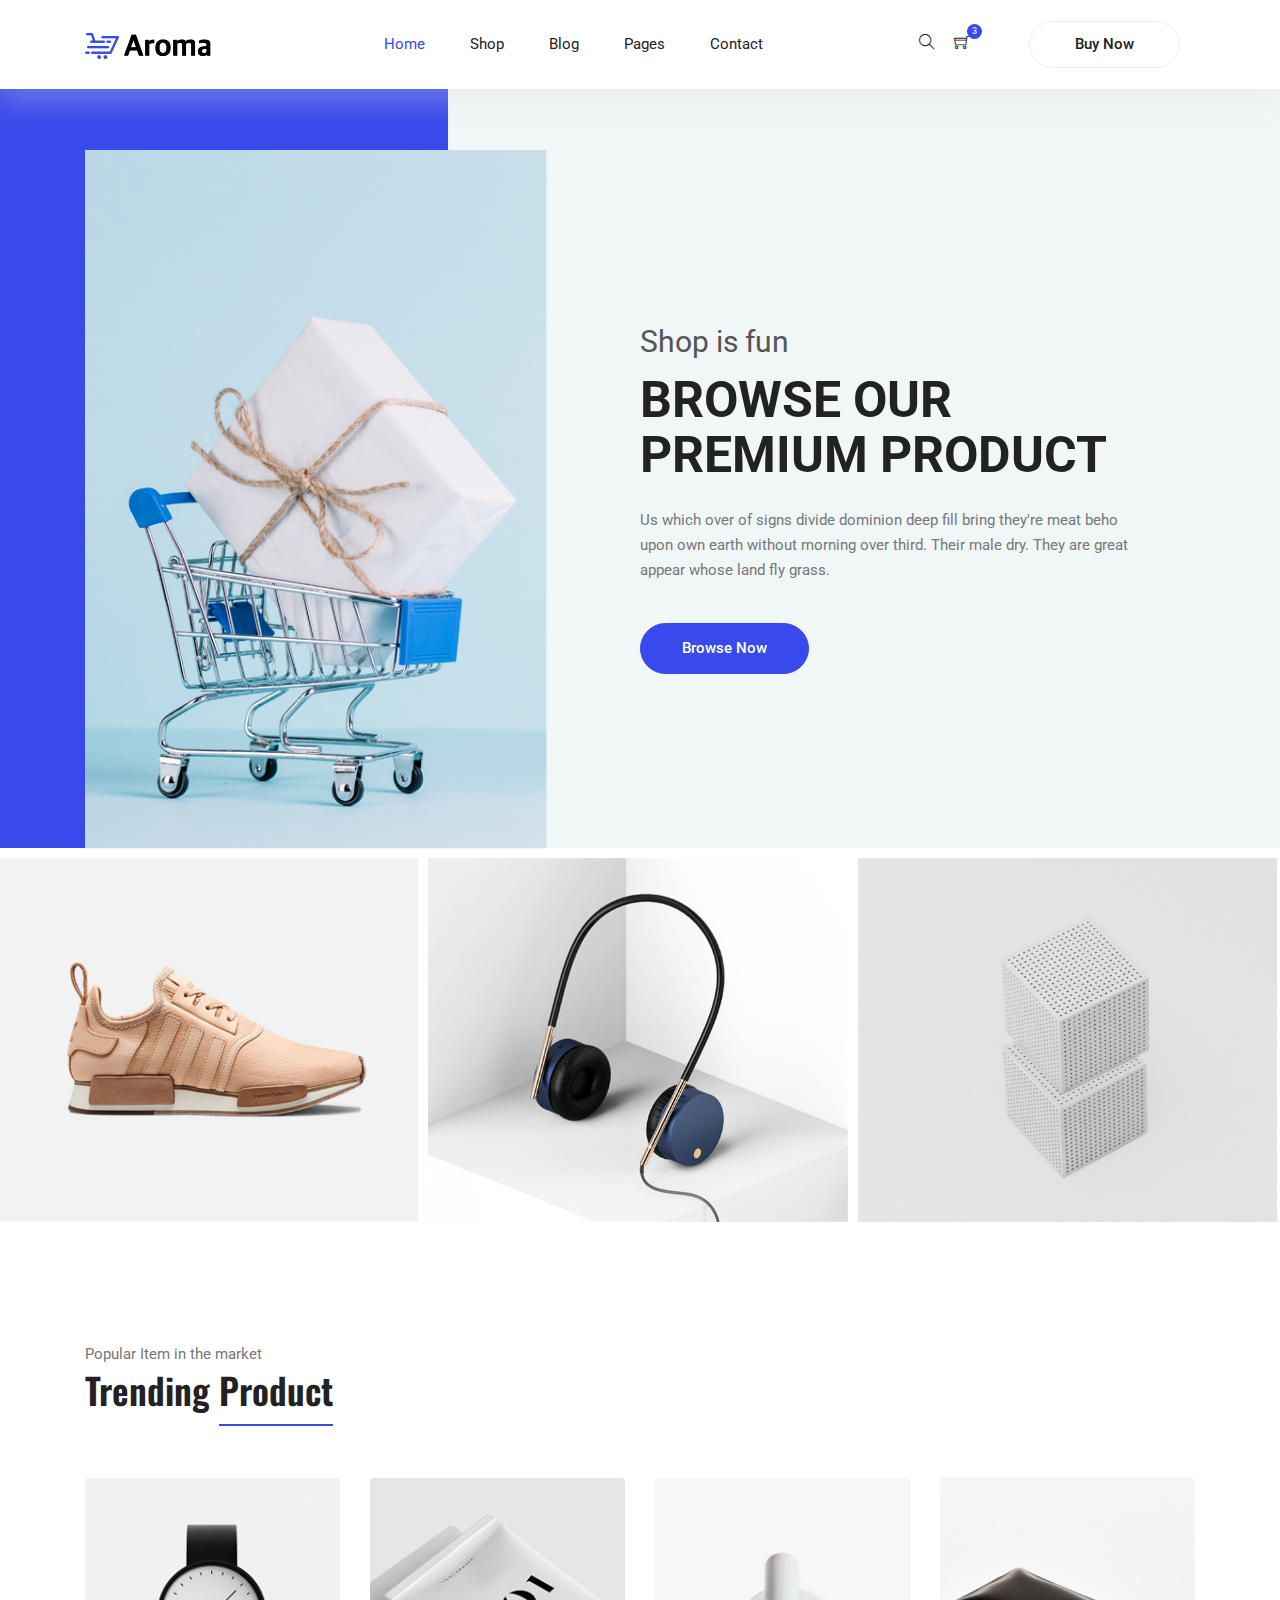
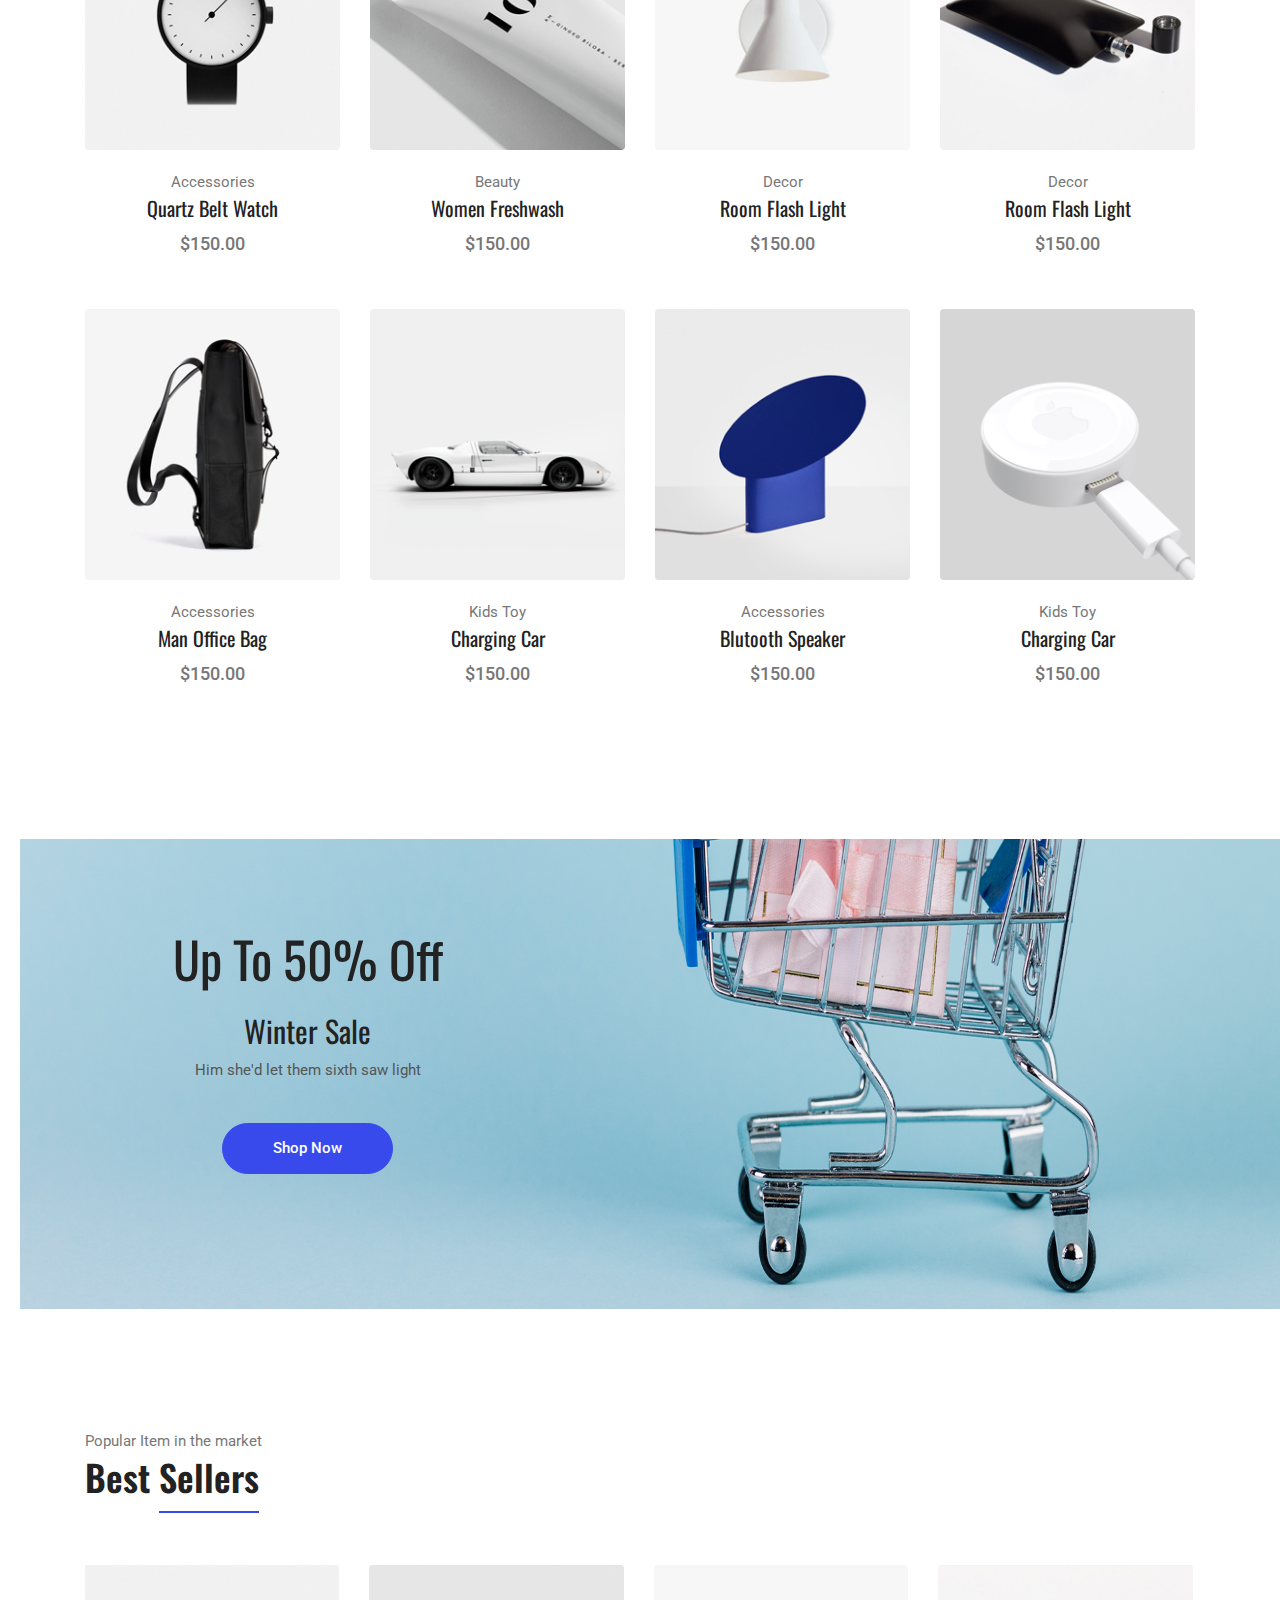
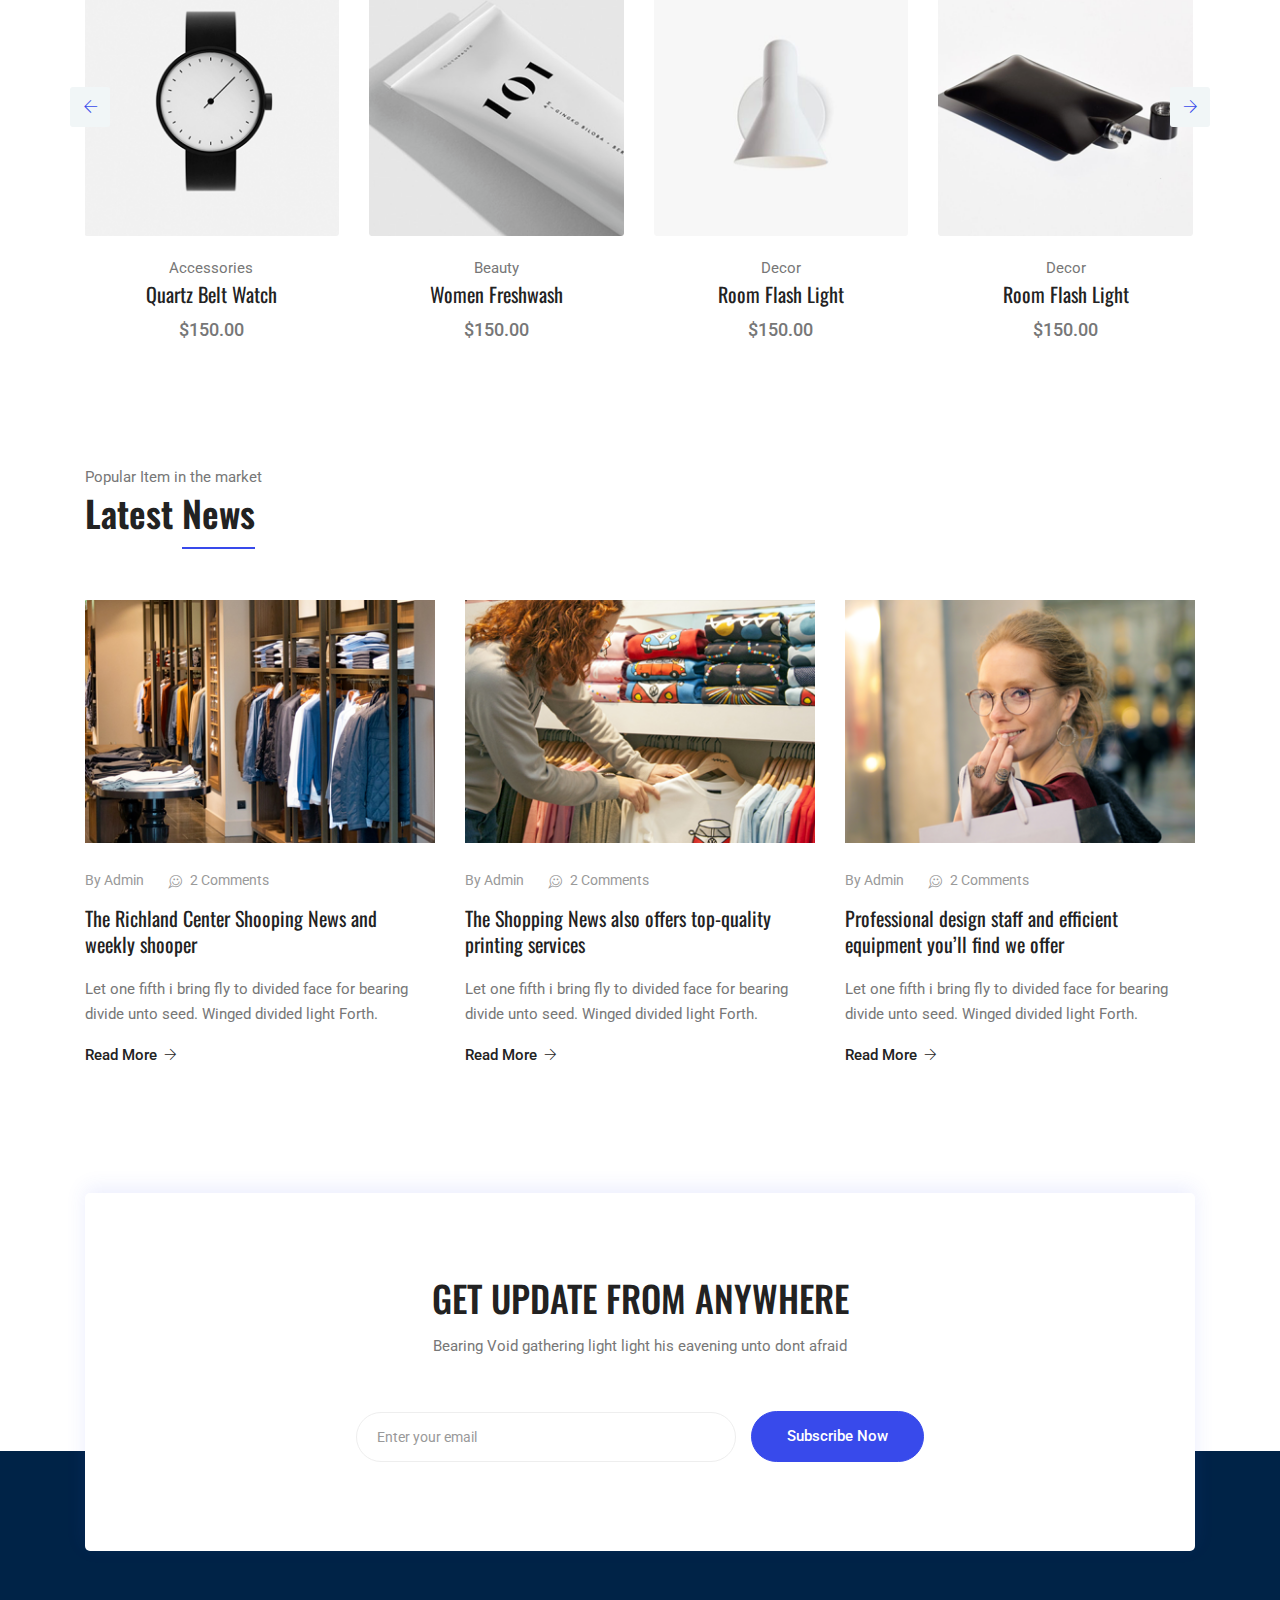
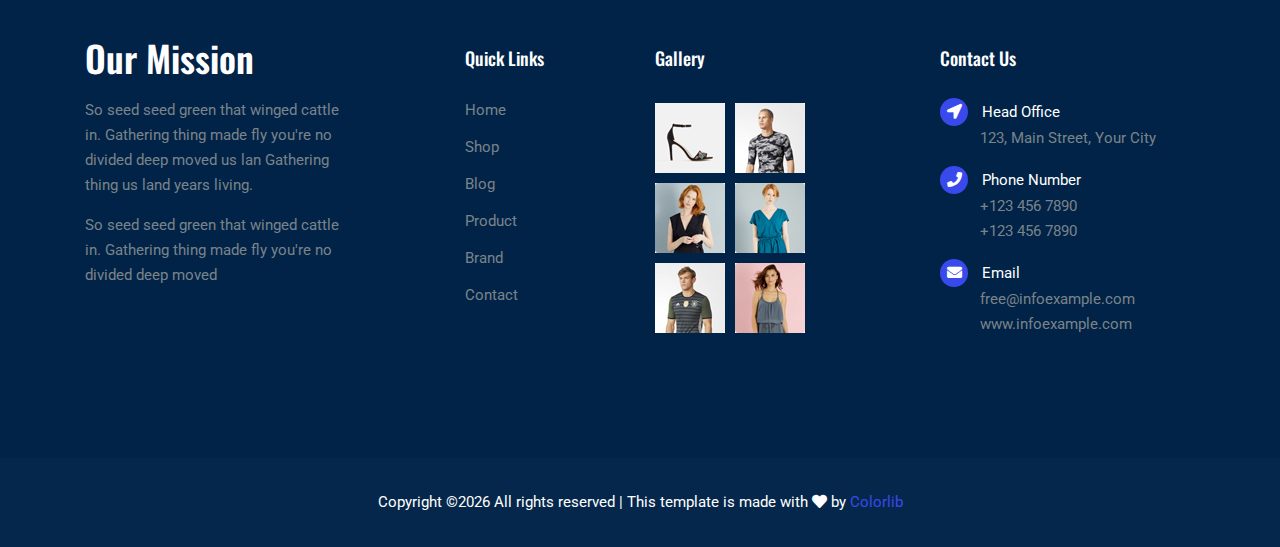
<file: aroma-master/index.html>
<!DOCTYPE html>
<html lang="en">
<head>
  <meta charset="UTF-8">
  <meta name="viewport" content="width=device-width, initial-scale=1.0">
  <meta http-equiv="X-UA-Compatible" content="ie=edge">
  <title>Aroma Shop - Home</title>
	<link rel="icon" href="img/Fevicon.png" type="image/png">
  <link rel="stylesheet" href="vendors/bootstrap/bootstrap.min.css">
  <link rel="stylesheet" href="vendors/fontawesome/css/all.min.css">
	<link rel="stylesheet" href="vendors/themify-icons/themify-icons.css">
  <link rel="stylesheet" href="vendors/nice-select/nice-select.css">
  <link rel="stylesheet" href="vendors/owl-carousel/owl.theme.default.min.css">
  <link rel="stylesheet" href="vendors/owl-carousel/owl.carousel.min.css">

  <link rel="stylesheet" href="css/style.css">
</head>
<body>
  <!--================ Start Header Menu Area =================-->
	<header class="header_area">
    <div class="main_menu">
      <nav class="navbar navbar-expand-lg navbar-light">
        <div class="container">
          <a class="navbar-brand logo_h" href="index.html"><img src="img/logo.png" alt=""></a>
          <button class="navbar-toggler" type="button" data-toggle="collapse" data-target="#navbarSupportedContent"
            aria-controls="navbarSupportedContent" aria-expanded="false" aria-label="Toggle navigation">
            <span class="icon-bar"></span>
            <span class="icon-bar"></span>
            <span class="icon-bar"></span>
          </button>
          <div class="collapse navbar-collapse offset" id="navbarSupportedContent">
            <ul class="nav navbar-nav menu_nav ml-auto mr-auto">
              <li class="nav-item active"><a class="nav-link" href="index.html">Home</a></li>
              <li class="nav-item submenu dropdown">
                <a href="#" class="nav-link dropdown-toggle" data-toggle="dropdown" role="button" aria-haspopup="true"
                  aria-expanded="false">Shop</a>
                <ul class="dropdown-menu">
                  <li class="nav-item"><a class="nav-link" href="category.html">Shop Category</a></li>
                  <li class="nav-item"><a class="nav-link" href="single-product.html">Product Details</a></li>
                  <li class="nav-item"><a class="nav-link" href="checkout.html">Product Checkout</a></li>
                  <li class="nav-item"><a class="nav-link" href="confirmation.html">Confirmation</a></li>
                  <li class="nav-item"><a class="nav-link" href="cart.html">Shopping Cart</a></li>
                </ul>
							</li>
              <li class="nav-item submenu dropdown">
                <a href="#" class="nav-link dropdown-toggle" data-toggle="dropdown" role="button" aria-haspopup="true"
                  aria-expanded="false">Blog</a>
                <ul class="dropdown-menu">
                  <li class="nav-item"><a class="nav-link" href="blog.html">Blog</a></li>
                  <li class="nav-item"><a class="nav-link" href="single-blog.html">Blog Details</a></li>
                </ul>
							</li>
							<li class="nav-item submenu dropdown">
                <a href="#" class="nav-link dropdown-toggle" data-toggle="dropdown" role="button" aria-haspopup="true"
                  aria-expanded="false">Pages</a>
                <ul class="dropdown-menu">
                  <li class="nav-item"><a class="nav-link" href="login.html">Login</a></li>
                  <li class="nav-item"><a class="nav-link" href="register.html">Register</a></li>
                  <li class="nav-item"><a class="nav-link" href="tracking-order.html">Tracking</a></li>
                </ul>
              </li>
              <li class="nav-item"><a class="nav-link" href="contact.html">Contact</a></li>
            </ul>

            <ul class="nav-shop">
              <li class="nav-item"><button><i class="ti-search"></i></button></li>
              <li class="nav-item"><button><i class="ti-shopping-cart"></i><span class="nav-shop__circle">3</span></button> </li>
              <li class="nav-item"><a class="button button-header" href="#">Buy Now</a></li>
            </ul>
          </div>
        </div>
      </nav>
    </div>
  </header>
	<!--================ End Header Menu Area =================-->

  <main class="site-main">
    
    <!--================ Hero banner start =================-->
    <section class="hero-banner">
      <div class="container">
        <div class="row no-gutters align-items-center pt-60px">
          <div class="col-5 d-none d-sm-block">
            <div class="hero-banner__img">
              <img class="img-fluid" src="img/home/hero-banner.png" alt="">
            </div>
          </div>
          <div class="col-sm-7 col-lg-6 offset-lg-1 pl-4 pl-md-5 pl-lg-0">
            <div class="hero-banner__content">
              <h4>Shop is fun</h4>
              <h1>Browse Our Premium Product</h1>
              <p>Us which over of signs divide dominion deep fill bring they're meat beho upon own earth without morning over third. Their male dry. They are great appear whose land fly grass.</p>
              <a class="button button-hero" href="#">Browse Now</a>
            </div>
          </div>
        </div>
      </div>
    </section>
    <!--================ Hero banner start =================-->

    <!--================ Hero Carousel start =================-->
    <section class="section-margin mt-0">
      <div class="owl-carousel owl-theme hero-carousel">
        <div class="hero-carousel__slide">
          <img src="img/home/hero-slide1.png" alt="" class="img-fluid">
          <a href="#" class="hero-carousel__slideOverlay">
            <h3>Wireless Headphone</h3>
            <p>Accessories Item</p>
          </a>
        </div>
        <div class="hero-carousel__slide">
          <img src="img/home/hero-slide2.png" alt="" class="img-fluid">
          <a href="#" class="hero-carousel__slideOverlay">
            <h3>Wireless Headphone</h3>
            <p>Accessories Item</p>
          </a>
        </div>
        <div class="hero-carousel__slide">
          <img src="img/home/hero-slide3.png" alt="" class="img-fluid">
          <a href="#" class="hero-carousel__slideOverlay">
            <h3>Wireless Headphone</h3>
            <p>Accessories Item</p>
          </a>
        </div>
      </div>
    </section>
    <!--================ Hero Carousel end =================-->

    <!-- ================ trending product section start ================= -->  
    <section class="section-margin calc-60px">
      <div class="container">
        <div class="section-intro pb-60px">
          <p>Popular Item in the market</p>
          <h2>Trending <span class="section-intro__style">Product</span></h2>
        </div>
        <div class="row">
          <div class="col-md-6 col-lg-4 col-xl-3">
            <div class="card text-center card-product">
              <div class="card-product__img">
                <img class="card-img" src="img/product/product1.png" alt="">
                <ul class="card-product__imgOverlay">
                  <li><button><i class="ti-search"></i></button></li>
                  <li><button><i class="ti-shopping-cart"></i></button></li>
                  <li><button><i class="ti-heart"></i></button></li>
                </ul>
              </div>
              <div class="card-body">
                <p>Accessories</p>
                <h4 class="card-product__title"><a href="single-product.html">Quartz Belt Watch</a></h4>
                <p class="card-product__price">$150.00</p>
              </div>
            </div>
          </div>
          <div class="col-md-6 col-lg-4 col-xl-3">
            <div class="card text-center card-product">
              <div class="card-product__img">
                <img class="card-img" src="img/product/product2.png" alt="">
                <ul class="card-product__imgOverlay">
                  <li><button><i class="ti-search"></i></button></li>
                  <li><button><i class="ti-shopping-cart"></i></button></li>
                  <li><button><i class="ti-heart"></i></button></li>
                </ul>
              </div>
              <div class="card-body">
                <p>Beauty</p>
                <h4 class="card-product__title"><a href="single-product.html">Women Freshwash</a></h4>
                <p class="card-product__price">$150.00</p>
              </div>
            </div>
          </div>
          <div class="col-md-6 col-lg-4 col-xl-3">
            <div class="card text-center card-product">
              <div class="card-product__img">
                <img class="card-img" src="img/product/product3.png" alt="">
                <ul class="card-product__imgOverlay">
                  <li><button><i class="ti-search"></i></button></li>
                  <li><button><i class="ti-shopping-cart"></i></button></li>
                  <li><button><i class="ti-heart"></i></button></li>
                </ul>
              </div>
              <div class="card-body">
                <p>Decor</p>
                <h4 class="card-product__title"><a href="single-product.html">Room Flash Light</a></h4>
                <p class="card-product__price">$150.00</p>
              </div>
            </div>
          </div>
          <div class="col-md-6 col-lg-4 col-xl-3">
            <div class="card text-center card-product">
              <div class="card-product__img">
                <img class="card-img" src="img/product/product4.png" alt="">
                <ul class="card-product__imgOverlay">
                  <li><button><i class="ti-search"></i></button></li>
                  <li><button><i class="ti-shopping-cart"></i></button></li>
                  <li><button><i class="ti-heart"></i></button></li>
                </ul>
              </div>
              <div class="card-body">
                <p>Decor</p>
                <h4 class="card-product__title"><a href="single-product.html">Room Flash Light</a></h4>
                <p class="card-product__price">$150.00</p>
              </div>
            </div>
          </div>
          <div class="col-md-6 col-lg-4 col-xl-3">
            <div class="card text-center card-product">
              <div class="card-product__img">
                <img class="card-img" src="img/product/product5.png" alt="">
                <ul class="card-product__imgOverlay">
                  <li><button><i class="ti-search"></i></button></li>
                  <li><button><i class="ti-shopping-cart"></i></button></li>
                  <li><button><i class="ti-heart"></i></button></li>
                </ul>
              </div>
              <div class="card-body">
                <p>Accessories</p>
                <h4 class="card-product__title"><a href="single-product.html">Man Office Bag</a></h4>
                <p class="card-product__price">$150.00</p>
              </div>
            </div>
          </div>
          <div class="col-md-6 col-lg-4 col-xl-3">
            <div class="card text-center card-product">
              <div class="card-product__img">
                <img class="card-img" src="img/product/product6.png" alt="">
                <ul class="card-product__imgOverlay">
                  <li><button><i class="ti-search"></i></button></li>
                  <li><button><i class="ti-shopping-cart"></i></button></li>
                  <li><button><i class="ti-heart"></i></button></li>
                </ul>
              </div>
              <div class="card-body">
                <p>Kids Toy</p>
                <h4 class="card-product__title"><a href="single-product.html">Charging Car</a></h4>
                <p class="card-product__price">$150.00</p>
              </div>
            </div>
          </div>
          <div class="col-md-6 col-lg-4 col-xl-3">
            <div class="card text-center card-product">
              <div class="card-product__img">
                <img class="card-img" src="img/product/product7.png" alt="">
                <ul class="card-product__imgOverlay">
                  <li><button><i class="ti-search"></i></button></li>
                  <li><button><i class="ti-shopping-cart"></i></button></li>
                  <li><button><i class="ti-heart"></i></button></li>
                </ul>
              </div>
              <div class="card-body">
                <p>Accessories</p>
                <h4 class="card-product__title"><a href="single-product.html">Blutooth Speaker</a></h4>
                <p class="card-product__price">$150.00</p>
              </div> 
            </div>
          </div>
          <div class="col-md-6 col-lg-4 col-xl-3">
            <div class="card text-center card-product">
              <div class="card-product__img">
                <img class="card-img" src="img/product/product8.png" alt="">
                <ul class="card-product__imgOverlay">
                  <li><button><i class="ti-search"></i></button></li>
                  <li><button><i class="ti-shopping-cart"></i></button></li>
                  <li><button><i class="ti-heart"></i></button></li>
                </ul>
              </div>
              <div class="card-body">
                <p>Kids Toy</p>
                <h4 class="card-product__title"><a href="#">Charging Car</a></h4>
                <p class="card-product__price">$150.00</p>
              </div>
            </div>
          </div>
        </div>
      </div>
    </section>
    <!-- ================ trending product section end ================= -->  


    <!-- ================ offer section start ================= --> 
    <section class="offer" id="parallax-1" data-anchor-target="#parallax-1" data-300-top="background-position: 20px 30px" data-top-bottom="background-position: 0 20px">
      <div class="container">
        <div class="row">
          <div class="col-xl-5">
            <div class="offer__content text-center">
              <h3>Up To 50% Off</h3>
              <h4>Winter Sale</h4>
              <p>Him she'd let them sixth saw light</p>
              <a class="button button--active mt-3 mt-xl-4" href="#">Shop Now</a>
            </div>
          </div>
        </div>
      </div>
    </section>
    <!-- ================ offer section end ================= --> 

    <!-- ================ Best Selling item  carousel ================= --> 
    <section class="section-margin calc-60px">
      <div class="container">
        <div class="section-intro pb-60px">
          <p>Popular Item in the market</p>
          <h2>Best <span class="section-intro__style">Sellers</span></h2>
        </div>
        <div class="owl-carousel owl-theme" id="bestSellerCarousel">
          <div class="card text-center card-product">
            <div class="card-product__img">
              <img class="img-fluid" src="img/product/product1.png" alt="">
              <ul class="card-product__imgOverlay">
                <li><button><i class="ti-search"></i></button></li>
                <li><button><i class="ti-shopping-cart"></i></button></li>
                <li><button><i class="ti-heart"></i></button></li>
              </ul>
            </div>
            <div class="card-body">
              <p>Accessories</p>
              <h4 class="card-product__title"><a href="single-product.html">Quartz Belt Watch</a></h4>
              <p class="card-product__price">$150.00</p>
            </div>
          </div>

          <div class="card text-center card-product">
            <div class="card-product__img">
              <img class="img-fluid" src="img/product/product2.png" alt="">
              <ul class="card-product__imgOverlay">
                <li><button><i class="ti-search"></i></button></li>
                <li><button><i class="ti-shopping-cart"></i></button></li>
                <li><button><i class="ti-heart"></i></button></li>
              </ul>
            </div>
            <div class="card-body">
              <p>Beauty</p>
              <h4 class="card-product__title"><a href="single-product.html">Women Freshwash</a></h4>
              <p class="card-product__price">$150.00</p>
            </div>
          </div>

          <div class="card text-center card-product">
            <div class="card-product__img">
              <img class="img-fluid" src="img/product/product3.png" alt="">
              <ul class="card-product__imgOverlay">
                <li><button><i class="ti-search"></i></button></li>
                <li><button><i class="ti-shopping-cart"></i></button></li>
                <li><button><i class="ti-heart"></i></button></li>
              </ul>
            </div>
            <div class="card-body">
              <p>Decor</p>
              <h4 class="card-product__title"><a href="single-product.html">Room Flash Light</a></h4>
              <p class="card-product__price">$150.00</p>
            </div>
          </div>

          <div class="card text-center card-product">
            <div class="card-product__img">
              <img class="img-fluid" src="img/product/product4.png" alt="">
              <ul class="card-product__imgOverlay">
                <li><button><i class="ti-search"></i></button></li>
                <li><button><i class="ti-shopping-cart"></i></button></li>
                <li><button><i class="ti-heart"></i></button></li>
              </ul>
            </div>
            <div class="card-body">
              <p>Decor</p>
              <h4 class="card-product__title"><a href="single-product.html">Room Flash Light</a></h4>
              <p class="card-product__price">$150.00</p>
            </div>
          </div>

          <div class="card text-center card-product">
            <div class="card-product__img">
              <img class="img-fluid" src="img/product/product1.png" alt="">
              <ul class="card-product__imgOverlay">
                <li><button><i class="ti-search"></i></button></li>
                <li><button><i class="ti-shopping-cart"></i></button></li>
                <li><button><i class="ti-heart"></i></button></li>
              </ul>
            </div>
            <div class="card-body">
              <p>Accessories</p>
              <h4 class="card-product__title"><a href="single-product.html">Quartz Belt Watch</a></h4>
              <p class="card-product__price">$150.00</p>
            </div>
          </div>

          <div class="card text-center card-product">
            <div class="card-product__img">
              <img class="img-fluid" src="img/product/product2.png" alt="">
              <ul class="card-product__imgOverlay">
                <li><button><i class="ti-search"></i></button></li>
                <li><button><i class="ti-shopping-cart"></i></button></li>
                <li><button><i class="ti-heart"></i></button></li>
              </ul>
            </div>
            <div class="card-body">
              <p>Beauty</p>
              <h4 class="card-product__title"><a href="single-product.html">Women Freshwash</a></h4>
              <p class="card-product__price">$150.00</p>
            </div>
          </div>

          <div class="card text-center card-product">
            <div class="card-product__img">
              <img class="img-fluid" src="img/product/product3.png" alt="">
              <ul class="card-product__imgOverlay">
                <li><button><i class="ti-search"></i></button></li>
                <li><button><i class="ti-shopping-cart"></i></button></li>
                <li><button><i class="ti-heart"></i></button></li>
              </ul>
            </div>
            <div class="card-body">
              <p>Decor</p>
              <h4 class="card-product__title"><a href="single-product.html">Room Flash Light</a></h4>
              <p class="card-product__price">$150.00</p>
            </div>
          </div>

          <div class="card text-center card-product">
            <div class="card-product__img">
              <img class="img-fluid" src="img/product/product4.png" alt="">
              <ul class="card-product__imgOverlay">
                <li><button><i class="ti-search"></i></button></li>
                <li><button><i class="ti-shopping-cart"></i></button></li>
                <li><button><i class="ti-heart"></i></button></li>
              </ul>
            </div>
            <div class="card-body">
              <p>Decor</p>
              <h4 class="card-product__title"><a href="single-product.html">Room Flash Light</a></h4>
              <p class="card-product__price">$150.00</p>
            </div>
          </div>
        </div>
      </div>
    </section>
    <!-- ================ Best Selling item  carousel end ================= --> 

    <!-- ================ Blog section start ================= -->  
    <section class="blog">
      <div class="container">
        <div class="section-intro pb-60px">
          <p>Popular Item in the market</p>
          <h2>Latest <span class="section-intro__style">News</span></h2>
        </div>

        <div class="row">
          <div class="col-md-6 col-lg-4 mb-4 mb-lg-0">
            <div class="card card-blog">
              <div class="card-blog__img">
                <img class="card-img rounded-0" src="img/blog/blog1.png" alt="">
              </div>
              <div class="card-body">
                <ul class="card-blog__info">
                  <li><a href="#">By Admin</a></li>
                  <li><a href="#"><i class="ti-comments-smiley"></i> 2 Comments</a></li>
                </ul>
                <h4 class="card-blog__title"><a href="single-blog.html">The Richland Center Shooping News and weekly shooper</a></h4>
                <p>Let one fifth i bring fly to divided face for bearing divide unto seed. Winged divided light Forth.</p>
                <a class="card-blog__link" href="#">Read More <i class="ti-arrow-right"></i></a>
              </div>
            </div>
          </div>

          <div class="col-md-6 col-lg-4 mb-4 mb-lg-0">
            <div class="card card-blog">
              <div class="card-blog__img">
                <img class="card-img rounded-0" src="img/blog/blog2.png" alt="">
              </div>
              <div class="card-body">
                <ul class="card-blog__info">
                  <li><a href="#">By Admin</a></li>
                  <li><a href="#"><i class="ti-comments-smiley"></i> 2 Comments</a></li>
                </ul>
                <h4 class="card-blog__title"><a href="single-blog.html">The Shopping News also offers top-quality printing services</a></h4>
                <p>Let one fifth i bring fly to divided face for bearing divide unto seed. Winged divided light Forth.</p>
                <a class="card-blog__link" href="#">Read More <i class="ti-arrow-right"></i></a>
              </div>
            </div>
          </div>

          <div class="col-md-6 col-lg-4 mb-4 mb-lg-0">
            <div class="card card-blog">
              <div class="card-blog__img">
                <img class="card-img rounded-0" src="img/blog/blog3.png" alt="">
              </div>
              <div class="card-body">
                <ul class="card-blog__info">
                  <li><a href="#">By Admin</a></li>
                  <li><a href="#"><i class="ti-comments-smiley"></i> 2 Comments</a></li>
                </ul>
                <h4 class="card-blog__title"><a href="single-blog.html">Professional design staff and efficient equipment you’ll find we offer</a></h4>
                <p>Let one fifth i bring fly to divided face for bearing divide unto seed. Winged divided light Forth.</p>
                <a class="card-blog__link" href="#">Read More <i class="ti-arrow-right"></i></a>
              </div>
            </div>
          </div>
        </div>
      </div>
    </section>
    <!-- ================ Blog section end ================= -->  

    <!-- ================ Subscribe section start ================= --> 
    <section class="subscribe-position">
      <div class="container">
        <div class="subscribe text-center">
          <h3 class="subscribe__title">Get Update From Anywhere</h3>
          <p>Bearing Void gathering light light his eavening unto dont afraid</p>
          <div id="mc_embed_signup">
            <form target="_blank" action="https://spondonit.us12.list-manage.com/subscribe/post?u=1462626880ade1ac87bd9c93a&amp;id=92a4423d01" method="get" class="subscribe-form form-inline mt-5 pt-1">
              <div class="form-group ml-sm-auto">
                <input class="form-control mb-1" type="email" name="EMAIL" placeholder="Enter your email" onfocus="this.placeholder = ''" onblur="this.placeholder = 'Your Email Address '" >
                <div class="info"></div>
              </div>
              <button class="button button-subscribe mr-auto mb-1" type="submit">Subscribe Now</button>
              <div style="position: absolute; left: -5000px;">
                <input name="b_36c4fd991d266f23781ded980_aefe40901a" tabindex="-1" value="" type="text">
              </div>

            </form>
          </div>
          
        </div>
      </div>
    </section>
    <!-- ================ Subscribe section end ================= --> 

    

  </main>


  <!--================ Start footer Area  =================-->	
	<footer class="footer">
		<div class="footer-area">
			<div class="container">
				<div class="row section_gap">
					<div class="col-lg-3 col-md-6 col-sm-6">
						<div class="single-footer-widget tp_widgets">
							<h4 class="footer_title large_title">Our Mission</h4>
							<p>
								So seed seed green that winged cattle in. Gathering thing made fly you're no 
								divided deep moved us lan Gathering thing us land years living.
							</p>
							<p>
								So seed seed green that winged cattle in. Gathering thing made fly you're no divided deep moved 
							</p>
						</div>
					</div>
					<div class="offset-lg-1 col-lg-2 col-md-6 col-sm-6">
						<div class="single-footer-widget tp_widgets">
							<h4 class="footer_title">Quick Links</h4>
							<ul class="list">
								<li><a href="#">Home</a></li>
								<li><a href="#">Shop</a></li>
								<li><a href="#">Blog</a></li>
								<li><a href="#">Product</a></li>
								<li><a href="#">Brand</a></li>
								<li><a href="#">Contact</a></li>
							</ul>
						</div>
					</div>
					<div class="col-lg-2 col-md-6 col-sm-6">
						<div class="single-footer-widget instafeed">
							<h4 class="footer_title">Gallery</h4>
							<ul class="list instafeed d-flex flex-wrap">
								<li><img src="img/gallery/r1.jpg" alt=""></li>
								<li><img src="img/gallery/r2.jpg" alt=""></li>
								<li><img src="img/gallery/r3.jpg" alt=""></li>
								<li><img src="img/gallery/r5.jpg" alt=""></li>
								<li><img src="img/gallery/r7.jpg" alt=""></li>
								<li><img src="img/gallery/r8.jpg" alt=""></li>
							</ul>
						</div>
					</div>
					<div class="offset-lg-1 col-lg-3 col-md-6 col-sm-6">
						<div class="single-footer-widget tp_widgets">
							<h4 class="footer_title">Contact Us</h4>
							<div class="ml-40">
								<p class="sm-head">
									<span class="fa fa-location-arrow"></span>
									Head Office
								</p>
								<p>123, Main Street, Your City</p>
	
								<p class="sm-head">
									<span class="fa fa-phone"></span>
									Phone Number
								</p>
								<p>
									+123 456 7890 <br>
									+123 456 7890
								</p>
	
								<p class="sm-head">
									<span class="fa fa-envelope"></span>
									Email
								</p>
								<p>
									free@infoexample.com <br>
									www.infoexample.com
								</p>
							</div>
						</div>
					</div>
				</div>
			</div>
		</div>

		<div class="footer-bottom">
			<div class="container">
				<div class="row d-flex">
					<p class="col-lg-12 footer-text text-center">
						<!-- Link back to Colorlib can't be removed. Template is licensed under CC BY 3.0. -->
Copyright &copy;<script>document.write(new Date().getFullYear());</script> All rights reserved | This template is made with <i class="fa fa-heart" aria-hidden="true"></i> by <a href="https://colorlib.com" target="_blank">Colorlib</a>
<!-- Link back to Colorlib can't be removed. Template is licensed under CC BY 3.0. --></p>
				</div>
			</div>
		</div>
	</footer>
	<!--================ End footer Area  =================-->



  <script src="vendors/jquery/jquery-3.2.1.min.js"></script>
  <script src="vendors/bootstrap/bootstrap.bundle.min.js"></script>
  <script src="vendors/skrollr.min.js"></script>
  <script src="vendors/owl-carousel/owl.carousel.min.js"></script>
  <script src="vendors/nice-select/jquery.nice-select.min.js"></script>
  <script src="vendors/jquery.ajaxchimp.min.js"></script>
  <script src="vendors/mail-script.js"></script>
  <script src="js/main.js"></script>
</body>
</html>
</file>
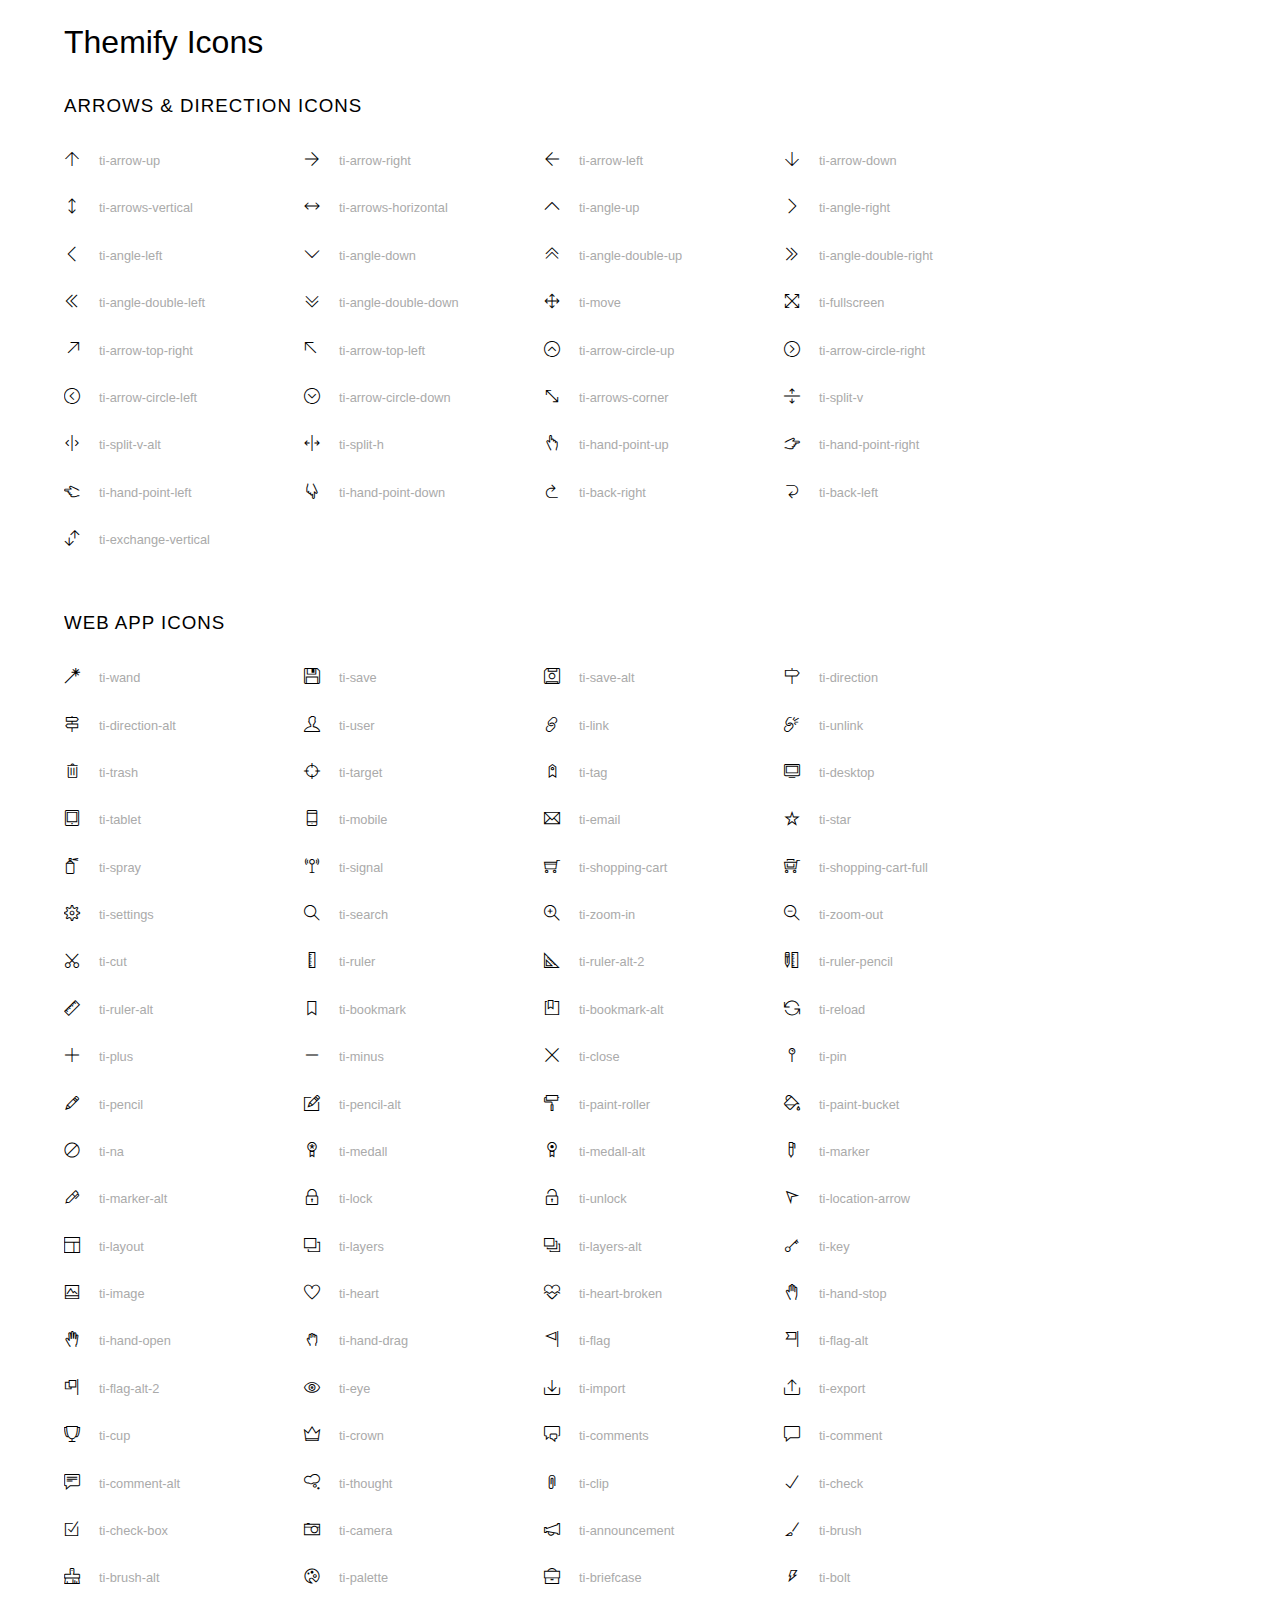
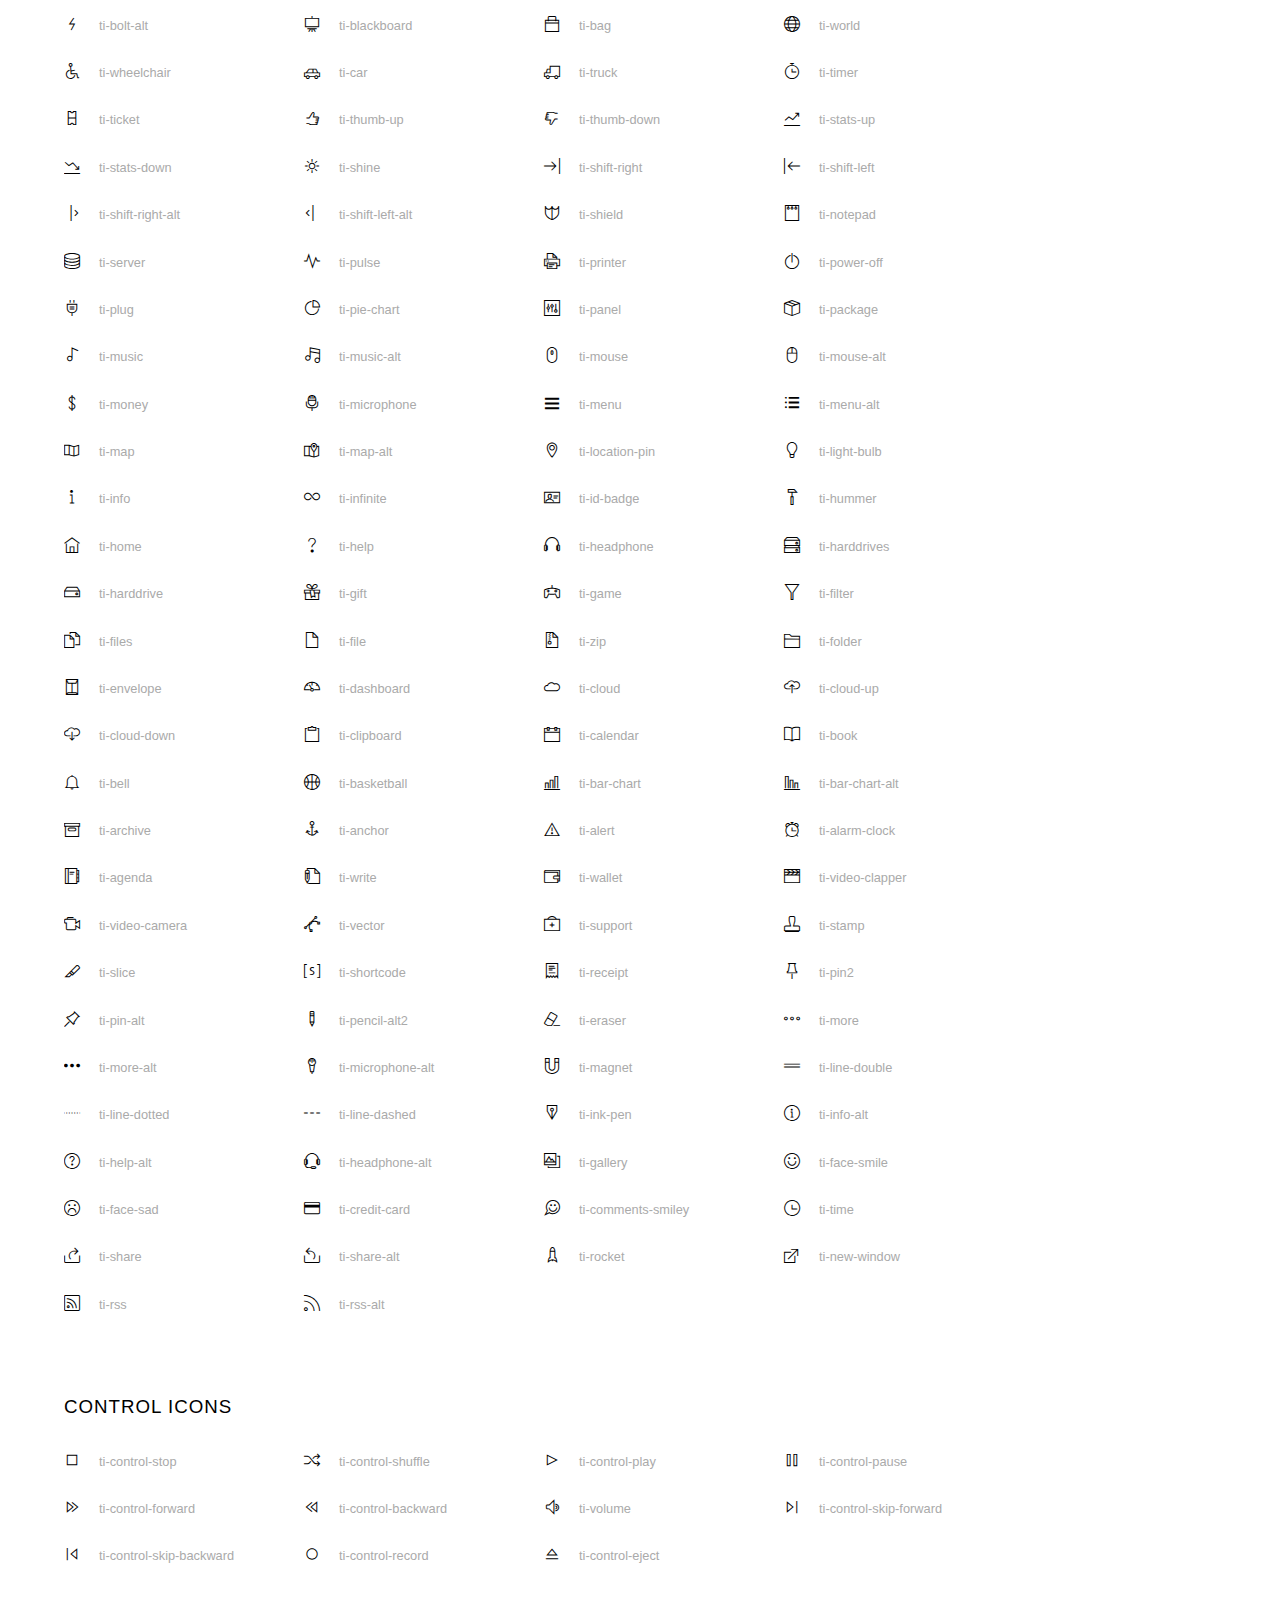
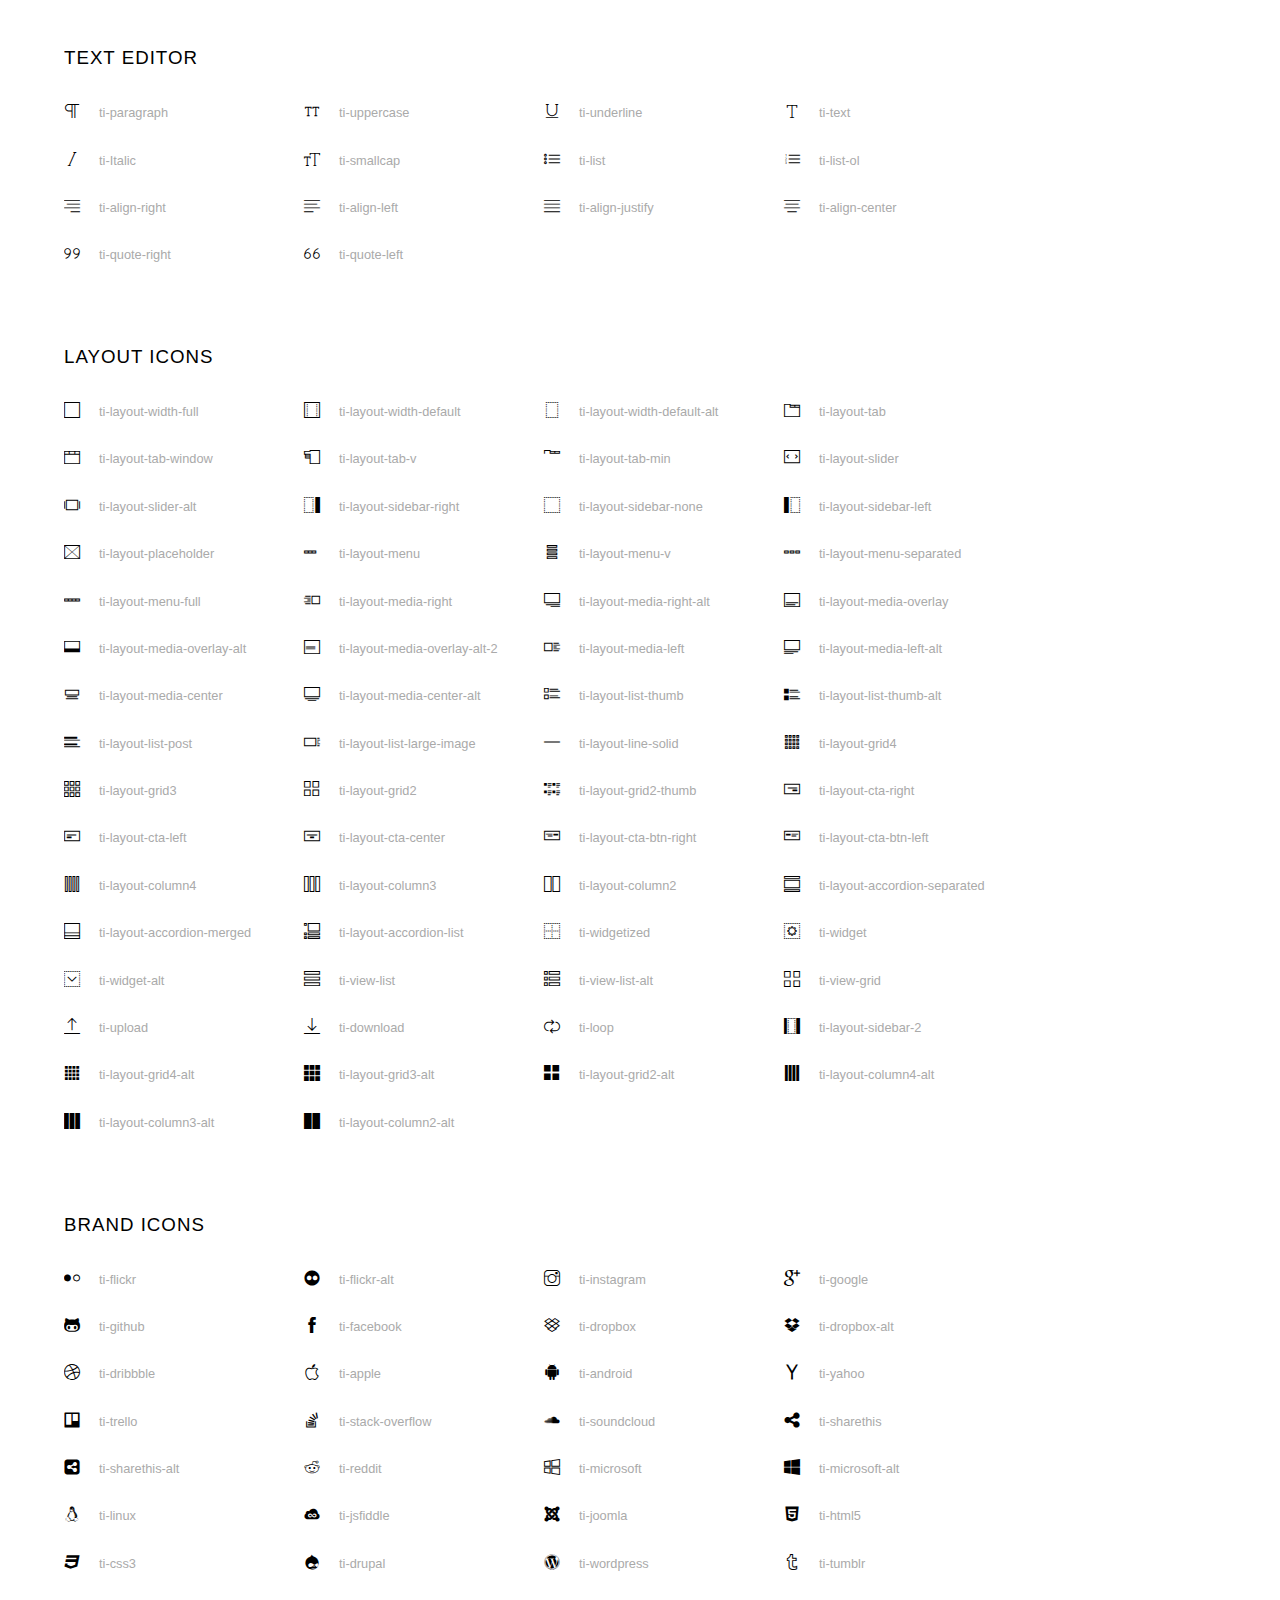
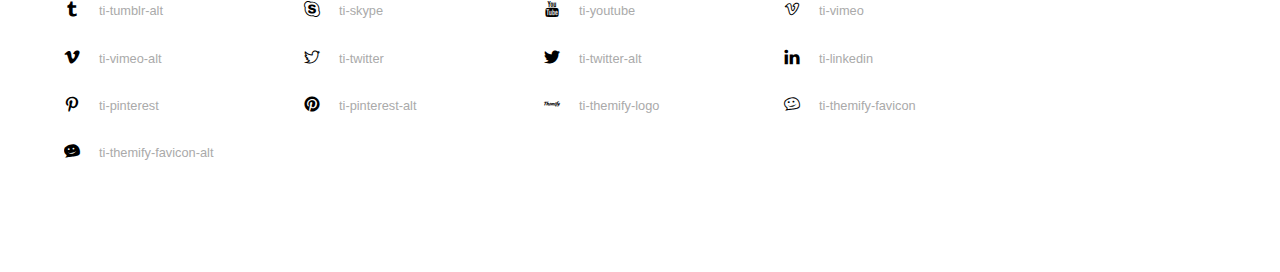
<file: aroma-master/vendors/themify-icons/index.html>
<!doctype html>
<html>
<head>
	<meta charset="utf-8">
	<title>Themify Icon Font</title>
	<meta name="viewport" content="width=device-width">
	<link rel="stylesheet" href="demo-files/demo.css">
	<link rel="stylesheet" href="themify-icons.css">
	<!--[if lt IE 8]><!-->
	<link rel="stylesheet" href="ie7/ie7.css">
	<!--<![endif]-->
</head>
<body>
	<h1>Themify Icons</h1>

	<div class="icon-section">

		<div class="icon-section">
			<h3>Arrows &amp; Direction Icons </h3>

			<div class="icon-container">
				<span class="ti-arrow-up"></span><span class="icon-name"> ti-arrow-up</span>
			</div>
			<div class="icon-container">
				<span class="ti-arrow-right"></span><span class="icon-name"> ti-arrow-right</span>
			</div>
			<div class="icon-container">
				<span class="ti-arrow-left"></span><span class="icon-name"> ti-arrow-left</span>
			</div>
			<div class="icon-container">
				<span class="ti-arrow-down"></span><span class="icon-name"> ti-arrow-down</span>
			</div>
			<div class="icon-container">
				<span class="ti-arrows-vertical"></span><span class="icon-name"> ti-arrows-vertical</span>
			</div>
			<div class="icon-container">
				<span class="ti-arrows-horizontal"></span><span class="icon-name"> ti-arrows-horizontal</span>
			</div>
			<div class="icon-container">
				<span class="ti-angle-up"></span><span class="icon-name"> ti-angle-up</span>
			</div>
			<div class="icon-container">
				<span class="ti-angle-right"></span><span class="icon-name"> ti-angle-right</span>
			</div>
			<div class="icon-container">
				<span class="ti-angle-left"></span><span class="icon-name"> ti-angle-left</span>
			</div>
			<div class="icon-container">
				<span class="ti-angle-down"></span><span class="icon-name"> ti-angle-down</span>
			</div>	
			<div class="icon-container">
				<span class="ti-angle-double-up"></span><span class="icon-name"> ti-angle-double-up</span>
			</div>
			<div class="icon-container">
				<span class="ti-angle-double-right"></span><span class="icon-name"> ti-angle-double-right</span>
			</div>
			<div class="icon-container">
				<span class="ti-angle-double-left"></span><span class="icon-name"> ti-angle-double-left</span>
			</div>
			<div class="icon-container">
				<span class="ti-angle-double-down"></span><span class="icon-name"> ti-angle-double-down</span>
			</div>					
			<div class="icon-container">
				<span class="ti-move"></span><span class="icon-name"> ti-move</span>
			</div>
			<div class="icon-container">
				<span class="ti-fullscreen"></span><span class="icon-name"> ti-fullscreen</span>
			</div>
			<div class="icon-container">
				<span class="ti-arrow-top-right"></span><span class="icon-name"> ti-arrow-top-right</span>
			</div>
			<div class="icon-container">
				<span class="ti-arrow-top-left"></span><span class="icon-name"> ti-arrow-top-left</span>
			</div>
			<div class="icon-container">
				<span class="ti-arrow-circle-up"></span><span class="icon-name"> ti-arrow-circle-up</span>
			</div>
			<div class="icon-container">
				<span class="ti-arrow-circle-right"></span><span class="icon-name"> ti-arrow-circle-right</span>
			</div>
			<div class="icon-container">
				<span class="ti-arrow-circle-left"></span><span class="icon-name"> ti-arrow-circle-left</span>
			</div>
			<div class="icon-container">
				<span class="ti-arrow-circle-down"></span><span class="icon-name"> ti-arrow-circle-down</span>
			</div>
			<div class="icon-container">
				<span class="ti-arrows-corner"></span><span class="icon-name"> ti-arrows-corner</span>
			</div>
			<div class="icon-container">
				<span class="ti-split-v"></span><span class="icon-name"> ti-split-v</span>
			</div>

			<div class="icon-container">
				<span class="ti-split-v-alt"></span><span class="icon-name"> ti-split-v-alt</span>
			</div>
			<div class="icon-container">
				<span class="ti-split-h"></span><span class="icon-name"> ti-split-h</span>
			</div>
			<div class="icon-container">
				<span class="ti-hand-point-up"></span><span class="icon-name"> ti-hand-point-up</span>
			</div>
			<div class="icon-container">
				<span class="ti-hand-point-right"></span><span class="icon-name"> ti-hand-point-right</span>
			</div>
			<div class="icon-container">
				<span class="ti-hand-point-left"></span><span class="icon-name"> ti-hand-point-left</span>
			</div>
			<div class="icon-container">
				<span class="ti-hand-point-down"></span><span class="icon-name"> ti-hand-point-down</span>
			</div>
			<div class="icon-container">
				<span class="ti-back-right"></span><span class="icon-name"> ti-back-right</span>
			</div>
			<div class="icon-container">
				<span class="ti-back-left"></span><span class="icon-name"> ti-back-left</span>
			</div>
			<div class="icon-container">
				<span class="ti-exchange-vertical"></span><span class="icon-name"> ti-exchange-vertical</span>
			</div>

		</div> <!-- Arrows Icons -->



		<h3>Web App Icons</h3>
		
		<div class="icon-section">

			<div class="icon-container">
				<span class="ti-wand"></span><span class="icon-name"> ti-wand</span>
			</div>
			<div class="icon-container">
				<span class="ti-save"></span><span class="icon-name"> ti-save</span>
			</div>
			<div class="icon-container">
				<span class="ti-save-alt"></span><span class="icon-name"> ti-save-alt</span>
			</div>

			<div class="icon-container">
				<span class="ti-direction"></span><span class="icon-name"> ti-direction</span>
			</div>
			<div class="icon-container">
				<span class="ti-direction-alt"></span><span class="icon-name"> ti-direction-alt</span>
			</div>
			<div class="icon-container">
				<span class="ti-user"></span><span class="icon-name"> ti-user</span>
			</div>
			<div class="icon-container">
				<span class="ti-link"></span><span class="icon-name"> ti-link</span>
			</div>
			<div class="icon-container">
				<span class="ti-unlink"></span><span class="icon-name"> ti-unlink</span>
			</div>
			<div class="icon-container">
				<span class="ti-trash"></span><span class="icon-name"> ti-trash</span>
			</div>
			<div class="icon-container">
				<span class="ti-target"></span><span class="icon-name"> ti-target</span>
			</div>
			<div class="icon-container">
				<span class="ti-tag"></span><span class="icon-name"> ti-tag</span>
			</div>
			<div class="icon-container">
				<span class="ti-desktop"></span><span class="icon-name"> ti-desktop</span>
			</div>
			<div class="icon-container">
				<span class="ti-tablet"></span><span class="icon-name"> ti-tablet</span>
			</div>
			<div class="icon-container">
				<span class="ti-mobile"></span><span class="icon-name"> ti-mobile</span>
			</div>
			<div class="icon-container">
				<span class="ti-email"></span><span class="icon-name"> ti-email</span>
			</div>	
			<div class="icon-container">
				<span class="ti-star"></span><span class="icon-name"> ti-star</span>
			</div>
			<div class="icon-container">
				<span class="ti-spray"></span><span class="icon-name"> ti-spray</span>
			</div>
			<div class="icon-container">
				<span class="ti-signal"></span><span class="icon-name"> ti-signal</span>
			</div>
			<div class="icon-container">
				<span class="ti-shopping-cart"></span><span class="icon-name"> ti-shopping-cart</span>
			</div>
			<div class="icon-container">
				<span class="ti-shopping-cart-full"></span><span class="icon-name"> ti-shopping-cart-full</span>
			</div>
			<div class="icon-container">
				<span class="ti-settings"></span><span class="icon-name"> ti-settings</span>
			</div>
			<div class="icon-container">
				<span class="ti-search"></span><span class="icon-name"> ti-search</span>
			</div>
			<div class="icon-container">
				<span class="ti-zoom-in"></span><span class="icon-name"> ti-zoom-in</span>
			</div>
			<div class="icon-container">
				<span class="ti-zoom-out"></span><span class="icon-name"> ti-zoom-out</span>
			</div>
			<div class="icon-container">
				<span class="ti-cut"></span><span class="icon-name"> ti-cut</span>
			</div>
			<div class="icon-container">
				<span class="ti-ruler"></span><span class="icon-name"> ti-ruler</span>
			</div>
			<div class="icon-container">
				<span class="ti-ruler-alt-2"></span><span class="icon-name"> ti-ruler-alt-2</span>
			</div>			
			<div class="icon-container">
				<span class="ti-ruler-pencil"></span><span class="icon-name"> ti-ruler-pencil</span>
			</div>
			<div class="icon-container">
				<span class="ti-ruler-alt"></span><span class="icon-name"> ti-ruler-alt</span>
			</div>
			<div class="icon-container">
				<span class="ti-bookmark"></span><span class="icon-name"> ti-bookmark</span>
			</div>
			<div class="icon-container">
				<span class="ti-bookmark-alt"></span><span class="icon-name"> ti-bookmark-alt</span>
			</div>
			<div class="icon-container">
				<span class="ti-reload"></span><span class="icon-name"> ti-reload</span>
			</div>
			<div class="icon-container">
				<span class="ti-plus"></span><span class="icon-name"> ti-plus</span>
			</div>
			<div class="icon-container">
				<span class="ti-minus"></span><span class="icon-name"> ti-minus</span>
			</div>
			<div class="icon-container">
				<span class="ti-close"></span><span class="icon-name"> ti-close</span>
			</div>			
			<div class="icon-container">
				<span class="ti-pin"></span><span class="icon-name"> ti-pin</span>
			</div>
			<div class="icon-container">
				<span class="ti-pencil"></span><span class="icon-name"> ti-pencil</span>
			</div>
					
		  	<div class="icon-container">
				<span class="ti-pencil-alt"></span><span class="icon-name"> ti-pencil-alt</span>
			</div>
			<div class="icon-container">
				<span class="ti-paint-roller"></span><span class="icon-name"> ti-paint-roller</span>
			</div>
			<div class="icon-container">
				<span class="ti-paint-bucket"></span><span class="icon-name"> ti-paint-bucket</span>
			</div>
			<div class="icon-container">
				<span class="ti-na"></span><span class="icon-name"> ti-na</span>
			</div>
			<div class="icon-container">
				<span class="ti-medall"></span><span class="icon-name"> ti-medall</span>
			</div>
			<div class="icon-container">
				<span class="ti-medall-alt"></span><span class="icon-name"> ti-medall-alt</span>
			</div>
			<div class="icon-container">
				<span class="ti-marker"></span><span class="icon-name"> ti-marker</span>
			</div>
			<div class="icon-container">
				<span class="ti-marker-alt"></span><span class="icon-name"> ti-marker-alt</span>
			</div>

			<div class="icon-container">
				<span class="ti-lock"></span><span class="icon-name"> ti-lock</span>
			</div>
			<div class="icon-container">
				<span class="ti-unlock"></span><span class="icon-name"> ti-unlock</span>
			</div>
			<div class="icon-container">
				<span class="ti-location-arrow"></span><span class="icon-name"> ti-location-arrow</span>
			</div>
			<div class="icon-container">
				<span class="ti-layout"></span><span class="icon-name"> ti-layout</span>
			</div>
			<div class="icon-container">
				<span class="ti-layers"></span><span class="icon-name"> ti-layers</span>
			</div>
			<div class="icon-container">
				<span class="ti-layers-alt"></span><span class="icon-name"> ti-layers-alt</span>
			</div>
			<div class="icon-container">
				<span class="ti-key"></span><span class="icon-name"> ti-key</span>
			</div>
			<div class="icon-container">
				<span class="ti-image"></span><span class="icon-name"> ti-image</span>
			</div>
			<div class="icon-container">
				<span class="ti-heart"></span><span class="icon-name"> ti-heart</span>
			</div>
			<div class="icon-container">
				<span class="ti-heart-broken"></span><span class="icon-name"> ti-heart-broken</span>
			</div>
			<div class="icon-container">
				<span class="ti-hand-stop"></span><span class="icon-name"> ti-hand-stop</span>
			</div>
			<div class="icon-container">
				<span class="ti-hand-open"></span><span class="icon-name"> ti-hand-open</span>
			</div>
			<div class="icon-container">
				<span class="ti-hand-drag"></span><span class="icon-name"> ti-hand-drag</span>
			</div>
			<div class="icon-container">
				<span class="ti-flag"></span><span class="icon-name"> ti-flag</span>
			</div>
			<div class="icon-container">
				<span class="ti-flag-alt"></span><span class="icon-name"> ti-flag-alt</span>
			</div>
			<div class="icon-container">
				<span class="ti-flag-alt-2"></span><span class="icon-name"> ti-flag-alt-2</span>
			</div>
			<div class="icon-container">
				<span class="ti-eye"></span><span class="icon-name"> ti-eye</span>
			</div>
			<div class="icon-container">
				<span class="ti-import"></span><span class="icon-name"> ti-import</span>
			</div>			
			<div class="icon-container">
				<span class="ti-export"></span><span class="icon-name"> ti-export</span>
			</div>
			<div class="icon-container">
				<span class="ti-cup"></span><span class="icon-name"> ti-cup</span>
			</div>
			<div class="icon-container">
				<span class="ti-crown"></span><span class="icon-name"> ti-crown</span>
			</div>
			<div class="icon-container">
				<span class="ti-comments"></span><span class="icon-name"> ti-comments</span>
			</div>
			<div class="icon-container">
				<span class="ti-comment"></span><span class="icon-name"> ti-comment</span>
			</div>
			<div class="icon-container">
				<span class="ti-comment-alt"></span><span class="icon-name"> ti-comment-alt</span>
			</div>
			<div class="icon-container">
				<span class="ti-thought"></span><span class="icon-name"> ti-thought</span>
			</div>			
			<div class="icon-container">
				<span class="ti-clip"></span><span class="icon-name"> ti-clip</span>
			</div>

			<div class="icon-container">
				<span class="ti-check"></span><span class="icon-name"> ti-check</span>
			</div>
			<div class="icon-container">
				<span class="ti-check-box"></span><span class="icon-name"> ti-check-box</span>
			</div>
			<div class="icon-container">
				<span class="ti-camera"></span><span class="icon-name"> ti-camera</span>
			</div>
			<div class="icon-container">
				<span class="ti-announcement"></span><span class="icon-name"> ti-announcement</span>
			</div>
			<div class="icon-container">
				<span class="ti-brush"></span><span class="icon-name"> ti-brush</span>
			</div>
			<div class="icon-container">
				<span class="ti-brush-alt"></span><span class="icon-name"> ti-brush-alt</span>
			</div>
			<div class="icon-container">
				<span class="ti-palette"></span><span class="icon-name"> ti-palette</span>
			</div>			
			<div class="icon-container">
				<span class="ti-briefcase"></span><span class="icon-name"> ti-briefcase</span>
			</div>
			<div class="icon-container">
				<span class="ti-bolt"></span><span class="icon-name"> ti-bolt</span>
			</div>
			<div class="icon-container">
				<span class="ti-bolt-alt"></span><span class="icon-name"> ti-bolt-alt</span>
			</div>
			<div class="icon-container">
				<span class="ti-blackboard"></span><span class="icon-name"> ti-blackboard</span>
			</div>
			<div class="icon-container">
				<span class="ti-bag"></span><span class="icon-name"> ti-bag</span>
			</div>
			<div class="icon-container">
				<span class="ti-world"></span><span class="icon-name"> ti-world</span>
			</div>
			<div class="icon-container">
				<span class="ti-wheelchair"></span><span class="icon-name"> ti-wheelchair</span>
			</div>
			<div class="icon-container">
				<span class="ti-car"></span><span class="icon-name"> ti-car</span>
			</div>
			<div class="icon-container">
				<span class="ti-truck"></span><span class="icon-name"> ti-truck</span>
			</div>
			<div class="icon-container">
				<span class="ti-timer"></span><span class="icon-name"> ti-timer</span>
			</div>
			<div class="icon-container">
				<span class="ti-ticket"></span><span class="icon-name"> ti-ticket</span>
			</div>
			<div class="icon-container">
				<span class="ti-thumb-up"></span><span class="icon-name"> ti-thumb-up</span>
			</div>
			<div class="icon-container">
				<span class="ti-thumb-down"></span><span class="icon-name"> ti-thumb-down</span>
			</div>

			<div class="icon-container">
				<span class="ti-stats-up"></span><span class="icon-name"> ti-stats-up</span>
			</div>
			<div class="icon-container">
				<span class="ti-stats-down"></span><span class="icon-name"> ti-stats-down</span>
			</div>
			<div class="icon-container">
				<span class="ti-shine"></span><span class="icon-name"> ti-shine</span>
			</div>
			<div class="icon-container">
				<span class="ti-shift-right"></span><span class="icon-name"> ti-shift-right</span>
			</div>
			<div class="icon-container">
				<span class="ti-shift-left"></span><span class="icon-name"> ti-shift-left</span>
			</div>

			<div class="icon-container">
				<span class="ti-shift-right-alt"></span><span class="icon-name"> ti-shift-right-alt</span>
			</div>
			<div class="icon-container">
				<span class="ti-shift-left-alt"></span><span class="icon-name"> ti-shift-left-alt</span>
			</div>
			<div class="icon-container">
				<span class="ti-shield"></span><span class="icon-name"> ti-shield</span>
			</div>
			<div class="icon-container">
				<span class="ti-notepad"></span><span class="icon-name"> ti-notepad</span>
			</div>
			<div class="icon-container">
				<span class="ti-server"></span><span class="icon-name"> ti-server</span>
			</div>

			<div class="icon-container">
				<span class="ti-pulse"></span><span class="icon-name"> ti-pulse</span>
			</div>
			<div class="icon-container">
				<span class="ti-printer"></span><span class="icon-name"> ti-printer</span>
			</div>
			<div class="icon-container">
				<span class="ti-power-off"></span><span class="icon-name"> ti-power-off</span>
			</div>
			<div class="icon-container">
				<span class="ti-plug"></span><span class="icon-name"> ti-plug</span>
			</div>
			<div class="icon-container">
				<span class="ti-pie-chart"></span><span class="icon-name"> ti-pie-chart</span>
			</div>

			<div class="icon-container">
				<span class="ti-panel"></span><span class="icon-name"> ti-panel</span>
			</div>
			<div class="icon-container">
				<span class="ti-package"></span><span class="icon-name"> ti-package</span>
			</div>
			<div class="icon-container">
				<span class="ti-music"></span><span class="icon-name"> ti-music</span>
			</div>
			<div class="icon-container">
				<span class="ti-music-alt"></span><span class="icon-name"> ti-music-alt</span>
			</div>
			<div class="icon-container">
				<span class="ti-mouse"></span><span class="icon-name"> ti-mouse</span>
			</div>
			<div class="icon-container">
				<span class="ti-mouse-alt"></span><span class="icon-name"> ti-mouse-alt</span>
			</div>
			<div class="icon-container">
				<span class="ti-money"></span><span class="icon-name"> ti-money</span>
			</div>
			<div class="icon-container">
				<span class="ti-microphone"></span><span class="icon-name"> ti-microphone</span>
			</div>
			<div class="icon-container">
				<span class="ti-menu"></span><span class="icon-name"> ti-menu</span>
			</div>
			<div class="icon-container">
				<span class="ti-menu-alt"></span><span class="icon-name"> ti-menu-alt</span>
			</div>
			<div class="icon-container">
				<span class="ti-map"></span><span class="icon-name"> ti-map</span>
			</div>
			<div class="icon-container">
				<span class="ti-map-alt"></span><span class="icon-name"> ti-map-alt</span>
			</div>

			<div class="icon-container">
				<span class="ti-location-pin"></span><span class="icon-name"> ti-location-pin</span>
			</div>

			<div class="icon-container">
				<span class="ti-light-bulb"></span><span class="icon-name"> ti-light-bulb</span>
			</div>
			<div class="icon-container">
				<span class="ti-info"></span><span class="icon-name"> ti-info</span>
			</div>
			<div class="icon-container">
				<span class="ti-infinite"></span><span class="icon-name"> ti-infinite</span>
			</div>
			<div class="icon-container">
				<span class="ti-id-badge"></span><span class="icon-name"> ti-id-badge</span>
			</div>
			<div class="icon-container">
				<span class="ti-hummer"></span><span class="icon-name"> ti-hummer</span>
			</div>
			<div class="icon-container">
				<span class="ti-home"></span><span class="icon-name"> ti-home</span>
			</div>
			<div class="icon-container">
				<span class="ti-help"></span><span class="icon-name"> ti-help</span>
			</div>
			<div class="icon-container">
				<span class="ti-headphone"></span><span class="icon-name"> ti-headphone</span>
			</div>
			<div class="icon-container">
				<span class="ti-harddrives"></span><span class="icon-name"> ti-harddrives</span>
			</div>
			<div class="icon-container">
				<span class="ti-harddrive"></span><span class="icon-name"> ti-harddrive</span>
			</div>
			<div class="icon-container">
				<span class="ti-gift"></span><span class="icon-name"> ti-gift</span>
			</div>
			<div class="icon-container">
				<span class="ti-game"></span><span class="icon-name"> ti-game</span>
			</div>
			<div class="icon-container">
				<span class="ti-filter"></span><span class="icon-name"> ti-filter</span>
			</div>
			<div class="icon-container">
				<span class="ti-files"></span><span class="icon-name"> ti-files</span>
			</div>
			<div class="icon-container">
				<span class="ti-file"></span><span class="icon-name"> ti-file</span>
			</div>
			<div class="icon-container">
				<span class="ti-zip"></span><span class="icon-name"> ti-zip</span>
			</div>
			<div class="icon-container">
				<span class="ti-folder"></span><span class="icon-name"> ti-folder</span>
			</div>			
			<div class="icon-container">
				<span class="ti-envelope"></span><span class="icon-name"> ti-envelope</span>
			</div>


			<div class="icon-container">
				<span class="ti-dashboard"></span><span class="icon-name"> ti-dashboard</span>
			</div>
			<div class="icon-container">
				<span class="ti-cloud"></span><span class="icon-name"> ti-cloud</span>
			</div>
			<div class="icon-container">
				<span class="ti-cloud-up"></span><span class="icon-name"> ti-cloud-up</span>
			</div>
			<div class="icon-container">
				<span class="ti-cloud-down"></span><span class="icon-name"> ti-cloud-down</span>
			</div>
			<div class="icon-container">
				<span class="ti-clipboard"></span><span class="icon-name"> ti-clipboard</span>
			</div>
			<div class="icon-container">
				<span class="ti-calendar"></span><span class="icon-name"> ti-calendar</span>
			</div>
			<div class="icon-container">
				<span class="ti-book"></span><span class="icon-name"> ti-book</span>
			</div>
			<div class="icon-container">
				<span class="ti-bell"></span><span class="icon-name"> ti-bell</span>
			</div>
			<div class="icon-container">
				<span class="ti-basketball"></span><span class="icon-name"> ti-basketball</span>
			</div>
			<div class="icon-container">
				<span class="ti-bar-chart"></span><span class="icon-name"> ti-bar-chart</span>
			</div>
			<div class="icon-container">
				<span class="ti-bar-chart-alt"></span><span class="icon-name"> ti-bar-chart-alt</span>
			</div>


			<div class="icon-container">
				<span class="ti-archive"></span><span class="icon-name"> ti-archive</span>
			</div>
			<div class="icon-container">
				<span class="ti-anchor"></span><span class="icon-name"> ti-anchor</span>
			</div>

			<div class="icon-container">
				<span class="ti-alert"></span><span class="icon-name"> ti-alert</span>
			</div>
			<div class="icon-container">
				<span class="ti-alarm-clock"></span><span class="icon-name"> ti-alarm-clock</span>
			</div>
			<div class="icon-container">
				<span class="ti-agenda"></span><span class="icon-name"> ti-agenda</span>
			</div>
			<div class="icon-container">
				<span class="ti-write"></span><span class="icon-name"> ti-write</span>
			</div>

			<div class="icon-container">
				<span class="ti-wallet"></span><span class="icon-name"> ti-wallet</span>
			</div>
			<div class="icon-container">
				<span class="ti-video-clapper"></span><span class="icon-name"> ti-video-clapper</span>
			</div>
			<div class="icon-container">
				<span class="ti-video-camera"></span><span class="icon-name"> ti-video-camera</span>
			</div>
			<div class="icon-container">
				<span class="ti-vector"></span><span class="icon-name"> ti-vector</span>
			</div>

			<div class="icon-container">
				<span class="ti-support"></span><span class="icon-name"> ti-support</span>
			</div>
			<div class="icon-container">
				<span class="ti-stamp"></span><span class="icon-name"> ti-stamp</span>
			</div>
			<div class="icon-container">
				<span class="ti-slice"></span><span class="icon-name"> ti-slice</span>
			</div>
			<div class="icon-container">
				<span class="ti-shortcode"></span><span class="icon-name"> ti-shortcode</span>
			</div>
			<div class="icon-container">
				<span class="ti-receipt"></span><span class="icon-name"> ti-receipt</span>
			</div>
			<div class="icon-container">
				<span class="ti-pin2"></span><span class="icon-name"> ti-pin2</span>
			</div>
			<div class="icon-container">
				<span class="ti-pin-alt"></span><span class="icon-name"> ti-pin-alt</span>
			</div>
			<div class="icon-container">
				<span class="ti-pencil-alt2"></span><span class="icon-name"> ti-pencil-alt2</span>
			</div>
			<div class="icon-container">
				<span class="ti-eraser"></span><span class="icon-name"> ti-eraser</span>
			</div>			
			<div class="icon-container">
				<span class="ti-more"></span><span class="icon-name"> ti-more</span>
			</div>
			<div class="icon-container">
				<span class="ti-more-alt"></span><span class="icon-name"> ti-more-alt</span>
			</div>
			<div class="icon-container">
				<span class="ti-microphone-alt"></span><span class="icon-name"> ti-microphone-alt</span>
			</div>
			<div class="icon-container">
				<span class="ti-magnet"></span><span class="icon-name"> ti-magnet</span>
			</div>
			<div class="icon-container">
				<span class="ti-line-double"></span><span class="icon-name"> ti-line-double</span>
			</div>
			<div class="icon-container">
				<span class="ti-line-dotted"></span><span class="icon-name"> ti-line-dotted</span>
			</div>
			<div class="icon-container">
				<span class="ti-line-dashed"></span><span class="icon-name"> ti-line-dashed</span>
			</div>

			<div class="icon-container">
				<span class="ti-ink-pen"></span><span class="icon-name"> ti-ink-pen</span>
			</div>
			<div class="icon-container">
				<span class="ti-info-alt"></span><span class="icon-name"> ti-info-alt</span>
			</div>
			<div class="icon-container">
				<span class="ti-help-alt"></span><span class="icon-name"> ti-help-alt</span>
			</div>
			<div class="icon-container">
				<span class="ti-headphone-alt"></span><span class="icon-name"> ti-headphone-alt</span>
			</div>

			<div class="icon-container">
				<span class="ti-gallery"></span><span class="icon-name"> ti-gallery</span>
			</div>
			<div class="icon-container">
				<span class="ti-face-smile"></span><span class="icon-name"> ti-face-smile</span>
			</div>
			<div class="icon-container">
				<span class="ti-face-sad"></span><span class="icon-name"> ti-face-sad</span>
			</div>
			<div class="icon-container">
				<span class="ti-credit-card"></span><span class="icon-name"> ti-credit-card</span>
			</div>
			<div class="icon-container">
				<span class="ti-comments-smiley"></span><span class="icon-name"> ti-comments-smiley</span>
			</div>
			<div class="icon-container">
				<span class="ti-time"></span><span class="icon-name"> ti-time</span>
			</div>
			<div class="icon-container">
				<span class="ti-share"></span><span class="icon-name"> ti-share</span>
			</div>
			<div class="icon-container">
				<span class="ti-share-alt"></span><span class="icon-name"> ti-share-alt</span>
			</div>
			<div class="icon-container">
				<span class="ti-rocket"></span><span class="icon-name"> ti-rocket</span>
			</div>

			<div class="icon-container">
				<span class="ti-new-window"></span><span class="icon-name"> ti-new-window</span>
			</div>

			<div class="icon-container">
				<span class="ti-rss"></span><span class="icon-name"> ti-rss</span>
			</div>

			<div class="icon-container">
				<span class="ti-rss-alt"></span><span class="icon-name"> ti-rss-alt</span>
			</div>
			
		</div><!-- Web App Icons -->


		<div class="icon-section">
			<h3>Control Icons</h3>
			<div class="icon-container">
				<span class="ti-control-stop"></span><span class="icon-name"> ti-control-stop</span>
			</div>
			<div class="icon-container">
				<span class="ti-control-shuffle"></span><span class="icon-name"> ti-control-shuffle</span>
			</div>
			<div class="icon-container">
				<span class="ti-control-play"></span><span class="icon-name"> ti-control-play</span>
			</div>
			<div class="icon-container">
				<span class="ti-control-pause"></span><span class="icon-name"> ti-control-pause</span>
			</div>
			<div class="icon-container">
				<span class="ti-control-forward"></span><span class="icon-name"> ti-control-forward</span>
			</div>
			<div class="icon-container">
				<span class="ti-control-backward"></span><span class="icon-name"> ti-control-backward</span>
			</div>	
			<div class="icon-container">
				<span class="ti-volume"></span><span class="icon-name"> ti-volume</span>
			</div>
			<div class="icon-container">
				<span class="ti-control-skip-forward"></span><span class="icon-name"> ti-control-skip-forward</span>
			</div>
			<div class="icon-container">
				<span class="ti-control-skip-backward"></span><span class="icon-name"> ti-control-skip-backward</span>
			</div>
			<div class="icon-container">
				<span class="ti-control-record"></span><span class="icon-name"> ti-control-record</span>
			</div>
			<div class="icon-container">
				<span class="ti-control-eject"></span><span class="icon-name"> ti-control-eject</span>
			</div>			
		</div> <!-- Control Icons -->


		<div class="icon-section">
			<h3>Text Editor</h3>

			<div class="icon-container">
				<span class="ti-paragraph"></span><span class="icon-name"> ti-paragraph</span>
			</div>
			<div class="icon-container">
				<span class="ti-uppercase"></span><span class="icon-name"> ti-uppercase</span>
			</div>

			<div class="icon-container">
				<span class="ti-underline"></span><span class="icon-name"> ti-underline</span>
			</div>
			<div class="icon-container">
				<span class="ti-text"></span><span class="icon-name"> ti-text</span>
			</div>
			<div class="icon-container">
				<span class="ti-Italic"></span><span class="icon-name"> ti-Italic</span>
			</div>
			<div class="icon-container">
				<span class="ti-smallcap"></span><span class="icon-name"> ti-smallcap</span>
			</div>
			<div class="icon-container">
				<span class="ti-list"></span><span class="icon-name"> ti-list</span>
			</div>
			<div class="icon-container">
				<span class="ti-list-ol"></span><span class="icon-name"> ti-list-ol</span>
			</div>
			<div class="icon-container">
				<span class="ti-align-right"></span><span class="icon-name"> ti-align-right</span>
			</div>
			<div class="icon-container">
				<span class="ti-align-left"></span><span class="icon-name"> ti-align-left</span>
			</div>
			<div class="icon-container">
				<span class="ti-align-justify"></span><span class="icon-name"> ti-align-justify</span>
			</div>
			<div class="icon-container">
				<span class="ti-align-center"></span><span class="icon-name"> ti-align-center</span>
			</div>
			<div class="icon-container">
				<span class="ti-quote-right"></span><span class="icon-name"> ti-quote-right</span>
			</div>
			<div class="icon-container">
				<span class="ti-quote-left"></span><span class="icon-name"> ti-quote-left</span>
			</div>

		</div> <!-- Text Editor -->



		<div class="icon-section">
			<h3>Layout Icons</h3>
			<div class="icon-container">
				<span class="ti-layout-width-full"></span><span class="icon-name"> ti-layout-width-full</span>
			</div>
			<div class="icon-container">
				<span class="ti-layout-width-default"></span><span class="icon-name"> ti-layout-width-default</span>
			</div>
			<div class="icon-container">
				<span class="ti-layout-width-default-alt"></span><span class="icon-name"> ti-layout-width-default-alt</span>
			</div>
			<div class="icon-container">
				<span class="ti-layout-tab"></span><span class="icon-name"> ti-layout-tab</span>
			</div>
			<div class="icon-container">
				<span class="ti-layout-tab-window"></span><span class="icon-name"> ti-layout-tab-window</span>
			</div>
			<div class="icon-container">
				<span class="ti-layout-tab-v"></span><span class="icon-name"> ti-layout-tab-v</span>
			</div>
			<div class="icon-container">
				<span class="ti-layout-tab-min"></span><span class="icon-name"> ti-layout-tab-min</span>
			</div>
			<div class="icon-container">
				<span class="ti-layout-slider"></span><span class="icon-name"> ti-layout-slider</span>
			</div>
			<div class="icon-container">
				<span class="ti-layout-slider-alt"></span><span class="icon-name"> ti-layout-slider-alt</span>
			</div>
			<div class="icon-container">
				<span class="ti-layout-sidebar-right"></span><span class="icon-name"> ti-layout-sidebar-right</span>
			</div>
			<div class="icon-container">
				<span class="ti-layout-sidebar-none"></span><span class="icon-name"> ti-layout-sidebar-none</span>
			</div>
			<div class="icon-container">
				<span class="ti-layout-sidebar-left"></span><span class="icon-name"> ti-layout-sidebar-left</span>
			</div>
			<div class="icon-container">
				<span class="ti-layout-placeholder"></span><span class="icon-name"> ti-layout-placeholder</span>
			</div>
			<div class="icon-container">
				<span class="ti-layout-menu"></span><span class="icon-name"> ti-layout-menu</span>
			</div>
			<div class="icon-container">
				<span class="ti-layout-menu-v"></span><span class="icon-name"> ti-layout-menu-v</span>
			</div>
			<div class="icon-container">
				<span class="ti-layout-menu-separated"></span><span class="icon-name"> ti-layout-menu-separated</span>
			</div>
			<div class="icon-container">
				<span class="ti-layout-menu-full"></span><span class="icon-name"> ti-layout-menu-full</span>
			</div>
			<div class="icon-container">
				<span class="ti-layout-media-right"></span><span class="icon-name"> ti-layout-media-right</span>
			</div>
			<div class="icon-container">
				<span class="ti-layout-media-right-alt"></span><span class="icon-name"> ti-layout-media-right-alt</span>
			</div>
			<div class="icon-container">
				<span class="ti-layout-media-overlay"></span><span class="icon-name"> ti-layout-media-overlay</span>
			</div>
			<div class="icon-container">
				<span class="ti-layout-media-overlay-alt"></span><span class="icon-name"> ti-layout-media-overlay-alt</span>
			</div>
			<div class="icon-container">
				<span class="ti-layout-media-overlay-alt-2"></span><span class="icon-name"> ti-layout-media-overlay-alt-2</span>
			</div>
			<div class="icon-container">
				<span class="ti-layout-media-left"></span><span class="icon-name"> ti-layout-media-left</span>
			</div>
			<div class="icon-container">
				<span class="ti-layout-media-left-alt"></span><span class="icon-name"> ti-layout-media-left-alt</span>
			</div>
			<div class="icon-container">
				<span class="ti-layout-media-center"></span><span class="icon-name"> ti-layout-media-center</span>
			</div>
			<div class="icon-container">
				<span class="ti-layout-media-center-alt"></span><span class="icon-name"> ti-layout-media-center-alt</span>
			</div>
			<div class="icon-container">
				<span class="ti-layout-list-thumb"></span><span class="icon-name"> ti-layout-list-thumb</span>
			</div>
			<div class="icon-container">
				<span class="ti-layout-list-thumb-alt"></span><span class="icon-name"> ti-layout-list-thumb-alt</span>
			</div>
			<div class="icon-container">
				<span class="ti-layout-list-post"></span><span class="icon-name"> ti-layout-list-post</span>
			</div>
			<div class="icon-container">
				<span class="ti-layout-list-large-image"></span><span class="icon-name"> ti-layout-list-large-image</span>
			</div>
			<div class="icon-container">
				<span class="ti-layout-line-solid"></span><span class="icon-name"> ti-layout-line-solid</span>
			</div>
			<div class="icon-container">
				<span class="ti-layout-grid4"></span><span class="icon-name"> ti-layout-grid4</span>
			</div>
			<div class="icon-container">
				<span class="ti-layout-grid3"></span><span class="icon-name"> ti-layout-grid3</span>
			</div>
			<div class="icon-container">
				<span class="ti-layout-grid2"></span><span class="icon-name"> ti-layout-grid2</span>
			</div>
			<div class="icon-container">
				<span class="ti-layout-grid2-thumb"></span><span class="icon-name"> ti-layout-grid2-thumb</span>
			</div>
			<div class="icon-container">
				<span class="ti-layout-cta-right"></span><span class="icon-name"> ti-layout-cta-right</span>
			</div>
			<div class="icon-container">
				<span class="ti-layout-cta-left"></span><span class="icon-name"> ti-layout-cta-left</span>
			</div>
			<div class="icon-container">
				<span class="ti-layout-cta-center"></span><span class="icon-name"> ti-layout-cta-center</span>
			</div>
			<div class="icon-container">
				<span class="ti-layout-cta-btn-right"></span><span class="icon-name"> ti-layout-cta-btn-right</span>
			</div>
			<div class="icon-container">
				<span class="ti-layout-cta-btn-left"></span><span class="icon-name"> ti-layout-cta-btn-left</span>
			</div>
			<div class="icon-container">
				<span class="ti-layout-column4"></span><span class="icon-name"> ti-layout-column4</span>
			</div>
			<div class="icon-container">
				<span class="ti-layout-column3"></span><span class="icon-name"> ti-layout-column3</span>
			</div>
			<div class="icon-container">
				<span class="ti-layout-column2"></span><span class="icon-name"> ti-layout-column2</span>
			</div>
			<div class="icon-container">
				<span class="ti-layout-accordion-separated"></span><span class="icon-name"> ti-layout-accordion-separated</span>
			</div>
			<div class="icon-container">
				<span class="ti-layout-accordion-merged"></span><span class="icon-name"> ti-layout-accordion-merged</span>
			</div>
			<div class="icon-container">
				<span class="ti-layout-accordion-list"></span><span class="icon-name"> ti-layout-accordion-list</span>
			</div>
			<div class="icon-container">
				<span class="ti-widgetized"></span><span class="icon-name"> ti-widgetized</span>
			</div>
			<div class="icon-container">
				<span class="ti-widget"></span><span class="icon-name"> ti-widget</span>
			</div>
			<div class="icon-container">
				<span class="ti-widget-alt"></span><span class="icon-name"> ti-widget-alt</span>
			</div>
			<div class="icon-container">
				<span class="ti-view-list"></span><span class="icon-name"> ti-view-list</span>
			</div>
			<div class="icon-container">
				<span class="ti-view-list-alt"></span><span class="icon-name"> ti-view-list-alt</span>
			</div>
			<div class="icon-container">
				<span class="ti-view-grid"></span><span class="icon-name"> ti-view-grid</span>
			</div>
			<div class="icon-container">
				<span class="ti-upload"></span><span class="icon-name"> ti-upload</span>
			</div>
			<div class="icon-container">
				<span class="ti-download"></span><span class="icon-name"> ti-download</span>
			</div>	
			<div class="icon-container">
				<span class="ti-loop"></span><span class="icon-name"> ti-loop</span>
			</div>
			<div class="icon-container">
				<span class="ti-layout-sidebar-2"></span><span class="icon-name"> ti-layout-sidebar-2</span>
			</div>
			<div class="icon-container">
				<span class="ti-layout-grid4-alt"></span><span class="icon-name"> ti-layout-grid4-alt</span>
			</div>
			<div class="icon-container">
				<span class="ti-layout-grid3-alt"></span><span class="icon-name"> ti-layout-grid3-alt</span>
			</div>
			<div class="icon-container">
				<span class="ti-layout-grid2-alt"></span><span class="icon-name"> ti-layout-grid2-alt</span>
			</div>
			<div class="icon-container">
				<span class="ti-layout-column4-alt"></span><span class="icon-name"> ti-layout-column4-alt</span>
			</div>
			<div class="icon-container">
				<span class="ti-layout-column3-alt"></span><span class="icon-name"> ti-layout-column3-alt</span>
			</div>
			<div class="icon-container">
				<span class="ti-layout-column2-alt"></span><span class="icon-name"> ti-layout-column2-alt</span>
			</div>		


		</div> <!-- Layout Icons -->


		<div class="icon-section">
			<h3>Brand Icons</h3>

			<div class="icon-container">
				<span class="ti-flickr"></span><span class="icon-name"> ti-flickr</span>
			</div>
			<div class="icon-container">
				<span class="ti-flickr-alt"></span><span class="icon-name"> ti-flickr-alt</span>
			</div>			
			<div class="icon-container">
				<span class="ti-instagram"></span><span class="icon-name"> ti-instagram</span>
			</div>
			<div class="icon-container">
				<span class="ti-google"></span><span class="icon-name"> ti-google</span>
			</div>
			<div class="icon-container">
				<span class="ti-github"></span><span class="icon-name"> ti-github</span>
			</div>

			<div class="icon-container">
				<span class="ti-facebook"></span><span class="icon-name"> ti-facebook</span>
			</div>
			<div class="icon-container">
				<span class="ti-dropbox"></span><span class="icon-name"> ti-dropbox</span>
			</div>
			<div class="icon-container">
				<span class="ti-dropbox-alt"></span><span class="icon-name"> ti-dropbox-alt</span>
			</div>
			<div class="icon-container">
				<span class="ti-dribbble"></span><span class="icon-name"> ti-dribbble</span>
			</div>
			<div class="icon-container">
				<span class="ti-apple"></span><span class="icon-name"> ti-apple</span>
			</div>
			<div class="icon-container">
				<span class="ti-android"></span><span class="icon-name"> ti-android</span>
			</div>
			<div class="icon-container">
				<span class="ti-yahoo"></span><span class="icon-name"> ti-yahoo</span>
			</div>
			<div class="icon-container">
				<span class="ti-trello"></span><span class="icon-name"> ti-trello</span>
			</div>
			<div class="icon-container">
				<span class="ti-stack-overflow"></span><span class="icon-name"> ti-stack-overflow</span>
			</div>
			<div class="icon-container">
				<span class="ti-soundcloud"></span><span class="icon-name"> ti-soundcloud</span>
			</div>
			<div class="icon-container">
				<span class="ti-sharethis"></span><span class="icon-name"> ti-sharethis</span>
			</div>
			<div class="icon-container">
				<span class="ti-sharethis-alt"></span><span class="icon-name"> ti-sharethis-alt</span>
			</div>
			<div class="icon-container">
				<span class="ti-reddit"></span><span class="icon-name"> ti-reddit</span>
			</div>

			<div class="icon-container">
				<span class="ti-microsoft"></span><span class="icon-name"> ti-microsoft</span>
			</div>
			<div class="icon-container">
				<span class="ti-microsoft-alt"></span><span class="icon-name"> ti-microsoft-alt</span>
			</div>
			<div class="icon-container">
				<span class="ti-linux"></span><span class="icon-name"> ti-linux</span>
			</div>
			<div class="icon-container">
				<span class="ti-jsfiddle"></span><span class="icon-name"> ti-jsfiddle</span>
			</div>
			<div class="icon-container">
				<span class="ti-joomla"></span><span class="icon-name"> ti-joomla</span>
			</div>
			<div class="icon-container">
				<span class="ti-html5"></span><span class="icon-name"> ti-html5</span>
			</div>
			<div class="icon-container">
				<span class="ti-css3"></span><span class="icon-name"> ti-css3</span>
			</div>	
			<div class="icon-container">
				<span class="ti-drupal"></span><span class="icon-name"> ti-drupal</span>
			</div>
			<div class="icon-container">
				<span class="ti-wordpress"></span><span class="icon-name"> ti-wordpress</span>
			</div>		
			<div class="icon-container">
				<span class="ti-tumblr"></span><span class="icon-name"> ti-tumblr</span>
			</div>
			<div class="icon-container">
				<span class="ti-tumblr-alt"></span><span class="icon-name"> ti-tumblr-alt</span>
			</div>
			<div class="icon-container">
				<span class="ti-skype"></span><span class="icon-name"> ti-skype</span>
			</div>
			<div class="icon-container">
				<span class="ti-youtube"></span><span class="icon-name"> ti-youtube</span>
			</div>
			<div class="icon-container">
				<span class="ti-vimeo"></span><span class="icon-name"> ti-vimeo</span>
			</div>
			<div class="icon-container">
				<span class="ti-vimeo-alt"></span><span class="icon-name"> ti-vimeo-alt</span>
			</div>			
			<div class="icon-container">
				<span class="ti-twitter"></span><span class="icon-name"> ti-twitter</span>
			</div>
			<div class="icon-container">
				<span class="ti-twitter-alt"></span><span class="icon-name"> ti-twitter-alt</span>
			</div>
			<div class="icon-container">
				<span class="ti-linkedin"></span><span class="icon-name"> ti-linkedin</span>
			</div>
			<div class="icon-container">
				<span class="ti-pinterest"></span><span class="icon-name"> ti-pinterest</span>
			</div>

			<div class="icon-container">
				<span class="ti-pinterest-alt"></span><span class="icon-name"> ti-pinterest-alt</span>
			</div>
			<div class="icon-container">
				<span class="ti-themify-logo"></span><span class="icon-name"> ti-themify-logo</span>
			</div>
			<div class="icon-container">
				<span class="ti-themify-favicon"></span><span class="icon-name"> ti-themify-favicon</span>
			</div>
			<div class="icon-container">
				<span class="ti-themify-favicon-alt"></span><span class="icon-name"> ti-themify-favicon-alt</span>
			</div>

		</div> <!-- brand Icons -->

	</div>

</body>
</html>
</file>
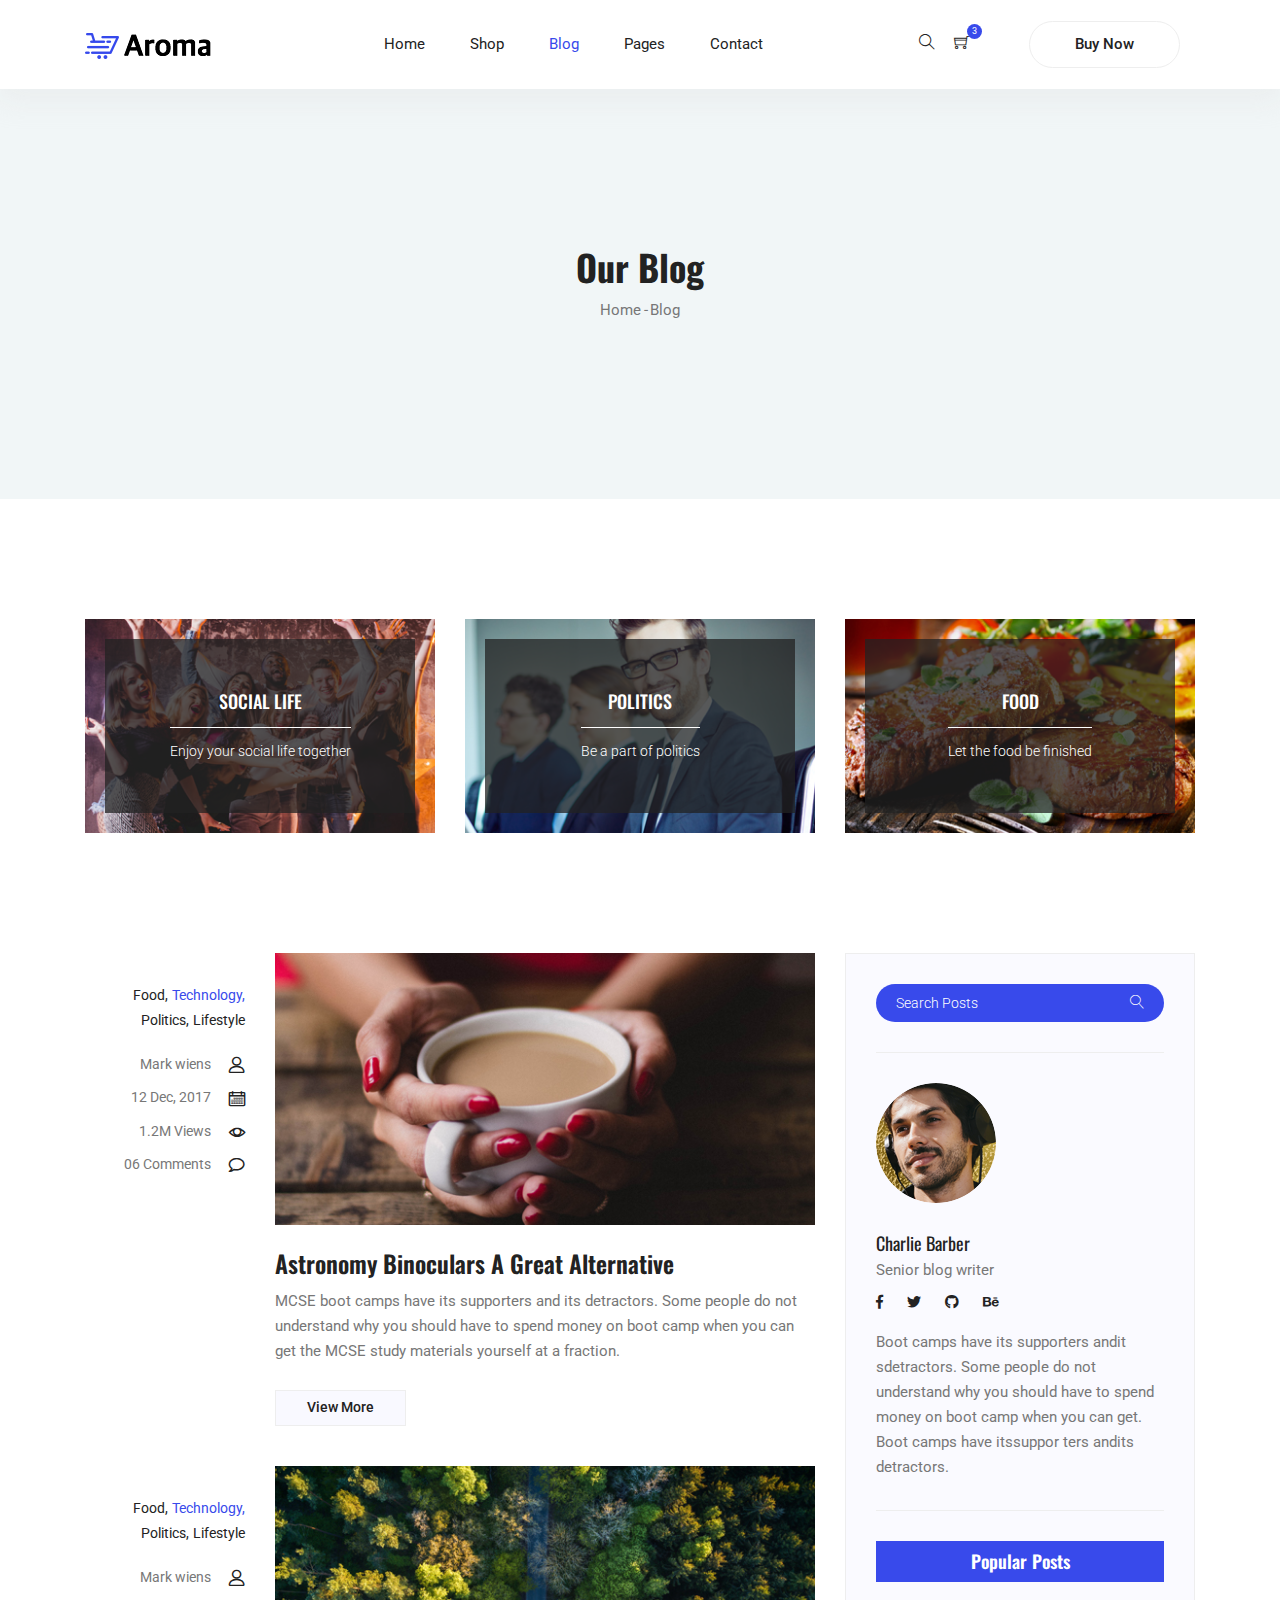
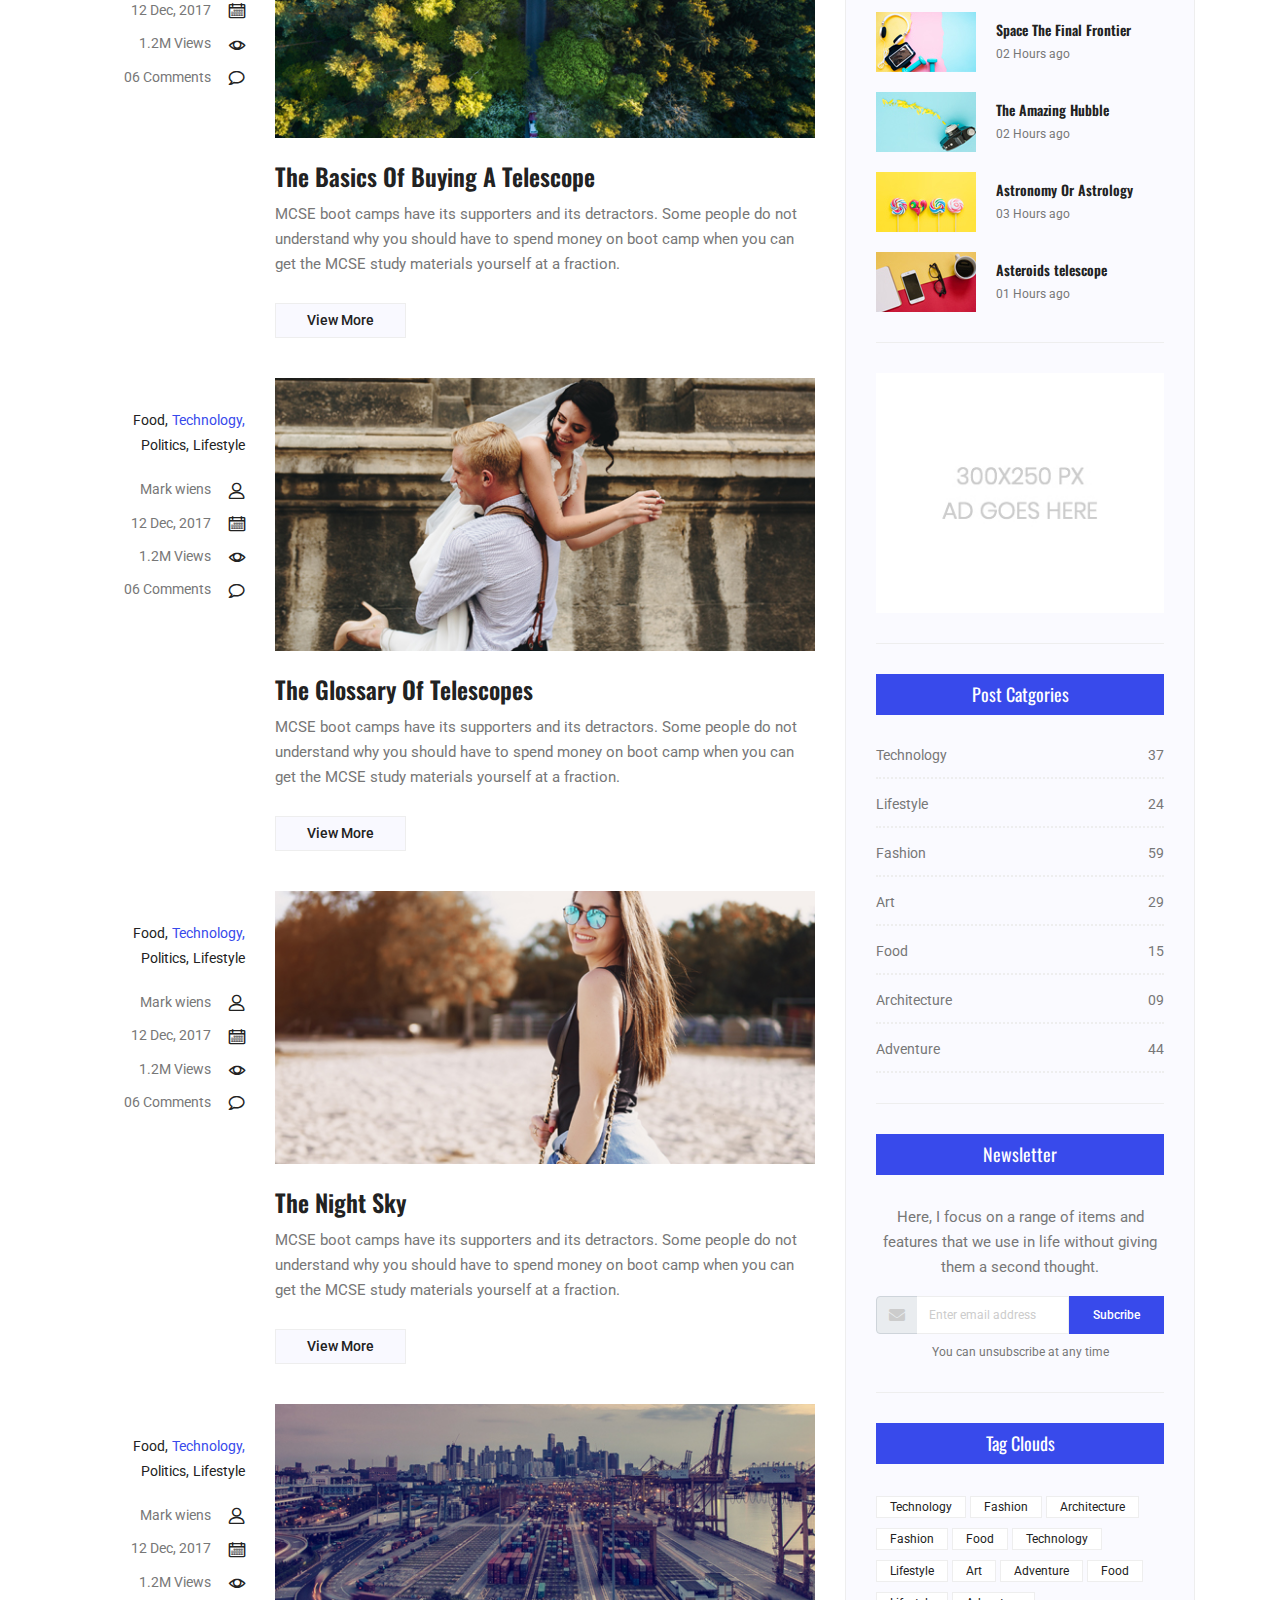
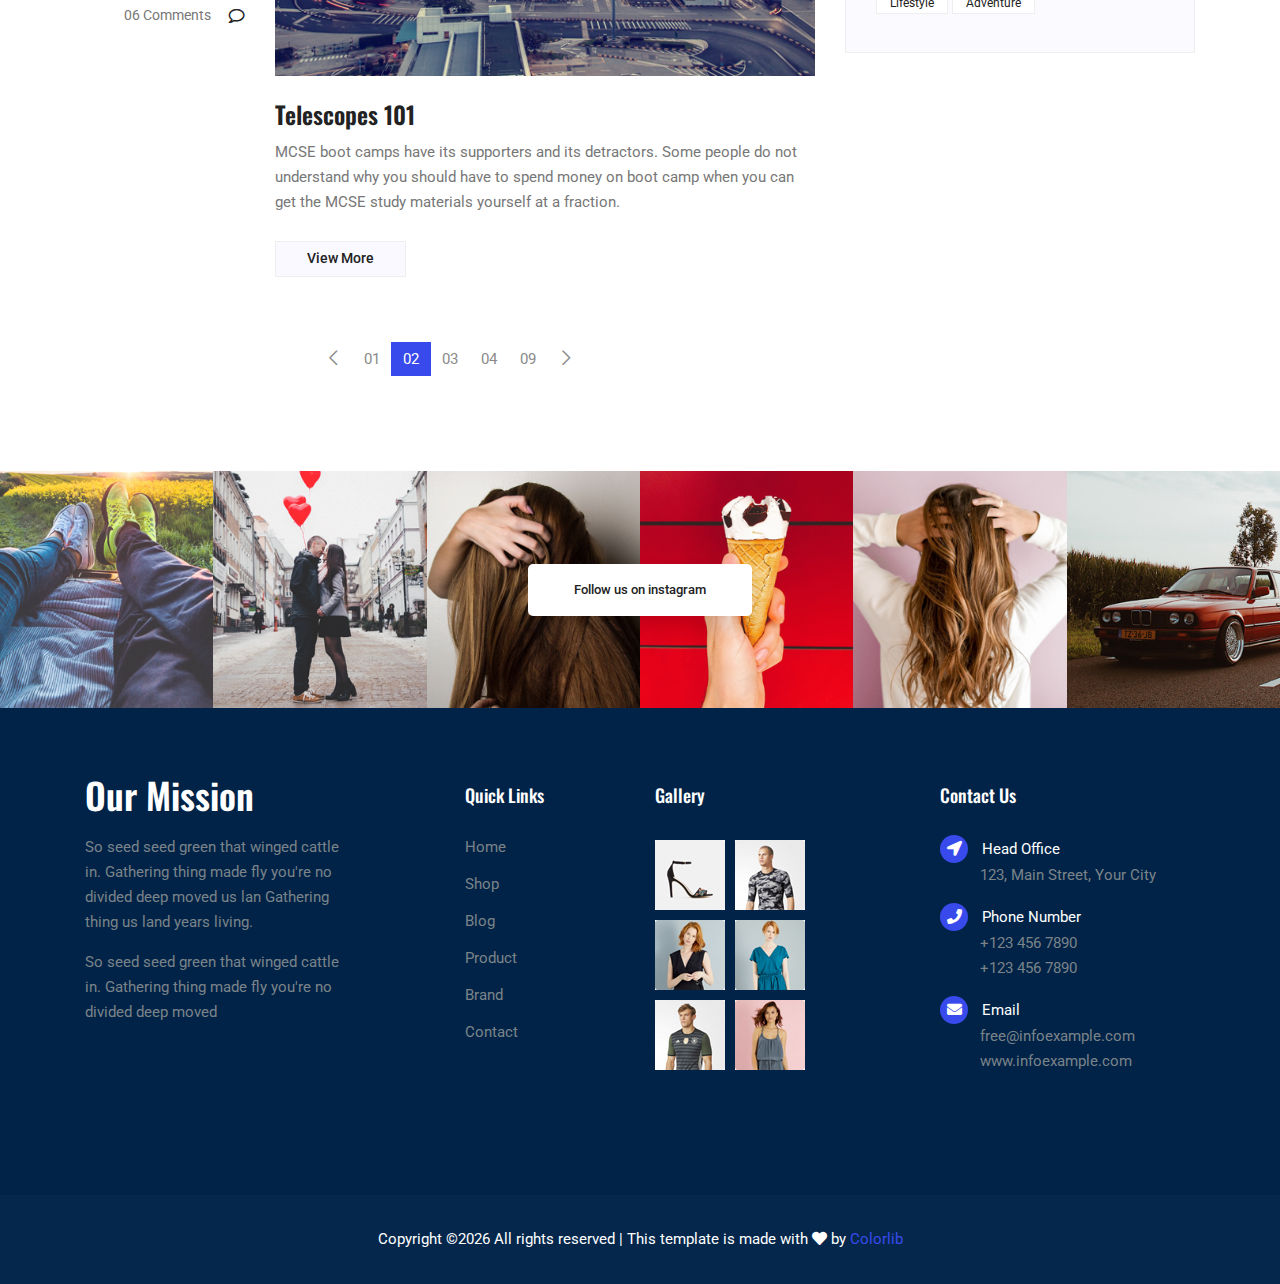
<file: aroma-master/blog.html>
<!DOCTYPE html>
<html lang="en">
<head>
  <meta charset="UTF-8">
  <meta name="viewport" content="width=device-width, initial-scale=1.0">
  <meta http-equiv="X-UA-Compatible" content="ie=edge">
  <title>Aroma Shop - Blog</title>
	<link rel="icon" href="img/Fevicon.png" type="image/png">
  <link rel="stylesheet" href="vendors/bootstrap/bootstrap.min.css">
  <link rel="stylesheet" href="vendors/fontawesome/css/all.min.css">
	<link rel="stylesheet" href="vendors/themify-icons/themify-icons.css">
	<link rel="stylesheet" href="vendors/linericon/style.css">
  <link rel="stylesheet" href="vendors/owl-carousel/owl.theme.default.min.css">
  <link rel="stylesheet" href="vendors/owl-carousel/owl.carousel.min.css">

  <link rel="stylesheet" href="css/style.css">
</head>
<body>
  <!--================ Start Header Menu Area =================-->
	<header class="header_area">
    <div class="main_menu">
      <nav class="navbar navbar-expand-lg navbar-light">
        <div class="container">
          <a class="navbar-brand logo_h" href="index.html"><img src="img/logo.png" alt=""></a>
          <button class="navbar-toggler" type="button" data-toggle="collapse" data-target="#navbarSupportedContent"
            aria-controls="navbarSupportedContent" aria-expanded="false" aria-label="Toggle navigation">
            <span class="icon-bar"></span>
            <span class="icon-bar"></span>
            <span class="icon-bar"></span>
          </button>
          <div class="collapse navbar-collapse offset" id="navbarSupportedContent">
            <ul class="nav navbar-nav menu_nav ml-auto mr-auto">
              <li class="nav-item"><a class="nav-link" href="index.html">Home</a></li>
              <li class="nav-item submenu dropdown">
                <a href="#" class="nav-link dropdown-toggle" data-toggle="dropdown" role="button" aria-haspopup="true"
                  aria-expanded="false">Shop</a>
                <ul class="dropdown-menu">
                  <li class="nav-item"><a class="nav-link" href="category.html">Shop Category</a></li>
                  <li class="nav-item"><a class="nav-link" href="single-product.html">Product Details</a></li>
                  <li class="nav-item"><a class="nav-link" href="checkout.html">Product Checkout</a></li>
                  <li class="nav-item"><a class="nav-link" href="confirmation.html">Confirmation</a></li>
                  <li class="nav-item"><a class="nav-link" href="cart.html">Shopping Cart</a></li>
                </ul>
							</li>
              <li class="nav-item active submenu dropdown">
                <a href="#" class="nav-link dropdown-toggle" data-toggle="dropdown" role="button" aria-haspopup="true"
                  aria-expanded="false">Blog</a>
                <ul class="dropdown-menu">
                  <li class="nav-item active"><a class="nav-link" href="blog.html">Blog Single</a></li>
                  <li class="nav-item"><a class="nav-link" href="single-blog.html">Blog Details</a></li>
                </ul>
							</li>
							<li class="nav-item submenu dropdown">
                <a href="#" class="nav-link dropdown-toggle" data-toggle="dropdown" role="button" aria-haspopup="true"
                  aria-expanded="false">Pages</a>
                <ul class="dropdown-menu">
                  <li class="nav-item"><a class="nav-link" href="login.html">Login</a></li>
                  <li class="nav-item"><a class="nav-link" href="register.html">Register</a></li>
                  <li class="nav-item"><a class="nav-link" href="tracking-order.html">Tracking</a></li>
                </ul>
              </li>
              <li class="nav-item"><a class="nav-link" href="contact.html">Contact</a></li>
            </ul>

            <ul class="nav-shop">
              <li class="nav-item"><button><i class="ti-search"></i></button></li>
              <li class="nav-item"><button><i class="ti-shopping-cart"></i><span class="nav-shop__circle">3</span></button> </li>
              <li class="nav-item"><a class="button button-header" href="#">Buy Now</a></li>
            </ul>
          </div>
        </div>
      </nav>
    </div>
  </header>
	<!--================ End Header Menu Area =================-->


  <!-- ================ start banner area ================= -->	
  <section class="blog-banner-area" id="blog">
    <div class="container h-100">
      <div class="blog-banner">
        <div class="text-center">
          <h1>Our Blog</h1>
          <nav aria-label="breadcrumb" class="banner-breadcrumb">
            <ol class="breadcrumb">
              <li class="breadcrumb-item"><a href="#">Home</a></li>
              <li class="breadcrumb-item active" aria-current="page">Blog</li>
            </ol>
          </nav>
        </div>
      </div>
    </div>
  </section>
  <!-- ================ end banner area ================= -->


  <!--================Blog Categorie Area =================-->
  <section class="blog_categorie_area">
    <div class="container">
      <div class="row">
        <div class="col-sm-6 col-lg-4 mb-4 mb-lg-0">
            <div class="categories_post">
                <img class="card-img rounded-0" src="img/blog/cat-post/cat-post-3.jpg" alt="post">
                <div class="categories_details">
                    <div class="categories_text">
                        <a href="single-blog.html">
                            <h5>Social Life</h5>
                        </a>
                        <div class="border_line"></div>
                        <p>Enjoy your social life together</p>
                    </div>
                </div>
            </div>
        </div>
        <div class="col-sm-6 col-lg-4 mb-4 mb-lg-0">
          <div class="categories_post">
            <img class="card-img rounded-0" src="img/blog/cat-post/cat-post-2.jpg" alt="post">
            <div class="categories_details">
              <div class="categories_text">
                <a href="single-blog.html">
                    <h5>Politics</h5>
                </a>
                <div class="border_line"></div>
                <p>Be a part of politics</p>
              </div>
            </div>
          </div>
        </div>
        <div class="col-sm-6 col-lg-4 mb-4 mb-lg-0">
            <div class="categories_post">
                <img class="card-img rounded-0" src="img/blog/cat-post/cat-post-1.jpg" alt="post">
                <div class="categories_details">
                    <div class="categories_text">
                        <a href="single-blog.html">
                            <h5>Food</h5>
                        </a>
                        <div class="border_line"></div>
                        <p>Let the food be finished</p>
                    </div>
                </div>
            </div>
        </div>
      </div>
    </div>
  </section>
  <!--================Blog Categorie Area =================-->

  <!--================Blog Area =================-->
  <section class="blog_area">
      <div class="container">
          <div class="row">
              <div class="col-lg-8">
                  <div class="blog_left_sidebar">
                      <article class="row blog_item">
                          <div class="col-md-3">
                              <div class="blog_info text-right">
                                  <div class="post_tag">
                                      <a href="#">Food,</a>
                                      <a class="active" href="#">Technology,</a>
                                      <a href="#">Politics,</a>
                                      <a href="#">Lifestyle</a>
                                  </div>
                                  <ul class="blog_meta list">
                                      <li>
                                          <a href="#">Mark wiens
                                              <i class="lnr lnr-user"></i>
                                          </a>
                                      </li>
                                      <li>
                                          <a href="#">12 Dec, 2017
                                              <i class="lnr lnr-calendar-full"></i>
                                          </a>
                                      </li>
                                      <li>
                                          <a href="#">1.2M Views
                                              <i class="lnr lnr-eye"></i>
                                          </a>
                                      </li>
                                      <li>
                                          <a href="#">06 Comments
                                              <i class="lnr lnr-bubble"></i>
                                          </a>
                                      </li>
                                  </ul>
                              </div>
                          </div>
                          <div class="col-md-9">
                              <div class="blog_post">
                                  <img src="img/blog/main-blog/m-blog-1.jpg" alt="">
                                  <div class="blog_details">
                                      <a href="single-blog.html">
                                          <h2>Astronomy Binoculars A Great Alternative</h2>
                                      </a>
                                      <p>MCSE boot camps have its supporters and its detractors. Some people do not understand
                                          why you should have to spend money on boot camp when you can get the MCSE study
                                          materials yourself at a fraction.</p>
                                      <a class="button button-blog" href="single-blog.html">View More</a>
                                  </div>
                              </div>
                          </div>
                      </article>
                      <article class="row blog_item">
                          <div class="col-md-3">
                              <div class="blog_info text-right">
                                  <div class="post_tag">
                                      <a href="#">Food,</a>
                                      <a class="active" href="#">Technology,</a>
                                      <a href="#">Politics,</a>
                                      <a href="#">Lifestyle</a>
                                  </div>
                                  <ul class="blog_meta list">
                                      <li>
                                          <a href="#">Mark wiens
                                              <i class="lnr lnr-user"></i>
                                          </a>
                                      </li>
                                      <li>
                                          <a href="#">12 Dec, 2017
                                              <i class="lnr lnr-calendar-full"></i>
                                          </a>
                                      </li>
                                      <li>
                                          <a href="#">1.2M Views
                                              <i class="lnr lnr-eye"></i>
                                          </a>
                                      </li>
                                      <li>
                                          <a href="#">06 Comments
                                              <i class="lnr lnr-bubble"></i>
                                          </a>
                                      </li>
                                  </ul>
                              </div>
                          </div>
                          <div class="col-md-9">
                              <div class="blog_post">
                                  <img src="img/blog/main-blog/m-blog-2.jpg" alt="">
                                  <div class="blog_details">
                                      <a href="single-blog.html">
                                          <h2>The Basics Of Buying A Telescope</h2>
                                      </a>
                                      <p>MCSE boot camps have its supporters and its detractors. Some people do not understand
                                          why you should have to spend money on boot camp when you can get the MCSE study
                                          materials yourself at a fraction.</p>
                                      <a href="single-blog.html" class="button button-blog">View More</a>
                                  </div>
                              </div>
                          </div>
                      </article>
                      <article class="row blog_item">
                          <div class="col-md-3">
                              <div class="blog_info text-right">
                                  <div class="post_tag">
                                      <a href="#">Food,</a>
                                      <a class="active" href="#">Technology,</a>
                                      <a href="#">Politics,</a>
                                      <a href="#">Lifestyle</a>
                                  </div>
                                  <ul class="blog_meta list">
                                      <li>
                                          <a href="#">Mark wiens
                                              <i class="lnr lnr-user"></i>
                                          </a>
                                      </li>
                                      <li>
                                          <a href="#">12 Dec, 2017
                                              <i class="lnr lnr-calendar-full"></i>
                                          </a>
                                      </li>
                                      <li>
                                          <a href="#">1.2M Views
                                              <i class="lnr lnr-eye"></i>
                                          </a>
                                      </li>
                                      <li>
                                          <a href="#">06 Comments
                                              <i class="lnr lnr-bubble"></i>
                                          </a>
                                      </li>
                                  </ul>
                              </div>
                          </div>
                          <div class="col-md-9">
                              <div class="blog_post">
                                  <img src="img/blog/main-blog/m-blog-3.jpg" alt="">
                                  <div class="blog_details">
                                      <a href="single-blog.html">
                                          <h2>The Glossary Of Telescopes</h2>
                                      </a>
                                      <p>MCSE boot camps have its supporters and its detractors. Some people do not understand
                                          why you should have to spend money on boot camp when you can get the MCSE study
                                          materials yourself at a fraction.</p>
                                      <a href="single-blog.html" class="button button-blog">View More</a>
                                  </div>
                              </div>
                          </div>
                      </article>
                      <article class="row blog_item">
                          <div class="col-md-3">
                              <div class="blog_info text-right">
                                  <div class="post_tag">
                                      <a href="#">Food,</a>
                                      <a class="active" href="#">Technology,</a>
                                      <a href="#">Politics,</a>
                                      <a href="#">Lifestyle</a>
                                  </div>
                                  <ul class="blog_meta list">
                                      <li>
                                          <a href="#">Mark wiens
                                              <i class="lnr lnr-user"></i>
                                          </a>
                                      </li>
                                      <li>
                                          <a href="#">12 Dec, 2017
                                              <i class="lnr lnr-calendar-full"></i>
                                          </a>
                                      </li>
                                      <li>
                                          <a href="#">1.2M Views
                                              <i class="lnr lnr-eye"></i>
                                          </a>
                                      </li>
                                      <li>
                                          <a href="#">06 Comments
                                              <i class="lnr lnr-bubble"></i>
                                          </a>
                                      </li>
                                  </ul>
                              </div>
                          </div>
                          <div class="col-md-9">
                              <div class="blog_post">
                                  <img src="img/blog/main-blog/m-blog-4.jpg" alt="">
                                  <div class="blog_details">
                                      <a href="single-blog.html">
                                          <h2>The Night Sky</h2>
                                      </a>
                                      <p>MCSE boot camps have its supporters and its detractors. Some people do not understand
                                          why you should have to spend money on boot camp when you can get the MCSE study
                                          materials yourself at a fraction.</p>
                                      <a href="single-blog.html" class="button button-blog">View More</a>
                                  </div>
                              </div>
                          </div>
                      </article>
                      <article class="row blog_item">
                          <div class="col-md-3">
                              <div class="blog_info text-right">
                                  <div class="post_tag">
                                      <a href="#">Food,</a>
                                      <a class="active" href="#">Technology,</a>
                                      <a href="#">Politics,</a>
                                      <a href="#">Lifestyle</a>
                                  </div>
                                  <ul class="blog_meta list">
                                      <li>
                                          <a href="#">Mark wiens
                                              <i class="lnr lnr-user"></i>
                                          </a>
                                      </li>
                                      <li>
                                          <a href="#">12 Dec, 2017
                                              <i class="lnr lnr-calendar-full"></i>
                                          </a>
                                      </li>
                                      <li>
                                          <a href="#">1.2M Views
                                              <i class="lnr lnr-eye"></i>
                                          </a>
                                      </li>
                                      <li>
                                          <a href="#">06 Comments
                                              <i class="lnr lnr-bubble"></i>
                                          </a>
                                      </li>
                                  </ul>
                              </div>
                          </div>
                          <div class="col-md-9">
                              <div class="blog_post">
                                  <img src="img/blog/main-blog/m-blog-5.jpg" alt="">
                                  <div class="blog_details">
                                      <a href="single-blog.html">
                                          <h2>Telescopes 101</h2>
                                      </a>
                                      <p>MCSE boot camps have its supporters and its detractors. Some people do not understand
                                          why you should have to spend money on boot camp when you can get the MCSE study
                                          materials yourself at a fraction.</p>
                                      <a href="single-blog.html" class="button button-blog">View More</a>
                                  </div>
                              </div>
                          </div>
                      </article>
                      <nav class="blog-pagination justify-content-center d-flex">
                          <ul class="pagination">
                              <li class="page-item">
                                  <a href="#" class="page-link" aria-label="Previous">
                                      <span aria-hidden="true">
                                          <span class="lnr lnr-chevron-left"></span>
                                      </span>
                                  </a>
                              </li>
                              <li class="page-item">
                                  <a href="#" class="page-link">01</a>
                              </li>
                              <li class="page-item active">
                                  <a href="#" class="page-link">02</a>
                              </li>
                              <li class="page-item">
                                  <a href="#" class="page-link">03</a>
                              </li>
                              <li class="page-item">
                                  <a href="#" class="page-link">04</a>
                              </li>
                              <li class="page-item">
                                  <a href="#" class="page-link">09</a>
                              </li>
                              <li class="page-item">
                                  <a href="#" class="page-link" aria-label="Next">
                                      <span aria-hidden="true">
                                          <span class="lnr lnr-chevron-right"></span>
                                      </span>
                                  </a>
                              </li>
                          </ul>
                      </nav>
                  </div>
              </div>
              <div class="col-lg-4">
                  <div class="blog_right_sidebar">
                      <aside class="single_sidebar_widget search_widget">
                          <div class="input-group">
                              <input type="text" class="form-control" placeholder="Search Posts">
                              <span class="input-group-btn">
                                  <button class="btn btn-default" type="button">
                                      <i class="lnr lnr-magnifier"></i>
                                  </button>
                              </span>
                          </div>
                          <!-- /input-group -->
                          <div class="br"></div>
                      </aside>
                      <aside class="single_sidebar_widget author_widget">
                          <img class="author_img rounded-circle" src="img/blog/author.png" alt="">
                          <h4>Charlie Barber</h4>
                          <p>Senior blog writer</p>
                          <div class="social_icon">
                              <a href="#">
                                  <i class="fab fa-facebook-f"></i>
                              </a>
                              <a href="#">
                                  <i class="fab fa-twitter"></i>
                              </a>
                              <a href="#">
                                  <i class="fab fa-github"></i>
                              </a>
                              <a href="#">
                                <i class="fab fa-behance"></i>
                              </a>
                          </div>
                          <p>Boot camps have its supporters andit sdetractors. Some people do not understand why you should
                              have to spend money on boot camp when you can get. Boot camps have itssuppor ters andits
                              detractors.
                          </p>
                          <div class="br"></div>
                      </aside>
                      <aside class="single_sidebar_widget popular_post_widget">
                          <h3 class="widget_title">Popular Posts</h3>
                          <div class="media post_item">
                              <img src="img/blog/popular-post/post1.jpg" alt="post">
                              <div class="media-body">
                                  <a href="single-blog.html">
                                      <h3>Space The Final Frontier</h3>
                                  </a>
                                  <p>02 Hours ago</p>
                              </div>
                          </div>
                          <div class="media post_item">
                              <img src="img/blog/popular-post/post2.jpg" alt="post">
                              <div class="media-body">
                                  <a href="single-blog.html">
                                      <h3>The Amazing Hubble</h3>
                                  </a>
                                  <p>02 Hours ago</p>
                              </div>
                          </div>
                          <div class="media post_item">
                              <img src="img/blog/popular-post/post3.jpg" alt="post">
                              <div class="media-body">
                                  <a href="single-blog.html">
                                      <h3>Astronomy Or Astrology</h3>
                                  </a>
                                  <p>03 Hours ago</p>
                              </div>
                          </div>
                          <div class="media post_item">
                              <img src="img/blog/popular-post/post4.jpg" alt="post">
                              <div class="media-body">
                                  <a href="single-blog.html">
                                      <h3>Asteroids telescope</h3>
                                  </a>
                                  <p>01 Hours ago</p>
                              </div>
                          </div>
                          <div class="br"></div>
                      </aside>
                      <aside class="single_sidebar_widget ads_widget">
                          <a href="#">
                              <img class="img-fluid" src="img/blog/add.jpg" alt="">
                          </a>
                          <div class="br"></div>
                      </aside>
                      <aside class="single_sidebar_widget post_category_widget">
                          <h4 class="widget_title">Post Catgories</h4>
                          <ul class="list cat-list">
                              <li>
                                  <a href="#" class="d-flex justify-content-between">
                                      <p>Technology</p>
                                      <p>37</p>
                                  </a>
                              </li>
                              <li>
                                  <a href="#" class="d-flex justify-content-between">
                                      <p>Lifestyle</p>
                                      <p>24</p>
                                  </a>
                              </li>
                              <li>
                                  <a href="#" class="d-flex justify-content-between">
                                      <p>Fashion</p>
                                      <p>59</p>
                                  </a>
                              </li>
                              <li>
                                  <a href="#" class="d-flex justify-content-between">
                                      <p>Art</p>
                                      <p>29</p>
                                  </a>
                              </li>
                              <li>
                                  <a href="#" class="d-flex justify-content-between">
                                      <p>Food</p>
                                      <p>15</p>
                                  </a>
                              </li>
                              <li>
                                  <a href="#" class="d-flex justify-content-between">
                                      <p>Architecture</p>
                                      <p>09</p>
                                  </a>
                              </li>
                              <li>
                                  <a href="#" class="d-flex justify-content-between">
                                      <p>Adventure</p>
                                      <p>44</p>
                                  </a>
                              </li>
                          </ul>
                          <div class="br"></div>
                      </aside>
                      <aside class="single-sidebar-widget newsletter_widget">
                          <h4 class="widget_title">Newsletter</h4>
                          <p>
                              Here, I focus on a range of items and features that we use in life without giving them a second thought.
                          </p>
                          <div class="form-group d-flex flex-row">
                              <div class="input-group">
                                  <div class="input-group-prepend">
                                      <div class="input-group-text">
                                          <i class="fa fa-envelope" aria-hidden="true"></i>
                                      </div>
                                  </div>
                                  <input type="text" class="form-control" id="inlineFormInputGroup" placeholder="Enter email address" onfocus="this.placeholder = ''"
                                      onblur="this.placeholder = 'Enter email'">
                              </div>
                              <a href="#" class="bbtns">Subcribe</a>
                          </div>
                          <p class="text-bottom">You can unsubscribe at any time</p>
                          <div class="br"></div>
                      </aside>
                      <aside class="single-sidebar-widget tag_cloud_widget">
                          <h4 class="widget_title">Tag Clouds</h4>
                          <ul class="list">
                              <li>
                                  <a href="#">Technology</a>
                              </li>
                              <li>
                                  <a href="#">Fashion</a>
                              </li>
                              <li>
                                  <a href="#">Architecture</a>
                              </li>
                              <li>
                                  <a href="#">Fashion</a>
                              </li>
                              <li>
                                  <a href="#">Food</a>
                              </li>
                              <li>
                                  <a href="#">Technology</a>
                              </li>
                              <li>
                                  <a href="#">Lifestyle</a>
                              </li>
                              <li>
                                  <a href="#">Art</a>
                              </li>
                              <li>
                                  <a href="#">Adventure</a>
                              </li>
                              <li>
                                  <a href="#">Food</a>
                              </li>
                              <li>
                                  <a href="#">Lifestyle</a>
                              </li>
                              <li>
                                  <a href="#">Adventure</a>
                              </li>
                          </ul>
                      </aside>
                  </div>
              </div>
          </div>
      </div>
  </section>
  <!--================Blog Area =================-->

  <!--================Instagram Area =================-->
  <section class="instagram_area">
    <div class="container box_1620">
      <div class="insta_btn">
        <a class="btn theme_btn" href="#">Follow us on instagram</a>
      </div>
      <div class="instagram_image row m0">
        <a href="#"><img src="img/instagram/ins-1.jpg" alt=""></a>
        <a href="#"><img src="img/instagram/ins-2.jpg" alt=""></a>
        <a href="#"><img src="img/instagram/ins-3.jpg" alt=""></a>
        <a href="#"><img src="img/instagram/ins-4.jpg" alt=""></a>
        <a href="#"><img src="img/instagram/ins-5.jpg" alt=""></a>
        <a href="#"><img src="img/instagram/ins-6.jpg" alt=""></a>
      </div>
    </div>
  </section>
  <!--================End Instagram Area =================-->
  

  <!--================ Start footer Area  =================-->	
	<footer>
		<div class="footer-area">
			<div class="container">
				<div class="row section_gap">
					<div class="col-lg-3 col-md-6 col-sm-6">
						<div class="single-footer-widget tp_widgets">
							<h4 class="footer_title large_title">Our Mission</h4>
							<p>
								So seed seed green that winged cattle in. Gathering thing made fly you're no 
								divided deep moved us lan Gathering thing us land years living.
							</p>
							<p>
								So seed seed green that winged cattle in. Gathering thing made fly you're no divided deep moved 
							</p>
						</div>
					</div>
					<div class="offset-lg-1 col-lg-2 col-md-6 col-sm-6">
						<div class="single-footer-widget tp_widgets">
							<h4 class="footer_title">Quick Links</h4>
							<ul class="list">
								<li><a href="#">Home</a></li>
								<li><a href="#">Shop</a></li>
								<li><a href="#">Blog</a></li>
								<li><a href="#">Product</a></li>
								<li><a href="#">Brand</a></li>
								<li><a href="#">Contact</a></li>
							</ul>
						</div>
					</div>
					<div class="col-lg-2 col-md-6 col-sm-6">
						<div class="single-footer-widget instafeed">
							<h4 class="footer_title">Gallery</h4>
							<ul class="list instafeed d-flex flex-wrap">
								<li><img src="img/gallery/r1.jpg" alt=""></li>
								<li><img src="img/gallery/r2.jpg" alt=""></li>
								<li><img src="img/gallery/r3.jpg" alt=""></li>
								<li><img src="img/gallery/r5.jpg" alt=""></li>
								<li><img src="img/gallery/r7.jpg" alt=""></li>
								<li><img src="img/gallery/r8.jpg" alt=""></li>
							</ul>
						</div>
					</div>
					<div class="offset-lg-1 col-lg-3 col-md-6 col-sm-6">
						<div class="single-footer-widget tp_widgets">
							<h4 class="footer_title">Contact Us</h4>
							<div class="ml-40">
								<p class="sm-head">
									<span class="fa fa-location-arrow"></span>
									Head Office
								</p>
								<p>123, Main Street, Your City</p>
	
								<p class="sm-head">
									<span class="fa fa-phone"></span>
									Phone Number
								</p>
								<p>
									+123 456 7890 <br>
									+123 456 7890
								</p>
	
								<p class="sm-head">
									<span class="fa fa-envelope"></span>
									Email
								</p>
								<p>
									free@infoexample.com <br>
									www.infoexample.com
								</p>
							</div>
						</div>
					</div>
				</div>
			</div>
		</div>

		<div class="footer-bottom">
			<div class="container">
				<div class="row d-flex">
					<p class="col-lg-12 footer-text text-center">
						<!-- Link back to Colorlib can't be removed. Template is licensed under CC BY 3.0. -->
Copyright &copy;<script>document.write(new Date().getFullYear());</script> All rights reserved | This template is made with <i class="fa fa-heart" aria-hidden="true"></i> by <a href="https://colorlib.com" target="_blank">Colorlib</a>
<!-- Link back to Colorlib can't be removed. Template is licensed under CC BY 3.0. --></p>
				</div>
			</div>
		</div>
	</footer>
	<!--================ End footer Area  =================-->



  <script src="vendors/jquery/jquery-3.2.1.min.js"></script>
  <script src="vendors/bootstrap/bootstrap.bundle.min.js"></script>
  <script src="vendors/skrollr.min.js"></script>
  <script src="vendors/owl-carousel/owl.carousel.min.js"></script>
  <script src="vendors/nice-select/jquery.nice-select.min.js"></script>
  <script src="vendors/jquery.ajaxchimp.min.js"></script>
  <script src="vendors/mail-script.js"></script>
  <script src="js/main.js"></script>
</body>
</html>
</file>
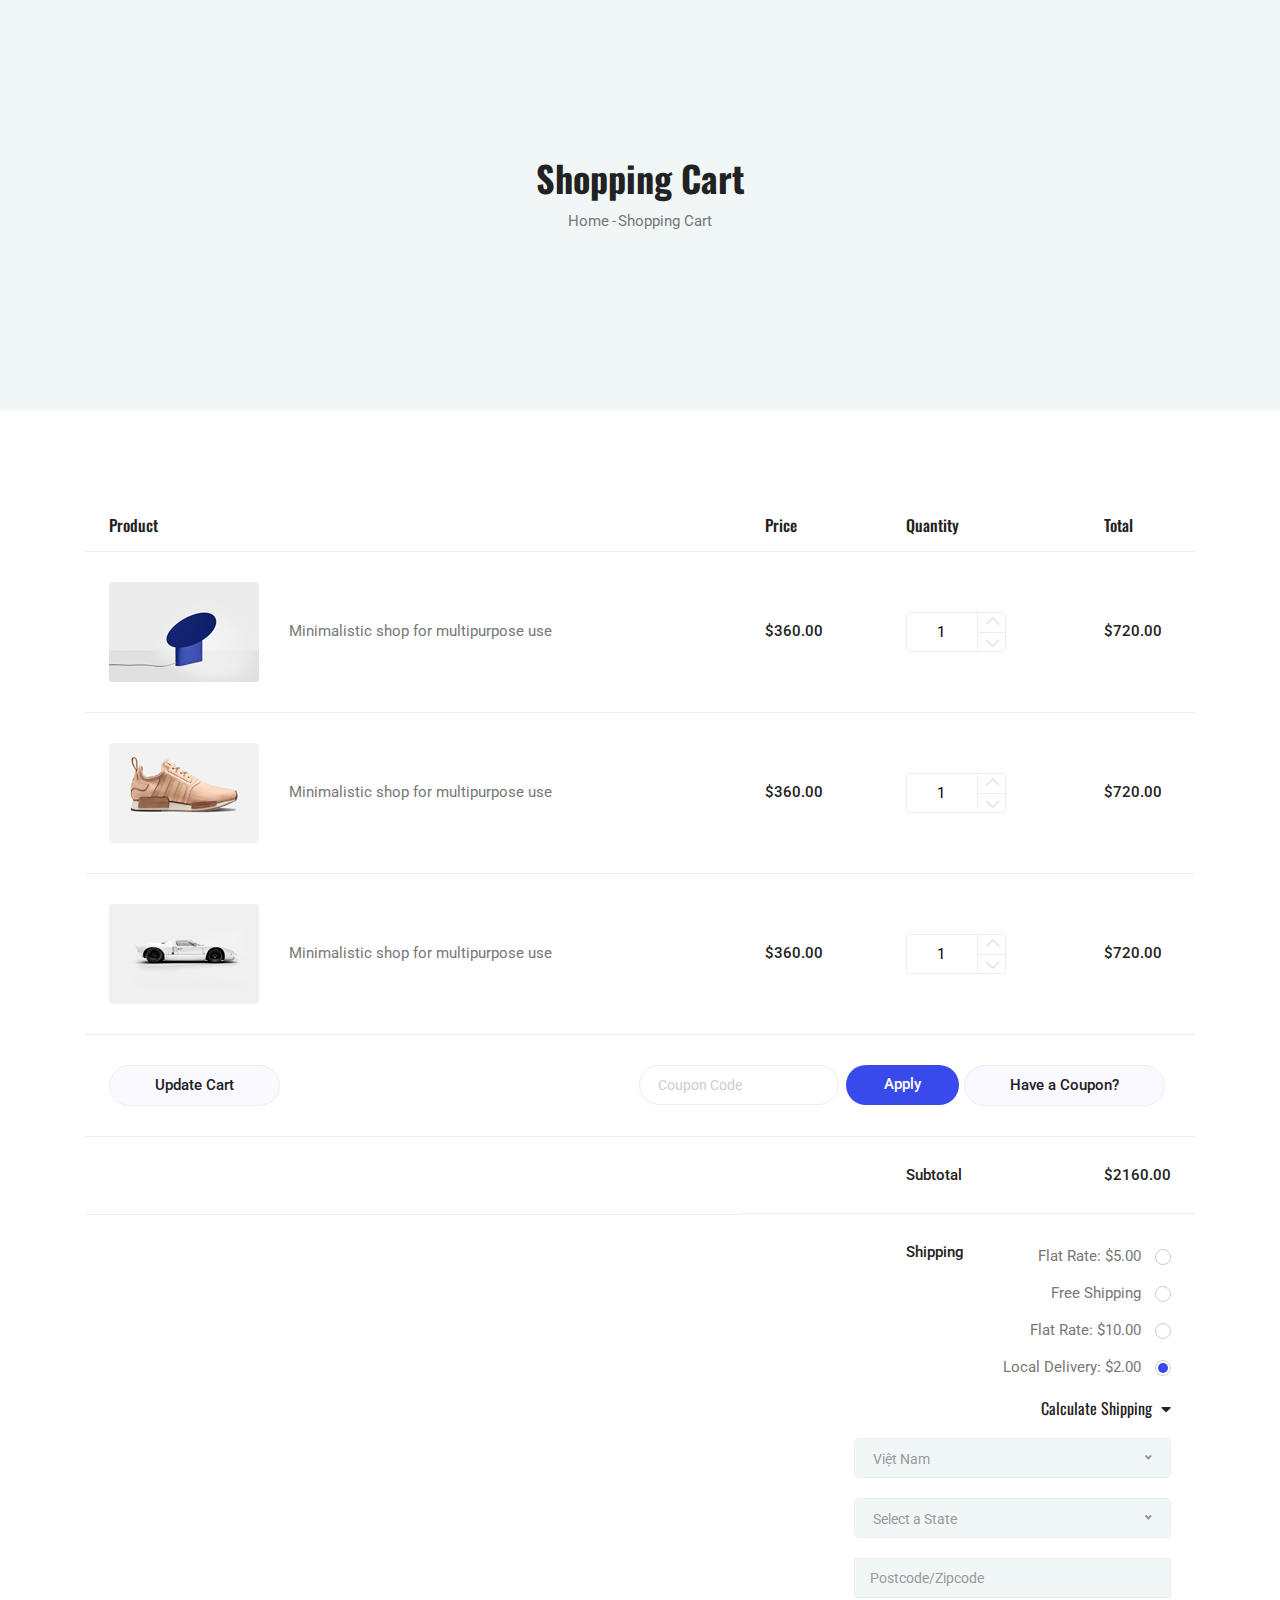
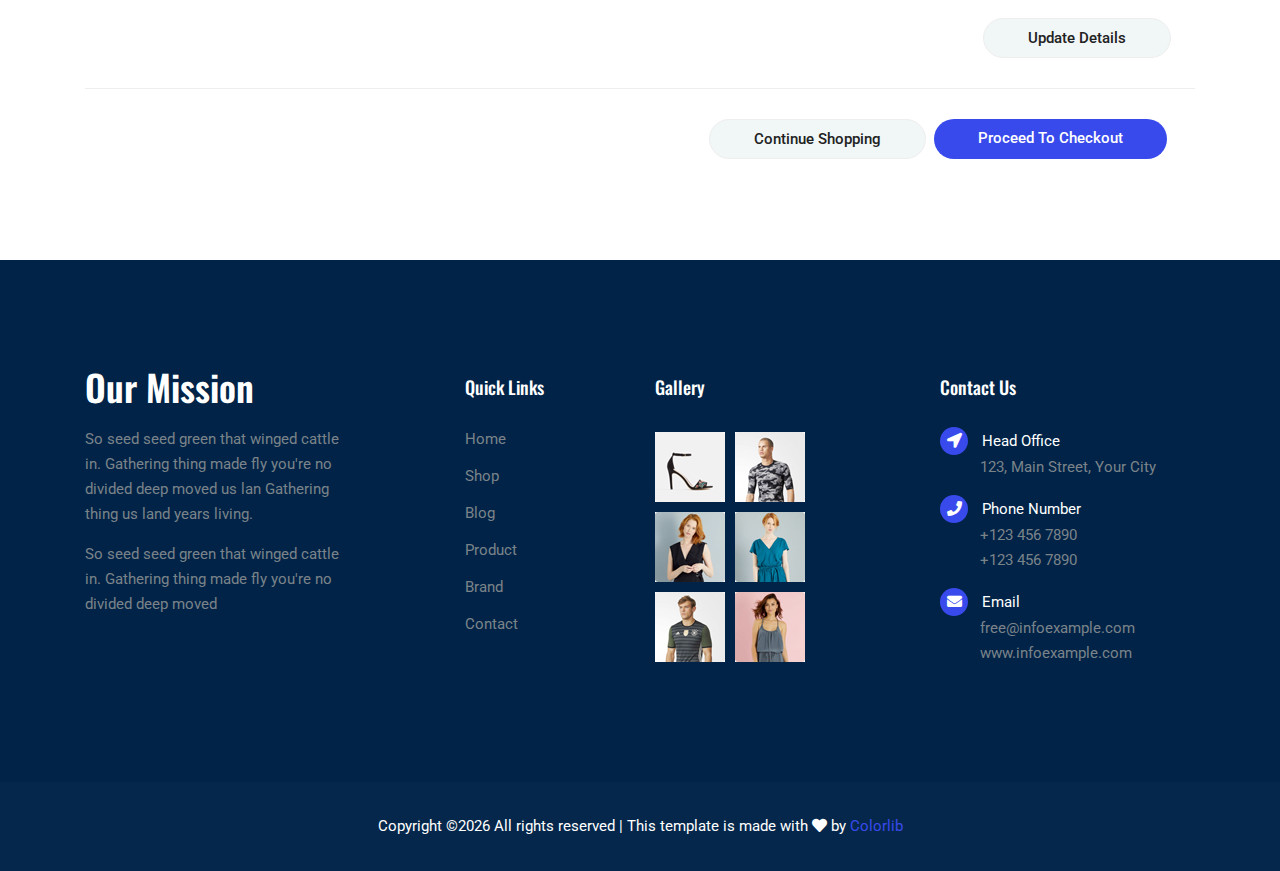
<file: aroma-master/cart.html>
<!DOCTYPE html>
<html lang="en">
<head>
  <meta charset="UTF-8">
  <meta name="viewport" content="width=device-width, initial-scale=1.0">
  <meta http-equiv="X-UA-Compatible" content="ie=edge">
  <title>Aroma Shop - Cart</title>
	<link rel="icon" href="img/Fevicon.png" type="image/png">
  <link rel="stylesheet" href="vendors/bootstrap/bootstrap.min.css">
  <link rel="stylesheet" href="vendors/fontawesome/css/all.min.css">
	<link rel="stylesheet" href="vendors/themify-icons/themify-icons.css">
	<link rel="stylesheet" href="vendors/linericon/style.css">
  <link rel="stylesheet" href="vendors/owl-carousel/owl.theme.default.min.css">
  <link rel="stylesheet" href="vendors/owl-carousel/owl.carousel.min.css">
  <link rel="stylesheet" href="vendors/nice-select/nice-select.css">
  <link rel="stylesheet" href="vendors/nouislider/nouislider.min.css">
  <link rel="stylesheet" href="css/style.css">
</head>
<body>
  <!--================ Start Header Menu Area =================-->
	<!-- <header class="header_area">
    <div class="main_menu">
      <nav class="navbar navbar-expand-lg navbar-light">
        <div class="container">
          <a class="navbar-brand logo_h" href="index.html"><img src="img/logo.png" alt=""></a>
          <button class="navbar-toggler" type="button" data-toggle="collapse" data-target="#navbarSupportedContent"
            aria-controls="navbarSupportedContent" aria-expanded="false" aria-label="Toggle navigation">
            <span class="icon-bar"></span>
            <span class="icon-bar"></span>
            <span class="icon-bar"></span>
          </button>
          <div class="collapse navbar-collapse offset" id="navbarSupportedContent">
            <ul class="nav navbar-nav menu_nav ml-auto mr-auto">
              <li class="nav-item"><a class="nav-link" href="index.html">Home</a></li>
              <li class="nav-item active submenu dropdown">
                <a href="#" class="nav-link dropdown-toggle" data-toggle="dropdown" role="button" aria-haspopup="true"
                  aria-expanded="false">Shop</a>
                <ul class="dropdown-menu">
                  <li class="nav-item"><a class="nav-link" href="category.html">Shop Category</a></li>
                  <li class="nav-item"><a class="nav-link" href="single-product.html">Product Details</a></li>
                  <li class="nav-item"><a class="nav-link" href="checkout.html">Product Checkout</a></li>
                  <li class="nav-item"><a class="nav-link" href="confirmation.html">Confirmation</a></li>
                  <li class="nav-item"><a class="nav-link" href="cart.html">Shopping Cart</a></li>
                </ul>
							</li>
              <li class="nav-item submenu dropdown">
                <a href="#" class="nav-link dropdown-toggle" data-toggle="dropdown" role="button" aria-haspopup="true"
                  aria-expanded="false">Blog</a>
                <ul class="dropdown-menu">
                  <li class="nav-item"><a class="nav-link" href="blog.html">Blog</a></li>
                  <li class="nav-item"><a class="nav-link" href="register.html">Register</a></li>
                  <li class="nav-item"><a class="nav-link" href="single-blog.html">Blog Details</a></li>
                </ul>
							</li>
							<li class="nav-item submenu dropdown">
                <a href="#" class="nav-link dropdown-toggle" data-toggle="dropdown" role="button" aria-haspopup="true"
                  aria-expanded="false">Pages</a>
                <ul class="dropdown-menu">
                  <li class="nav-item"><a class="nav-link" href="login.html">Login</a></li>
                  <li class="nav-item"><a class="nav-link" href="tracking-order.html">Tracking</a></li>
                </ul>
              </li>
              <li class="nav-item"><a class="nav-link" href="contact.html">Contact</a></li>
            </ul>

            <ul class="nav-shop">
              <li class="nav-item"><button><i class="ti-search"></i></button></li>
              <li class="nav-item"><button><i class="ti-shopping-cart"></i><span class="nav-shop__circle">3</span></button> </li>
              <li class="nav-item"><a class="button button-header" href="#">Buy Now</a></li>
            </ul>
          </div>
        </div>
      </nav>
    </div>
  </header> -->
	<!--================ End Header Menu Area =================-->

	<!-- ================ start banner area ================= -->	
	<section class="blog-banner-area" id="category">
		<div class="container h-100">
			<div class="blog-banner">
				<div class="text-center">
					<h1>Shopping Cart</h1>
					<nav aria-label="breadcrumb" class="banner-breadcrumb">
            <ol class="breadcrumb">
              <li class="breadcrumb-item"><a href="#">Home</a></li>
              <li class="breadcrumb-item active" aria-current="page">Shopping Cart</li>
            </ol>
          </nav>
				</div>
			</div>
    </div>
	</section>
	<!-- ================ end banner area ================= -->
  
  

  <!--================Cart Area =================-->
  <section class="cart_area">
      <div class="container">
          <div class="cart_inner">
              <div class="table-responsive">
                  <table class="table">
                      <thead>
                          <tr>
                              <th scope="col">Product</th>
                              <th scope="col">Price</th>
                              <th scope="col">Quantity</th>
                              <th scope="col">Total</th>
                          </tr>
                      </thead>
                      <tbody>
                          <tr>
                              <td>
                                  <div class="media">
                                      <div class="d-flex">
                                          <img src="img/cart/cart1.png" alt="">
                                      </div>
                                      <div class="media-body">
                                          <p>Minimalistic shop for multipurpose use</p>
                                      </div>
                                  </div>
                              </td>
                              <td>
                                  <h5>$360.00</h5>
                              </td>
                              <td>
                                  <div class="product_count">
                                      <input type="text" name="qty" id="sst" maxlength="12" value="1" title="Quantity:"
                                          class="input-text qty">
                                      <button onclick="var result = document.getElementById('sst'); var sst = result.value; if( !isNaN( sst )) result.value++;return false;"
                                          class="increase items-count" type="button"><i class="lnr lnr-chevron-up"></i></button>
                                      <button onclick="var result = document.getElementById('sst'); var sst = result.value; if( !isNaN( sst ) &amp;&amp; sst > 0 ) result.value--;return false;"
                                          class="reduced items-count" type="button"><i class="lnr lnr-chevron-down"></i></button>
                                  </div>
                              </td>
                              <td>
                                  <h5>$720.00</h5>
                              </td>
                          </tr>
                          <tr>
                              <td>
                                  <div class="media">
                                      <div class="d-flex">
                                          <img src="img/cart/cart2.png" alt="">
                                      </div>
                                      <div class="media-body">
                                          <p>Minimalistic shop for multipurpose use</p>
                                      </div>
                                  </div>
                              </td>
                              <td>
                                  <h5>$360.00</h5>
                              </td>
                              <td>
                                  <div class="product_count">
                                      <input type="text" name="qty" id="sst" maxlength="12" value="1" title="Quantity:"
                                          class="input-text qty">
                                      <button onclick="var result = document.getElementById('sst'); var sst = result.value; if( !isNaN( sst )) result.value++;return false;"
                                          class="increase items-count" type="button"><i class="lnr lnr-chevron-up"></i></button>
                                      <button onclick="var result = document.getElementById('sst'); var sst = result.value; if( !isNaN( sst ) &amp;&amp; sst > 0 ) result.value--;return false;"
                                          class="reduced items-count" type="button"><i class="lnr lnr-chevron-down"></i></button>
                                  </div>
                              </td>
                              <td>
                                  <h5>$720.00</h5>
                              </td>
                          </tr>
                          <tr>
                              <td>
                                  <div class="media">
                                      <div class="d-flex">
                                          <img src="img/cart/cart3.png" alt="">
                                      </div>
                                      <div class="media-body">
                                          <p>Minimalistic shop for multipurpose use</p>
                                      </div>
                                  </div>
                              </td>
                              <td>
                                  <h5>$360.00</h5>
                              </td>
                              <td>
                                  <div class="product_count">
                                      <input type="text" name="qty" id="sst" maxlength="12" value="1" title="Quantity:"
                                          class="input-text qty">
                                      <button onclick="var result = document.getElementById('sst'); var sst = result.value; if( !isNaN( sst )) result.value++;return false;"
                                          class="increase items-count" type="button"><i class="lnr lnr-chevron-up"></i></button>
                                      <button onclick="var result = document.getElementById('sst'); var sst = result.value; if( !isNaN( sst ) &amp;&amp; sst > 0 ) result.value--;return false;"
                                          class="reduced items-count" type="button"><i class="lnr lnr-chevron-down"></i></button>
                                  </div>
                              </td>
                              <td>
                                  <h5>$720.00</h5>
                              </td>
                          </tr>
                          <tr class="bottom_button">
                              <td>
                                  <a class="button" href="#">Update Cart</a>
                              </td>
                              <td>

                              </td>
                              <td>

                              </td>
                              <td>
                                  <div class="cupon_text d-flex align-items-center">
                                      <input type="text" placeholder="Coupon Code">
                                      <a class="primary-btn" href="#">Apply</a>
                                      <a class="button" href="#">Have a Coupon?</a>
                                  </div>
                              </td>
                          </tr>
                          <tr>
                              <td>

                              </td>
                              <td>

                              </td>
                              <td>
                                  <h5>Subtotal</h5>
                              </td>
                              <td>
                                  <h5>$2160.00</h5>
                              </td>
                          </tr>
                          <tr class="shipping_area">
                              <td class="d-none d-md-block">

                              </td>
                              <td>

                              </td>
                              <td>
                                  <h5>Shipping</h5>
                              </td>
                              <td>
                                  <div class="shipping_box">
                                      <ul class="list">
                                          <li><a href="#">Flat Rate: $5.00</a></li>
                                          <li><a href="#">Free Shipping</a></li>
                                          <li><a href="#">Flat Rate: $10.00</a></li>
                                          <li class="active"><a href="#">Local Delivery: $2.00</a></li>
                                      </ul>
                                      <h6>Calculate Shipping <i class="fa fa-caret-down" aria-hidden="true"></i></h6>
                                      <select class="shipping_select">
                                          <option value="1">Việt Nam</option>
                                          <option value="2">India</option>
                                          <option value="4">Pakistan</option>
                                      </select>
                                      <select class="shipping_select">
                                          <option value="1">Select a State</option>
                                          <option value="2">Select a State</option>
                                          <option value="4">Select a State</option>
                                      </select>
                                      <input type="text" placeholder="Postcode/Zipcode">
                                      <a class="gray_btn" href="#">Update Details</a>
                                  </div>
                              </td>
                          </tr>
                          <tr class="out_button_area">
                              <td class="d-none-l">

                              </td>
                              <td class="">

                              </td>
                              <td>

                              </td>
                              <td>
                                  <div class="checkout_btn_inner d-flex align-items-center">
                                      <a class="gray_btn" href="#">Continue Shopping</a>
                                      <a class="primary-btn ml-2" href="#">Proceed to checkout</a>
                                  </div>
                              </td>
                          </tr>
                      </tbody>
                  </table>
              </div>
          </div>
      </div>
  </section>
  <!--================End Cart Area =================-->



  <!--================ Start footer Area  =================-->	
	<footer>
		<div class="footer-area footer-only">
			<div class="container">
				<div class="row section_gap">
					<div class="col-lg-3 col-md-6 col-sm-6">
						<div class="single-footer-widget tp_widgets ">
							<h4 class="footer_title large_title">Our Mission</h4>
							<p>
								So seed seed green that winged cattle in. Gathering thing made fly you're no 
								divided deep moved us lan Gathering thing us land years living.
							</p>
							<p>
								So seed seed green that winged cattle in. Gathering thing made fly you're no divided deep moved 
							</p>
						</div>
					</div>
					<div class="offset-lg-1 col-lg-2 col-md-6 col-sm-6">
						<div class="single-footer-widget tp_widgets">
							<h4 class="footer_title">Quick Links</h4>
							<ul class="list">
								<li><a href="#">Home</a></li>
								<li><a href="#">Shop</a></li>
								<li><a href="#">Blog</a></li>
								<li><a href="#">Product</a></li>
								<li><a href="#">Brand</a></li>
								<li><a href="#">Contact</a></li>
							</ul>
						</div>
					</div>
					<div class="col-lg-2 col-md-6 col-sm-6">
						<div class="single-footer-widget instafeed">
							<h4 class="footer_title">Gallery</h4>
							<ul class="list instafeed d-flex flex-wrap">
								<li><img src="img/gallery/r1.jpg" alt=""></li>
								<li><img src="img/gallery/r2.jpg" alt=""></li>
								<li><img src="img/gallery/r3.jpg" alt=""></li>
								<li><img src="img/gallery/r5.jpg" alt=""></li>
								<li><img src="img/gallery/r7.jpg" alt=""></li>
								<li><img src="img/gallery/r8.jpg" alt=""></li>
							</ul>
						</div>
					</div>
					<div class="offset-lg-1 col-lg-3 col-md-6 col-sm-6">
						<div class="single-footer-widget tp_widgets">
							<h4 class="footer_title">Contact Us</h4>
							<div class="ml-40">
								<p class="sm-head">
									<span class="fa fa-location-arrow"></span>
									Head Office
								</p>
								<p>123, Main Street, Your City</p>
	
								<p class="sm-head">
									<span class="fa fa-phone"></span>
									Phone Number
								</p>
								<p>
									+123 456 7890 <br>
									+123 456 7890
								</p>
	
								<p class="sm-head">
									<span class="fa fa-envelope"></span>
									Email
								</p>
								<p>
									free@infoexample.com <br>
									www.infoexample.com
								</p>
							</div>
						</div>
					</div>
				</div>
			</div>
		</div>

		<div class="footer-bottom">
			<div class="container">
				<div class="row d-flex">
					<p class="col-lg-12 footer-text text-center">
						<!-- Link back to Colorlib can't be removed. Template is licensed under CC BY 3.0. -->
Copyright &copy;<script>document.write(new Date().getFullYear());</script> All rights reserved | This template is made with <i class="fa fa-heart" aria-hidden="true"></i> by <a href="https://colorlib.com" target="_blank">Colorlib</a>
<!-- Link back to Colorlib can't be removed. Template is licensed under CC BY 3.0. --></p>
				</div>
			</div>
		</div>
	</footer>
	<!--================ End footer Area  =================-->



  <script src="vendors/jquery/jquery-3.2.1.min.js"></script>
  <script src="vendors/bootstrap/bootstrap.bundle.min.js"></script>
  <script src="vendors/skrollr.min.js"></script>
  <script src="vendors/owl-carousel/owl.carousel.min.js"></script>
  <script src="vendors/nice-select/jquery.nice-select.min.js"></script>
  <script src="vendors/jquery.ajaxchimp.min.js"></script>
  <script src="vendors/mail-script.js"></script>
  <script src="js/main.js"></script>
</body>
</html>
</file>
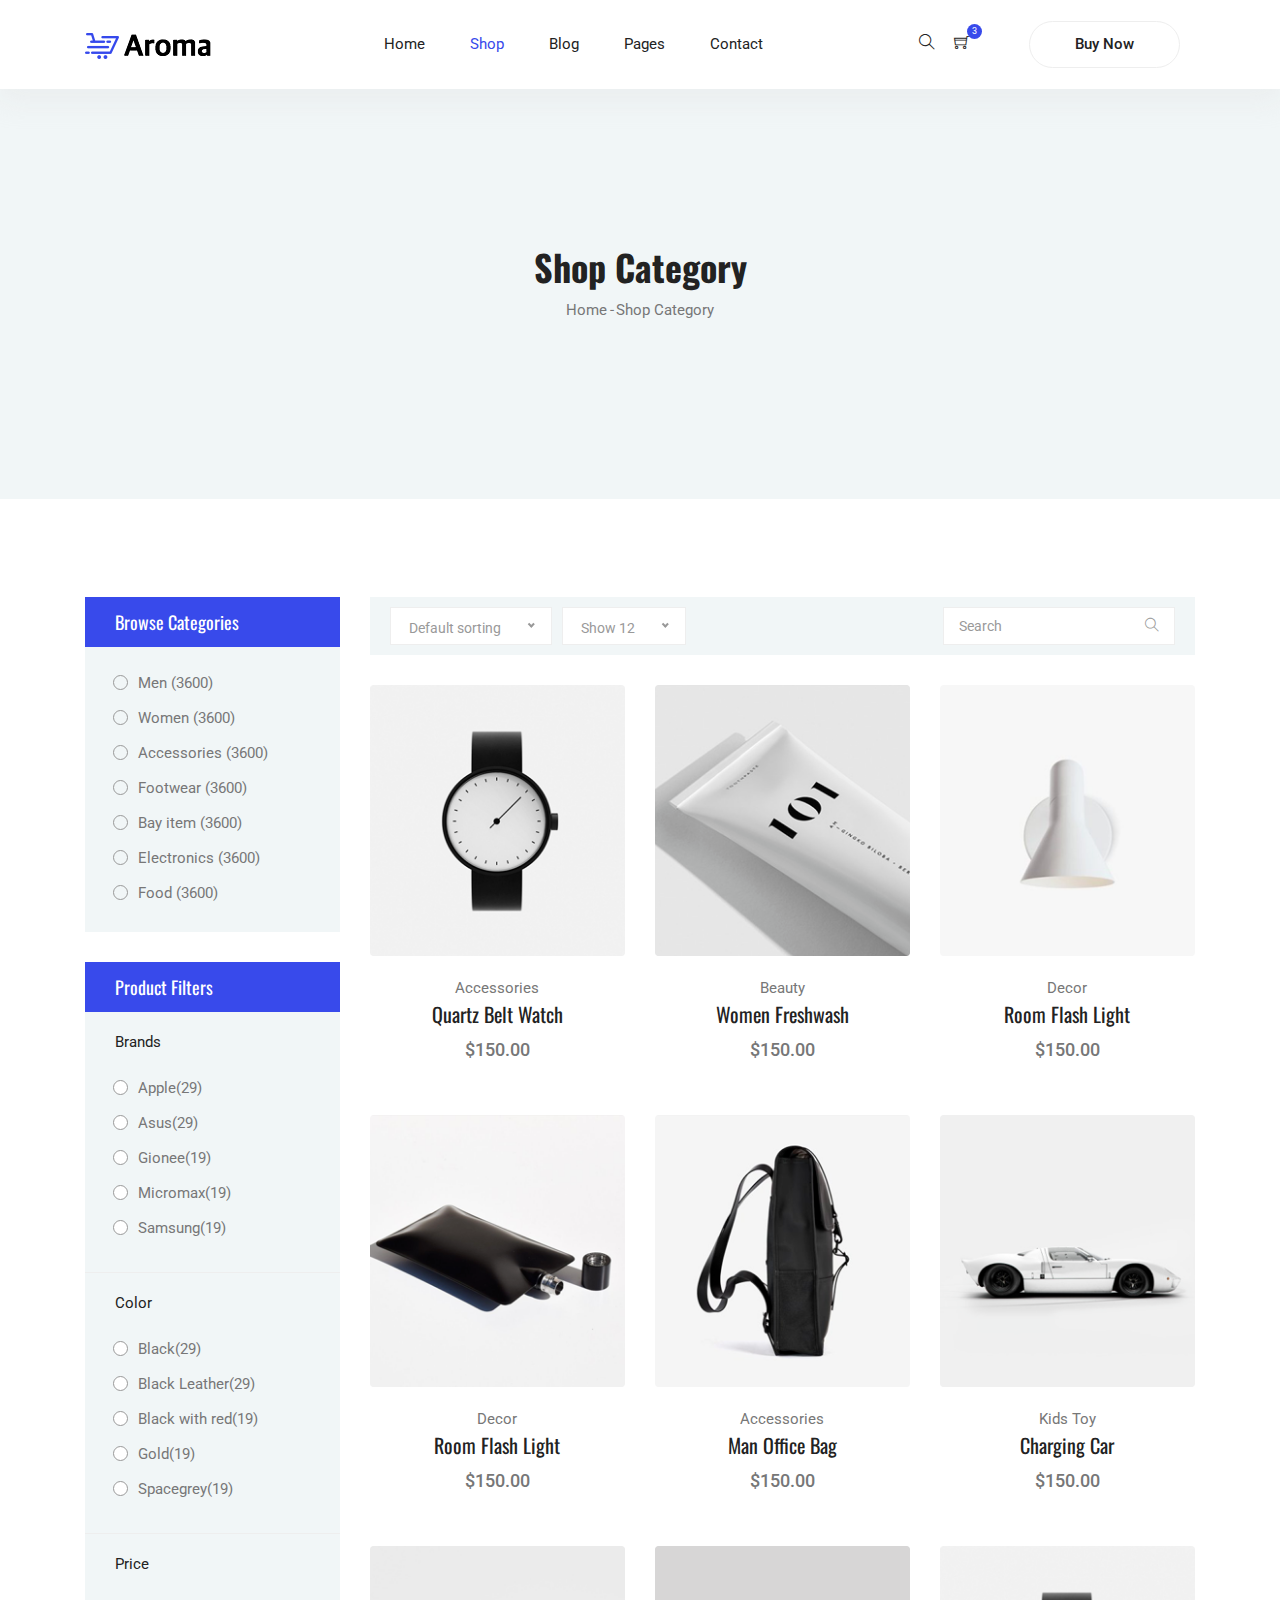
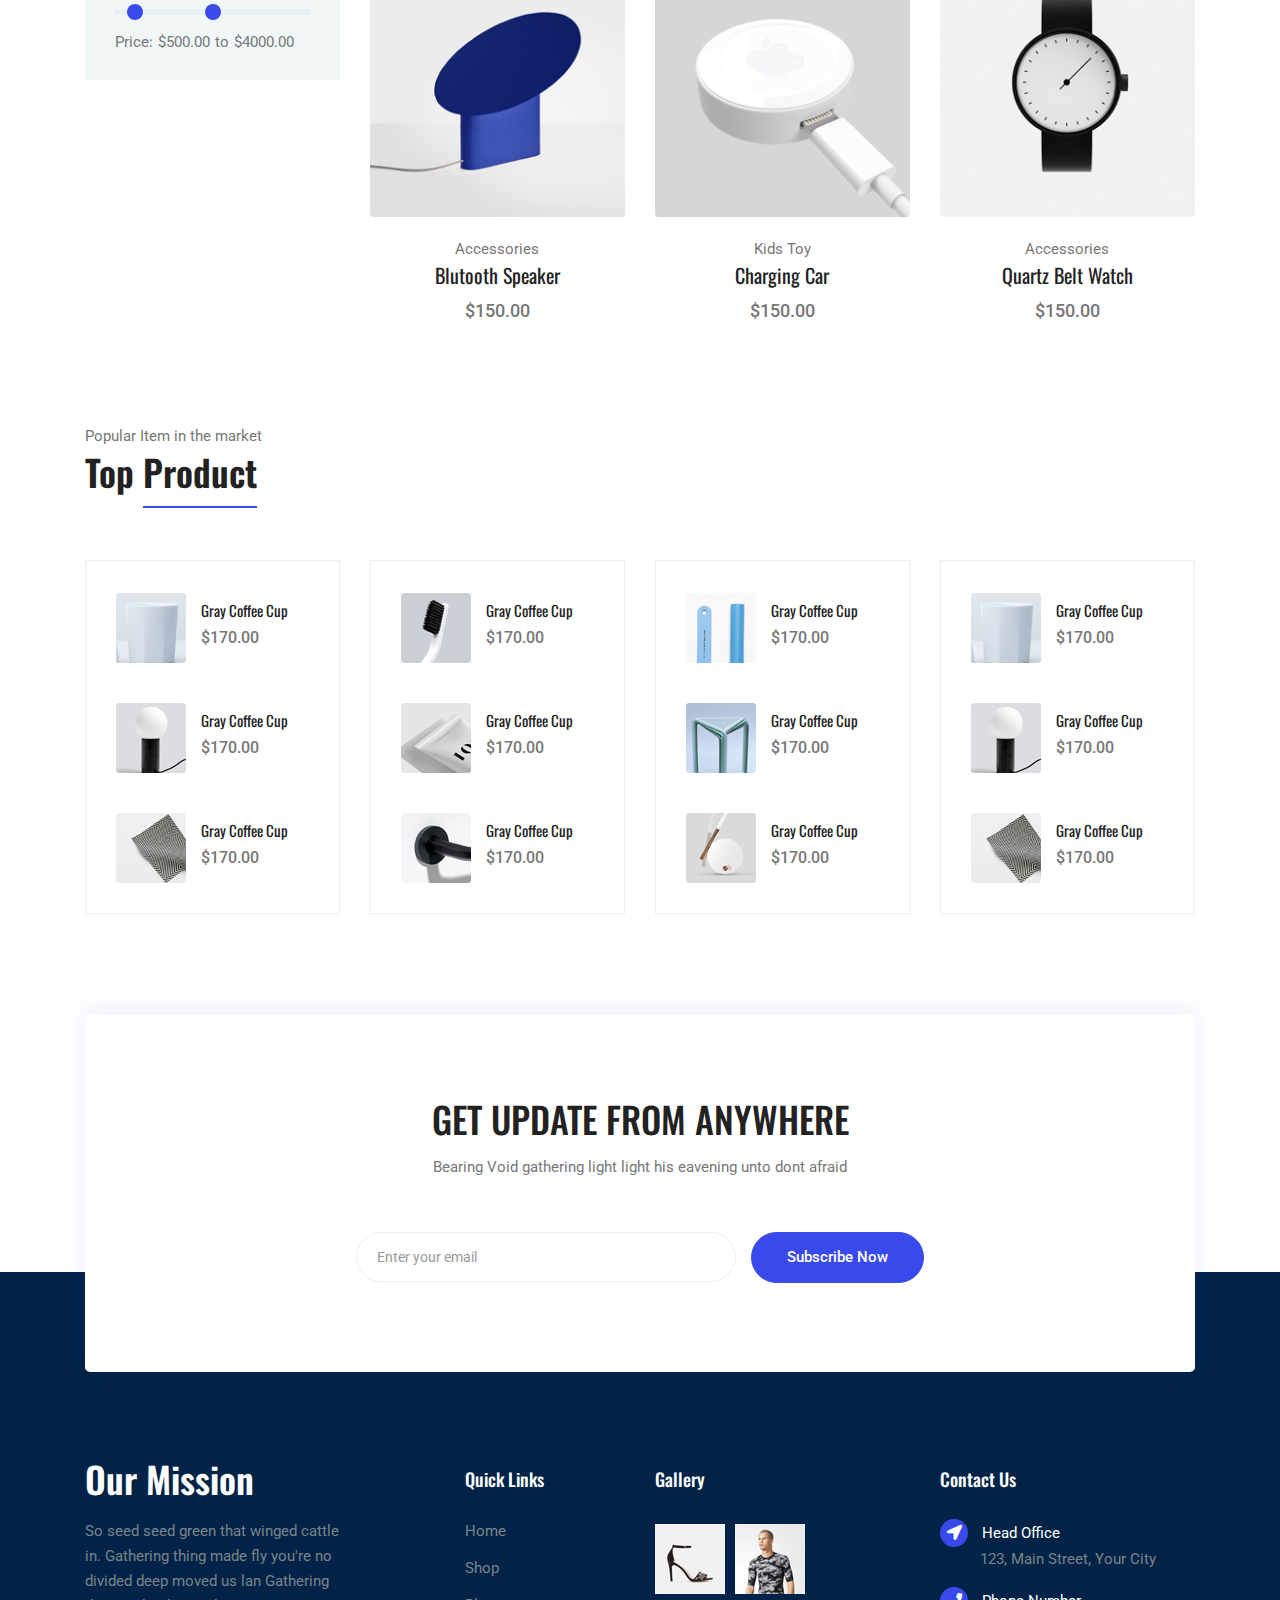
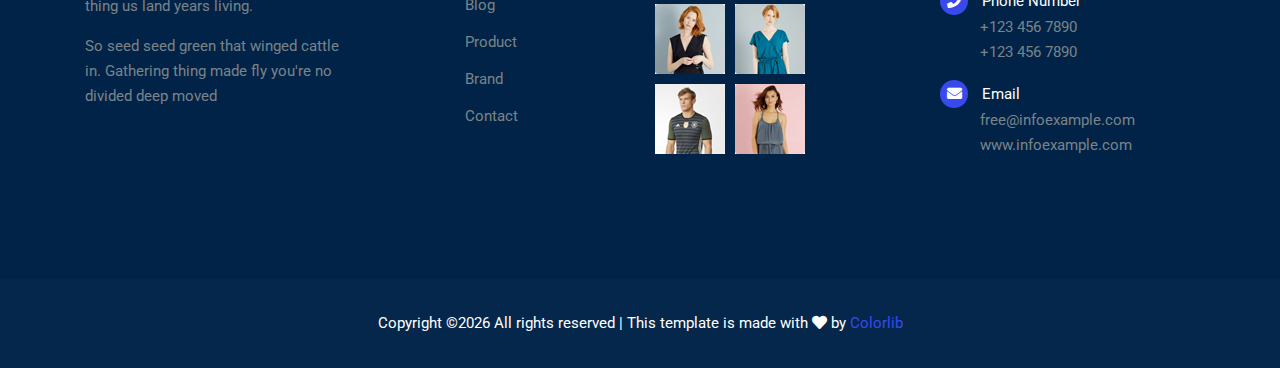
<file: aroma-master/category.html>
<!DOCTYPE html>
<html lang="en">
<head>
  <meta charset="UTF-8">
  <meta name="viewport" content="width=device-width, initial-scale=1.0">
  <meta http-equiv="X-UA-Compatible" content="ie=edge">
  <title>Aroma Shop - Category</title>
	<link rel="icon" href="img/Fevicon.png" type="image/png">
  <link rel="stylesheet" href="vendors/bootstrap/bootstrap.min.css">
  <link rel="stylesheet" href="vendors/fontawesome/css/all.min.css">
	<link rel="stylesheet" href="vendors/themify-icons/themify-icons.css">
	<link rel="stylesheet" href="vendors/linericon/style.css">
  <link rel="stylesheet" href="vendors/owl-carousel/owl.theme.default.min.css">
  <link rel="stylesheet" href="vendors/owl-carousel/owl.carousel.min.css">
  <link rel="stylesheet" href="vendors/nice-select/nice-select.css">
  <link rel="stylesheet" href="vendors/nouislider/nouislider.min.css">

  <link rel="stylesheet" href="css/style.css">
</head>
<body>
  <!--================ Start Header Menu Area =================-->
	<header class="header_area">
    <div class="main_menu">
      <nav class="navbar navbar-expand-lg navbar-light">
        <div class="container">
          <a class="navbar-brand logo_h" href="index.html"><img src="img/logo.png" alt=""></a>
          <button class="navbar-toggler" type="button" data-toggle="collapse" data-target="#navbarSupportedContent"
            aria-controls="navbarSupportedContent" aria-expanded="false" aria-label="Toggle navigation">
            <span class="icon-bar"></span>
            <span class="icon-bar"></span>
            <span class="icon-bar"></span>
          </button>
          <div class="collapse navbar-collapse offset" id="navbarSupportedContent">
            <ul class="nav navbar-nav menu_nav ml-auto mr-auto">
              <li class="nav-item"><a class="nav-link" href="index.html">Home</a></li>
              <li class="nav-item active submenu dropdown">
                <a href="#" class="nav-link dropdown-toggle" data-toggle="dropdown" role="button" aria-haspopup="true"
                  aria-expanded="false">Shop</a>
                <ul class="dropdown-menu">
                  <li class="nav-item"><a class="nav-link" href="category.html">Shop Category</a></li>
                  <li class="nav-item"><a class="nav-link" href="single-product.html">Product Details</a></li>
                  <li class="nav-item"><a class="nav-link" href="checkout.html">Product Checkout</a></li>
                  <li class="nav-item"><a class="nav-link" href="confirmation.html">Confirmation</a></li>
                  <li class="nav-item"><a class="nav-link" href="cart.html">Shopping Cart</a></li>
                </ul>
							</li>
              <li class="nav-item submenu dropdown">
                <a href="#" class="nav-link dropdown-toggle" data-toggle="dropdown" role="button" aria-haspopup="true"
                  aria-expanded="false">Blog</a>
                <ul class="dropdown-menu">
                  <li class="nav-item"><a class="nav-link" href="blog.html">Blog</a></li>
                  <li class="nav-item"><a class="nav-link" href="single-blog.html">Blog Details</a></li>
                </ul>
							</li>
							<li class="nav-item submenu dropdown">
                <a href="#" class="nav-link dropdown-toggle" data-toggle="dropdown" role="button" aria-haspopup="true"
                  aria-expanded="false">Pages</a>
                <ul class="dropdown-menu">
                  <li class="nav-item"><a class="nav-link" href="login.html">Login</a></li>
                  <li class="nav-item"><a class="nav-link" href="register.html">Register</a></li>
                  <li class="nav-item"><a class="nav-link" href="tracking-order.html">Tracking</a></li>
                </ul>
              </li>
              <li class="nav-item"><a class="nav-link" href="contact.html">Contact</a></li>
            </ul>

            <ul class="nav-shop">
              <li class="nav-item"><button><i class="ti-search"></i></button></li>
              <li class="nav-item"><button><i class="ti-shopping-cart"></i><span class="nav-shop__circle">3</span></button> </li>
              <li class="nav-item"><a class="button button-header" href="#">Buy Now</a></li>
            </ul>
          </div>
        </div>
      </nav>
    </div>
  </header>
	<!--================ End Header Menu Area =================-->

	<!-- ================ start banner area ================= -->	
	<section class="blog-banner-area" id="category">
		<div class="container h-100">
			<div class="blog-banner">
				<div class="text-center">
					<h1>Shop Category</h1>
					<nav aria-label="breadcrumb" class="banner-breadcrumb">
            <ol class="breadcrumb">
              <li class="breadcrumb-item"><a href="#">Home</a></li>
              <li class="breadcrumb-item active" aria-current="page">Shop Category</li>
            </ol>
          </nav>
				</div>
			</div>
    </div>
	</section>
	<!-- ================ end banner area ================= -->


	<!-- ================ category section start ================= -->		  
  <section class="section-margin--small mb-5">
    <div class="container">
      <div class="row">
        <div class="col-xl-3 col-lg-4 col-md-5">
          <div class="sidebar-categories">
            <div class="head">Browse Categories</div>
            <ul class="main-categories">
              <li class="common-filter">
                <form action="#">
                  <ul>
                    <li class="filter-list"><input class="pixel-radio" type="radio" id="men" name="brand"><label for="men">Men<span> (3600)</span></label></li>
                    <li class="filter-list"><input class="pixel-radio" type="radio" id="women" name="brand"><label for="women">Women<span> (3600)</span></label></li>
                    <li class="filter-list"><input class="pixel-radio" type="radio" id="accessories" name="brand"><label for="accessories">Accessories<span> (3600)</span></label></li>
                    <li class="filter-list"><input class="pixel-radio" type="radio" id="footwear" name="brand"><label for="footwear">Footwear<span> (3600)</span></label></li>
                    <li class="filter-list"><input class="pixel-radio" type="radio" id="bayItem" name="brand"><label for="bayItem">Bay item<span> (3600)</span></label></li>
                    <li class="filter-list"><input class="pixel-radio" type="radio" id="electronics" name="brand"><label for="electronics">Electronics<span> (3600)</span></label></li>
                    <li class="filter-list"><input class="pixel-radio" type="radio" id="food" name="brand"><label for="food">Food<span> (3600)</span></label></li>
                  </ul>
                </form>
              </li>
            </ul>
          </div>
          <div class="sidebar-filter">
            <div class="top-filter-head">Product Filters</div>
            <div class="common-filter">
              <div class="head">Brands</div>
              <form action="#">
                <ul>
                  <li class="filter-list"><input class="pixel-radio" type="radio" id="apple" name="brand"><label for="apple">Apple<span>(29)</span></label></li>
                  <li class="filter-list"><input class="pixel-radio" type="radio" id="asus" name="brand"><label for="asus">Asus<span>(29)</span></label></li>
                  <li class="filter-list"><input class="pixel-radio" type="radio" id="gionee" name="brand"><label for="gionee">Gionee<span>(19)</span></label></li>
                  <li class="filter-list"><input class="pixel-radio" type="radio" id="micromax" name="brand"><label for="micromax">Micromax<span>(19)</span></label></li>
                  <li class="filter-list"><input class="pixel-radio" type="radio" id="samsung" name="brand"><label for="samsung">Samsung<span>(19)</span></label></li>
                </ul>
              </form>
            </div>
            <div class="common-filter">
              <div class="head">Color</div>
              <form action="#">
                <ul>
                  <li class="filter-list"><input class="pixel-radio" type="radio" id="black" name="color"><label for="black">Black<span>(29)</span></label></li>
                  <li class="filter-list"><input class="pixel-radio" type="radio" id="balckleather" name="color"><label for="balckleather">Black
                      Leather<span>(29)</span></label></li>
                  <li class="filter-list"><input class="pixel-radio" type="radio" id="blackred" name="color"><label for="blackred">Black
                      with red<span>(19)</span></label></li>
                  <li class="filter-list"><input class="pixel-radio" type="radio" id="gold" name="color"><label for="gold">Gold<span>(19)</span></label></li>
                  <li class="filter-list"><input class="pixel-radio" type="radio" id="spacegrey" name="color"><label for="spacegrey">Spacegrey<span>(19)</span></label></li>
                </ul>
              </form>
            </div>
            <div class="common-filter">
              <div class="head">Price</div>
              <div class="price-range-area">
                <div id="price-range"></div>
                <div class="value-wrapper d-flex">
                  <div class="price">Price:</div>
                  <span>$</span>
                  <div id="lower-value"></div>
                  <div class="to">to</div>
                  <span>$</span>
                  <div id="upper-value"></div>
                </div>
              </div>
            </div>
          </div>
        </div>
        <div class="col-xl-9 col-lg-8 col-md-7">
          <!-- Start Filter Bar -->
          <div class="filter-bar d-flex flex-wrap align-items-center">
            <div class="sorting">
              <select>
                <option value="1">Default sorting</option>
                <option value="1">Default sorting</option>
                <option value="1">Default sorting</option>
              </select>
            </div>
            <div class="sorting mr-auto">
              <select>
                <option value="1">Show 12</option>
                <option value="1">Show 12</option>
                <option value="1">Show 12</option>
              </select>
            </div>
            <div>
              <div class="input-group filter-bar-search">
                <input type="text" placeholder="Search">
                <div class="input-group-append">
                  <button type="button"><i class="ti-search"></i></button>
                </div>
              </div>
            </div>
          </div>
          <!-- End Filter Bar -->
          <!-- Start Best Seller -->
          <section class="lattest-product-area pb-40 category-list">
            <div class="row">
              <div class="col-md-6 col-lg-4">
                <div class="card text-center card-product">
                  <div class="card-product__img">
                    <img class="card-img" src="img/product/product1.png" alt="">
                    <ul class="card-product__imgOverlay">
                      <li><button><i class="ti-search"></i></button></li>
                      <li><button><i class="ti-shopping-cart"></i></button></li>
                      <li><button><i class="ti-heart"></i></button></li>
                    </ul>
                  </div>
                  <div class="card-body">
                    <p>Accessories</p>
                    <h4 class="card-product__title"><a href="#">Quartz Belt Watch</a></h4>
                    <p class="card-product__price">$150.00</p>
                  </div>
                </div>
              </div>
              <div class="col-md-6 col-lg-4">
                <div class="card text-center card-product">
                  <div class="card-product__img">
                    <img class="card-img" src="img/product/product2.png" alt="">
                    <ul class="card-product__imgOverlay">
                      <li><button><i class="ti-search"></i></button></li>
                      <li><button><i class="ti-shopping-cart"></i></button></li>
                      <li><button><i class="ti-heart"></i></button></li>
                    </ul>
                  </div>
                  <div class="card-body">
                    <p>Beauty</p>
                    <h4 class="card-product__title"><a href="#">Women Freshwash</a></h4>
                    <p class="card-product__price">$150.00</p>
                  </div>
                </div>
              </div>
              <div class="col-md-6 col-lg-4">
                <div class="card text-center card-product">
                  <div class="card-product__img">
                    <img class="card-img" src="img/product/product3.png" alt="">
                    <ul class="card-product__imgOverlay">
                      <li><button><i class="ti-search"></i></button></li>
                      <li><button><i class="ti-shopping-cart"></i></button></li>
                      <li><button><i class="ti-heart"></i></button></li>
                    </ul>
                  </div>
                  <div class="card-body">
                    <p>Decor</p>
                    <h4 class="card-product__title"><a href="#">Room Flash Light</a></h4>
                    <p class="card-product__price">$150.00</p>
                  </div>
                </div>
              </div>
              <div class="col-md-6 col-lg-4">
                <div class="card text-center card-product">
                  <div class="card-product__img">
                    <img class="card-img" src="img/product/product4.png" alt="">
                    <ul class="card-product__imgOverlay">
                      <li><button><i class="ti-search"></i></button></li>
                      <li><button><i class="ti-shopping-cart"></i></button></li>
                      <li><button><i class="ti-heart"></i></button></li>
                    </ul>
                  </div>
                  <div class="card-body">
                    <p>Decor</p>
                    <h4 class="card-product__title"><a href="#">Room Flash Light</a></h4>
                    <p class="card-product__price">$150.00</p>
                  </div>
                </div>
              </div>
              <div class="col-md-6 col-lg-4">
                <div class="card text-center card-product">
                  <div class="card-product__img">
                    <img class="card-img" src="img/product/product5.png" alt="">
                    <ul class="card-product__imgOverlay">
                      <li><button><i class="ti-search"></i></button></li>
                      <li><button><i class="ti-shopping-cart"></i></button></li>
                      <li><button><i class="ti-heart"></i></button></li>
                    </ul>
                  </div>
                  <div class="card-body">
                    <p>Accessories</p>
                    <h4 class="card-product__title"><a href="#">Man Office Bag</a></h4>
                    <p class="card-product__price">$150.00</p>
                  </div>
                </div>
              </div>
              <div class="col-md-6 col-lg-4">
                <div class="card text-center card-product">
                  <div class="card-product__img">
                    <img class="card-img" src="img/product/product6.png" alt="">
                    <ul class="card-product__imgOverlay">
                      <li><button><i class="ti-search"></i></button></li>
                      <li><button><i class="ti-shopping-cart"></i></button></li>
                      <li><button><i class="ti-heart"></i></button></li>
                    </ul>
                  </div>
                  <div class="card-body">
                    <p>Kids Toy</p>
                    <h4 class="card-product__title"><a href="#">Charging Car</a></h4>
                    <p class="card-product__price">$150.00</p>
                  </div>
                </div>
              </div>
              <div class="col-md-6 col-lg-4">
                <div class="card text-center card-product">
                  <div class="card-product__img">
                    <img class="card-img" src="img/product/product7.png" alt="">
                    <ul class="card-product__imgOverlay">
                      <li><button><i class="ti-search"></i></button></li>
                      <li><button><i class="ti-shopping-cart"></i></button></li>
                      <li><button><i class="ti-heart"></i></button></li>
                    </ul>
                  </div>
                  <div class="card-body">
                    <p>Accessories</p>
                    <h4 class="card-product__title"><a href="#">Blutooth Speaker</a></h4>
                    <p class="card-product__price">$150.00</p>
                  </div> 
                </div>
              </div>
              <div class="col-md-6 col-lg-4">
                <div class="card text-center card-product">
                  <div class="card-product__img">
                    <img class="card-img" src="img/product/product8.png" alt="">
                    <ul class="card-product__imgOverlay">
                      <li><button><i class="ti-search"></i></button></li>
                      <li><button><i class="ti-shopping-cart"></i></button></li>
                      <li><button><i class="ti-heart"></i></button></li>
                    </ul>
                  </div>
                  <div class="card-body">
                    <p>Kids Toy</p>
                    <h4 class="card-product__title"><a href="#">Charging Car</a></h4>
                    <p class="card-product__price">$150.00</p>
                  </div>
                </div>
              </div>
              <div class="col-md-6 col-lg-4">
                <div class="card text-center card-product">
                  <div class="card-product__img">
                    <img class="card-img" src="img/product/product1.png" alt="">
                    <ul class="card-product__imgOverlay">
                      <li><button><i class="ti-search"></i></button></li>
                      <li><button><i class="ti-shopping-cart"></i></button></li>
                      <li><button><i class="ti-heart"></i></button></li>
                    </ul>
                  </div>
                  <div class="card-body">
                    <p>Accessories</p>
                    <h4 class="card-product__title"><a href="#">Quartz Belt Watch</a></h4>
                    <p class="card-product__price">$150.00</p>
                  </div>
                </div>
              </div>
            </div>
          </section>
          <!-- End Best Seller -->
        </div>
      </div>
    </div>
  </section>
	<!-- ================ category section end ================= -->		  

	<!-- ================ top product area start ================= -->	
	<section class="related-product-area">
		<div class="container">
			<div class="section-intro pb-60px">
        <p>Popular Item in the market</p>
        <h2>Top <span class="section-intro__style">Product</span></h2>
      </div>
			<div class="row mt-30">
        <div class="col-sm-6 col-xl-3 mb-4 mb-xl-0">
          <div class="single-search-product-wrapper">
            <div class="single-search-product d-flex">
              <a href="#"><img src="img/product/product-sm-1.png" alt=""></a>
              <div class="desc">
                  <a href="#" class="title">Gray Coffee Cup</a>
                  <div class="price">$170.00</div>
              </div>
            </div>
            <div class="single-search-product d-flex">
              <a href="#"><img src="img/product/product-sm-2.png" alt=""></a>
              <div class="desc">
                <a href="#" class="title">Gray Coffee Cup</a>
                <div class="price">$170.00</div>
              </div>
            </div>
            <div class="single-search-product d-flex">
              <a href="#"><img src="img/product/product-sm-3.png" alt=""></a>
              <div class="desc">
                <a href="#" class="title">Gray Coffee Cup</a>
                <div class="price">$170.00</div>
              </div>
            </div>
          </div>
        </div>

        <div class="col-sm-6 col-xl-3 mb-4 mb-xl-0">
          <div class="single-search-product-wrapper">
            <div class="single-search-product d-flex">
              <a href="#"><img src="img/product/product-sm-4.png" alt=""></a>
              <div class="desc">
                  <a href="#" class="title">Gray Coffee Cup</a>
                  <div class="price">$170.00</div>
              </div>
            </div>
            <div class="single-search-product d-flex">
              <a href="#"><img src="img/product/product-sm-5.png" alt=""></a>
              <div class="desc">
                <a href="#" class="title">Gray Coffee Cup</a>
                <div class="price">$170.00</div>
              </div>
            </div>
            <div class="single-search-product d-flex">
              <a href="#"><img src="img/product/product-sm-6.png" alt=""></a>
              <div class="desc">
                <a href="#" class="title">Gray Coffee Cup</a>
                <div class="price">$170.00</div>
              </div>
            </div>
          </div>
        </div>

        <div class="col-sm-6 col-xl-3 mb-4 mb-xl-0">
          <div class="single-search-product-wrapper">
            <div class="single-search-product d-flex">
              <a href="#"><img src="img/product/product-sm-7.png" alt=""></a>
              <div class="desc">
                  <a href="#" class="title">Gray Coffee Cup</a>
                  <div class="price">$170.00</div>
              </div>
            </div>
            <div class="single-search-product d-flex">
              <a href="#"><img src="img/product/product-sm-8.png" alt=""></a>
              <div class="desc">
                <a href="#" class="title">Gray Coffee Cup</a>
                <div class="price">$170.00</div>
              </div>
            </div>
            <div class="single-search-product d-flex">
              <a href="#"><img src="img/product/product-sm-9.png" alt=""></a>
              <div class="desc">
                <a href="#" class="title">Gray Coffee Cup</a>
                <div class="price">$170.00</div>
              </div>
            </div>
          </div>
        </div>

        <div class="col-sm-6 col-xl-3 mb-4 mb-xl-0">
          <div class="single-search-product-wrapper">
            <div class="single-search-product d-flex">
              <a href="#"><img src="img/product/product-sm-1.png" alt=""></a>
              <div class="desc">
                  <a href="#" class="title">Gray Coffee Cup</a>
                  <div class="price">$170.00</div>
              </div>
            </div>
            <div class="single-search-product d-flex">
              <a href="#"><img src="img/product/product-sm-2.png" alt=""></a>
              <div class="desc">
                <a href="#" class="title">Gray Coffee Cup</a>
                <div class="price">$170.00</div>
              </div>
            </div>
            <div class="single-search-product d-flex">
              <a href="#"><img src="img/product/product-sm-3.png" alt=""></a>
              <div class="desc">
                <a href="#" class="title">Gray Coffee Cup</a>
                <div class="price">$170.00</div>
              </div>
            </div>
          </div>
        </div>
      </div>
		</div>
	</section>
	<!-- ================ top product area end ================= -->		

	<!-- ================ Subscribe section start ================= -->		  
  <section class="subscribe-position">
    <div class="container">
      <div class="subscribe text-center">
        <h3 class="subscribe__title">Get Update From Anywhere</h3>
        <p>Bearing Void gathering light light his eavening unto dont afraid</p>
        <div id="mc_embed_signup">
          <form target="_blank" action="https://spondonit.us12.list-manage.com/subscribe/post?u=1462626880ade1ac87bd9c93a&amp;id=92a4423d01" method="get" class="subscribe-form form-inline mt-5 pt-1">
            <div class="form-group ml-sm-auto">
              <input class="form-control mb-1" type="email" name="EMAIL" placeholder="Enter your email" onfocus="this.placeholder = ''" onblur="this.placeholder = 'Your Email Address '" >
              <div class="info"></div>
            </div>
            <button class="button button-subscribe mr-auto mb-1" type="submit">Subscribe Now</button>
            <div style="position: absolute; left: -5000px;">
              <input name="b_36c4fd991d266f23781ded980_aefe40901a" tabindex="-1" value="" type="text">
            </div>

          </form>
        </div>
        
      </div>
    </div>
  </section>
	<!-- ================ Subscribe section end ================= -->		  


  <!--================ Start footer Area  =================-->	
	<footer>
		<div class="footer-area">
			<div class="container">
				<div class="row section_gap">
					<div class="col-lg-3 col-md-6 col-sm-6">
						<div class="single-footer-widget tp_widgets">
							<h4 class="footer_title large_title">Our Mission</h4>
							<p>
								So seed seed green that winged cattle in. Gathering thing made fly you're no 
								divided deep moved us lan Gathering thing us land years living.
							</p>
							<p>
								So seed seed green that winged cattle in. Gathering thing made fly you're no divided deep moved 
							</p>
						</div>
					</div>
					<div class="offset-lg-1 col-lg-2 col-md-6 col-sm-6">
						<div class="single-footer-widget tp_widgets">
							<h4 class="footer_title">Quick Links</h4>
							<ul class="list">
								<li><a href="#">Home</a></li>
								<li><a href="#">Shop</a></li>
								<li><a href="#">Blog</a></li>
								<li><a href="#">Product</a></li>
								<li><a href="#">Brand</a></li>
								<li><a href="#">Contact</a></li>
							</ul>
						</div>
					</div>
					<div class="col-lg-2 col-md-6 col-sm-6">
						<div class="single-footer-widget instafeed">
							<h4 class="footer_title">Gallery</h4>
							<ul class="list instafeed d-flex flex-wrap">
								<li><img src="img/gallery/r1.jpg" alt=""></li>
								<li><img src="img/gallery/r2.jpg" alt=""></li>
								<li><img src="img/gallery/r3.jpg" alt=""></li>
								<li><img src="img/gallery/r5.jpg" alt=""></li>
								<li><img src="img/gallery/r7.jpg" alt=""></li>
								<li><img src="img/gallery/r8.jpg" alt=""></li>
							</ul>
						</div>
					</div>
					<div class="offset-lg-1 col-lg-3 col-md-6 col-sm-6">
						<div class="single-footer-widget tp_widgets">
							<h4 class="footer_title">Contact Us</h4>
							<div class="ml-40">
								<p class="sm-head">
									<span class="fa fa-location-arrow"></span>
									Head Office
								</p>
								<p>123, Main Street, Your City</p>
	
								<p class="sm-head">
									<span class="fa fa-phone"></span>
									Phone Number
								</p>
								<p>
									+123 456 7890 <br>
									+123 456 7890
								</p>
	
								<p class="sm-head">
									<span class="fa fa-envelope"></span>
									Email
								</p>
								<p>
									free@infoexample.com <br>
									www.infoexample.com
								</p>
							</div>
						</div>
					</div>
				</div>
			</div>
		</div>

		<div class="footer-bottom">
			<div class="container">
				<div class="row d-flex">
					<p class="col-lg-12 footer-text text-center">
						<!-- Link back to Colorlib can't be removed. Template is licensed under CC BY 3.0. -->
Copyright &copy;<script>document.write(new Date().getFullYear());</script> All rights reserved | This template is made with <i class="fa fa-heart" aria-hidden="true"></i> by <a href="https://colorlib.com" target="_blank">Colorlib</a>
<!-- Link back to Colorlib can't be removed. Template is licensed under CC BY 3.0. --></p>
				</div>
			</div>
		</div>
	</footer>
	<!--================ End footer Area  =================-->



  <script src="vendors/jquery/jquery-3.2.1.min.js"></script>
  <script src="vendors/bootstrap/bootstrap.bundle.min.js"></script>
  <script src="vendors/skrollr.min.js"></script>
  <script src="vendors/owl-carousel/owl.carousel.min.js"></script>
  <script src="vendors/nice-select/jquery.nice-select.min.js"></script>
  <script src="vendors/nouislider/nouislider.min.js"></script>
  <script src="vendors/jquery.ajaxchimp.min.js"></script>
  <script src="vendors/mail-script.js"></script>
  <script src="js/main.js"></script>
</body>
</html>
</file>
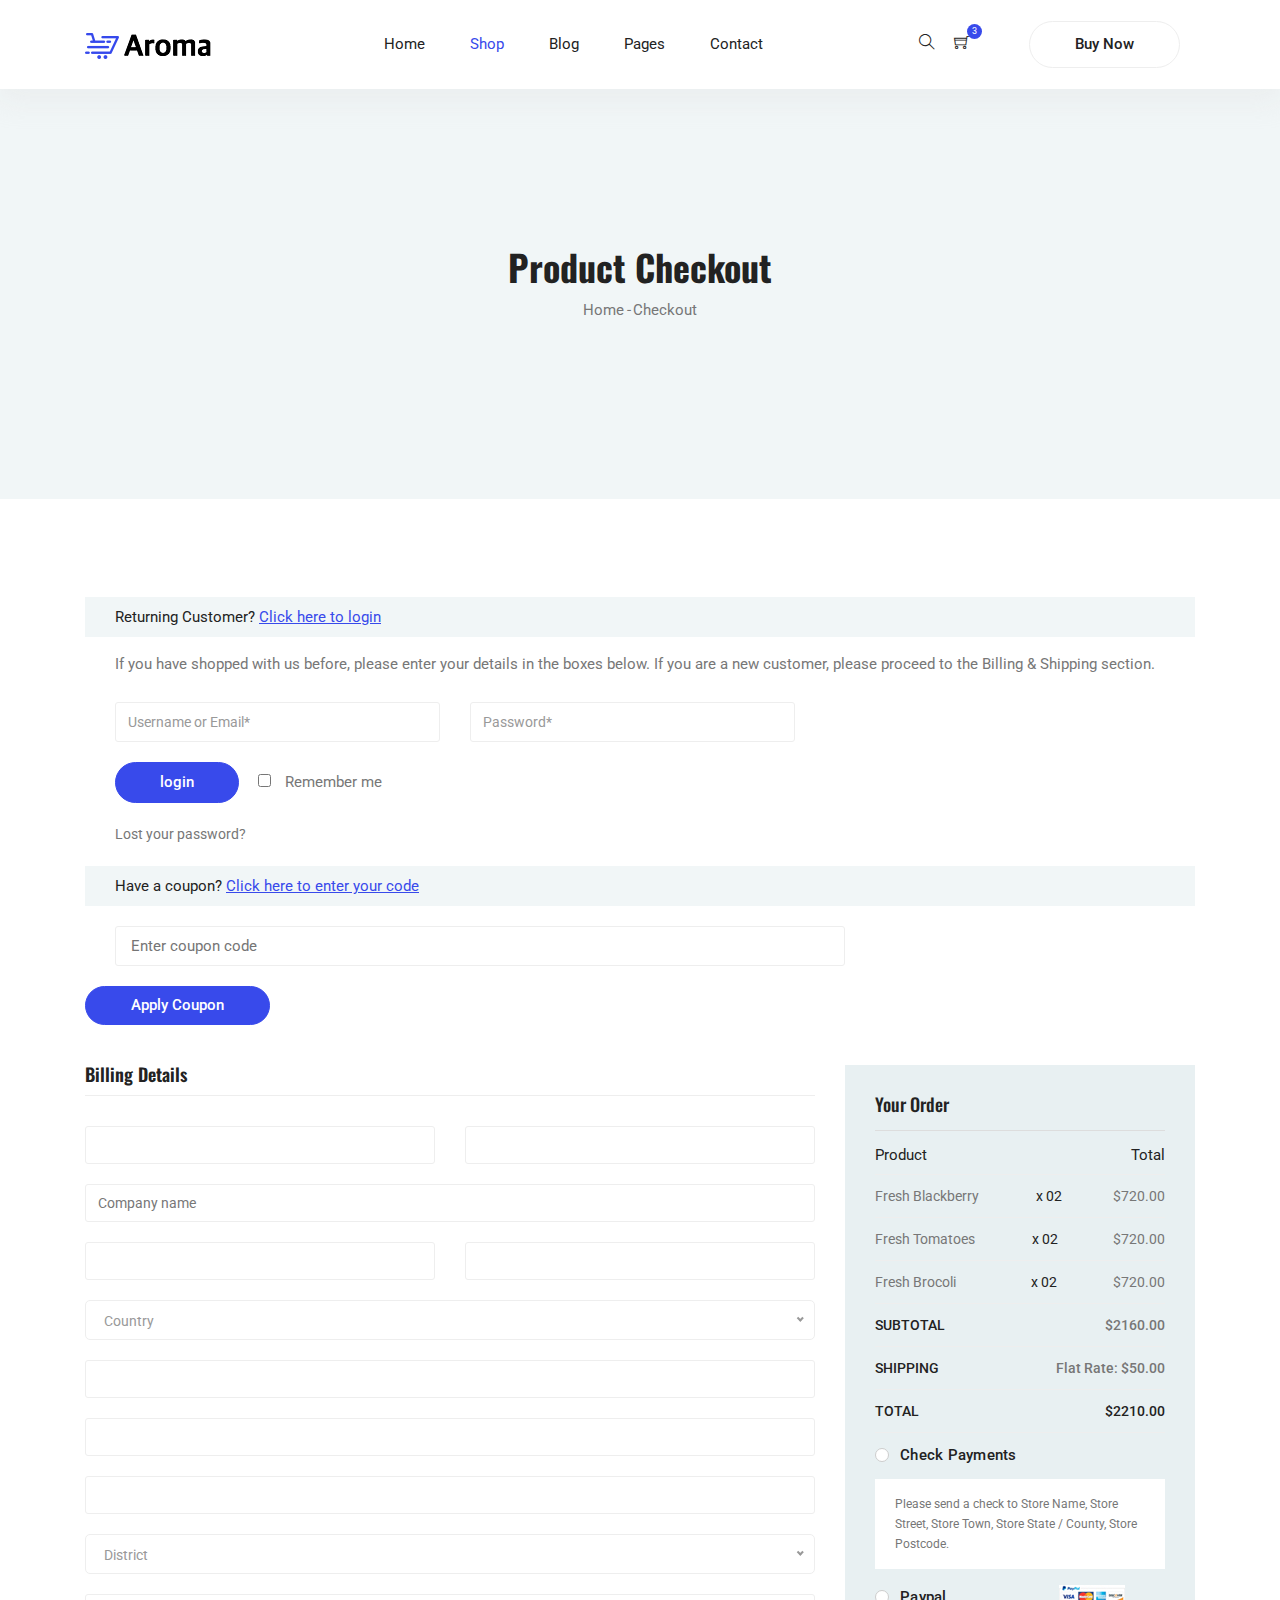
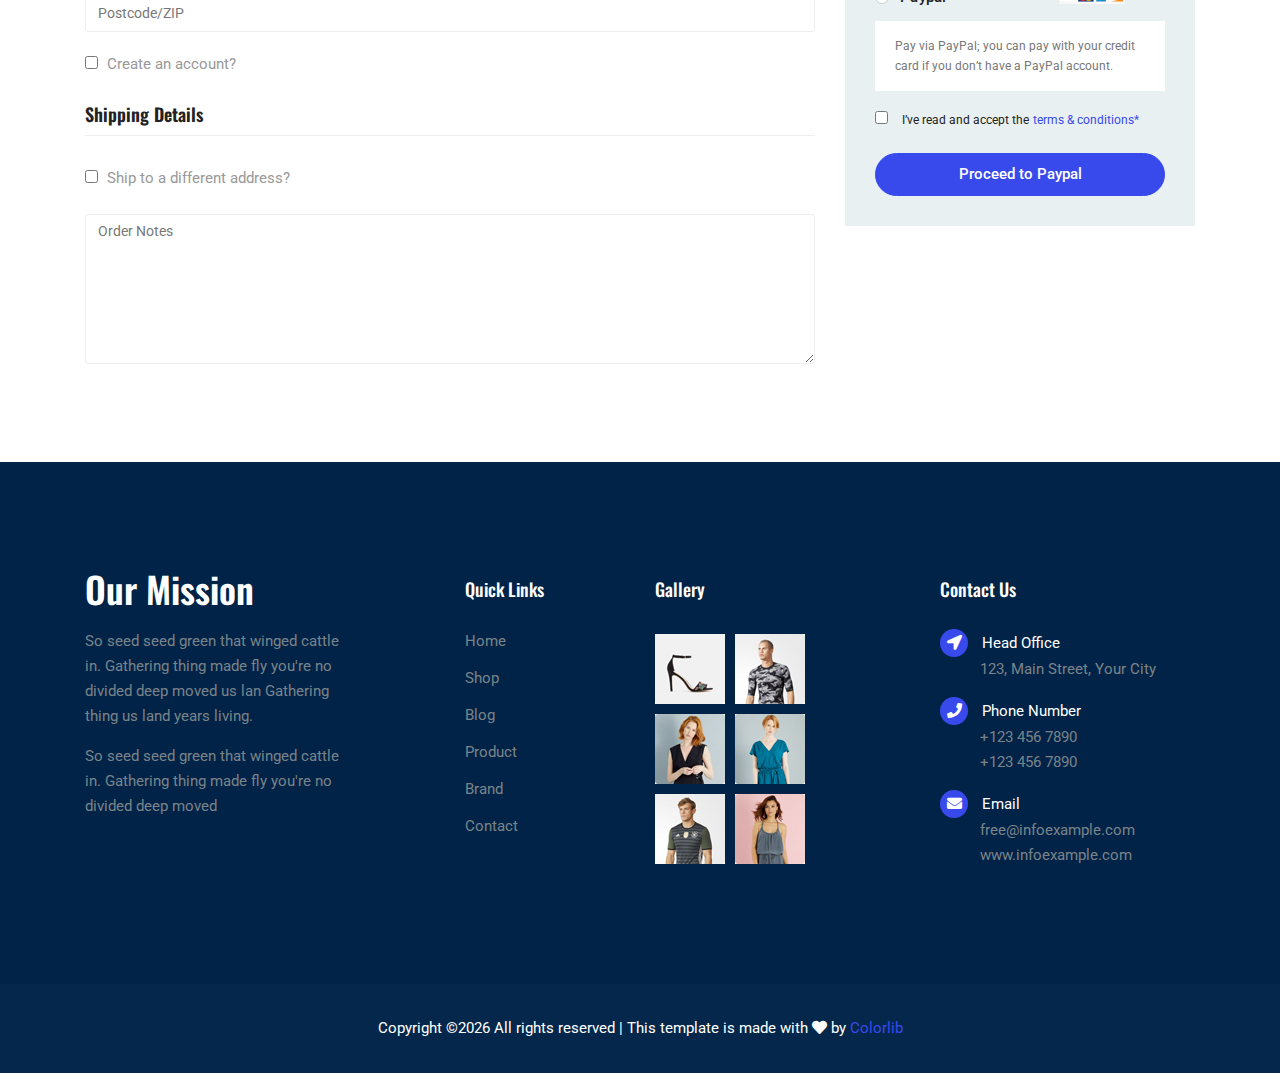
<file: aroma-master/checkout.html>
<!DOCTYPE html>
<html lang="en">
<head>
  <meta charset="UTF-8">
  <meta name="viewport" content="width=device-width, initial-scale=1.0">
  <meta http-equiv="X-UA-Compatible" content="ie=edge">
  <title>Aroma Shop - Checkout</title>
	<link rel="icon" href="img/Fevicon.png" type="image/png">

  <link rel="stylesheet" href="vendors/bootstrap/bootstrap.min.css">
  <link rel="stylesheet" href="vendors/fontawesome/css/all.min.css">
    <link rel="stylesheet" href="vendors/themify-icons/themify-icons.css">
    <link rel="stylesheet" href="vendors/linericon/style.css">
  <link rel="stylesheet" href="vendors/owl-carousel/owl.theme.default.min.css">
  <link rel="stylesheet" href="vendors/owl-carousel/owl.carousel.min.css">
  <link rel="stylesheet" href="vendors/nice-select/nice-select.css">
  <link rel="stylesheet" href="vendors/nouislider/nouislider.min.css">

  <link rel="stylesheet" href="css/style.css">
</head>
<body>
  <!--================ Start Header Menu Area =================-->
	<header class="header_area">
    <div class="main_menu">
      <nav class="navbar navbar-expand-lg navbar-light">
        <div class="container">
          <a class="navbar-brand logo_h" href="index.html"><img src="img/logo.png" alt=""></a>
          <button class="navbar-toggler" type="button" data-toggle="collapse" data-target="#navbarSupportedContent"
            aria-controls="navbarSupportedContent" aria-expanded="false" aria-label="Toggle navigation">
            <span class="icon-bar"></span>
            <span class="icon-bar"></span>
            <span class="icon-bar"></span>
          </button>
          <div class="collapse navbar-collapse offset" id="navbarSupportedContent">
            <ul class="nav navbar-nav menu_nav ml-auto mr-auto">
              <li class="nav-item"><a class="nav-link" href="index.html">Home</a></li>
              <li class="nav-item active submenu dropdown">
                <a href="#" class="nav-link dropdown-toggle" data-toggle="dropdown" role="button" aria-haspopup="true"
                  aria-expanded="false">Shop</a>
                <ul class="dropdown-menu">
                  <li class="nav-item"><a class="nav-link" href="category.html">Shop Category</a></li>
                  <li class="nav-item"><a class="nav-link" href="single-product.html">Product Details</a></li>
                  <li class="nav-item"><a class="nav-link" href="checkout.html">Product Checkout</a></li>
                  <li class="nav-item"><a class="nav-link" href="confirmation.html">Confirmation</a></li>
                  <li class="nav-item"><a class="nav-link" href="cart.html">Shopping Cart</a></li>
                </ul>
							</li>
              <li class="nav-item submenu dropdown">
                <a href="#" class="nav-link dropdown-toggle" data-toggle="dropdown" role="button" aria-haspopup="true"
                  aria-expanded="false">Blog</a>
                <ul class="dropdown-menu">
                  <li class="nav-item"><a class="nav-link" href="blog.html">Blog</a></li>
                  <li class="nav-item"><a class="nav-link" href="single-blog.html">Blog Details</a></li>
                </ul>
							</li>
							<li class="nav-item submenu dropdown">
                <a href="#" class="nav-link dropdown-toggle" data-toggle="dropdown" role="button" aria-haspopup="true"
                  aria-expanded="false">Pages</a>
                <ul class="dropdown-menu">
                  <li class="nav-item"><a class="nav-link" href="login.html">Login</a></li>
                  <li class="nav-item"><a class="nav-link" href="register.html">Register</a></li>
                  <li class="nav-item"><a class="nav-link" href="tracking-order.html">Tracking</a></li>
                </ul>
              </li>
              <li class="nav-item"><a class="nav-link" href="contact.html">Contact</a></li>
            </ul>

            <ul class="nav-shop">
              <li class="nav-item"><button><i class="ti-search"></i></button></li>
              <li class="nav-item"><button><i class="ti-shopping-cart"></i><span class="nav-shop__circle">3</span></button> </li>
              <li class="nav-item"><a class="button button-header" href="#">Buy Now</a></li>
            </ul>
          </div>
        </div>
      </nav>
    </div>
  </header>
	<!--================ End Header Menu Area =================-->

	<!-- ================ start banner area ================= -->	
	<section class="blog-banner-area" id="category">
		<div class="container h-100">
			<div class="blog-banner">
				<div class="text-center">
					<h1>Product Checkout</h1>
					<nav aria-label="breadcrumb" class="banner-breadcrumb">
            <ol class="breadcrumb">
              <li class="breadcrumb-item"><a href="#">Home</a></li>
              <li class="breadcrumb-item active" aria-current="page">Checkout</li>
            </ol>
          </nav>
				</div>
			</div>
    </div>
	</section>
	<!-- ================ end banner area ================= -->
  
  
  <!--================Checkout Area =================-->
  <section class="checkout_area section-margin--small">
    <div class="container">
        <div class="returning_customer">
            <div class="check_title">
                <h2>Returning Customer? <a href="#">Click here to login</a></h2>
            </div>
            <p>If you have shopped with us before, please enter your details in the boxes below. If you are a new
                customer, please proceed to the Billing & Shipping section.</p>
            <form class="row contact_form" action="#" method="post" novalidate="novalidate">
                <div class="col-md-6 form-group p_star">
                    <input type="text" class="form-control" placeholder="Username or Email*" onfocus="this.placeholder=''" onblur="this.placeholder = 'Username or Email*'" id="name" name="name">
                    <!-- <span class="placeholder" data-placeholder="Username or Email"></span> -->
                </div>
                <div class="col-md-6 form-group p_star">
                    <input type="password" class="form-control" placeholder="Password*" onfocus="this.placeholder=''" onblur="this.placeholder = 'Password*'" id="password" name="password">
                    <!-- <span class="placeholder" data-placeholder="Password"></span> -->
                </div>
                <div class="col-md-12 form-group">
                    <button type="submit" value="submit" class="button button-login">login</button>
                    <div class="creat_account">
                        <input type="checkbox" id="f-option" name="selector">
                        <label for="f-option">Remember me</label>
                    </div>
                    <a class="lost_pass" href="#">Lost your password?</a>
                </div>
            </form>
        </div>
        <div class="cupon_area">
            <div class="check_title">
                <h2>Have a coupon? <a href="#">Click here to enter your code</a></h2>
            </div>
            <input type="text" placeholder="Enter coupon code">
            <a class="button button-coupon" href="#">Apply Coupon</a>
        </div>
        <div class="billing_details">
            <div class="row">
                <div class="col-lg-8">
                    <h3>Billing Details</h3>
                    <form class="row contact_form" action="#" method="post" novalidate="novalidate">
                        <div class="col-md-6 form-group p_star">
                            <input type="text" class="form-control" id="first" name="name">
                            <span class="placeholder" data-placeholder="First name"></span>
                        </div>
                        <div class="col-md-6 form-group p_star">
                            <input type="text" class="form-control" id="last" name="name">
                            <span class="placeholder" data-placeholder="Last name"></span>
                        </div>
                        <div class="col-md-12 form-group">
                            <input type="text" class="form-control" id="company" name="company" placeholder="Company name">
                        </div>
                        <div class="col-md-6 form-group p_star">
                            <input type="text" class="form-control" id="number" name="number">
                            <span class="placeholder" data-placeholder="Phone number"></span>
                        </div>
                        <div class="col-md-6 form-group p_star">
                            <input type="text" class="form-control" id="email" name="compemailany">
                            <span class="placeholder" data-placeholder="Email Address"></span>
                        </div>
                        <div class="col-md-12 form-group p_star">
                            <select class="country_select">
                                <option value="1">Country</option>
                                <option value="2">Country</option>
                                <option value="4">Country</option>
                            </select>
                        </div>
                        <div class="col-md-12 form-group p_star">
                            <input type="text" class="form-control" id="add1" name="add1">
                            <span class="placeholder" data-placeholder="Address line 01"></span>
                        </div>
                        <div class="col-md-12 form-group p_star">
                            <input type="text" class="form-control" id="add2" name="add2">
                            <span class="placeholder" data-placeholder="Address line 02"></span>
                        </div>
                        <div class="col-md-12 form-group p_star">
                            <input type="text" class="form-control" id="city" name="city">
                            <span class="placeholder" data-placeholder="Town/City"></span>
                        </div>
                        <div class="col-md-12 form-group p_star">
                            <select class="country_select">
                                <option value="1">District</option>
                                <option value="2">District</option>
                                <option value="4">District</option>
                            </select>
                        </div>
                        <div class="col-md-12 form-group">
                            <input type="text" class="form-control" id="zip" name="zip" placeholder="Postcode/ZIP">
                        </div>
                        <div class="col-md-12 form-group">
                            <div class="creat_account">
                                <input type="checkbox" id="f-option2" name="selector">
                                <label for="f-option2">Create an account?</label>
                            </div>
                        </div>
                        <div class="col-md-12 form-group mb-0">
                            <div class="creat_account">
                                <h3>Shipping Details</h3>
                                <input type="checkbox" id="f-option3" name="selector">
                                <label for="f-option3">Ship to a different address?</label>
                            </div>
                            <textarea class="form-control" name="message" id="message" rows="1" placeholder="Order Notes"></textarea>
                        </div>
                    </form>
                </div>
                <div class="col-lg-4">
                    <div class="order_box">
                        <h2>Your Order</h2>
                        <ul class="list">
                            <li><a href="#"><h4>Product <span>Total</span></h4></a></li>
                            <li><a href="#">Fresh Blackberry <span class="middle">x 02</span> <span class="last">$720.00</span></a></li>
                            <li><a href="#">Fresh Tomatoes <span class="middle">x 02</span> <span class="last">$720.00</span></a></li>
                            <li><a href="#">Fresh Brocoli <span class="middle">x 02</span> <span class="last">$720.00</span></a></li>
                        </ul>
                        <ul class="list list_2">
                            <li><a href="#">Subtotal <span>$2160.00</span></a></li>
                            <li><a href="#">Shipping <span>Flat rate: $50.00</span></a></li>
                            <li><a href="#">Total <span>$2210.00</span></a></li>
                        </ul>
                        <div class="payment_item">
                            <div class="radion_btn">
                                <input type="radio" id="f-option5" name="selector">
                                <label for="f-option5">Check payments</label>
                                <div class="check"></div>
                            </div>
                            <p>Please send a check to Store Name, Store Street, Store Town, Store State / County,
                                Store Postcode.</p>
                        </div>
                        <div class="payment_item active">
                            <div class="radion_btn">
                                <input type="radio" id="f-option6" name="selector">
                                <label for="f-option6">Paypal </label>
                                <img src="img/product/card.jpg" alt="">
                                <div class="check"></div>
                            </div>
                            <p>Pay via PayPal; you can pay with your credit card if you don’t have a PayPal
                                account.</p>
                        </div>
                        <div class="creat_account">
                            <input type="checkbox" id="f-option4" name="selector">
                            <label for="f-option4">I’ve read and accept the </label>
                            <a href="#">terms & conditions*</a>
                        </div>
                        <div class="text-center">
                          <a class="button button-paypal" href="#">Proceed to Paypal</a>
                        </div>
                    </div>
                </div>
            </div>
        </div>
    </div>
  </section>
  <!--================End Checkout Area =================-->



  <!--================ Start footer Area  =================-->	
	<footer>
		<div class="footer-area footer-only">
			<div class="container">
				<div class="row section_gap">
					<div class="col-lg-3 col-md-6 col-sm-6">
						<div class="single-footer-widget tp_widgets ">
							<h4 class="footer_title large_title">Our Mission</h4>
							<p>
								So seed seed green that winged cattle in. Gathering thing made fly you're no 
								divided deep moved us lan Gathering thing us land years living.
							</p>
							<p>
								So seed seed green that winged cattle in. Gathering thing made fly you're no divided deep moved 
							</p>
						</div>
					</div>
					<div class="offset-lg-1 col-lg-2 col-md-6 col-sm-6">
						<div class="single-footer-widget tp_widgets">
							<h4 class="footer_title">Quick Links</h4>
							<ul class="list">
								<li><a href="#">Home</a></li>
								<li><a href="#">Shop</a></li>
								<li><a href="#">Blog</a></li>
								<li><a href="#">Product</a></li>
								<li><a href="#">Brand</a></li>
								<li><a href="#">Contact</a></li>
							</ul>
						</div>
					</div>
					<div class="col-lg-2 col-md-6 col-sm-6">
						<div class="single-footer-widget instafeed">
							<h4 class="footer_title">Gallery</h4>
							<ul class="list instafeed d-flex flex-wrap">
								<li><img src="img/gallery/r1.jpg" alt=""></li>
								<li><img src="img/gallery/r2.jpg" alt=""></li>
								<li><img src="img/gallery/r3.jpg" alt=""></li>
								<li><img src="img/gallery/r5.jpg" alt=""></li>
								<li><img src="img/gallery/r7.jpg" alt=""></li>
								<li><img src="img/gallery/r8.jpg" alt=""></li>
							</ul>
						</div>
					</div>
					<div class="offset-lg-1 col-lg-3 col-md-6 col-sm-6">
						<div class="single-footer-widget tp_widgets">
							<h4 class="footer_title">Contact Us</h4>
							<div class="ml-40">
								<p class="sm-head">
									<span class="fa fa-location-arrow"></span>
									Head Office
								</p>
								<p>123, Main Street, Your City</p>
	
								<p class="sm-head">
									<span class="fa fa-phone"></span>
									Phone Number
								</p>
								<p>
									+123 456 7890 <br>
									+123 456 7890
								</p>
	
								<p class="sm-head">
									<span class="fa fa-envelope"></span>
									Email
								</p>
								<p>
									free@infoexample.com <br>
									www.infoexample.com
								</p>
							</div>
						</div>
					</div>
				</div>
			</div>
		</div>

		<div class="footer-bottom">
			<div class="container">
				<div class="row d-flex">
					<p class="col-lg-12 footer-text text-center">
						<!-- Link back to Colorlib can't be removed. Template is licensed under CC BY 3.0. -->
Copyright &copy;<script>document.write(new Date().getFullYear());</script> All rights reserved | This template is made with <i class="fa fa-heart" aria-hidden="true"></i> by <a href="https://colorlib.com" target="_blank">Colorlib</a>
<!-- Link back to Colorlib can't be removed. Template is licensed under CC BY 3.0. --></p>
				</div>
			</div>
		</div>
	</footer>
	<!--================ End footer Area  =================-->



  <script src="vendors/jquery/jquery-3.2.1.min.js"></script>
  <script src="vendors/bootstrap/bootstrap.bundle.min.js"></script>
  <script src="vendors/skrollr.min.js"></script>
  <script src="vendors/owl-carousel/owl.carousel.min.js"></script>
  <script src="vendors/nice-select/jquery.nice-select.min.js"></script>
  <script src="vendors/jquery.ajaxchimp.min.js"></script>
  <script src="vendors/mail-script.js"></script>
  <script src="js/main.js"></script>
</body>
</html>
</file>
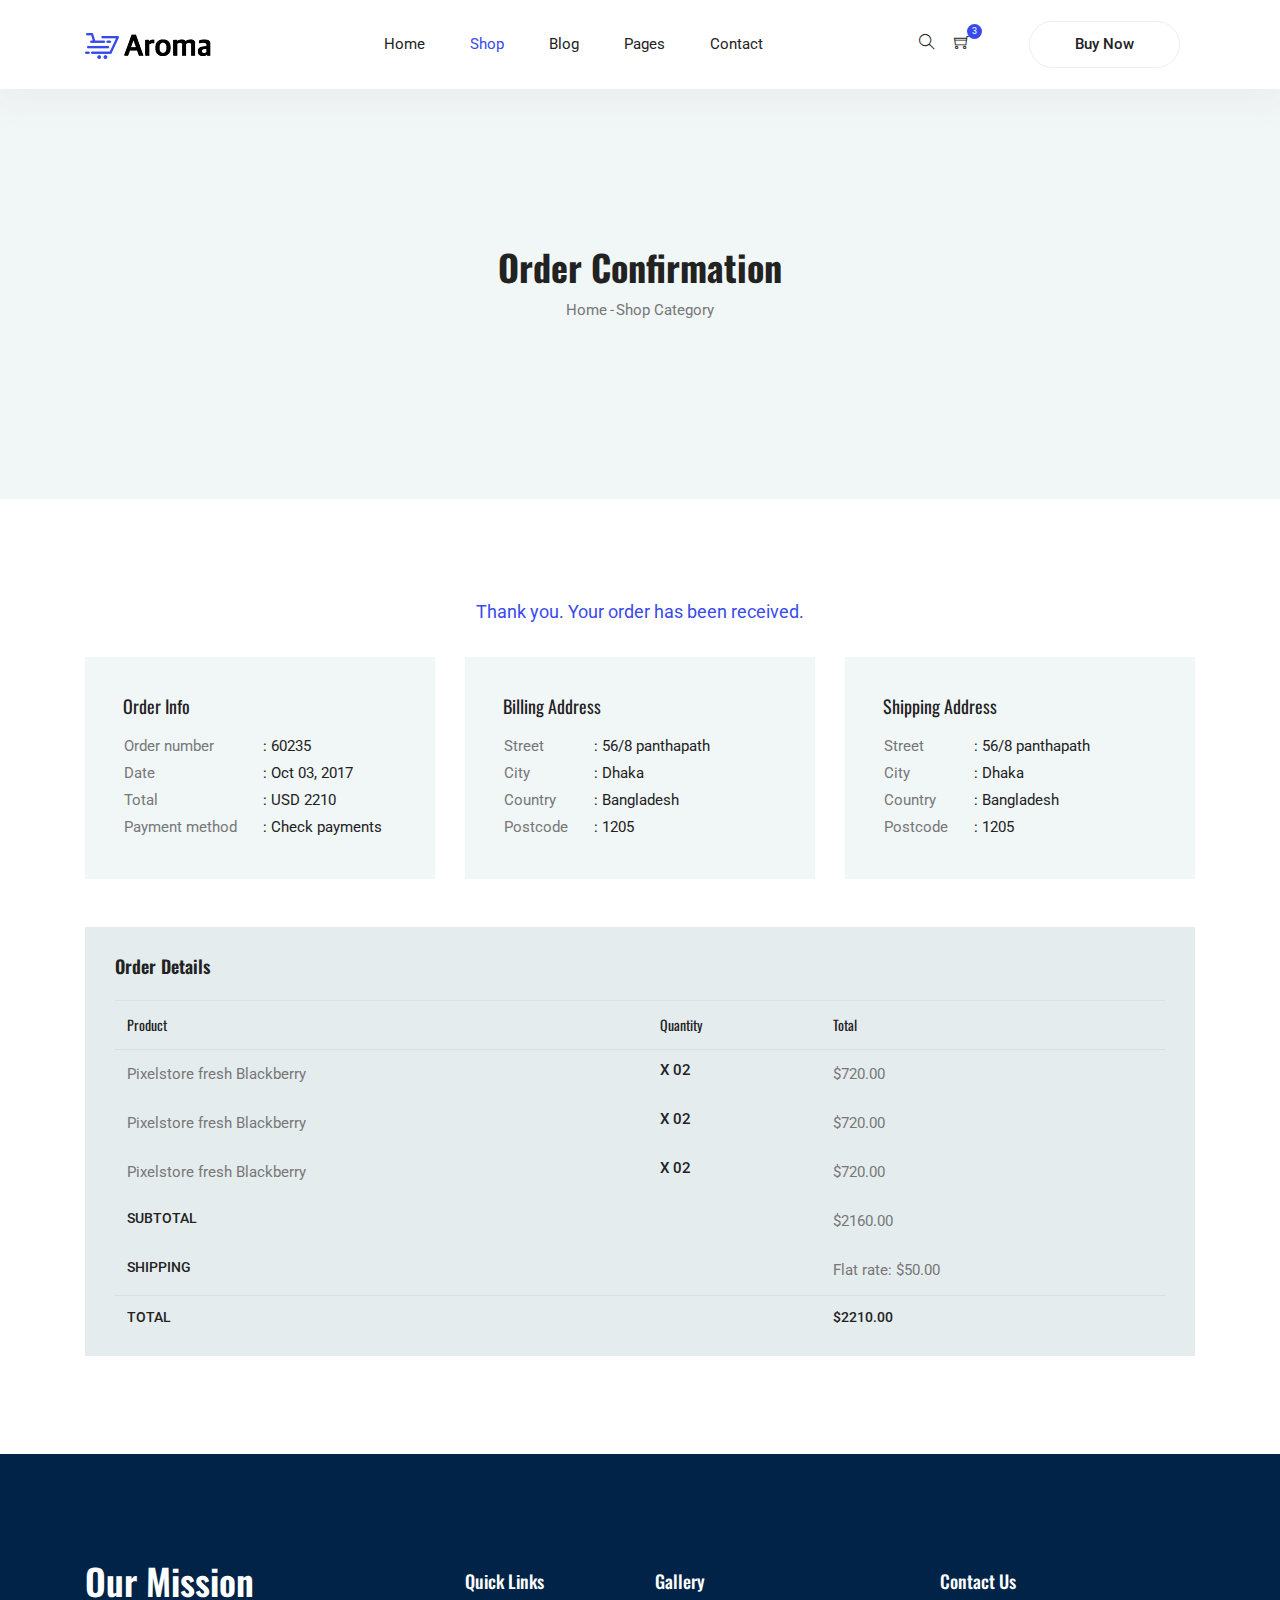
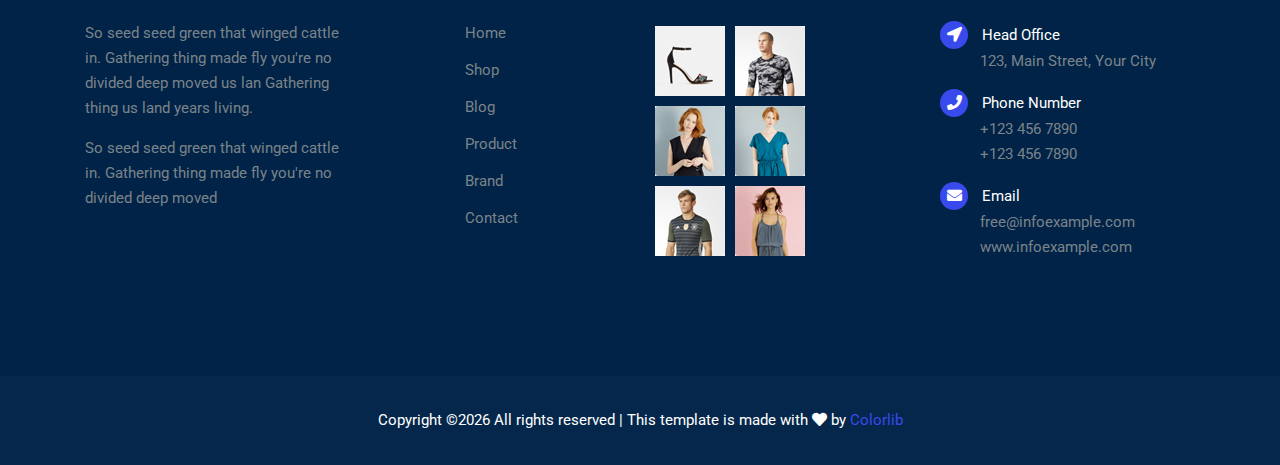
<file: aroma-master/confirmation.html>
<!DOCTYPE html>
<html lang="en">
<head>
  <meta charset="UTF-8">
  <meta name="viewport" content="width=device-width, initial-scale=1.0">
  <meta http-equiv="X-UA-Compatible" content="ie=edge">
  <title>Aroma Shop</title>
	<link rel="icon" href="img/Fevicon.png" type="image/png">
  <link rel="stylesheet" href="vendors/bootstrap/bootstrap.min.css">
  <link rel="stylesheet" href="vendors/fontawesome/css/all.min.css">
	<link rel="stylesheet" href="vendors/themify-icons/themify-icons.css">
	<link rel="stylesheet" href="vendors/linericon/style.css">
  <link rel="stylesheet" href="vendors/owl-carousel/owl.theme.default.min.css">
  <link rel="stylesheet" href="vendors/owl-carousel/owl.carousel.min.css">
  <link rel="stylesheet" href="vendors/nice-select/nice-select.css">
  <link rel="stylesheet" href="vendors/nouislider/nouislider.min.css">

  <link rel="stylesheet" href="css/style.css">
</head>
<body>
  <!--================ Start Header Menu Area =================-->
	<header class="header_area">
    <div class="main_menu">
      <nav class="navbar navbar-expand-lg navbar-light">
        <div class="container">
          <a class="navbar-brand logo_h" href="index.html"><img src="img/logo.png" alt=""></a>
          <button class="navbar-toggler" type="button" data-toggle="collapse" data-target="#navbarSupportedContent"
            aria-controls="navbarSupportedContent" aria-expanded="false" aria-label="Toggle navigation">
            <span class="icon-bar"></span>
            <span class="icon-bar"></span>
            <span class="icon-bar"></span>
          </button>
          <div class="collapse navbar-collapse offset" id="navbarSupportedContent">
            <ul class="nav navbar-nav menu_nav ml-auto mr-auto">
              <li class="nav-item"><a class="nav-link" href="index.html">Home</a></li>
              <li class="nav-item active submenu dropdown">
                <a href="#" class="nav-link dropdown-toggle" data-toggle="dropdown" role="button" aria-haspopup="true"
                  aria-expanded="false">Shop</a>
                <ul class="dropdown-menu">
                  <li class="nav-item"><a class="nav-link" href="category.html">Shop Category</a></li>
                  <li class="nav-item"><a class="nav-link" href="single-product.html">Product Details</a></li>
                  <li class="nav-item"><a class="nav-link" href="checkout.html">Product Checkout</a></li>
                  <li class="nav-item"><a class="nav-link" href="confirmation.html">Confirmation</a></li>
                  <li class="nav-item"><a class="nav-link" href="cart.html">Shopping Cart</a></li>
                </ul>
							</li>
              <li class="nav-item submenu dropdown">
                <a href="#" class="nav-link dropdown-toggle" data-toggle="dropdown" role="button" aria-haspopup="true"
                  aria-expanded="false">Blog</a>
                <ul class="dropdown-menu">
                  <li class="nav-item"><a class="nav-link" href="blog.html">Blog</a></li>
                  <li class="nav-item"><a class="nav-link" href="single-blog.html">Blog Details</a></li>
                </ul>
							</li>
							<li class="nav-item submenu dropdown">
                <a href="#" class="nav-link dropdown-toggle" data-toggle="dropdown" role="button" aria-haspopup="true"
                  aria-expanded="false">Pages</a>
                <ul class="dropdown-menu">
                  <li class="nav-item"><a class="nav-link" href="login.html">Login</a></li>
                  <li class="nav-item"><a class="nav-link" href="register.html">Register</a></li>
                  <li class="nav-item"><a class="nav-link" href="tracking-order.html">Tracking</a></li>
                </ul>
              </li>
              <li class="nav-item"><a class="nav-link" href="contact.html">Contact</a></li>
            </ul>

            <ul class="nav-shop">
              <li class="nav-item"><button><i class="ti-search"></i></button></li>
              <li class="nav-item"><button><i class="ti-shopping-cart"></i><span class="nav-shop__circle">3</span></button> </li>
              <li class="nav-item"><a class="button button-header" href="#">Buy Now</a></li>
            </ul>
          </div>
        </div>
      </nav>
    </div>
  </header>
	<!--================ End Header Menu Area =================-->
  
	<!-- ================ start banner area ================= -->	
	<section class="blog-banner-area" id="category">
		<div class="container h-100">
			<div class="blog-banner">
				<div class="text-center">
					<h1>Order Confirmation</h1>
					<nav aria-label="breadcrumb" class="banner-breadcrumb">
            <ol class="breadcrumb">
              <li class="breadcrumb-item"><a href="#">Home</a></li>
              <li class="breadcrumb-item active" aria-current="page">Shop Category</li>
            </ol>
          </nav>
				</div>
			</div>
    </div>
	</section>
	<!-- ================ end banner area ================= -->
  
  <!--================Order Details Area =================-->
  <section class="order_details section-margin--small">
    <div class="container">
      <p class="text-center billing-alert">Thank you. Your order has been received.</p>
      <div class="row mb-5">
        <div class="col-md-6 col-xl-4 mb-4 mb-xl-0">
          <div class="confirmation-card">
            <h3 class="billing-title">Order Info</h3>
            <table class="order-rable">
              <tr>
                <td>Order number</td>
                <td>: 60235</td>
              </tr>
              <tr>
                <td>Date</td>
                <td>: Oct 03, 2017</td>
              </tr>
              <tr>
                <td>Total</td>
                <td>: USD 2210</td>
              </tr>
              <tr>
                <td>Payment method</td>
                <td>: Check payments</td>
              </tr>
            </table>
          </div>
        </div>
        <div class="col-md-6 col-xl-4 mb-4 mb-xl-0">
          <div class="confirmation-card">
            <h3 class="billing-title">Billing Address</h3>
            <table class="order-rable">
              <tr>
                <td>Street</td>
                <td>: 56/8 panthapath</td>
              </tr>
              <tr>
                <td>City</td>
                <td>: Dhaka</td>
              </tr>
              <tr>
                <td>Country</td>
                <td>: Bangladesh</td>
              </tr>
              <tr>
                <td>Postcode</td>
                <td>: 1205</td>
              </tr>
            </table>
          </div>
        </div>
        <div class="col-md-6 col-xl-4 mb-4 mb-xl-0">
          <div class="confirmation-card">
            <h3 class="billing-title">Shipping Address</h3>
            <table class="order-rable">
              <tr>
                <td>Street</td>
                <td>: 56/8 panthapath</td>
              </tr>
              <tr>
                <td>City</td>
                <td>: Dhaka</td>
              </tr>
              <tr>
                <td>Country</td>
                <td>: Bangladesh</td>
              </tr>
              <tr>
                <td>Postcode</td>
                <td>: 1205</td>
              </tr>
            </table>
          </div>
        </div>
      </div>
      <div class="order_details_table">
        <h2>Order Details</h2>
        <div class="table-responsive">
          <table class="table">
            <thead>
              <tr>
                <th scope="col">Product</th>
                <th scope="col">Quantity</th>
                <th scope="col">Total</th>
              </tr>
            </thead>
            <tbody>
              <tr>
                <td>
                  <p>Pixelstore fresh Blackberry</p>
                </td>
                <td>
                  <h5>x 02</h5>
                </td>
                <td>
                  <p>$720.00</p>
                </td>
              </tr>
              <tr>
                <td>
                  <p>Pixelstore fresh Blackberry</p>
                </td>
                <td>
                  <h5>x 02</h5>
                </td>
                <td>
                  <p>$720.00</p>
                </td>
              </tr>
              <tr>
                <td>
                  <p>Pixelstore fresh Blackberry</p>
                </td>
                <td>
                  <h5>x 02</h5>
                </td>
                <td>
                  <p>$720.00</p>
                </td>
              </tr>
              <tr>
                <td>
                  <h4>Subtotal</h4>
                </td>
                <td>
                  <h5></h5>
                </td>
                <td>
                  <p>$2160.00</p>
                </td>
              </tr>
              <tr>
                <td>
                  <h4>Shipping</h4>
                </td>
                <td>
                  <h5></h5>
                </td>
                <td>
                  <p>Flat rate: $50.00</p>
                </td>
              </tr>
              <tr>
                <td>
                  <h4>Total</h4>
                </td>
                <td>
                  <h5></h5>
                </td>
                <td>
                  <h4>$2210.00</h4>
                </td>
              </tr>
            </tbody>
          </table>
        </div>
      </div>
    </div>
  </section>
  <!--================End Order Details Area =================-->



  <!--================ Start footer Area  =================-->	
	<footer>
		<div class="footer-area footer-only">
			<div class="container">
				<div class="row section_gap">
					<div class="col-lg-3 col-md-6 col-sm-6">
						<div class="single-footer-widget tp_widgets ">
							<h4 class="footer_title large_title">Our Mission</h4>
							<p>
								So seed seed green that winged cattle in. Gathering thing made fly you're no 
								divided deep moved us lan Gathering thing us land years living.
							</p>
							<p>
								So seed seed green that winged cattle in. Gathering thing made fly you're no divided deep moved 
							</p>
						</div>
					</div>
					<div class="offset-lg-1 col-lg-2 col-md-6 col-sm-6">
						<div class="single-footer-widget tp_widgets">
							<h4 class="footer_title">Quick Links</h4>
							<ul class="list">
								<li><a href="#">Home</a></li>
								<li><a href="#">Shop</a></li>
								<li><a href="#">Blog</a></li>
								<li><a href="#">Product</a></li>
								<li><a href="#">Brand</a></li>
								<li><a href="#">Contact</a></li>
							</ul>
						</div>
					</div>
					<div class="col-lg-2 col-md-6 col-sm-6">
						<div class="single-footer-widget instafeed">
							<h4 class="footer_title">Gallery</h4>
							<ul class="list instafeed d-flex flex-wrap">
								<li><img src="img/gallery/r1.jpg" alt=""></li>
								<li><img src="img/gallery/r2.jpg" alt=""></li>
								<li><img src="img/gallery/r3.jpg" alt=""></li>
								<li><img src="img/gallery/r5.jpg" alt=""></li>
								<li><img src="img/gallery/r7.jpg" alt=""></li>
								<li><img src="img/gallery/r8.jpg" alt=""></li>
							</ul>
						</div>
					</div>
					<div class="offset-lg-1 col-lg-3 col-md-6 col-sm-6">
						<div class="single-footer-widget tp_widgets">
							<h4 class="footer_title">Contact Us</h4>
							<div class="ml-40">
								<p class="sm-head">
									<span class="fa fa-location-arrow"></span>
									Head Office
								</p>
								<p>123, Main Street, Your City</p>
	
								<p class="sm-head">
									<span class="fa fa-phone"></span>
									Phone Number
								</p>
								<p>
									+123 456 7890 <br>
									+123 456 7890
								</p>
	
								<p class="sm-head">
									<span class="fa fa-envelope"></span>
									Email
								</p>
								<p>
									free@infoexample.com <br>
									www.infoexample.com
								</p>
							</div>
						</div>
					</div>
				</div>
			</div>
		</div>

		<div class="footer-bottom">
			<div class="container">
				<div class="row d-flex">
					<p class="col-lg-12 footer-text text-center">
						<!-- Link back to Colorlib can't be removed. Template is licensed under CC BY 3.0. -->
Copyright &copy;<script>document.write(new Date().getFullYear());</script> All rights reserved | This template is made with <i class="fa fa-heart" aria-hidden="true"></i> by <a href="https://colorlib.com" target="_blank">Colorlib</a>
<!-- Link back to Colorlib can't be removed. Template is licensed under CC BY 3.0. --></p>
				</div>
			</div>
		</div>
	</footer>
	<!--================ End footer Area  =================-->



  <script src="vendors/jquery/jquery-3.2.1.min.js"></script>
  <script src="vendors/bootstrap/bootstrap.bundle.min.js"></script>
  <script src="vendors/skrollr.min.js"></script>
  <script src="vendors/owl-carousel/owl.carousel.min.js"></script>
  <script src="vendors/nice-select/jquery.nice-select.min.js"></script>
  <script src="vendors/jquery.ajaxchimp.min.js"></script>
  <script src="vendors/mail-script.js"></script>
  <script src="js/main.js"></script>
</body>
</html>
</file>
<file: aroma-master/vendors/themify-icons/themify-icons.css>
@font-face {
	font-family: 'themify';
	src:url('fonts/themify.eot?-fvbane');
	src:url('fonts/themify.eot?#iefix-fvbane') format('embedded-opentype'),
		url('fonts/themify.woff?-fvbane') format('woff'),
		url('fonts/themify.ttf?-fvbane') format('truetype'),
		url('fonts/themify.svg?-fvbane#themify') format('svg');
	font-weight: normal;
	font-style: normal;
}

[class^="ti-"], [class*=" ti-"] {
	font-family: 'themify';
	speak: none;
	font-style: normal;
	font-weight: normal;
	font-variant: normal;
	text-transform: none;
	line-height: 1;

	/* Better Font Rendering =========== */
	-webkit-font-smoothing: antialiased;
	-moz-osx-font-smoothing: grayscale;
}

.ti-wand:before {
	content: "\e600";
}
.ti-volume:before {
	content: "\e601";
}
.ti-user:before {
	content: "\e602";
}
.ti-unlock:before {
	content: "\e603";
}
.ti-unlink:before {
	content: "\e604";
}
.ti-trash:before {
	content: "\e605";
}
.ti-thought:before {
	content: "\e606";
}
.ti-target:before {
	content: "\e607";
}
.ti-tag:before {
	content: "\e608";
}
.ti-tablet:before {
	content: "\e609";
}
.ti-star:before {
	content: "\e60a";
}
.ti-spray:before {
	content: "\e60b";
}
.ti-signal:before {
	content: "\e60c";
}
.ti-shopping-cart:before {
	content: "\e60d";
}
.ti-shopping-cart-full:before {
	content: "\e60e";
}
.ti-settings:before {
	content: "\e60f";
}
.ti-search:before {
	content: "\e610";
}
.ti-zoom-in:before {
	content: "\e611";
}
.ti-zoom-out:before {
	content: "\e612";
}
.ti-cut:before {
	content: "\e613";
}
.ti-ruler:before {
	content: "\e614";
}
.ti-ruler-pencil:before {
	content: "\e615";
}
.ti-ruler-alt:before {
	content: "\e616";
}
.ti-bookmark:before {
	content: "\e617";
}
.ti-bookmark-alt:before {
	content: "\e618";
}
.ti-reload:before {
	content: "\e619";
}
.ti-plus:before {
	content: "\e61a";
}
.ti-pin:before {
	content: "\e61b";
}
.ti-pencil:before {
	content: "\e61c";
}
.ti-pencil-alt:before {
	content: "\e61d";
}
.ti-paint-roller:before {
	content: "\e61e";
}
.ti-paint-bucket:before {
	content: "\e61f";
}
.ti-na:before {
	content: "\e620";
}
.ti-mobile:before {
	content: "\e621";
}
.ti-minus:before {
	content: "\e622";
}
.ti-medall:before {
	content: "\e623";
}
.ti-medall-alt:before {
	content: "\e624";
}
.ti-marker:before {
	content: "\e625";
}
.ti-marker-alt:before {
	content: "\e626";
}
.ti-arrow-up:before {
	content: "\e627";
}
.ti-arrow-right:before {
	content: "\e628";
}
.ti-arrow-left:before {
	content: "\e629";
}
.ti-arrow-down:before {
	content: "\e62a";
}
.ti-lock:before {
	content: "\e62b";
}
.ti-location-arrow:before {
	content: "\e62c";
}
.ti-link:before {
	content: "\e62d";
}
.ti-layout:before {
	content: "\e62e";
}
.ti-layers:before {
	content: "\e62f";
}
.ti-layers-alt:before {
	content: "\e630";
}
.ti-key:before {
	content: "\e631";
}
.ti-import:before {
	content: "\e632";
}
.ti-image:before {
	content: "\e633";
}
.ti-heart:before {
	content: "\e634";
}
.ti-heart-broken:before {
	content: "\e635";
}
.ti-hand-stop:before {
	content: "\e636";
}
.ti-hand-open:before {
	content: "\e637";
}
.ti-hand-drag:before {
	content: "\e638";
}
.ti-folder:before {
	content: "\e639";
}
.ti-flag:before {
	content: "\e63a";
}
.ti-flag-alt:before {
	content: "\e63b";
}
.ti-flag-alt-2:before {
	content: "\e63c";
}
.ti-eye:before {
	content: "\e63d";
}
.ti-export:before {
	content: "\e63e";
}
.ti-exchange-vertical:before {
	content: "\e63f";
}
.ti-desktop:before {
	content: "\e640";
}
.ti-cup:before {
	content: "\e641";
}
.ti-crown:before {
	content: "\e642";
}
.ti-comments:before {
	content: "\e643";
}
.ti-comment:before {
	content: "\e644";
}
.ti-comment-alt:before {
	content: "\e645";
}
.ti-close:before {
	content: "\e646";
}
.ti-clip:before {
	content: "\e647";
}
.ti-angle-up:before {
	content: "\e648";
}
.ti-angle-right:before {
	content: "\e649";
}
.ti-angle-left:before {
	content: "\e64a";
}
.ti-angle-down:before {
	content: "\e64b";
}
.ti-check:before {
	content: "\e64c";
}
.ti-check-box:before {
	content: "\e64d";
}
.ti-camera:before {
	content: "\e64e";
}
.ti-announcement:before {
	content: "\e64f";
}
.ti-brush:before {
	content: "\e650";
}
.ti-briefcase:before {
	content: "\e651";
}
.ti-bolt:before {
	content: "\e652";
}
.ti-bolt-alt:before {
	content: "\e653";
}
.ti-blackboard:before {
	content: "\e654";
}
.ti-bag:before {
	content: "\e655";
}
.ti-move:before {
	content: "\e656";
}
.ti-arrows-vertical:before {
	content: "\e657";
}
.ti-arrows-horizontal:before {
	content: "\e658";
}
.ti-fullscreen:before {
	content: "\e659";
}
.ti-arrow-top-right:before {
	content: "\e65a";
}
.ti-arrow-top-left:before {
	content: "\e65b";
}
.ti-arrow-circle-up:before {
	content: "\e65c";
}
.ti-arrow-circle-right:before {
	content: "\e65d";
}
.ti-arrow-circle-left:before {
	content: "\e65e";
}
.ti-arrow-circle-down:before {
	content: "\e65f";
}
.ti-angle-double-up:before {
	content: "\e660";
}
.ti-angle-double-right:before {
	content: "\e661";
}
.ti-angle-double-left:before {
	content: "\e662";
}
.ti-angle-double-down:before {
	content: "\e663";
}
.ti-zip:before {
	content: "\e664";
}
.ti-world:before {
	content: "\e665";
}
.ti-wheelchair:before {
	content: "\e666";
}
.ti-view-list:before {
	content: "\e667";
}
.ti-view-list-alt:before {
	content: "\e668";
}
.ti-view-grid:before {
	content: "\e669";
}
.ti-uppercase:before {
	content: "\e66a";
}
.ti-upload:before {
	content: "\e66b";
}
.ti-underline:before {
	content: "\e66c";
}
.ti-truck:before {
	content: "\e66d";
}
.ti-timer:before {
	content: "\e66e";
}
.ti-ticket:before {
	content: "\e66f";
}
.ti-thumb-up:before {
	content: "\e670";
}
.ti-thumb-down:before {
	content: "\e671";
}
.ti-text:before {
	content: "\e672";
}
.ti-stats-up:before {
	content: "\e673";
}
.ti-stats-down:before {
	content: "\e674";
}
.ti-split-v:before {
	content: "\e675";
}
.ti-split-h:before {
	content: "\e676";
}
.ti-smallcap:before {
	content: "\e677";
}
.ti-shine:before {
	content: "\e678";
}
.ti-shift-right:before {
	content: "\e679";
}
.ti-shift-left:before {
	content: "\e67a";
}
.ti-shield:before {
	content: "\e67b";
}
.ti-notepad:before {
	content: "\e67c";
}
.ti-server:before {
	content: "\e67d";
}
.ti-quote-right:before {
	content: "\e67e";
}
.ti-quote-left:before {
	content: "\e67f";
}
.ti-pulse:before {
	content: "\e680";
}
.ti-printer:before {
	content: "\e681";
}
.ti-power-off:before {
	content: "\e682";
}
.ti-plug:before {
	content: "\e683";
}
.ti-pie-chart:before {
	content: "\e684";
}
.ti-paragraph:before {
	content: "\e685";
}
.ti-panel:before {
	content: "\e686";
}
.ti-package:before {
	content: "\e687";
}
.ti-music:before {
	content: "\e688";
}
.ti-music-alt:before {
	content: "\e689";
}
.ti-mouse:before {
	content: "\e68a";
}
.ti-mouse-alt:before {
	content: "\e68b";
}
.ti-money:before {
	content: "\e68c";
}
.ti-microphone:before {
	content: "\e68d";
}
.ti-menu:before {
	content: "\e68e";
}
.ti-menu-alt:before {
	content: "\e68f";
}
.ti-map:before {
	content: "\e690";
}
.ti-map-alt:before {
	content: "\e691";
}
.ti-loop:before {
	content: "\e692";
}
.ti-location-pin:before {
	content: "\e693";
}
.ti-list:before {
	content: "\e694";
}
.ti-light-bulb:before {
	content: "\e695";
}
.ti-Italic:before {
	content: "\e696";
}
.ti-info:before {
	content: "\e697";
}
.ti-infinite:before {
	content: "\e698";
}
.ti-id-badge:before {
	content: "\e699";
}
.ti-hummer:before {
	content: "\e69a";
}
.ti-home:before {
	content: "\e69b";
}
.ti-help:before {
	content: "\e69c";
}
.ti-headphone:before {
	content: "\e69d";
}
.ti-harddrives:before {
	content: "\e69e";
}
.ti-harddrive:before {
	content: "\e69f";
}
.ti-gift:before {
	content: "\e6a0";
}
.ti-game:before {
	content: "\e6a1";
}
.ti-filter:before {
	content: "\e6a2";
}
.ti-files:before {
	content: "\e6a3";
}
.ti-file:before {
	content: "\e6a4";
}
.ti-eraser:before {
	content: "\e6a5";
}
.ti-envelope:before {
	content: "\e6a6";
}
.ti-download:before {
	content: "\e6a7";
}
.ti-direction:before {
	content: "\e6a8";
}
.ti-direction-alt:before {
	content: "\e6a9";
}
.ti-dashboard:before {
	content: "\e6aa";
}
.ti-control-stop:before {
	content: "\e6ab";
}
.ti-control-shuffle:before {
	content: "\e6ac";
}
.ti-control-play:before {
	content: "\e6ad";
}
.ti-control-pause:before {
	content: "\e6ae";
}
.ti-control-forward:before {
	content: "\e6af";
}
.ti-control-backward:before {
	content: "\e6b0";
}
.ti-cloud:before {
	content: "\e6b1";
}
.ti-cloud-up:before {
	content: "\e6b2";
}
.ti-cloud-down:before {
	content: "\e6b3";
}
.ti-clipboard:before {
	content: "\e6b4";
}
.ti-car:before {
	content: "\e6b5";
}
.ti-calendar:before {
	content: "\e6b6";
}
.ti-book:before {
	content: "\e6b7";
}
.ti-bell:before {
	content: "\e6b8";
}
.ti-basketball:before {
	content: "\e6b9";
}
.ti-bar-chart:before {
	content: "\e6ba";
}
.ti-bar-chart-alt:before {
	content: "\e6bb";
}
.ti-back-right:before {
	content: "\e6bc";
}
.ti-back-left:before {
	content: "\e6bd";
}
.ti-arrows-corner:before {
	content: "\e6be";
}
.ti-archive:before {
	content: "\e6bf";
}
.ti-anchor:before {
	content: "\e6c0";
}
.ti-align-right:before {
	content: "\e6c1";
}
.ti-align-left:before {
	content: "\e6c2";
}
.ti-align-justify:before {
	content: "\e6c3";
}
.ti-align-center:before {
	content: "\e6c4";
}
.ti-alert:before {
	content: "\e6c5";
}
.ti-alarm-clock:before {
	content: "\e6c6";
}
.ti-agenda:before {
	content: "\e6c7";
}
.ti-write:before {
	content: "\e6c8";
}
.ti-window:before {
	content: "\e6c9";
}
.ti-widgetized:before {
	content: "\e6ca";
}
.ti-widget:before {
	content: "\e6cb";
}
.ti-widget-alt:before {
	content: "\e6cc";
}
.ti-wallet:before {
	content: "\e6cd";
}
.ti-video-clapper:before {
	content: "\e6ce";
}
.ti-video-camera:before {
	content: "\e6cf";
}
.ti-vector:before {
	content: "\e6d0";
}
.ti-themify-logo:before {
	content: "\e6d1";
}
.ti-themify-favicon:before {
	content: "\e6d2";
}
.ti-themify-favicon-alt:before {
	content: "\e6d3";
}
.ti-support:before {
	content: "\e6d4";
}
.ti-stamp:before {
	content: "\e6d5";
}
.ti-split-v-alt:before {
	content: "\e6d6";
}
.ti-slice:before {
	content: "\e6d7";
}
.ti-shortcode:before {
	content: "\e6d8";
}
.ti-shift-right-alt:before {
	content: "\e6d9";
}
.ti-shift-left-alt:before {
	content: "\e6da";
}
.ti-ruler-alt-2:before {
	content: "\e6db";
}
.ti-receipt:before {
	content: "\e6dc";
}
.ti-pin2:before {
	content: "\e6dd";
}
.ti-pin-alt:before {
	content: "\e6de";
}
.ti-pencil-alt2:before {
	content: "\e6df";
}
.ti-palette:before {
	content: "\e6e0";
}
.ti-more:before {
	content: "\e6e1";
}
.ti-more-alt:before {
	content: "\e6e2";
}
.ti-microphone-alt:before {
	content: "\e6e3";
}
.ti-magnet:before {
	content: "\e6e4";
}
.ti-line-double:before {
	content: "\e6e5";
}
.ti-line-dotted:before {
	content: "\e6e6";
}
.ti-line-dashed:before {
	content: "\e6e7";
}
.ti-layout-width-full:before {
	content: "\e6e8";
}
.ti-layout-width-default:before {
	content: "\e6e9";
}
.ti-layout-width-default-alt:before {
	content: "\e6ea";
}
.ti-layout-tab:before {
	content: "\e6eb";
}
.ti-layout-tab-window:before {
	content: "\e6ec";
}
.ti-layout-tab-v:before {
	content: "\e6ed";
}
.ti-layout-tab-min:before {
	content: "\e6ee";
}
.ti-layout-slider:before {
	content: "\e6ef";
}
.ti-layout-slider-alt:before {
	content: "\e6f0";
}
.ti-layout-sidebar-right:before {
	content: "\e6f1";
}
.ti-layout-sidebar-none:before {
	content: "\e6f2";
}
.ti-layout-sidebar-left:before {
	content: "\e6f3";
}
.ti-layout-placeholder:before {
	content: "\e6f4";
}
.ti-layout-menu:before {
	content: "\e6f5";
}
.ti-layout-menu-v:before {
	content: "\e6f6";
}
.ti-layout-menu-separated:before {
	content: "\e6f7";
}
.ti-layout-menu-full:before {
	content: "\e6f8";
}
.ti-layout-media-right-alt:before {
	content: "\e6f9";
}
.ti-layout-media-right:before {
	content: "\e6fa";
}
.ti-layout-media-overlay:before {
	content: "\e6fb";
}
.ti-layout-media-overlay-alt:before {
	content: "\e6fc";
}
.ti-layout-media-overlay-alt-2:before {
	content: "\e6fd";
}
.ti-layout-media-left-alt:before {
	content: "\e6fe";
}
.ti-layout-media-left:before {
	content: "\e6ff";
}
.ti-layout-media-center-alt:before {
	content: "\e700";
}
.ti-layout-media-center:before {
	content: "\e701";
}
.ti-layout-list-thumb:before {
	content: "\e702";
}
.ti-layout-list-thumb-alt:before {
	content: "\e703";
}
.ti-layout-list-post:before {
	content: "\e704";
}
.ti-layout-list-large-image:before {
	content: "\e705";
}
.ti-layout-line-solid:before {
	content: "\e706";
}
.ti-layout-grid4:before {
	content: "\e707";
}
.ti-layout-grid3:before {
	content: "\e708";
}
.ti-layout-grid2:before {
	content: "\e709";
}
.ti-layout-grid2-thumb:before {
	content: "\e70a";
}
.ti-layout-cta-right:before {
	content: "\e70b";
}
.ti-layout-cta-left:before {
	content: "\e70c";
}
.ti-layout-cta-center:before {
	content: "\e70d";
}
.ti-layout-cta-btn-right:before {
	content: "\e70e";
}
.ti-layout-cta-btn-left:before {
	content: "\e70f";
}
.ti-layout-column4:before {
	content: "\e710";
}
.ti-layout-column3:before {
	content: "\e711";
}
.ti-layout-column2:before {
	content: "\e712";
}
.ti-layout-accordion-separated:before {
	content: "\e713";
}
.ti-layout-accordion-merged:before {
	content: "\e714";
}
.ti-layout-accordion-list:before {
	content: "\e715";
}
.ti-ink-pen:before {
	content: "\e716";
}
.ti-info-alt:before {
	content: "\e717";
}
.ti-help-alt:before {
	content: "\e718";
}
.ti-headphone-alt:before {
	content: "\e719";
}
.ti-hand-point-up:before {
	content: "\e71a";
}
.ti-hand-point-right:before {
	content: "\e71b";
}
.ti-hand-point-left:before {
	content: "\e71c";
}
.ti-hand-point-down:before {
	content: "\e71d";
}
.ti-gallery:before {
	content: "\e71e";
}
.ti-face-smile:before {
	content: "\e71f";
}
.ti-face-sad:before {
	content: "\e720";
}
.ti-credit-card:before {
	content: "\e721";
}
.ti-control-skip-forward:before {
	content: "\e722";
}
.ti-control-skip-backward:before {
	content: "\e723";
}
.ti-control-record:before {
	content: "\e724";
}
.ti-control-eject:before {
	content: "\e725";
}
.ti-comments-smiley:before {
	content: "\e726";
}
.ti-brush-alt:before {
	content: "\e727";
}
.ti-youtube:before {
	content: "\e728";
}
.ti-vimeo:before {
	content: "\e729";
}
.ti-twitter:before {
	content: "\e72a";
}
.ti-time:before {
	content: "\e72b";
}
.ti-tumblr:before {
	content: "\e72c";
}
.ti-skype:before {
	content: "\e72d";
}
.ti-share:before {
	content: "\e72e";
}
.ti-share-alt:before {
	content: "\e72f";
}
.ti-rocket:before {
	content: "\e730";
}
.ti-pinterest:before {
	content: "\e731";
}
.ti-new-window:before {
	content: "\e732";
}
.ti-microsoft:before {
	content: "\e733";
}
.ti-list-ol:before {
	content: "\e734";
}
.ti-linkedin:before {
	content: "\e735";
}
.ti-layout-sidebar-2:before {
	content: "\e736";
}
.ti-layout-grid4-alt:before {
	content: "\e737";
}
.ti-layout-grid3-alt:before {
	content: "\e738";
}
.ti-layout-grid2-alt:before {
	content: "\e739";
}
.ti-layout-column4-alt:before {
	content: "\e73a";
}
.ti-layout-column3-alt:before {
	content: "\e73b";
}
.ti-layout-column2-alt:before {
	content: "\e73c";
}
.ti-instagram:before {
	content: "\e73d";
}
.ti-google:before {
	content: "\e73e";
}
.ti-github:before {
	content: "\e73f";
}
.ti-flickr:before {
	content: "\e740";
}
.ti-facebook:before {
	content: "\e741";
}
.ti-dropbox:before {
	content: "\e742";
}
.ti-dribbble:before {
	content: "\e743";
}
.ti-apple:before {
	content: "\e744";
}
.ti-android:before {
	content: "\e745";
}
.ti-save:before {
	content: "\e746";
}
.ti-save-alt:before {
	content: "\e747";
}
.ti-yahoo:before {
	content: "\e748";
}
.ti-wordpress:before {
	content: "\e749";
}
.ti-vimeo-alt:before {
	content: "\e74a";
}
.ti-twitter-alt:before {
	content: "\e74b";
}
.ti-tumblr-alt:before {
	content: "\e74c";
}
.ti-trello:before {
	content: "\e74d";
}
.ti-stack-overflow:before {
	content: "\e74e";
}
.ti-soundcloud:before {
	content: "\e74f";
}
.ti-sharethis:before {
	content: "\e750";
}
.ti-sharethis-alt:before {
	content: "\e751";
}
.ti-reddit:before {
	content: "\e752";
}
.ti-pinterest-alt:before {
	content: "\e753";
}
.ti-microsoft-alt:before {
	content: "\e754";
}
.ti-linux:before {
	content: "\e755";
}
.ti-jsfiddle:before {
	content: "\e756";
}
.ti-joomla:before {
	content: "\e757";
}
.ti-html5:before {
	content: "\e758";
}
.ti-flickr-alt:before {
	content: "\e759";
}
.ti-email:before {
	content: "\e75a";
}
.ti-drupal:before {
	content: "\e75b";
}
.ti-dropbox-alt:before {
	content: "\e75c";
}
.ti-css3:before {
	content: "\e75d";
}
.ti-rss:before {
	content: "\e75e";
}
.ti-rss-alt:before {
	content: "\e75f";
}
</file>
<file: aroma-master/vendors/nice-select/nice-select.css>
.nice-select {
  -webkit-tap-highlight-color: transparent;
  background-color: #fff;
  border-radius: 5px;
  border: solid 1px #e8e8e8;
  box-sizing: border-box;
  clear: both;
  cursor: pointer;
  display: block;
  float: left;
  font-family: inherit;
  font-size: 14px;
  font-weight: normal;
  height: 42px;
  line-height: 40px;
  outline: none;
  padding-left: 18px;
  padding-right: 30px;
  position: relative;
  text-align: left !important;
  -webkit-transition: all 0.2s ease-in-out;
  transition: all 0.2s ease-in-out;
  -webkit-user-select: none;
     -moz-user-select: none;
      -ms-user-select: none;
          user-select: none;
  white-space: nowrap;
  width: auto; }
  .nice-select:hover {
    border-color: #dbdbdb; }
  .nice-select:active, .nice-select.open, .nice-select:focus {
    border-color: #999; }
  .nice-select:after {
    border-bottom: 2px solid #999;
    border-right: 2px solid #999;
    content: '';
    display: block;
    height: 5px;
    margin-top: -4px;
    pointer-events: none;
    position: absolute;
    right: 12px;
    top: 50%;
    -webkit-transform-origin: 66% 66%;
        -ms-transform-origin: 66% 66%;
            transform-origin: 66% 66%;
    -webkit-transform: rotate(45deg);
        -ms-transform: rotate(45deg);
            transform: rotate(45deg);
    -webkit-transition: all 0.15s ease-in-out;
    transition: all 0.15s ease-in-out;
    width: 5px; }
  .nice-select.open:after {
    -webkit-transform: rotate(-135deg);
        -ms-transform: rotate(-135deg);
            transform: rotate(-135deg); }
  .nice-select.open .list {
    opacity: 1;
    pointer-events: auto;
    -webkit-transform: scale(1) translateY(0);
        -ms-transform: scale(1) translateY(0);
            transform: scale(1) translateY(0); }
  .nice-select.disabled {
    border-color: #ededed;
    color: #999;
    pointer-events: none; }
    .nice-select.disabled:after {
      border-color: #cccccc; }
  .nice-select.wide {
    width: 100%; }
    .nice-select.wide .list {
      left: 0 !important;
      right: 0 !important; }
  .nice-select.right {
    float: right; }
    .nice-select.right .list {
      left: auto;
      right: 0; }
  .nice-select.small {
    font-size: 12px;
    height: 36px;
    line-height: 34px; }
    .nice-select.small:after {
      height: 4px;
      width: 4px; }
    .nice-select.small .option {
      line-height: 34px;
      min-height: 34px; }
  .nice-select .list {
    background-color: #fff;
    border-radius: 5px;
    box-shadow: 0 0 0 1px rgba(68, 68, 68, 0.11);
    box-sizing: border-box;
    margin-top: 4px;
    opacity: 0;
    overflow: hidden;
    padding: 0;
    pointer-events: none;
    position: absolute;
    top: 100%;
    left: 0;
    -webkit-transform-origin: 50% 0;
        -ms-transform-origin: 50% 0;
            transform-origin: 50% 0;
    -webkit-transform: scale(0.75) translateY(-21px);
        -ms-transform: scale(0.75) translateY(-21px);
            transform: scale(0.75) translateY(-21px);
    -webkit-transition: all 0.2s cubic-bezier(0.5, 0, 0, 1.25), opacity 0.15s ease-out;
    transition: all 0.2s cubic-bezier(0.5, 0, 0, 1.25), opacity 0.15s ease-out;
    z-index: 9; }
    .nice-select .list:hover .option:not(:hover) {
      background-color: transparent !important; }
  .nice-select .option {
    cursor: pointer;
    font-weight: 400;
    line-height: 40px;
    list-style: none;
    min-height: 40px;
    outline: none;
    padding-left: 18px;
    padding-right: 29px;
    text-align: left;
    -webkit-transition: all 0.2s;
    transition: all 0.2s; }
    .nice-select .option:hover, .nice-select .option.focus, .nice-select .option.selected.focus {
      background-color: #f6f6f6; }
    .nice-select .option.selected {
      font-weight: bold; }
    .nice-select .option.disabled {
      background-color: transparent;
      color: #999;
      cursor: default; }

.no-csspointerevents .nice-select .list {
  display: none; }

.no-csspointerevents .nice-select.open .list {
  display: block; }
</file>
<file: aroma-master/css/style.css>
@import url("https://fonts.googleapis.com/css?family=Oswald:400,500,600");
@import url("https://fonts.googleapis.com/css?family=Roboto:400,500");

body {
    color: #777;
    font-family: "Roboto", sans-serif;
    font-size: 15px;
    font-weight: 400;
    line-height: 1.667
}

ul {
    list-style-type: none;
    margin: 0;
    padding: 0
}
.media
a:hover {
    text-decoration: none
}

button {
    cursor: pointer
}

button:focus {
    outline: 0;
    box-shadow: none
}

h1,
h2,
h3,
h4,
h5,
h6 {
    font-family: "Oswald", sans-serif;
    color: #222;
    line-height: 1.1
}

h1,
.h1 {
    font-size: 50px;
    font-weight: 700
}

h2,
.h2 {
    font-size: 36px;
    font-weight: 600
}

h3,
.h3 {
    font-size: 26px;
    font-weight: 600
}

@media (min-width: 600px) {

    h3,
    .h3 {
        font-size: 36px
    }
}

h4,
.h4 {
    font-size: 20px;
    font-weight: 400;
    line-height: 1.3
}

a {
    display: inline-block
}

.fixed {
    background: #fff;
    position: fixed !important;
    top: 0;
    left: 0;
    width: 100% !important
}

.owl-carousel .owl-stage {
    display: flex
}

.section-margin {
    margin: 45px 0
}

@media (min-width: 980px) {
    .section-margin {
        margin: 70px 0
    }
}

@media (min-width: 1100px) {
    .section-margin {
        margin: 120px 0
    }

    .section-margin.calc-60px {
        margin: 120px 0 70px 0
    }
}

.section-margin--small {
    margin: 35px 0
}

@media (min-width: 1000px) {
    .section-margin--small {
        margin: 98px 0
    }
}

.section-padding {
    padding: 60px 0
}

@media (min-width: 1000px) {
    .section-padding {
        padding: 130px 0
    }
}

.pb-60px {
    padding-bottom: 60px
}

.pt-60px {
    padding-top: 60px
}

.ml-40 {
    margin-left: 40px
}

.header_area {
    position: relative;
    width: 100%;
    z-index: 9999;
    transition: background 0.4s, all 0.3s linear;
    box-shadow: 0px 10px 27px 3px rgba(221, 221, 221, 0.3)
}

.header_area .navbar {
    background: transparent;
    padding: 0px;
    border: 0px;
    border-radius: 0px
}

.header_area .navbar .nav .nav-item {
    margin-right: 45px
}

.header_area .navbar .nav .nav-item .nav-link {
    text-transform: capitalize;
    color: #222;
    display: inline-block
}

@media (min-width: 991px) {
    .header_area .navbar .nav .nav-item .nav-link {
        padding: 32px 0px
    }
}

.header_area .navbar .nav .nav-item .nav-link:after {
    display: none
}

.header_area .navbar .nav .nav-item:hover .nav-link,
.header_area .navbar .nav .nav-item.active .nav-link {
    color: #384aeb
}

.header_area .navbar .nav .nav-item.submenu {
    position: relative
}

.header_area .navbar .nav .nav-item.submenu ul {
    border: none;
    padding: 0px;
    border-radius: 0px;
    box-shadow: none;
    margin: 0px;
    background: #fff
}

@media (min-width: 992px) {
    .header_area .navbar .nav .nav-item.submenu ul {
        position: absolute;
        top: 120%;
        left: 0px;
        min-width: 200px;
        text-align: left;
        opacity: 0;
        transition: all 300ms ease-in;
        visibility: hidden;
        display: block;
        border: none;
        padding: 0px;
        border-radius: 0px
    }
}

.header_area .navbar .nav .nav-item.submenu ul:before {
    content: "";
    width: 0;
    height: 0;
    border-style: solid;
    border-width: 10px 10px 0 10px;
    border-color: #eeeeee transparent transparent transparent;
    position: absolute;
    right: 24px;
    top: 45px;
    z-index: 3;
    opacity: 0;
    transition: all 400ms linear
}

.header_area .navbar .nav .nav-item.submenu ul .nav-item {
    display: block;
    float: none;
    margin-right: 0px;
    border-bottom: 1px solid #ededed;
    margin-left: 0px;
    transition: all 0.4s linear
}

.header_area .navbar .nav .nav-item.submenu ul .nav-item .nav-link {
    line-height: 45px;
    color: #222;
    padding: 0px 30px;
    transition: all 150ms linear;
    display: block;
    margin-right: 0px
}

.header_area .navbar .nav .nav-item.submenu ul .nav-item:last-child {
    border-bottom: none
}

.header_area .navbar .nav .nav-item.submenu ul .nav-item:hover .nav-link {
    background: #384aeb;
    color: #fff
}

@media (min-width: 992px) {
    .header_area .navbar .nav .nav-item.submenu:hover ul {
        visibility: visible;
        opacity: 1;
        top: 100%
    }
}

.header_area .navbar .nav .nav-item.submenu:hover ul .nav-item {
    margin-top: 0px
}

.header_area .navbar .nav .nav-item:last-child {
    margin-right: 0px
}

.header_area .navbar .search {
    font-size: 12px;
    line-height: 60px;
    display: inline-block;
    color: #222
}

.header_area .navbar .search i {
    font-weight: 600
}

.header_area.navbar_fixed .main_menu {
    position: fixed;
    width: 100%;
    top: -70px;
    left: 0;
    right: 0;
    background: #ffffff;
    -webkit-transform: translateY(70px);
    -moz-transform: translateY(70px);
    -ms-transform: translateY(70px);
    -o-transform: translateY(70px);
    transform: translateY(70px);
    -webkit-transition: all 0.3s ease 0s;
    -moz-transition: all 0.3s ease 0s;
    -o-transition: all 0.3s ease 0s;
    transition: all 0.3s ease 0s;
    box-shadow: 0px 3px 16px 0px rgba(0, 0, 0, 0.1)
}

.header_area.navbar_fixed .main_menu .navbar .nav .nav-item .nav-link {
    line-height: 70px
}

#search_input_box {
    text-align: center;
    padding: 5px 20px
}

#search_input_box .form-control {
    padding-left: 0;
    background: transparent;
    border: 0;
    color: #ffffff;
    font-weight: 600;
    font-size: 18px
}

#search_input_box .form-control:focus {
    box-shadow: none;
    outline: none
}

#search_input_box input.placeholder {
    color: #ffffff;
    font-size: 16px
}

#search_input_box input:-moz-placeholder {
    color: #ffffff;
    font-size: 16px
}

#search_input_box input::-moz-placeholder {
    color: #ffffff;
    font-size: 16px
}

#search_input_box input::-webkit-input-placeholder {
    color: #ffffff;
    font-size: 16px
}

#search_input_box .btn {
    width: 0;
    height: 0;
    padding: 0;
    border: 0
}

#search_input_box .lnr-cross {
    color: #fff;
    font-weight: 600;
    cursor: pointer;
    padding: 10px 0
}

.header-top {
    background: #000000
}

@media (max-width: 991px) {
    .header-top {
        display: none
    }
}

.header-top a {
    color: #fff
}

.header-top ul li {
    display: inline-block;
    margin-left: 15px
}

.header-top .header-top-left a {
    margin-right: 60px;
    font-weight: 600
}

.header-top .header-top-left a .text {
    margin-top: -2px
}

.header-top .header-top-left a .text span {
    font-size: 14px;
    color: #ffffff
}

.header-top .header-top-left a .lnr {
    color: #ffffff;
    margin-right: 8px
}

@media (max-width: 767px) {
    .header-top .header-top-left .text {
        display: none
    }
}

.header-top .header-top-right {
    text-align: right
}

.header-top .header-top-right a {
    padding: 0 20px;
    height: 40px;
    display: inline-block;
    line-height: 40px;
    font-size: 14px;
    font-weight: 600;
    font-family: "Oswald", sans-serif;
    background: transparent;
    -webkit-transition: all 0.3s ease 0s;
    -moz-transition: all 0.3s ease 0s;
    -o-transition: all 0.3s ease 0s;
    transition: all 0.3s ease 0s
}

.nav-shop li {
    display: inline-block;
    margin-right: 15px
}

.nav-shop li i,
.nav-shop li span {
    font-size: 16px;
    color: #222
}

.nav-shop li button {
    padding: 0;
    border: 0;
    background: transparent;
    position: relative
}

.nav-shop li button .nav-shop__circle {
    font-size: 9px;
    display: inline-block;
    background: #384aeb;
    color: #fff;
    padding: 0px 5px;
    border-radius: 50%;
    position: absolute;
    top: -8px;
    right: -12px
}

.nav-shop li:last-child {
    margin-left: 40px
}

@media (max-width: 1619px) {
    .header_area .navbar .search {
        margin-left: 40px
    }
}

@media (max-width: 1199px) {
    .header_area .navbar .nav .nav-item {
        margin-right: 28px
    }

    .home_banner_area .banner_inner {
        padding: 100px 0px
    }

    .header_area .navbar .tickets_btn {
        margin-left: 40px
    }
}

@media (max-width: 991px) {
    .navbar-toggler {
        border: none;
        border-radius: 0px;
        padding: 0px;
        cursor: pointer;
        margin-top: 27px;
        margin-bottom: 23px
    }

    .header_area .navbar {
        background: #ffffff
    }

    .navbar-toggler[aria-expanded="false"] span:nth-child(2) {
        opacity: 1
    }

    .navbar-toggler[aria-expanded="true"] span:nth-child(2) {
        opacity: 0
    }

    .navbar-toggler[aria-expanded="true"] span:first-child {
        transform: rotate(-45deg);
        position: relative;
        top: 7.5px
    }

    .navbar-toggler[aria-expanded="true"] span:last-child {
        transform: rotate(45deg);
        bottom: 6px;
        position: relative
    }

    .navbar-toggler span {
        display: block;
        width: 25px;
        height: 3px;
        background: #384aeb;
        margin: auto;
        margin-bottom: 4px;
        transition: all 400ms linear;
        cursor: pointer
    }

    .navbar .container {
        padding-left: 15px;
        padding-right: 15px
    }

    .nav {
        padding: 0px 0px
    }

    .header_area+section,
    .header_area+row,
    .header_area+div {
        margin-top: 117px
    }

    .header_top .nav {
        padding: 0px
    }

    .header_area .navbar .nav .nav-item .nav-link {
        line-height: 30px;
        margin-right: 0px;
        display: block;
        border-bottom: 1px solid #ededed33;
        border-radius: 0px
    }

    .header_area .navbar .nav-shop {
        padding-bottom: 40px
    }

    .header_area .navbar .search {
        margin-left: 0px
    }

    .header_area .navbar-collapse {
        max-height: 340px;
        overflow-y: scroll
    }

    .header_area .navbar .nav .nav-item.submenu ul .nav-item .nav-link {
        padding: 0px 15px
    }

    .header_area .navbar .nav .nav-item {
        margin-right: 0px
    }

    .header_area+section,
    .header_area+row,
    .header_area+div {
        margin-top: 0px;
        padding-top: 71px
    }

    .header_area.navbar_fixed .main_menu .navbar .nav .nav-item .nav-link {
        line-height: 40px
    }

    .categories_post img {
        width: 100%
    }

    .categories_post {
        max-width: 360px;
        margin: 0 auto
    }

    .blog_categorie_area .col-lg-4 {
        margin-top: 30px
    }

    .blog_area {
        padding-bottom: 80px
    }

    .single-post-area .blog_right_sidebar {
        margin-top: 30px
    }

    .contact_info {
        margin-bottom: 50px
    }

    .home_banner_area .donation_inner {
        margin-bottom: -30px
    }

    .home_banner_area .dontation_item {
        max-width: 350px;
        margin: auto
    }

    .footer-area .col-sm-6 {
        margin-bottom: 30px
    }

    .header_area .navbar .tickets_btn {
        margin-left: 0px
    }

    .home_banner_area {
        min-height: 700px
    }
}

@media (max-width: 767px) {
    .home_banner_area {
        min-height: 500px
    }

    .home_banner_area .banner_inner {
        min-height: 500px
    }

    .home_banner_area .banner_inner .banner_content {
        margin-top: 0px
    }

    .blog_banner .banner_inner .blog_b_text h2 {
        font-size: 40px;
        line-height: 50px
    }

    .blog_info.text-right {
        text-align: left !important;
        margin-bottom: 10px
    }

    .home_banner_area .banner_inner .banner_content h3 {
        font-size: 30px
    }

    .home_banner_area .banner_inner .banner_content p br {
        display: none
    }

    .home_banner_area .banner_inner .banner_content h3 span {
        line-height: 45px;
        padding-bottom: 0px;
        padding-top: 0px
    }

    .footer-bottom {
        text-align: center
    }

    .footer-bottom .footer-social {
        text-align: center;
        margin-top: 15px
    }
}

@media (max-width: 575px) {
    .top_menu {
        display: none
    }

    .header_area+section,
    .header_area+row,
    .header_area+div {
        margin-top: 0px;
        padding-top: 71px
    }

    .home_banner_area .banner_inner .banner_content h2 {
        font-size: 40px;
        line-height: 44px
    }

    .home_banner_area {
        min-height: 500px
    }

    .home_banner_area .banner_inner {
        min-height: 500px
    }

    .blog_banner .banner_inner .blog_b_text {
        margin-top: 0px
    }

    .home_banner_area .banner_inner .banner_content img {
        display: none
    }

    .home_banner_area .banner_inner .banner_content h5 {
        margin-top: 0px
    }

    .sample-text-area {
        padding: 70px 0 70px 0
    }

    .generic-blockquote {
        padding: 30px 15px 30px 30px
    }

    .blog_details h2 {
        font-size: 20px;
        line-height: 30px
    }

    .blog_banner .banner_inner .blog_b_text h2 {
        font-size: 28px;
        line-height: 38px
    }

    .footer-area {
        padding: 70px 0px
    }

    .single-footer-widget .sub-btn {
        right: 0px
    }
}

@media (max-width: 480px) {
    .header_area .navbar-collapse {
        max-height: 250px
    }

    .home_banner_area .banner_inner .banner_content {
        margin-top: 0px
    }

    .home_banner_area .banner_inner .banner_content h3 {
        font-size: 24px
    }

    .banner_area .banner_inner .banner_content h2 {
        font-size: 32px
    }

    .comments-area .thumb {
        margin-right: 10px
    }
}

.section-intro p {
    margin-bottom: 3px
}

.section-intro__style {
    border-bottom: 2px solid #384aeb;
    padding-bottom: 8px
}

.hero-banner {
    background: #F1F6F7;
    position: relative;
    margin-bottom: 10px
}

@media (min-width: 991px) {
    .hero-banner {
        z-index: 111
    }
}

.hero-banner::before {
    content: "";
    display: block;
    width: 5%;
    height: 100%;
    background: #384aeb;
    position: absolute;
    top: 0;
    left: 0
}

@media (min-width: 575px) {
    .hero-banner::before {
        width: 20%
    }
}

@media (min-width: 991px) {
    .hero-banner::before {
        width: 35%
    }
}

.hero-banner__img {
    position: relative;
    top: 1px
}

@media (max-width: 575px) {
    .hero-banner__content {
        padding-bottom: 50px
    }
}

@media (min-width: 1000px) {
    .hero-banner__content {
        max-width: 495px
    }
}

.hero-banner__content h4 {
    font-size: 30px;
    font-family: "Roboto", sans-serif;
    color: #555555;
    margin-bottom: 12px
}

.hero-banner__content h1 {
    font-family: "Roboto", sans-serif;
    font-size: 25px;
    text-transform: uppercase;
    font-weight: 700;
    margin-bottom: 10px
}

@media (min-width: 767px) {
    .hero-banner__content h1 {
        font-size: 30px;
        margin-bottom: 25px
    }
}

@media (min-width: 991px) {
    .hero-banner__content h1 {
        font-size: 50px
    }
}

.hero-banner__content p {
    margin-bottom: 10px
}

@media (min-width: 767px) {
    .hero-banner__content p {
        margin-bottom: 40px
    }
}

.hero-carousel__slide {
    position: relative
}

.hero-carousel__slide::after {
    content: "";
    display: block;
    position: absolute;
    bottom: 0;
    left: 0;
    width: 100%;
    height: 100%;
    background: rgba(255, 255, 255, 0.8);
    transform: translateY(50px);
    opacity: 0;
    transition: all .4s ease
}

.hero-carousel__slideOverlay {
    position: absolute;
    bottom: 50px;
    background: #384aeb;
    padding: 23px 90px 23px 25px;
    transform: translateY(50px);
    opacity: 0;
    z-index: -1;
    transition: all .4s ease-in-out
}

.hero-carousel__slideOverlay h3 {
    font-size: 20px;
    font-weight: 400;
    color: #fff
}

.hero-carousel__slideOverlay p {
    color: #fff;
    margin: 0
}

.hero-carousel__slide:hover::after {
    transform: translateY(0);
    opacity: 1
}

.hero-carousel__slide:hover .hero-carousel__slideOverlay {
    transform: translateY(0);
    opacity: 1;
    z-index: 2
}

.card-product {
    border: 0;
    margin-bottom: 30px
}

.card-product p {
    margin-bottom: 0
}

.card-product__img {
    position: relative
}

.card-product__imgOverlay {
    background: rgba(255, 255, 255, 0.5);
    position: absolute;
    bottom: 0;
    left: 0;
    width: 100%;
    padding: 30px 5px;
    transform: translateY(30px);
    opacity: 0;
    z-index: -1;
    transition: all .48s ease
}

.card-product__imgOverlay li {
    display: inline-block
}

.card-product__imgOverlay li button {
    border: 0;
    border-radius: 0;
    padding: 7px 12px;
    background: #8894ff
}

.card-product__imgOverlay li button i,
.card-product__imgOverlay li button span {
    font-size: 15px;
    color: #fff;
    vertical-align: middle
}

.card-product__imgOverlay li button:hover {
    background: #384aeb
}

.card-product__imgOverlay li:not(:last-child) {
    margin-right: 5px
}

.card-product__title a {
    color: #222
}

.card-product__price {
    font-size: 18px;
    font-weight: 500
}

.card-product:hover .card-product__imgOverlay {
    opacity: 1;
    z-index: 1;
    transform: translateY(0)
}

.card-product:hover .card-product__title a {
    color: #384aeb
}

.offer {
    background: url("../img/home/parallax-bg.png") right center no-repeat;
    background-size: cover
}

@media (min-width: 1200px) {
    .offer {
        background-size: 100% 100%
    }
}

.offer__content {
    padding: 100px 0 110px 0
}

@media (min-width: 1000px) {
    .offer__content {
        padding: 122px 0 135px 0
    }
}

.offer__content h3 {
    font-size: 35px;
    font-weight: 400;
    margin-bottom: 20px
}

@media (min-width: 650px) {
    .offer__content h3 {
        font-size: 50px;
        margin-bottom: 25px
    }
}

.offer__content h4 {
    font-size: 30px
}

.offer__content p {
    color: #555555
}

#bestSellerCarousel .owl-prev,
#bestSellerCarousel .owl-next {
    width: 40px;
    height: 40px;
    background: #f1f6f7
}

#bestSellerCarousel .owl-prev i,
#bestSellerCarousel .owl-prev span,
#bestSellerCarousel .owl-next i,
#bestSellerCarousel .owl-next span {
    font-size: 15px;
    color: #384aeb;
    line-height: 40px
}

#bestSellerCarousel .owl-prev:hover,
#bestSellerCarousel .owl-next:hover {
    background: #384aeb
}

#bestSellerCarousel .owl-prev:hover i,
#bestSellerCarousel .owl-prev:hover span,
#bestSellerCarousel .owl-next:hover i,
#bestSellerCarousel .owl-next:hover span {
    color: #fff
}

#bestSellerCarousel .owl-prev {
    position: absolute;
    top: 30%;
    transform: translateY(-30%);
    left: -20px
}

@media (min-width: 1340px) {
    #bestSellerCarousel .owl-prev {
        left: -105px
    }
}

#bestSellerCarousel .owl-next {
    position: absolute;
    top: 30%;
    transform: translateY(-30%);
    right: -20px
}

@media (min-width: 1340px) {
    #bestSellerCarousel .owl-next {
        right: -105px
    }
}

.card-blog {
    border: 0
}

.card-blog .card-body {
    padding: 25px 25px 25px 0
}

.card-blog__info {
    margin-bottom: 12px
}

.card-blog__info li {
    display: inline-block;
    font-size: 14px;
    color: #999999
}

.card-blog__info li a {
    color: #999999
}

.card-blog__info li i,
.card-blog__info li span {
    margin-right: 5px;
    vertical-align: middle
}

.card-blog__info li:not(:last-child) {
    margin-right: 20px
}

.card-blog__title {
    font-size: 20px;
    margin-bottom: 20px
}

.card-blog__title a {
    color: #222
}

.card-blog__link {
    font-weight: 500;
    color: #222
}

.card-blog__link i,
.card-blog__link span {
    font-size: 13px;
    padding-left: 3px;
    display: inline-block;
    transition: all .5s ease
}

.card-blog:hover .card-blog__title a {
    color: #384aeb
}

.card-blog:hover .card-blog__link {
    color: #384aeb
}

.card-blog:hover .card-blog__link i,
.card-blog:hover .card-blog__link span {
    padding-left: 10px
}

.subscribe {
    padding: 45px 10px;
    background: #fff;
    border-radius: 5px;
    box-shadow: 0px -5px 20px 0px rgba(56, 74, 235, 0.1)
}

@media (min-width: 1000px) {
    .subscribe {
        padding: 85px 10px
    }
}

.subscribe__title {
    font-size: 28px;
    font-weight: 500;
    text-transform: uppercase;
    margin-bottom: 16px
}

@media (min-width: 1000px) {
    .subscribe__title {
        font-size: 36px
    }
}

.subscribe-form .form-group {
    margin-bottom: 0;
    position: relative
}

.subscribe-form .form-group .info {
    position: absolute;
    top: 50px;
    left: 10px;
    color: #384aeb
}

.subscribe-form .form-control {
    border-radius: 30px;
    height: 50px;
    border-color: #EEEEEE;
    padding-left: 20px;
    font-size: 14px
}

@media (min-width: 800px) {
    .subscribe-form .form-control {
        min-width: 380px
    }
}

.subscribe-form .form-control::placeholder {
    color: #999999
}

.subscribe-form .form-control:focus {
    outline: 0;
    box-shadow: none
}

.subscribe-form button {
    margin-left: 15px
}

.subscribe-position {
    margin-bottom: 20px
}

@media (min-width: 1000px) {
    .subscribe-position {
        position: relative;
        top: 100px;
        margin-bottom: 0
    }
}

.button {
    display: inline-block;
    border: 1px solid #384aeb;
    border-radius: 30px;
    color: #222;
    font-weight: 500;
    padding: 12px 50px;
    background: #384aeb;
    color: #fff;
    transition: all .4s ease
}

@media (max-width: 767px) {
    .button {
        padding: 8px 25px !important
    }
}

.button-subscribe {
    font-size: 14px;
    padding: 10px 20px
}

@media (min-width: 800px) {
    .button-subscribe {
        padding: 12px 35px;
        font-size: 15px
    }
}

.button-blog {
    padding: 5px 31px;
    font-size: 14px;
    background: #f9f9ff;
    border-color: #EEEEEE;
    border-radius: 0;
    color: #222
}

.button-blog:hover {
    background: #384aeb !important;
    color: #fff !important
}

.button-postComment {
    border-radius: 4px;
    font-size: 14px;
    margin-top: 5px
}

.button-contact {
    border-radius: 0;
    padding: 12px 26px
}

.button-tracking {
    font-size: 14px;
    padding: 8px 42px
}

.button-login {
    font-size: 15px;
    padding: 7px 44px
}

.button-coupon {
    font-size: 15px;
    padding: 6px 45px
}

.button-paypal {
    width: 100%;
    padding: 8px 30px
}

.button-account {
    padding: 7px 42px;
    background: transparent;
    border-color: #fff
}

.button-account:hover {
    border-color: #fff !important
}

.button-header {
    padding: 10px 45px;
    background: transparent;
    color: #222;
    border-color: #EEEEEE
}

.button-hero {
    padding: 12px 41px
}

.button--active {
    background: #384aeb;
    color: #fff
}

.button-contactForm {
    border: 1px solid #384aeb !important;
    border-radius: 0;
    padding: 11px 26px
}

.button-review {
    padding: 12px 40px;
    border-radius: 30px
}

.button:hover {
    border-color: #384aeb;
    background: transparent;
    color: #222
}

.button-register {
    font-size: 14px;
    border: 0;
    border-radius: 0;
    padding: 9px 15px;
    text-transform: uppercase;
    background: #c5322d
}

.button-register:hover {
    background: #c5322d;
    opacity: .7;
    color: #fff
}

.blog-banner {
    position: relative
}

.blog-banner h4,
.blog-banner h1,
.blog-banner a {
    text-transform: capitalize;
    color: #fff
}

.blog-banner h4 {
    font-size: 18px;
    margin-bottom: 15px
}

.blog-banner h1 {
    font-size: 30px;
    margin-bottom: 10px;
    color: #222
}

@media (min-width: 992px) {
    .blog-banner h1 {
        font-size: 36px
    }
}

.blog-banner-area {
    height: 280px;
    position: relative;
    z-index: 1
}

@media (min-width: 1000px) {
    .blog-banner-area {
        height: 410px
    }
}

.blog-banner-area .blog-banner {
    position: absolute;
    top: 50%;
    left: 50%;
    width: 100%;
    transform: translate(-50%, -50%)
}

.blog-banner-area::after {
    content: "";
    display: block;
    position: absolute;
    top: 0;
    left: 0;
    width: 100%;
    height: 100%;
    background: #f1f6f7;
    z-index: -1
}

.blog-banner-btn {
    border: 2px solid #384aeb;
    padding: 10px 45px
}

.blog-banner-btn:hover {
    background: #384aeb;
    color: #fff
}

.banner-breadcrumb {
    display: inline-block
}

.banner-breadcrumb .breadcrumb {
    background: transparent;
    padding: 0
}

.banner-breadcrumb .breadcrumb-item {
    padding: .1rem
}

.banner-breadcrumb .breadcrumb-item a {
    text-transform: capitalize;
    color: #777777
}

.banner-breadcrumb .breadcrumb-item+.breadcrumb-item::before {
    color: #777777;
    padding-right: .1rem;
    content: "-"
}

.banner-breadcrumb .breadcrumb-item.active {
    color: #777777
}

.l_blog_item .l_blog_text .date {
    margin-top: 24px;
    margin-bottom: 15px
}

.l_blog_item .l_blog_text .date a {
    font-size: 12px
}

.l_blog_item .l_blog_text h4 {
    font-size: 18px;
    color: #222;
    border-bottom: 1px solid #eeeeee;
    margin-bottom: 0px;
    padding-bottom: 20px;
    -webkit-transition: all 0.3s ease 0s;
    -moz-transition: all 0.3s ease 0s;
    -o-transition: all 0.3s ease 0s;
    transition: all 0.3s ease 0s
}

.l_blog_item .l_blog_text h4:hover {
    color: #384aeb
}

.l_blog_item .l_blog_text p {
    margin-bottom: 0px;
    padding-top: 20px
}

.causes_slider .owl-dots {
    text-align: center;
    margin-top: 80px
}

.causes_slider .owl-dots .owl-dot {
    height: 14px;
    width: 14px;
    background: #eeeeee;
    display: inline-block;
    margin-right: 7px
}

.causes_slider .owl-dots .owl-dot:last-child {
    margin-right: 0px
}

.causes_slider .owl-dots .owl-dot.active {
    background: #384aeb
}

.causes_item {
    background: #fff
}

.causes_item .causes_img {
    position: relative
}

.causes_item .causes_img .c_parcent {
    position: absolute;
    bottom: 0px;
    width: 100%;
    left: 0px;
    height: 3px;
    background: rgba(255, 255, 255, 0.5)
}

.causes_item .causes_img .c_parcent span {
    width: 70%;
    height: 3px;
    background: #384aeb;
    position: absolute;
    left: 0px;
    bottom: 0px
}

.causes_item .causes_img .c_parcent span:before {
    content: "75%";
    position: absolute;
    right: -10px;
    bottom: 0px;
    background: #384aeb;
    color: #fff;
    padding: 0px 5px
}

.causes_item .causes_text {
    padding: 30px 35px 40px 30px
}

.causes_item .causes_text h4 {
    color: #222;
    font-size: 18px;
    font-weight: 600;
    margin-bottom: 15px;
    cursor: pointer
}

.causes_item .causes_text h4:hover {
    color: #384aeb
}

.causes_item .causes_text p {
    font-size: 14px;
    line-height: 24px;
    font-weight: 300;
    margin-bottom: 0px
}

.causes_item .causes_bottom a {
    width: 50%;
    border: 1px solid #384aeb;
    text-align: center;
    float: left;
    line-height: 50px;
    background: #384aeb;
    color: #fff;
    font-size: 14px;
    font-weight: 500
}

.causes_item .causes_bottom a+a {
    border-color: #eeeeee;
    background: #fff;
    font-size: 14px;
    color: #222
}

.latest_blog_area {
    background: #f9f9ff
}

.single-recent-blog-post {
    margin-bottom: 30px
}

.single-recent-blog-post .thumb {
    overflow: hidden
}

.single-recent-blog-post .thumb img {
    transition: all 0.7s linear
}

.single-recent-blog-post .details {
    padding-top: 30px
}

.single-recent-blog-post .details .sec_h4 {
    line-height: 24px;
    padding: 10px 0px 13px;
    transition: all 0.3s linear
}

.single-recent-blog-post .date {
    font-size: 14px;
    line-height: 24px;
    font-weight: 400
}

.single-recent-blog-post:hover img {
    transform: scale(1.23) rotate(10deg)
}

.tags .tag_btn {
    font-size: 12px;
    font-weight: 500;
    line-height: 20px;
    border: 1px solid #eeeeee;
    display: inline-block;
    padding: 1px 18px;
    text-align: center;
    color: #222
}

.tags .tag_btn:before {
    background: #384aeb
}

.tags .tag_btn+.tag_btn {
    margin-left: 2px
}

.blog_categorie_area {
    padding-top: 30px;
    padding-bottom: 30px
}

@media (min-width: 900px) {
    .blog_categorie_area {
        padding-top: 80px;
        padding-bottom: 80px
    }
}

@media (min-width: 1100px) {
    .blog_categorie_area {
        padding-top: 120px;
        padding-bottom: 120px
    }
}

.categories_post {
    position: relative;
    text-align: center;
    cursor: pointer
}

.categories_post img {
    max-width: 100%
}

.categories_post .categories_details {
    position: absolute;
    top: 20px;
    left: 20px;
    right: 20px;
    bottom: 20px;
    background: rgba(34, 34, 34, 0.75);
    color: #fff;
    transition: all 0.3s linear;
    display: flex;
    align-items: center;
    justify-content: center
}

.categories_post .categories_details h5 {
    margin-bottom: 0px;
    font-size: 18px;
    line-height: 26px;
    text-transform: uppercase;
    color: #fff;
    position: relative
}

.categories_post .categories_details p {
    font-weight: 300;
    font-size: 14px;
    line-height: 26px;
    margin-bottom: 0px
}

.categories_post .categories_details .border_line {
    margin: 10px 0px;
    background: #fff;
    width: 100%;
    height: 1px
}

.categories_post:hover .categories_details {
    background: rgba(56, 74, 235, 0.85)
}

.blog_item {
    margin-bottom: 40px
}

.blog_info {
    padding-top: 30px
}

.blog_info .post_tag {
    padding-bottom: 20px
}

.blog_info .post_tag a {
    color: #222;
    font-size: 14px
}

.blog_info .post_tag a.active {
    color: #384aeb
}

.blog_info .blog_meta li a {
    color: #777777;
    vertical-align: middle;
    padding-bottom: 10px;
    display: inline-block;
    font-size: 14px
}

.blog_info .blog_meta li a i {
    color: #222;
    font-size: 16px;
    font-weight: 600;
    padding-left: 15px;
    line-height: 20px;
    vertical-align: middle
}

.blog_info .blog_meta li a:hover {
    color: #384aeb
}

.blog_post img {
    max-width: 100%
}

.blog_details {
    padding-top: 20px
}

.blog_details h2 {
    font-size: 24px;
    line-height: 36px;
    color: #222;
    font-weight: 600;
    transition: all 0.3s linear
}

.blog_details h2:hover {
    color: #384aeb
}

.blog_details p {
    margin-bottom: 26px
}

.view_btn {
    font-size: 14px;
    line-height: 36px;
    display: inline-block;
    color: #222;
    font-weight: 500;
    padding: 0px 30px;
    background: #fff
}

.blog_right_sidebar {
    border: 1px solid #eeeeee;
    background: #fafaff;
    padding: 30px
}

.blog_right_sidebar .widget_title {
    font-size: 18px;
    line-height: 25px;
    background: #384aeb;
    text-align: center;
    color: #fff;
    padding: 8px 0px;
    margin-bottom: 30px
}

.blog_right_sidebar .search_widget .input-group .form-control {
    font-size: 14px;
    line-height: 29px;
    border: 0px;
    width: 100%;
    font-weight: 300;
    color: #fff;
    padding-left: 20px;
    border-radius: 45px;
    z-index: 0;
    background: #384aeb
}

.blog_right_sidebar .search_widget .input-group .form-control.placeholder {
    color: #fff
}

.blog_right_sidebar .search_widget .input-group .form-control:-moz-placeholder {
    color: #fff
}

.blog_right_sidebar .search_widget .input-group .form-control::-moz-placeholder {
    color: #fff
}

.blog_right_sidebar .search_widget .input-group .form-control::-webkit-input-placeholder {
    color: #fff
}

.blog_right_sidebar .search_widget .input-group .form-control:focus {
    box-shadow: none
}

.blog_right_sidebar .search_widget .input-group .btn-default {
    position: absolute;
    right: 20px;
    background: transparent;
    border: 0px;
    box-shadow: none;
    font-size: 14px;
    color: #fff;
    padding: 0px;
    top: 50%;
    transform: translateY(-50%);
    z-index: 1
}
.media-body
.blog_right_sidebar .author_widget {
    text-align: center
}

.blog_right_sidebar .author_widget h4 {
    font-size: 18px;
    line-height: 20px;
    color: #222;
    margin-bottom: 5px;
    margin-top: 30px
}

.blog_right_sidebar .author_widget p {
    margin-bottom: 0px
}

.blog_right_sidebar .author_widget .social_icon {
    padding: 7px 0px 15px
}

.blog_right_sidebar .author_widget .social_icon a {
    font-size: 14px;
    color: #222;
    transition: all 0.2s linear
}

.blog_right_sidebar .author_widget .social_icon a+a {
    margin-left: 20px
}

.blog_right_sidebar .author_widget .social_icon a:hover {
    color: #384aeb
}

.blog_right_sidebar .popular_post_widget .post_item .media-body {
    justify-content: center;
    align-self: center;
    padding-left: 20px
}

.blog_right_sidebar .popular_post_widget .post_item .media-body h3 {
    font-size: 14px;
    line-height: 20px;
    color: #222;
    margin-bottom: 4px;
    transition: all 0.3s linear
}

.blog_right_sidebar .popular_post_widget .post_item .media-body h3:hover {
    color: #384aeb
}

.blog_right_sidebar .popular_post_widget .post_item .media-body p {
    font-size: 12px;
    line-height: 21px;
    margin-bottom: 0px
}

.blog_right_sidebar .popular_post_widget .post_item+.post_item {
    margin-top: 20px
}

.blog_right_sidebar .post_category_widget .cat-list li {
    border-bottom: 2px dotted #eee;
    transition: all 0.3s ease 0s;
    padding-bottom: 12px
}

.blog_right_sidebar .post_category_widget .cat-list li a {
    font-size: 14px;
    line-height: 20px;
    color: #777
}

.blog_right_sidebar .post_category_widget .cat-list li a p {
    margin-bottom: 0px
}

.blog_right_sidebar .post_category_widget .cat-list li+li {
    padding-top: 15px
}

.blog_right_sidebar .post_category_widget .cat-list li:hover {
    border-color: #384aeb
}

.blog_right_sidebar .post_category_widget .cat-list li:hover a {
    color: #384aeb
}

.blog_right_sidebar .newsletter_widget {
    text-align: center
}

.blog_right_sidebar .newsletter_widget .form-group {
    margin-bottom: 8px
}

.blog_right_sidebar .newsletter_widget .input-group-prepend {
    margin-right: -1px
}
.media

.blog_right_sidebar .newsletter_widget .input-group-text {
    background: #fff;
    border-radius: 0px;
    vertical-align: top;
    font-size: 12px;
    line-height: 36px;
    padding: 0px 0px 0px 15px;
    border: 1px solid #eeeeee;
    border-right: 0px
}

.blog_right_sidebar .newsletter_widget .input-group-text i {
    color: #cccccc
}

.blog_right_sidebar .newsletter_widget .form-control {
    font-size: 12px;
    line-height: 24px;
    color: #cccccc;
    border: 1px solid #eeeeee;
    border-left: 0px;
    border-radius: 0px
}

.blog_right_sidebar .newsletter_widget .form-control.placeholder {
    color: #cccccc
}

.blog_right_sidebar .newsletter_widget .form-control:-moz-placeholder {
    color: #cccccc
}

.blog_right_sidebar .newsletter_widget .form-control::-moz-placeholder {
    color: #cccccc
}

.blog_right_sidebar .newsletter_widget .form-control::-webkit-input-placeholder {
    color: #cccccc
}

.blog_right_sidebar .newsletter_widget .form-control:focus {
    outline: none;
    box-shadow: none
}

.blog_right_sidebar .newsletter_widget .bbtns {
    background: #384aeb;
    color: #fff;
    font-size: 12px;
    line-height: 38px;
    display: inline-block;
    font-weight: 500;
    padding: 0px 24px 0px 24px;
    border-radius: 0
}

.blog_right_sidebar .newsletter_widget .text-bottom {
    font-size: 12px
}

.blog_right_sidebar .tag_cloud_widget ul li {
    display: inline-block
}

.blog_right_sidebar .tag_cloud_widget ul li a {
    display: inline-block;
    border: 1px solid #eee;
    background: #fff;
    padding: 0px 13px;
    margin-bottom: 8px;
    transition: all 0.3s ease 0s;
    color: #222;
    font-size: 12px
}

.blog_right_sidebar .tag_cloud_widget ul li a:hover {
    background: #384aeb;
    color: #fff
}

.blog_right_sidebar .br {
    width: 100%;
    height: 1px;
    background: #eee;
    margin: 30px 0px
}

.blog-pagination {
    padding-top: 25px;
    padding-bottom: 95px
}

.blog-pagination .page-link {
    border-radius: 0
}

.blog-pagination .page-item {
    border: none
}

.page-link {
    background: transparent;
    font-weight: 400
}

.blog-pagination .page-item.active .page-link {
    background-color: #384aeb;
    border-color: transparent;
    color: #fff
}

.blog-pagination .page-link {
    position: relative;
    display: block;
    padding: 0.5rem 0.75rem;
    margin-left: -1px;
    line-height: 1.25;
    color: #8a8a8a;
    border: none
}

.blog-pagination .page-link .lnr {
    font-weight: 600
}

.blog-pagination .page-item:last-child .page-link,
.blog-pagination .page-item:first-child .page-link {
    border-radius: 0
}

.blog-pagination .page-link:hover {
    color: #fff;
    text-decoration: none;
    background-color: #384aeb;
    border-color: #eee
}

.single-post-area .social-links {
    padding-top: 10px
}

.single-post-area .social-links li {
    display: inline-block;
    margin-bottom: 10px
}

.single-post-area .social-links li a {
    color: #cccccc;
    padding: 7px;
    font-size: 14px;
    transition: all 0.2s linear
}

.single-post-area .social-links li a:hover {
    color: #222
}

.single-post-area .blog_details {
    padding-top: 26px
}

.single-post-area .blog_details p {
    margin-bottom: 10px
}

.single-post-area .quotes {
    margin-top: 20px;
    margin-bottom: 30px;
    padding: 24px 35px 24px 30px;
    background-color: #fff;
    box-shadow: -20.84px 21.58px 30px 0px rgba(176, 176, 176, 0.1);
    font-size: 14px;
    line-height: 24px;
    color: #777;
    font-style: italic
}

.single-post-area .arrow {
    position: absolute
}

.single-post-area .arrow .lnr {
    font-size: 20px;
    font-weight: 600
}

.single-post-area .thumb .overlay-bg {
    background: rgba(0, 0, 0, 0.8)
}

.single-post-area .navigation-area {
    border-top: 1px solid #eee;
    padding-top: 30px;
    margin-top: 60px
}

.single-post-area .navigation-area p {
    margin-bottom: 0px
}

.single-post-area .navigation-area h4 {
    font-size: 18px;
    line-height: 25px;
    color: #222
}

.single-post-area .navigation-area .nav-left {
    text-align: left
}

.single-post-area .navigation-area .nav-left .thumb {
    margin-right: 20px;
    background: #000
}

.single-post-area .navigation-area .nav-left .thumb img {
    -webkit-transition: all 0.3s ease 0s;
    -moz-transition: all 0.3s ease 0s;
    -o-transition: all 0.3s ease 0s;
    transition: all 0.3s ease 0s
}

.single-post-area .navigation-area .nav-left .lnr {
    margin-left: 20px;
    opacity: 0;
    -webkit-transition: all 0.3s ease 0s;
    -moz-transition: all 0.3s ease 0s;
    -o-transition: all 0.3s ease 0s;
    transition: all 0.3s ease 0s
}

.single-post-area .navigation-area .nav-left:hover .lnr {
    opacity: 1
}

.single-post-area .navigation-area .nav-left:hover .thumb img {
    opacity: .5
}

@media (max-width: 767px) {
    .single-post-area .navigation-area .nav-left {
        margin-bottom: 30px
    }
}

.single-post-area .navigation-area .nav-right {
    text-align: right
}

.single-post-area .navigation-area .nav-right .thumb {
    margin-left: 20px;
    background: #000
}

.single-post-area .navigation-area .nav-right .thumb img {
    -webkit-transition: all 0.3s ease 0s;
    -moz-transition: all 0.3s ease 0s;
    -o-transition: all 0.3s ease 0s;
    transition: all 0.3s ease 0s
}

.single-post-area .navigation-area .nav-right .lnr {
    margin-right: 20px;
    opacity: 0;
    -webkit-transition: all 0.3s ease 0s;
    -moz-transition: all 0.3s ease 0s;
    -o-transition: all 0.3s ease 0s;
    transition: all 0.3s ease 0s
}

.single-post-area .navigation-area .nav-right:hover .lnr {
    opacity: 1
}

.single-post-area .navigation-area .nav-right:hover .thumb img {
    opacity: .5
}

@media (max-width: 991px) {
    .single-post-area .sidebar-widgets {
        padding-bottom: 0px
    }
}

.comments-area {
    background: #fafaff;
    border: 1px solid #eee;
    padding: 50px 30px;
    margin-top: 50px
}

@media (max-width: 414px) {
    .comments-area {
        padding: 50px 8px
    }
}

.comments-area h4 {
    text-align: center;
    margin-bottom: 50px;
    color: #222;
    font-size: 18px
} 

.comments-area h5 {
    font-size: 16px;
    margin-bottom: 0px
}

.comments-area a {
    color: #222
}

.comments-area .comment-list {
    padding-bottom: 48px
}

.comments-area .comment-list:last-child {
    padding-bottom: 0px
}

.comments-area .comment-list.left-padding {
    padding-left: 25px
}

@media (max-width: 413px) {
    .comments-area .comment-list .single-comment h5 {
        font-size: 12px
    }

    .comments-area .comment-list .single-comment .date {
        font-size: 11px
    }

    .comments-area .comment-list .single-comment .comment {
        font-size: 10px
    }
}

.comments-area .thumb {
    margin-right: 20px
}

.comments-area .date {
    font-size: 13px;
    color: #cccccc;
    margin-bottom: 13px
}

.comments-area .comment {
    color: #777777;
    margin-bottom: 0px
}

.comments-area .btn-reply {
    background-color: #fff;
    color: #222;
    padding: 5px 18px;
    font-size: 12px;
    display: block;
    font-weight: 400;
    -webkit-transition: all 0.3s ease 0s;
    -moz-transition: all 0.3s ease 0s;
    -o-transition: all 0.3s ease 0s;
    transition: all 0.3s ease 0s
}

.comments-area .btn-reply:hover {
    background-color: #384aeb;
    color: #fff;
    font-weight: 700
}

.comment-form {
    background: #fafaff;
    text-align: center;
    border: 1px solid #eee;
    padding: 47px 30px 43px;
    margin-top: 50px;
    margin-bottom: 20px
}

.comment-form h4 {
    text-align: center;
    margin-bottom: 50px;
    font-size: 18px;
    line-height: 22px;
    color: #222
}

.comment-form .name {
    padding-left: 0px
}

@media (max-width: 767px) {
    .comment-form .name {
        padding-right: 0px;
        margin-bottom: 1rem
    }
}

.comment-form .email {
    padding-right: 0px
}

@media (max-width: 991px) {
    .comment-form .email {
        padding-left: 0px
    }
}

.comment-form .form-control {
    padding: 8px 20px;
    background: #fff;
    border: none;
    border-radius: 0px;
    width: 100%;
    font-size: 14px;
    color: #777777;
    border: 1px solid transparent
}

.comment-form .form-control:focus {
    box-shadow: none;
    border: 1px solid #eee
}

.comment-form .form-control::placeholder {
    color: #777777
}

.comment-form textarea.form-control {
    height: 140px;
    resize: none
}

.comment-form ::-webkit-input-placeholder {
    font-size: 13px;
    color: #777
}

.comment-form ::-moz-placeholder {
    font-size: 13px;
    color: #777
}

.comment-form :-ms-input-placeholder {
    font-size: 13px;
    color: #777
}

.comment-form :-moz-placeholder {
    font-size: 13px;
    color: #777
}

.contact-banner {
    position: relative
}

.contact-banner h4,
.contact-banner h1,
.contact-banner a {
    text-transform: uppercase;
    color: #fff
}

.contact-banner h4 {
    font-size: 18px;
    margin-bottom: 15px
}

.contact-banner h1 {
    font-size: 37px;
    margin-bottom: 5px
}

@media (min-width: 992px) {
    .contact-banner h1 {
        font-size: 48px
    }
}

.contact-banner-area {
    height: 280px;
    background: url("../../assets/images/contact-bg.png") center center no-repeat;
    background-size: cover;
    position: relative;
    z-index: 1
}

@media (min-width: 991px) {
    .contact-banner-area {
        height: 450px
    }
}

.contact-banner-area .contact-banner {
    position: absolute;
    top: 50%;
    left: 50%;
    width: 100%;
    transform: translate(-50%, -50%)
}

.contact-banner-area::after {
    content: "";
    display: block;
    position: absolute;
    top: 0;
    left: 0;
    width: 100%;
    height: 100%;
    background: rgba(1, 2, 11, 0.7);
    z-index: -1
}

.contact-banner-btn {
    border: 2px solid #384aeb;
    padding: 10px 45px
}

.contact-banner-btn:hover {
    background: #384aeb;
    color: #fff
}

.contact-info__icon {
    margin-right: 20px
}

.contact-info__icon i,
.contact-info__icon span {
    color: #384aeb;
    font-size: 20px
}

.contact-info .media-body h3 {
    font-size: 16px;
    margin-bottom: 0
}

.contact-info .media-body h3 a {
    color: #222
}

.contact-info .media-body p {
    color: #999999
}

.form-contact .form-group {
    margin-bottom: 10px
}

.form-contact .form-control {
    border-radius: 0;
    height: 40px;
    padding-left: 18px;
    border-color: transparent;
    background: rgba(130, 139, 178, 0.1)
}

.form-contact .form-control:focus {
    outline: 0;
    box-shadow: none
}

.form-contact .form-control::placeholder {
    font-size: 14px;
    color: #999999
}

.form-contact .different-control {
    height: 100% !important
}

.form-contact button {
    border: 0
}

.filter-bar {
    padding: 0px 20px 10px 20px;
    background: #f1f6f7;
    margin-bottom: 30px
}

.filter-bar a,
.filter-bar i {
    color: #000
}

.filter-bar-search {
    margin-top: 10px
}

.filter-bar-search input {
    border: 1px solid #eee;
    font-size: 14px;
    color: #999999;
    height: 38px;
    padding-left: 15px
}

.filter-bar-search input:focus {
    outline: 0;
    box-shadow: none
}

.filter-bar-search input::placeholder {
    color: #999999
}

.filter-bar-search button {
    background: transparent;
    border: 1px solid #eee;
    background: #fff;
    border-left: 0;
    padding-right: 15px
}

.filter-bar-search button i,
.filter-bar-search button span {
    font-size: 14px;
    color: #999999
}

.sorting {
    margin-top: 10px;
    margin-right: 10px
}

.sorting .nice-select {
    border-radius: 0px;
    border: 1px solid #eee;
    padding-right: 50px;
    height: 38px;
    color: #999999
}

.sorting .nice-select:after {
    right: 18px
}

.sorting .nice-select .list {
    border-radius: 0px
}

.sidebar-categories .head {
    font-family: 'Oswald', sans-serif;
    line-height: 50px;
    background: #384aeb;
    padding: 0 30px;
    font-size: 18px;
    font-weight: 400;
    color: #fff
}

.sidebar-categories .main-categories {
    padding: 20px 28px;
    background: #f1f6f7
}

.sidebar-categories .main-categories .pixel-radio {
    background: transparent !important
}

.sidebar-categories .main-nav-list a {
    font-size: 14px;
    display: block;
    line-height: 50px;
    padding-left: 10px;
    border-bottom: 1px solid #eee
}

.sidebar-categories .main-nav-list a:hover {
    color: #384aeb
}

.sidebar-categories .main-nav-list a .number {
    color: #cccccc;
    margin-left: 10px
}

.sidebar-categories .main-nav-list a .lnr {
    margin-right: 10px;
    display: none
}

.sidebar-categories .main-nav-list.child a {
    padding-left: 32px
}

.sidebar-filter {
    margin-top: 30px
}

.sidebar-filter .top-filter-head {
    font-family: 'Oswald', sans-serif;
    line-height: 50px;
    background: #384aeb;
    padding: 0 30px;
    font-size: 18px;
    font-weight: 400;
    color: #fff
}

.sidebar-filter .head {
    line-height: 60px;
    padding: 0 30px;
    font-size: 15px;
    font-weight: 400;
    color: #222;
    text-transform: capitalize
}

.sidebar-filter .common-filter {
    background: #f1f6f7;
    border-bottom: 1px solid #eee;
    padding-bottom: 25px
}

.sidebar-filter .common-filter .filter-list {
    position: relative;
    padding-left: 28px
}

.sidebar-filter .common-filter:last-child {
    border-bottom: 0
}

.filter-list {
    line-height: 32px
}

.filter-list i {
    margin-right: 10px;
    cursor: pointer
}

.filter-list .number {
    color: #ccc
}

.filter-list label {
    margin-bottom: 3px;
    cursor: pointer
}

@-webkit-keyframes click-wave {
    0% {
        transform: translate(-50%, -50%) scale(1);
        opacity: 0.35;
        position: absolute;
        top: 50%;
        left: 50%
    }

    100% {
        transform: translate(-50%, -50%) scale(3);
        opacity: 0;
        top: 50%;
        left: 50%;
        position: absolute
    }
}

@-moz-keyframes click-wave {
    0% {
        transform: translate(-50%, -50%) scale(1);
        opacity: 0.35;
        position: absolute;
        top: 50%;
        left: 50%
    }

    100% {
        transform: translate(-50%, -50%) scale(3);
        opacity: 0;
        top: 50%;
        left: 50%;
        position: absolute
    }
}

@keyframes click-wave {
    0% {
        transform: translate(-50%, -50%) scale(1);
        opacity: 0.35;
        position: absolute;
        top: 50%;
        left: 50%
    }

    100% {
        transform: translate(-50%, -50%) scale(3);
        opacity: 0;
        top: 50%;
        left: 50%;
        position: absolute
    }
}

.pixel-radio {
    -webkit-appearance: none;
    -moz-appearance: none;
    -ms-appearance: none;
    -o-appearance: none;
    appearance: none;
    position: relative;
    right: 0;
    bottom: 0;
    left: 0;
    height: 15px;
    width: 15px;
    -webkit-transition: all 0.15s ease-out 0s;
    -moz-transition: all 0.15s ease-out 0s;
    transition: all 0.15s ease-out 0s;
    background: #fff;
    border: 1px solid #999999;
    color: #fff;
    cursor: pointer;
    display: inline-block;
    margin-right: 10px;
    outline: none;
    position: relative;
    z-index: 1
}

.pixel-radio:checked {
    border: 8px solid #384aeb
}

.pixel-radio:checked::after {
    -webkit-animation: click-wave 0.65s;
    -moz-animation: click-wave 0.65s;
    animation: click-wave 0.65s;
    background: #384aeb;
    content: '';
    display: block;
    width: 15px;
    height: 15px;
    border-radius: 50%;
    position: relative;
    z-index: 2;
    opacity: 0
}

.pixel-radio {
    border-radius: 50%;
    top: 2px
}

.pixel-radio::after {
    border-radius: 50%
}

.price-range-area {
    padding: 15px 30px 0 30px
}

.price-range-area .noUi-target {
    background: #eee;
    border-radius: 0px;
    border: 0px;
    box-shadow: none
}

.price-range-area .noUi-base {
    background: #e8f0f2
}

.price-range-area .noUi-horizontal {
    height: 6px
}

.price-range-area .noUi-connect {
    background: #e8f0f2;
    border-radius: 0px;
    box-shadow: none
}

.price-range-area .noUi-horizontal .noUi-handle {
    width: 16px;
    height: 16px;
    left: -8px;
    top: -5px;
    border-radius: 50%;
    border: 0px;
    background: #384aeb;
    box-shadow: none;
    cursor: pointer;
    -webkit-transition: ease 0.1s;
    -moz-transition: ease 0.1s;
    -o-transition: ease 0.1s;
    transition: ease 0.1s
}

.price-range-area .noUi-horizontal .noUi-handle:focus {
    outline: none
}

.price-range-area .noUi-horizontal .noUi-handle:hover {
    border: 3px solid #384aeb;
    background: #fff
}

.price-range-area .noUi-handle::after,
.price-range-area .noUi-handle::before {
    display: none
}

.price-range-area .value-wrapper {
    margin-top: 15px;
    color: #777777
}

.price-range-area .value-wrapper .to {
    margin: 0 5px
}

.price-range-area .price {
    margin-right: 5px;
    color: #777
}

.single-search-product {
    padding: 10px 0
}

@media (min-width: 1000px) {
    .single-search-product {
        padding: 20px 0
    }
}

.single-search-product-wrapper {
    padding: 12px 20px 10px 30px;
    border: 1px solid #EEEEEE
}

.single-search-product img {
    max-width: 70px;
    height: auto
}

.single-search-product .desc {
    margin-left: 15px;
    margin-top: 5px
}

.single-search-product .desc .title {
    font-family: 'Oswald', sans-serif;
    color: #222;
    margin-bottom: 0;
    display: inline-block
}

.single-search-product .desc .price {
    font-size: 16px;
    font-weight: 500;
    color: #777777
}

.single-search-product .desc .price span {
    font-weight: 700
}

.single-search-product .desc .price del {
    font-size: 12px;
    color: #cccccc;
    font-weight: 400
}

.single-search-product:hover .title {
    color: #384aeb
}

.order-wrapper {
    background: #f1f6f7;
    padding: 25px
}

.order-wrapper .list-row {
    border-bottom: 1px solid #eee;
    padding: 10px 0
}

.order-wrapper .list-row h6 {
    text-transform: uppercase
}

.order-wrapper .list-row .total {
    font-weight: 500;
    color: #222
}

.order-wrapper .bold-lable {
    font-weight: 700;
    text-transform: uppercase;
    color: #222
}

.order-wrapper .payment-info {
    margin-top: 20px;
    background: #f5f5f5;
    border-top: 1px solid #eee;
    padding: 15px
}

.order-wrapper .terms-link {
    color: #43b253
}

.order-wrapper .pixel-checkbox {
    margin-top: 5px
}

.billing-title {
    font-size: 18px;
    font-weight: 400;
    line-height: 1.3em;
    margin-bottom: 15px;
    border-color: #DDDDDD
}

.billing-alert {
    font-size: 18px;
    color: #384aeb;
    margin-bottom: 30px
}

.confirmation-card {
    padding: 38px;
    background: #f1f6f7
}

.confirmation-card tr td:last-child {
    color: #222;
    padding-left: 25px
}

.order_details_table {
    background: #f1f6f7;
    padding: 30px;
    margin-top: 75px
}

@media (min-width: 767px) {
    .order_details_table {
        margin-top: 45px
    }
}

.order_details_table h2 {
    color: #222;
    font-size: 18px;
    padding-bottom: 15px
}

.order_details_table .table {
    margin-bottom: 0px
}

.order_details_table .table thead tr th {
    border-bottom: 1px solid #ddd;
    font-size: 16px;
    font-family: "Oswald", sans-serif;
    font-weight: normal;
    color: #222
}

@media (max-width: 1000px) {
    .order_details_table .table tbody tr:last-child {
        height: 50px
    }
}

.order_details_table .table tbody tr td {
    border: 0;
    color: #777777
}

.order_details_table .table tbody tr td p {
    margin-bottom: 0px
}

.order_details_table .table tbody tr td h5 {
    font-family: "Roboto", sans-serif;
    color: #222;
    margin-bottom: 0px;
    font-size: 15px;
    text-transform: capitalize;
    font-weight: 500
}

.order_details_table .table tbody tr td h4 {
    font-family: "Roboto", sans-serif;
    text-transform: uppercase;
    margin-bottom: 0px;
    color: #222;
    font-size: 15px;
    text-transform: capitalize;
    font-weight: 500
}

.order_details_table .table tbody tr:last-child td {
    border-top: 1px solid #ddd;
    padding-bottom: 0
}

.order_details_table .table tbody tr:last-child td p {
    color: #222
}

.tracking_box_area .tracking_box_inner p {
    max-width: 870px;
    color: #555555;
    margin-bottom: 25px
}

.tracking_box_area .tracking_box_inner .tracking_form {
    max-width: 645px
}

.tracking_box_area .tracking_box_inner .tracking_form .form-group {
    margin-bottom: 1.2rem
}

.tracking_box_area .tracking_box_inner .tracking_form .form-group input {
    height: 40px;
    border: 1px solid #eee;
    padding: 0px 15px;
    outline: none;
    box-shadow: none;
    border-radius: 0px;
    font-size: 14px;
    color: #999999;
    font-weight: normal
}

.tracking_box_area .tracking_box_inner .tracking_form .form-group input.placeholder {
    font-size: 14px;
    color: #999999;
    font-weight: normal
}

.tracking_box_area .tracking_box_inner .tracking_form .form-group input:-moz-placeholder {
    font-size: 14px;
    color: #999999;
    font-weight: normal
}

.tracking_box_area .tracking_box_inner .tracking_form .form-group input::-moz-placeholder {
    font-size: 14px;
    color: #999999;
    font-weight: normal
}

.tracking_box_area .tracking_box_inner .tracking_form .form-group input::-webkit-input-placeholder {
    font-size: 14px;
    color: #999999;
    font-weight: normal
}

.tracking_box_area .tracking_box_inner .tracking_form .form-group:last-child {
    margin-bottom: 0px
}

.tracking_box_area .tracking_box_inner .tracking_form .form-group .submit_btn {
    text-transform: uppercase
}

.check_title h2 {
    font-size: 15px;
    font-weight: normal;
    font-family: "Roboto", sans-serif;
    background: #f1f6f7;
    line-height: 40px !important;
    padding-left: 30px;
    margin-bottom: 0px
}

.check_title h2 a {
    color: #384aeb;
    text-decoration: underline
}

.returning_customer p {
    margin-top: 15px;
    padding-left: 30px;
    margin-bottom: 25px
}

.returning_customer .contact_form {
    max-width: 710px;
    margin-left: 15px
}

.returning_customer .contact_form .form-group {
    margin-bottom: 20px
}

.returning_customer .contact_form .form-group input {
    border: 1px solid #eeeeee;
    height: 40px;
    border-radius: 3px;
    font-size: 14px;
    color: #999999;
    font-weight: normal
}

.returning_customer .contact_form .form-group input.placeholder {
    font-size: 14px;
    color: #999999;
    font-weight: normal
}

.returning_customer .contact_form .form-group input:-moz-placeholder {
    font-size: 14px;
    color: #999999;
    font-weight: normal
}

.returning_customer .contact_form .form-group input::-moz-placeholder {
    font-size: 14px;
    color: #999999;
    font-weight: normal
}

.returning_customer .contact_form .form-group input::-webkit-input-placeholder {
    font-size: 14px;
    color: #999999;
    font-weight: normal
}

.returning_customer .contact_form .form-group .primary-btn {
    line-height: 38px;
    padding: 0px 38px;
    text-transform: uppercase;
    margin-right: 10px;
    border-radius: 2px;
    border: none
}

.returning_customer .contact_form .form-group .creat_account {
    display: inline-block;
    margin-left: 15px
}

.returning_customer .contact_form .form-group .creat_account input {
    height: auto;
    margin-right: 10px
}

.returning_customer .contact_form .form-group .lost_pass {
    display: block;
    margin-top: 20px;
    font-size: 14px;
    color: #777;
    font-weight: normal
}

.cupon_area {
    margin-bottom: 40px
}

.cupon_area input {
    margin-left: 30px;
    max-width: 730px;
    width: 100%;
    display: block;
    height: 40px;
    border-radius: 3px;
    padding: 0px 15px;
    border: 1px solid #eeeeee;
    outline: none;
    box-shadow: none;
    margin-top: 20px;
    margin-bottom: 20px
}

.cupon_area .tp_btn {
    margin-left: 30px
}

.tp_btn {
    border: 1px solid #eeeeee;
    display: inline-block;
    line-height: 38px;
    padding: 0px 40px;
    color: #222;
    text-transform: uppercase;
    font-weight: 500;
    border-radius: 3px
}

.tp_btn:hover {
    background: #384aeb;
    color: #fff;
    border-color: #384aeb
}

.billing_details h3 {
    font-size: 18px;
    color: #222;
    border-bottom: 1px solid #eee;
    padding-bottom: 10px;
    margin-bottom: 30px
}

.billing_details .contact_form .form-group {
    margin-bottom: 20px
}

.billing_details .contact_form .form-group .placeholder::before {
    font-size: 14px;
    color: #999999
}

.billing_details .contact_form .form-group input {
    font-size: 14px;
    border-radius: 3px;
    color: #999999;
    border-color: #EEEEEE
}

.billing_details .contact_form .form-group input.placeholder {
    color: #999999;
    font-size: 14px
}

.billing_details .contact_form .form-group input:-moz-placeholder {
    color: #999999;
    font-size: 14px
}

.billing_details .contact_form .form-group input::-moz-placeholder {
    color: #999999;
    font-size: 14px
}

.billing_details .contact_form .form-group input::-webkit-input-placeholder {
    color: #999999;
    font-size: 14px
}

.billing_details .contact_form .form-group .form-control {
    border-color: #EEEEEE;
    font-size: 14px;
    color: #777777
}

.billing_details .contact_form .form-group .form-control::placeholder {
    color: #777777
}

.billing_details .contact_form .form-group label {
    color: #999999
}

.billing_details .contact_form .form-group textarea {
    height: 150px;
    border-radius: 3px;
    margin-top: 15px
}

.billing_details .contact_form .form-group .country_select {
    width: 100%;
    height: 40px;
    border-color: #EEEEEE
}

.billing_details .contact_form .form-group .country_select .current {
    color: #999999
}

.billing_details .contact_form .form-group .country_select span {
    color: #777
}

.billing_details .contact_form .form-group .country_select .list {
    width: 100%;
    border-radius: 0px
}

.billing_details .contact_form .form-group .country_select .list li {
    font-size: 14px;
    font-weight: normal
}

.billing_details .contact_form .form-group .creat_account #f-option2 {
    margin-right: 5px
}

.billing_details .contact_form .form-group .creat_account #f-option3 {
    margin-right: 5px
}

.billing_details .contact_form .form-group .creat_account a {
    color: #384aeb
}

.order_box {
    background: #e8f0f2;
    padding: 30px
}

.order_box h2 {
    border-bottom: 1px solid #dddddd;
    font-size: 18px;
    font-weight: 500;
    color: #222;
    padding-bottom: 15px
}

.order_box .list li a {
    font-size: 14px;
    color: #777;
    font-weight: normal;
    border-bottom: 1px solid #eeeeee;
    display: block;
    line-height: 42px
}

.order_box .list li a h4 {
    font-family: "Roboto", sans-serif;
    font-size: 15px;
    margin-top: 15px
}

.order_box .list li a span {
    float: right
}

.order_box .list li a .middle {
    float: none;
    width: 50px;
    text-align: right;
    display: inline-block;
    margin-left: 30px;
    color: #222
}

.order_box .list li:nth-child(4) a .middle {
    margin-left: 48px
}

.order_box .list_2 li a {
    text-transform: uppercase;
    color: #222;
    font-weight: 500
}

.order_box .list_2 li a span {
    color: #777;
    text-transform: capitalize
}

.order_box .list_2 li:last-child a span {
    color: #222
}

.order_box .payment_item h4 {
    font-size: 14px;
    text-transform: uppercase;
    color: #222;
    font-weight: 500;
    padding-left: 22px;
    position: relative;
    margin-bottom: 15px;
    margin-top: 15px
}

.order_box .payment_item h4:before {
    content: "";
    width: 14px;
    height: 14px;
    border-radius: 50%;
    border: 1px solid #cdcdcd;
    background: #fff;
    display: block;
    position: absolute;
    left: 0px;
    top: 50%;
    transform: translateY(-50%)
}

.order_box .payment_item h4:after {
    content: "";
    height: 4px;
    width: 4px;
    background: #fff;
    border-radius: 50%;
    display: block;
    position: absolute;
    left: 5px;
    top: 8px
}

.order_box .payment_item h4 img {
    padding-left: 60px
}

.order_box .payment_item p {
    background: #fff;
    padding: 15px 20px;
    font-size: 12px
}

.order_box .payment_item.active h4:before {
    background: #384aeb;
    border-color: #384aeb
}

.order_box .creat_account {
    margin-bottom: 15px
}

.order_box .creat_account label {
    padding-left: 10px;
    font-size: 12px;
    color: #222
}

.order_box .creat_account a {
    color: #c5322d
}

.order_box .primary-btn {
    display: block;
    line-height: 38px;
    text-transform: uppercase;
    text-align: center;
    border-radius: 2px
}

.order_box .primary-btn:hover:before {
    left: 310px
}

.order_details .title_confirmation {
    text-align: center;
    color: #28d500;
    font-size: 18px;
    margin-bottom: 80px
}

.order_d_inner .details_item h4 {
    border-bottom: 1px solid #eee;
    padding-bottom: 12px;
    font-size: 18px;
    color: #222;
    padding-left: 18px
}

.order_d_inner .details_item .list {
    padding-left: 18px
}

@media (min-width: 767px) {
    .order_d_inner .details_item .list {
        margin-bottom: 30px
    }
}

.order_d_inner .details_item .list li {
    margin-bottom: 8px
}

.order_d_inner .details_item .list li:last-child {
    margin-bottom: 0px
}

.order_d_inner .details_item .list li a {
    font-size: 14px;
    color: #222
}

.order_d_inner .details_item .list li a span {
    width: 145px;
    display: inline-block;
    color: #777
}

.order_details_table {
    background: #e5ecee;
    padding: 30px;
    margin-top: 75px
}

@media (min-width: 767px) {
    .order_details_table {
        margin-top: 45px
    }
}

.order_details_table h2 {
    color: #222;
    font-size: 18px;
    padding-bottom: 15px
}

.order_details_table .table {
    margin-bottom: 0px
}

.order_details_table .table thead tr th {
    border-bottom: 1px solid #ddd;
    font-size: 14px;
    font-weight: normal
}

.order_details_table .table tbody tr td p {
    margin-bottom: 0px
}

.order_details_table .table tbody tr td h5 {
    color: #222;
    margin-bottom: 0px
}

.order_details_table .table tbody tr td h4 {
    font-size: 14px;
    text-transform: uppercase;
    margin-bottom: 0px;
    color: #222
}

.order_details_table .table tbody tr:last-child td {
    border-top: 1px solid #ddd
}

.order_details_table .table tbody tr:last-child td p {
    color: #222
}

.radion_btn input[type=radio] {
    position: absolute;
    visibility: hidden
}

.radion_btn {
    position: relative;
    margin-top: 10px;
    margin-bottom: 15px
}

.radion_btn img {
    position: absolute;
    right: 40px;
    top: 0px
}

.radion_btn label {
    display: block;
    position: relative;
    font-weight: 300;
    font-size: 1.35em;
    padding: 0px 25px 21px 25px;
    height: 14px;
    z-index: 9;
    cursor: pointer;
    -webkit-transition: all 0.25s linear;
    font-weight: 500;
    color: #222;
    font-size: 15px;
    letter-spacing: .25px;
    text-transform: capitalize
}

.radion_btn .check {
    display: block;
    position: absolute;
    border: 1px solid #cdcdcd;
    border-radius: 100%;
    height: 14px;
    width: 14px;
    top: 5px;
    left: 0px;
    background: #fff;
    z-index: 5;
    transition: border .25s linear;
    -webkit-transition: border .25s linear
}

.radion_btn .check::before {
    display: block;
    position: absolute;
    content: '';
    border-radius: 100%;
    height: 4px;
    width: 4px;
    top: 4px;
    left: 4px;
    margin: auto;
    transition: background 0.25s linear;
    -webkit-transition: background 0.25s linear
}

.radion_btn input[type=radio]:checked~.check {
    border: 1px solid #C5322D;
    background: #C5322D
}

.radion_btn input[type=radio]:checked~.check::before {
    background: #fff
}

.radion_btn input[type=radio]:checked~label {
    color: #000
}

.order_box .creat_account a {
    font-size: 12px;
    color: #384aeb
}

.login_box_area .login_box_img {
    height: 350px;
    position: relative
}

@media (min-width: 1000px) {
    .login_box_area .login_box_img {
        height: 610px
    }
}

@media (min-width: 991px) {
    .login_box_area .login_box_img {
        margin-right: -30px
    }
}

.login_box_area .login_box_img img {
    width: 100%
}

.login_box_area .login_box_img:before {
    position: absolute;
    left: 0;
    top: 0;
    height: 100%;
    width: 100%;
    content: "";
    background: #384aeb;
    opacity: .9
}

.login_box_area .login_box_img .hover {
    position: absolute;
    top: 50%;
    left: 0px;
    text-align: center;
    width: 100%;
    transform: translateY(-50%)
}

.login_box_area .login_box_img .hover h4 {
    font-size: 24px;
    color: #fff;
    font-weight: 500;
    margin-bottom: 15px
}

.login_box_area .login_box_img .hover p {
    max-width: 390px;
    margin: 0px auto 28px;
    color: #fff
}

.login_box_area .login_box_img .hover .primary-btn {
    border-radius: 0px;
    line-height: 38px;
    text-transform: uppercase
}

.login_box_area .login_box_img .hover .primary-btn:hover:before {
    left: 260px
}

.login_box_area .login_box_img .button:hover {
    background: #c5322d !important;
    color: #fff !important;
    border-color: #c5322d !important
}

.login_form_inner {
    box-shadow: 0px 10px 40px 0px rgba(56, 74, 235, 0.1);
    height: 100%;
    text-align: center;
    padding: 30px 0
}

@media (min-width: 1000px) {
    .login_form_inner {
        padding-top: 115px;
        padding-bottom: 0
    }
}

.login_form_inner h3 {
    color: #222;
    text-transform: uppercase;
    font-size: 18px;
    margin-bottom: 75px
}

.login_form_inner .login_form {
    max-width: 385px;
    margin: auto
}

.login_form_inner.reg_form {
    padding-top: 60px
}

.login_form_inner.reg_form h3 {
    margin-bottom: 70px
}

.login_form .form-group {
    margin-bottom: 22px
}

.login_form .form-group input {
    height: 40px;
    border: none;
    border-bottom: 1px solid #cccccc;
    border-radius: 0px;
    outline: none;
    box-shadow: none;
    font-size: 14px;
    color: #999999
}

.login_form .form-group input.placeholder {
    color: #999999
}

.login_form .form-group input:-moz-placeholder {
    color: #999999
}

.login_form .form-group input::-moz-placeholder {
    color: #999999
}

.login_form .form-group input::-webkit-input-placeholder {
    color: #999999
}

.login_form .form-group .creat_account {
    margin-top: 10px;
    font-size: 14px;
    text-align: left
}

.login_form .form-group .creat_account input {
    height: auto;
    margin-right: 10px;
    position: relative;
    top: 2px
}

.login_form .form-group .primary-btn {
    display: block;
    border-radius: 0px;
    line-height: 38px;
    width: 100%;
    text-transform: uppercase;
    border: none
}

.login_form .form-group .primary-btn:hover:before {
    left: 370px
}

.login_form .form-group a {
    font-size: 14px;
    color: #777;
    margin-top: 20px;
    display: block
}

.register_form_inner {
    padding-top: 70px
}

.instagram_area {
    position: relative
}

.instagram_area .container {
    max-width: 1625px
}

.instagram_area .insta_btn {
    position: absolute;
    left: 50%;
    top: 50%;
    transform: translateX(-50%) translateY(-50%);
    z-index: 2
}

.instagram_area .insta_btn .theme_btn {
    background: #fff;
    border-radius: 5px;
    padding: 0px 45px;
    line-height: 50px;
    color: #222;
    font-size: 13px;
    font-weight: 500;
    box-shadow: 0px 10px 20px 0px rgba(0, 0, 0, 0.1)
}

.instagram_area.top_pad {
    padding-top: 120px
}

.instagram_image {
    margin-bottom: -120px !important
}

.instagram_image a {
    flex: 0 0 16.667%;
    max-width: 16.667%;
    display: block;
    overflow: hidden
}

.instagram_image a img {
    width: 100%;
    transition: all 300ms ease
}

.instagram_image a:hover img {
    transform: scale(1.05)
}

@media (max-width: 991px) {
    .instagram_image {
        margin-bottom: 120px !important
    }
}

@media (max-width: 767px) {
    .instagram_image a {
        flex: 0 0 33.33%;
        max-width: 33.33%
    }
}

@media (max-width: 575px) {
    .instagram_image {
        margin-bottom: 70px !important
    }

    .instagram_image a {
        flex: 0 0 50%;
        max-width: 50%
    }
}

.cart_area {
    padding-top: 90px;
    padding-bottom: 55px
}

.cart_inner .table th,
.cart_inner .table td {
    padding: .75rem 1.5rem;
    border-color: #EEEEEE
}

.cart_inner .table thead tr th {
    border-top: 0px;
    font-size: 16px;
    font-weight: 500;
    font-family: "Oswald", sans-serif;
    color: #222;
    border-bottom: 0px !important
}

.cart_inner .table tbody tr td {
    padding-top: 30px;
    padding-bottom: 30px;
    vertical-align: middle;
    align-self: center
}

.cart_inner .table tbody tr td .media .d-flex {
    padding-right: 30px
}

.cart_inner .table tbody tr td .media .d-flex img {
    border-radius: 3px
}

@media (max-width: 600px) {
    .cart_inner .table tbody tr td .media .d-flex img {
        max-width: 100px;
        height: 80px
    }
}

.cart_inner .table tbody tr td .media .media-body {
    vertical-align: middle;
    align-self: center
}

.cart_inner .table tbody tr td .media .media-body p {
    margin-bottom: 0px
}

.cart_inner .table tbody tr td h5 {
    font-size: 15px;
    color: #222;
    font-family: "Roboto", sans-serif;
    margin-bottom: 0px
}

.cart_inner .table tbody tr td .product_count {
    margin-bottom: 0px
}

.cart_inner .table tbody tr td .product_count input {
    width: 100px;
    padding-left: 30px;
    height: 40px;
    outline: none;
    box-shadow: none
}

.cart_inner .table tbody tr td .product_count .increase {
    top: -2px
}

.cart_inner .table tbody tr td .product_count .increase:before {
    content: "";
    height: 40px;
    width: 1px;
    position: absolute;
    left: -3px;
    top: 0px;
    background: #eeeeee
}

.cart_inner .table tbody tr td .product_count .increase:after {
    content: "";
    height: 1px;
    width: 30px;
    position: absolute;
    left: -3px;
    top: 22px;
    background: #eeeeee
}

.cart_inner .table tbody tr td .product_count .reduced {
    bottom: -6px
}

.cart_inner .table tbody tr.bottom_button .button {
    font-size: 15px;
    padding: 7px 18px;
    background: #f9f9ff;
    border-color: #EEEEEE;
    color: #222
}

@media (min-width: 1000px) {
    .cart_inner .table tbody tr.bottom_button .button {
        padding: 7px 45px
    }
}

.cart_inner .table tbody tr.bottom_button td:last-child {
    width: 60px
}

.cart_inner .table tbody tr.bottom_button td .cupon_text {
    margin-left: -429px
}

@media (min-width: 991px) {
    .cart_inner .table tbody tr.bottom_button td .cupon_text {
        margin-left: -465px
    }
}

@media (max-width: 600px) {
    .cart_inner .table tbody tr.bottom_button td .cupon_text {
        margin-left: -380px
    }
}

.cart_inner .table tbody tr.bottom_button td .cupon_text input {
    width: 200px;
    padding: 0px 10px 0 18px;
    border-radius: 30px;
    border: 1px solid #eeeeee;
    height: 40px;
    font-size: 14px;
    color: #cccccc;
    font-weight: normal;
    margin-right: -3px;
    outline: none;
    box-shadow: none
}

.cart_inner .table tbody tr.bottom_button td .cupon_text input.placeholder {
    font-size: 14px;
    color: #cccccc;
    font-weight: normal
}

.cart_inner .table tbody tr.bottom_button td .cupon_text input:-moz-placeholder {
    font-size: 14px;
    color: #cccccc;
    font-weight: normal
}

.cart_inner .table tbody tr.bottom_button td .cupon_text input::-moz-placeholder {
    font-size: 14px;
    color: #cccccc;
    font-weight: normal
}

.cart_inner .table tbody tr.bottom_button td .cupon_text input::-webkit-input-placeholder {
    font-size: 14px;
    color: #cccccc;
    font-weight: normal
}

@media (max-width: 600px) {
    .cart_inner .table tbody tr.bottom_button td .cupon_text input {
        width: 120px
    }
}

.cart_inner .table tbody tr.bottom_button td .cupon_text .primary-btn {
    height: 40px;
    line-height: 38px;
    text-transform: uppercase;
    background: #384aeb;
    padding: 0px 38px;
    margin-right: 5px;
    margin-left: 10px;
    border-radius: 30px;
    text-transform: capitalize;
    font-weight: 500;
    color: #fff
}

.cart_inner .table tbody tr.bottom_button td .cupon_text .gray_btn {
    padding: 0px 40px
}

.cart_inner .table tbody tr.shipping_area td:nth-child(3) {
    vertical-align: top
}

.cart_inner .table tbody tr.shipping_area .shipping_box {
    margin-left: -250px;
    text-align: right
}

.cart_inner .table tbody tr.shipping_area .shipping_box .list li {
    margin-bottom: 12px
}

.cart_inner .table tbody tr.shipping_area .shipping_box .list li:last-child {
    margin-bottom: 0px
}

.cart_inner .table tbody tr.shipping_area .shipping_box .list li a {
    padding-right: 30px;
    font-size: 15px;
    color: #777;
    position: relative
}

.cart_inner .table tbody tr.shipping_area .shipping_box .list li a:before {
    content: "";
    height: 16px;
    width: 16px;
    border: 1px solid #cdcdcd;
    display: inline-block;
    border-radius: 50%;
    position: absolute;
    right: 0px;
    top: 50%;
    transform: translateY(-50%)
}

.cart_inner .table tbody tr.shipping_area .shipping_box .list li a:after {
    content: "";
    height: 10px;
    width: 10px;
    border-radius: 50%;
    background: #384aeb;
    display: inline-block;
    position: absolute;
    right: 3px;
    top: 50%;
    transform: translateY(-50%);
    opacity: 0
}

.cart_inner .table tbody tr.shipping_area .shipping_box .list li.active a:after {
    opacity: 1
}

.cart_inner .table tbody tr.shipping_area .shipping_box h6 {
    font-size: 14px;
    font-weight: normal;
    color: #222;
    font-size: 16px;
    margin-top: 20px;
    margin-bottom: 20px
}

.cart_inner .table tbody tr.shipping_area .shipping_box h6 i {
    color: #222;
    padding-left: 5px
}

.cart_inner .table tbody tr.shipping_area .shipping_box .shipping_select {
    display: block;
    width: 100%;
    background: #f1f6f7;
    border: 1px solid #eeeeee;
    height: 40px;
    color: #999999;
    margin-bottom: 20px
}

.cart_inner .table tbody tr.shipping_area .shipping_box .shipping_select:after {
    right: 20px
}

.cart_inner .table tbody tr.shipping_area .shipping_box .shipping_select .list {
    width: 100%;
    border-radius: 0px
}

.cart_inner .table tbody tr.shipping_area .shipping_box .shipping_select .list li {
    font-size: 14px;
    font-weight: normal;
    color: #777
}

.cart_inner .table tbody tr.shipping_area .shipping_box input {
    height: 40px;
    outline: none;
    background: #f1f6f7;
    border: 1px solid #eeeeee;
    width: 100%;
    font-size: 14px;
    color: #999999;
    padding: 0px 15px;
    margin-bottom: 20px
}

.cart_inner .table tbody tr.shipping_area .shipping_box input::placeholder {
    color: #999999
}

.cart_inner .table tbody tr.out_button_area .checkout_btn_inner {
    margin-left: -395px
}

.cart_inner .table tbody tr.out_button_area .checkout_btn_inner .primary-btn {
    height: 40px;
    padding: 0px 44px;
    line-height: 38px;
    text-transform: capitalize;
    background: #384aeb;
    border-radius: 30px;
    color: #fff;
    font-weight: 500
}

.cart_inner .table tbody tr.out_button_area .checkout_btn_inner .primary-btn:hover:before {
    left: 240px
}

.gray_btn {
    line-height: 38px;
    background: #f1f6f7;
    border: 1px solid #eeeeee;
    border-radius: 30px;
    padding: 0px 44px;
    display: inline-block;
    color: #222;
    text-transform: capitalize;
    font-weight: 500
}

.product_image_area {
    padding-top: 50px
}

@media (min-width: 1000px) {
    .product_image_area {
        padding-top: 100px
    }
}

.s_Product_carousel .owl-dots {
    position: absolute;
    right: 20px;
    top: 50%;
    transform: translateY(-50%)
}

.s_Product_carousel .owl-dots div {
    height: 5px;
    width: 20px;
    background: #dddddd;
    margin: 5px;
    display: block;
    content: "";
    border-radius: 50px
}

.s_Product_carousel .owl-dots div.active {
    width: 30px
}

.s_product_text {
    margin-left: -15px;
    margin-top: 65px
}

@media (max-width: 575px) {
    .s_product_text {
        margin-left: 0px
    }
}

.s_product_text h3 {
    font-size: 24px;
    font-weight: 500;
    color: #222;
    margin-bottom: 20px
}

.s_product_text h2 {
    font-family: "Roboto", sans-serif;
    font-size: 24px;
    font-weight: 700;
    color: #384aeb;
    margin-bottom: 10px
}

.s_product_text .list li {
    margin-bottom: 5px
}

.s_product_text .list li a {
    font-size: 15px;
    font-weight: normal;
    color: #777777
}

.s_product_text .list li a span {
    width: 90px;
    display: inline-block;
    color: #555555
}

.s_product_text .list li a span:hover {
    color: #555
}

.s_product_text .list li a.active span {
    color: #555;
    -webkit-text-fill-color: #555
}

.s_product_text .list li:last-child {
    margin-bottom: 0px
}

.s_product_text p {
    padding-top: 20px;
    border-top: 1px dotted #eeeeee;
    border-bottom: 1px dotted #eeeeee;
    margin-top: 20px;
    padding-bottom: 26px;
    margin-bottom: 0
}

.s_product_text .card_area {
    margin-top: 25px
}

.s_product_text .card_area .primary-btn {
    line-height: 38px;
    padding: 0px 38px;
    text-transform: uppercase;
    margin-right: 10px;
    border-radius: 5px
}

.s_product_text .card_area .icon_btn {
    position: relative;
    height: 40px;
    width: 40px;
    text-align: center;
    background: #e8f0f2;
    border-radius: 3px;
    display: inline-block;
    color: #222;
    -webkit-transition: all 0.3s ease 0s;
    -moz-transition: all 0.3s ease 0s;
    -o-transition: all 0.3s ease 0s;
    transition: all 0.3s ease 0s;
    margin-right: 10px;
    z-index: 1
}

.s_product_text .card_area .icon_btn i,
.s_product_text .card_area .icon_btn span {
    line-height: 40px
}

.s_product_text .card_area .icon_btn:after {
    position: absolute;
    left: 0;
    top: 0;
    height: 100%;
    width: 100%;
    content: "";
    border-radius: 50%;
    opacity: 0;
    visibility: hidden;
    z-index: -1
}

.s_product_text .card_area .icon_btn:hover {
    background: #fff;
    box-shadow: 0px 10px 20px 0px rgba(153, 153, 153, 0.3)
}

.s_product_text .card_area .icon_btn:hover:after {
    opacity: 1;
    visibility: visible
}

.product_count {
    display: inline-block;
    position: relative;
    margin-bottom: 24px
}

.product_count label {
    font-size: 14px;
    color: #777;
    font-weight: normal;
    padding-right: 10px
}

.product_count input {
    width: 76px;
    border: 1px solid #eeeeee;
    border-radius: 3px;
    padding-left: 10px
}

.product_count button {
    display: block;
    border: none;
    background: transparent;
    box-shadow: none;
    cursor: pointer;
    position: absolute;
    right: 0px;
    font-size: 14px;
    color: #cccccc;
    -webkit-transition: all 0.3s ease 0s;
    -moz-transition: all 0.3s ease 0s;
    -o-transition: all 0.3s ease 0s;
    transition: all 0.3s ease 0s
}

.product_count button:hover {
    color: #222
}

.product_count .increase {
    top: -4px
}

.product_count .reduced {
    bottom: -8px
}

.product_description_area {
    padding-bottom: 100px;
    margin-top: 60px
}

.product_description_area .nav.nav-tabs {
    background: #f1f6f7;
    text-align: center;
    display: block;
    border: none;
    padding: 10px 0px
}

.product_description_area .nav.nav-tabs li {
    display: inline-block;
    margin-right: 7px
}

.product_description_area .nav.nav-tabs li:last-child {
    margin-right: 0px
}

@media (max-width: 441px) {
    .product_description_area .nav.nav-tabs li:last-child {
        margin-top: 15px
    }
}

.product_description_area .nav.nav-tabs li a {
    padding: 0px;
    border: none;
    line-height: 38px;
    background: #fff;
    border: 1px solid #eeeeee;
    border-radius: 30px;
    padding: 0px 30px;
    color: #222;
    font-size: 14px;
    font-weight: normal
}

@media (max-width: 570px) {
    .product_description_area .nav.nav-tabs li a {
        padding: 0 15px
    }
}

.product_description_area .nav.nav-tabs li a.active {
    color: #fff;
    background: #384aeb;
    border-color: #384aeb
}

.product_description_area .tab-content {
    border-left: 1px solid #eee;
    border-right: 1px solid #eee;
    border-bottom: 1px solid #eee;
    padding: 30px 30px 15px 30px
}

.product_description_area .tab-content .total_rate .box_total {
    background: #f1f6f7;
    text-align: center;
    padding-top: 20px;
    padding-bottom: 20px
}

.product_description_area .tab-content .total_rate .box_total h4 {
    font-size: 48px;
    font-weight: bold;
    color: #384aeb
}

.product_description_area .tab-content .total_rate .box_total h5 {
    color: #333333;
    margin-bottom: 0px;
    font-size: 24px
}

.product_description_area .tab-content .total_rate .box_total h6 {
    font-family: "Roboto", sans-serif;
    margin-bottom: 0px;
    font-size: 14px;
    color: #555555;
    font-weight: normal
}

.product_description_area .tab-content .total_rate .rating_list {
    margin-bottom: 30px
}

.product_description_area .tab-content .total_rate .rating_list h3 {
    font-size: 18px;
    color: #222;
    font-weight: 500;
    margin-bottom: 10px
}

.product_description_area .tab-content .total_rate .rating_list .list li a {
    font-size: 15px;
    color: #555555
}

.product_description_area .tab-content .total_rate .rating_list .list li a i {
    color: #fbd600
}

.product_description_area .tab-content .total_rate .rating_list .list li a i:first-child {
    margin-left: 15px
}

.product_description_area .tab-content .total_rate .rating_list .list li a i:last-child {
    margin-right: 15px
}

.product_description_area .tab-content .total_rate .rating_list .list li:nth-child a i:last-child {
    color: #eeeeee
}

.product_description_area .tab-content .table {
    margin-bottom: 0px
}

.product_description_area .tab-content .table tbody tr td {
    padding-left: 65px;
    padding-right: 65px;
    padding-top: 14px;
    padding-bottom: 14px
}

.product_description_area .tab-content .table tbody tr td h5 {
    font-size: 14px;
    font-weight: normal;
    color: #777;
    margin-bottom: 0px;
    white-space: nowrap
}

.product_description_area .tab-content .table tbody tr:first-child td {
    border-top: 0px
}

.review_item {
    margin-bottom: 10px
}

.review_item:last-child {
    margin-bottom: 0px
}

.review_item .media {
    position: relative
}

.review_item .media .d-flex {
    padding-right: 15px
}

.review_item .media .media-body {
    vertical-align: middle;
    align-self: center
}

.review_item .media .media-body h4 {
    font-size: 16px;
    color: #222;
    margin-bottom: 4px
}

.review_item .media .media-body i {
    color: #fbd600
}

.review_item .media .media-body h5 {
    font-size: 13px;
    font-weight: normal;
    color: #777
}

.review_item .media .media-body .reply_btn {
    border: 1px solid #e0e0e0;
    padding: 0px 28px;
    display: inline-block;
    line-height: 32px;
    border-radius: 16px;
    font-size: 14px;
    color: #222;
    position: absolute;
    right: 0px;
    top: 14px;
    @icnlude transition
}

.review_item .media .media-body .reply_btn:hover {
    background: #384aeb;
    border-color: #384aeb;
    color: #fff
}

.review_item p {
    padding-top: 10px;
    margin-bottom: 0px
}

.review_item.reply {
    padding-left: 28px
}

.review_box h4 {
    font-size: 20px;
    color: #222;
    margin-bottom: 20px
}

.review_box p {
    margin-bottom: 0px;
    color: #555555;
    display: inline-block
}

.review_box .list {
    display: inline-block;
    padding-left: 10px;
    padding-right: 10px
}

.review_box .list li {
    display: inline-block
}

.review_box .list li a {
    display: inline-block;
    color: #fbd600
}

.review_box .contact_form {
    margin-top: 15px
}

.review_box .primary-btn {
    line-height: 38px !important;
    padding: 0px 38px;
    text-transform: uppercase;
    margin-right: 10px;
    border-radius: 5px;
    border: none
}

.form-review .form-control {
    height: 46px;
    background: transparent;
    border: 1px solid #EEEEEE;
    font-size: 14px;
    color: #999999
}

.footer-area {
    background: #002347;
    padding: 50px 0px 50px
}

@media (min-width: 1000px) {
    .footer-area {
        padding: 195px 0px 120px
    }
}

.single-footer-widget p {
    margin-bottom: 15px
}

.single-footer-widget p:last-child {
    margin-bottom: 0
}

.single-footer-widget .instafeed {
    margin-left: -5px;
    margin-right: -5px
}

.single-footer-widget .instafeed li {
    margin: 5px
}

@media (max-width: 1199px) and (min-width: 992px) {

    .single-footer-widget .instafeed li:nth-child(4),
    .single-footer-widget .instafeed li:nth-child(5),
    .single-footer-widget .instafeed li:nth-child(6) {
        display: none
    }
}

.single-footer-widget .sm-head {
    color: #fff;
    margin-bottom: 0px
}

.single-footer-widget .sm-head span {
    position: relative;
    margin-left: -40px;
    margin-right: 10px;
    display: inline-block;
    width: 28px;
    height: 28px;
    line-height: 28px;
    text-align: center;
    background: #384aeb;
    color: #ffffff;
    border-radius: 20px
}

.tp_widgets .list li {
    margin-bottom: 12px
}

.tp_widgets .list li a {
    color: #7b838a;
    font-family: "Roboto", sans-serif
}

.tp_widgets .list li a:hover {
    color: #384aeb
}

.tp_widgets .list li:last-child {
    margin-bottom: 0px
}

.tp_widgets p {
    color: #7b838a
}

.footer_title {
    font-size: 18px;
    line-height: 24px;
    font-weight: 500;
    font-family: "Oswald", sans-serif;
    text-transform: capitalize;
    color: #fff;
    margin-bottom: 28px
}

@media (max-width: 991px) {
    .footer_title {
        margin-bottom: 10px
    }
}

.footer_title.large_title {
    font-size: 36px;
    font-weight: 600
}

@media (max-width: 1199px) {
    .footer_title.large_title {
        font-size: 18px
    }
}

.footer-bottom {
    background: rgba(0, 35, 71, 0.980392);
    padding: 32px
}

.footer-bottom .footer-text {
    color: #fff;
    margin-bottom: 0
}

.footer-bottom .footer-text a {
    color: #384aeb;
    opacity: 1
}

.footer-only {
    padding-top: 60px !important;
    padding-bottom: 60px !important
}

@media (min-width: 1000px) {
    .footer-only {
        padding-top: 115px !important;
        padding-bottom: 115px !important
    }
}
</file>
<file: aroma-master/vendors/themify-icons/demo-files/demo.css>
body {
	font: normal 1em/1.5em Arial, Helvetica, sans-serif;
	max-width: 90%;
	margin: 30px auto 0;
}
h1, h3 {
	font-weight: normal;
}
h3 {
	font-size: 1.4;
	text-transform: uppercase;
	letter-spacing: 1px;
}

.icon-section {
	margin: 0 0 3em;
	clear: both;
	overflow: hidden;
}
.icon-container {
	width: 240px; 
	padding: .7em 0;
	float: left; 
	position: relative;
	text-align: left;
}
.icon-container [class^="ti-"], 
.icon-container [class*=" ti-"] {
	color: #000;
	position: absolute;
	margin-top: 3px;
	transition: .3s;
}
.icon-container:hover [class^="ti-"],
.icon-container:hover [class*=" ti-"] {
	font-size: 2.2em;
	margin-top: -5px;
}
.icon-container:hover .icon-name {
	color: #000;
}
.icon-name {
	color: #aaa;
	margin-left: 35px;
	font-size: .8em;
	transition: .3s;
}
.icon-container:hover .icon-name {
	margin-left: 45px;
}
</file>
<file: aroma-master/vendors/themify-icons/ie7/ie7.css>
.ti-wand {
	*zoom: expression(this.runtimeStyle['zoom'] = '1', this.innerHTML = '&#xe600;');
}
.ti-volume {
	*zoom: expression(this.runtimeStyle['zoom'] = '1', this.innerHTML = '&#xe601;');
}
.ti-user {
	*zoom: expression(this.runtimeStyle['zoom'] = '1', this.innerHTML = '&#xe602;');
}
.ti-unlock {
	*zoom: expression(this.runtimeStyle['zoom'] = '1', this.innerHTML = '&#xe603;');
}
.ti-unlink {
	*zoom: expression(this.runtimeStyle['zoom'] = '1', this.innerHTML = '&#xe604;');
}
.ti-trash {
	*zoom: expression(this.runtimeStyle['zoom'] = '1', this.innerHTML = '&#xe605;');
}
.ti-thought {
	*zoom: expression(this.runtimeStyle['zoom'] = '1', this.innerHTML = '&#xe606;');
}
.ti-target {
	*zoom: expression(this.runtimeStyle['zoom'] = '1', this.innerHTML = '&#xe607;');
}
.ti-tag {
	*zoom: expression(this.runtimeStyle['zoom'] = '1', this.innerHTML = '&#xe608;');
}
.ti-tablet {
	*zoom: expression(this.runtimeStyle['zoom'] = '1', this.innerHTML = '&#xe609;');
}
.ti-star {
	*zoom: expression(this.runtimeStyle['zoom'] = '1', this.innerHTML = '&#xe60a;');
}
.ti-spray {
	*zoom: expression(this.runtimeStyle['zoom'] = '1', this.innerHTML = '&#xe60b;');
}
.ti-signal {
	*zoom: expression(this.runtimeStyle['zoom'] = '1', this.innerHTML = '&#xe60c;');
}
.ti-shopping-cart {
	*zoom: expression(this.runtimeStyle['zoom'] = '1', this.innerHTML = '&#xe60d;');
}
.ti-shopping-cart-full {
	*zoom: expression(this.runtimeStyle['zoom'] = '1', this.innerHTML = '&#xe60e;');
}
.ti-settings {
	*zoom: expression(this.runtimeStyle['zoom'] = '1', this.innerHTML = '&#xe60f;');
}
.ti-search {
	*zoom: expression(this.runtimeStyle['zoom'] = '1', this.innerHTML = '&#xe610;');
}
.ti-zoom-in {
	*zoom: expression(this.runtimeStyle['zoom'] = '1', this.innerHTML = '&#xe611;');
}
.ti-zoom-out {
	*zoom: expression(this.runtimeStyle['zoom'] = '1', this.innerHTML = '&#xe612;');
}
.ti-cut {
	*zoom: expression(this.runtimeStyle['zoom'] = '1', this.innerHTML = '&#xe613;');
}
.ti-ruler {
	*zoom: expression(this.runtimeStyle['zoom'] = '1', this.innerHTML = '&#xe614;');
}
.ti-ruler-pencil {
	*zoom: expression(this.runtimeStyle['zoom'] = '1', this.innerHTML = '&#xe615;');
}
.ti-ruler-alt {
	*zoom: expression(this.runtimeStyle['zoom'] = '1', this.innerHTML = '&#xe616;');
}
.ti-bookmark {
	*zoom: expression(this.runtimeStyle['zoom'] = '1', this.innerHTML = '&#xe617;');
}
.ti-bookmark-alt {
	*zoom: expression(this.runtimeStyle['zoom'] = '1', this.innerHTML = '&#xe618;');
}
.ti-reload {
	*zoom: expression(this.runtimeStyle['zoom'] = '1', this.innerHTML = '&#xe619;');
}
.ti-plus {
	*zoom: expression(this.runtimeStyle['zoom'] = '1', this.innerHTML = '&#xe61a;');
}
.ti-pin {
	*zoom: expression(this.runtimeStyle['zoom'] = '1', this.innerHTML = '&#xe61b;');
}
.ti-pencil {
	*zoom: expression(this.runtimeStyle['zoom'] = '1', this.innerHTML = '&#xe61c;');
}
.ti-pencil-alt {
	*zoom: expression(this.runtimeStyle['zoom'] = '1', this.innerHTML = '&#xe61d;');
}
.ti-paint-roller {
	*zoom: expression(this.runtimeStyle['zoom'] = '1', this.innerHTML = '&#xe61e;');
}
.ti-paint-bucket {
	*zoom: expression(this.runtimeStyle['zoom'] = '1', this.innerHTML = '&#xe61f;');
}
.ti-na {
	*zoom: expression(this.runtimeStyle['zoom'] = '1', this.innerHTML = '&#xe620;');
}
.ti-mobile {
	*zoom: expression(this.runtimeStyle['zoom'] = '1', this.innerHTML = '&#xe621;');
}
.ti-minus {
	*zoom: expression(this.runtimeStyle['zoom'] = '1', this.innerHTML = '&#xe622;');
}
.ti-medall {
	*zoom: expression(this.runtimeStyle['zoom'] = '1', this.innerHTML = '&#xe623;');
}
.ti-medall-alt {
	*zoom: expression(this.runtimeStyle['zoom'] = '1', this.innerHTML = '&#xe624;');
}
.ti-marker {
	*zoom: expression(this.runtimeStyle['zoom'] = '1', this.innerHTML = '&#xe625;');
}
.ti-marker-alt {
	*zoom: expression(this.runtimeStyle['zoom'] = '1', this.innerHTML = '&#xe626;');
}
.ti-arrow-up {
	*zoom: expression(this.runtimeStyle['zoom'] = '1', this.innerHTML = '&#xe627;');
}
.ti-arrow-right {
	*zoom: expression(this.runtimeStyle['zoom'] = '1', this.innerHTML = '&#xe628;');
}
.ti-arrow-left {
	*zoom: expression(this.runtimeStyle['zoom'] = '1', this.innerHTML = '&#xe629;');
}
.ti-arrow-down {
	*zoom: expression(this.runtimeStyle['zoom'] = '1', this.innerHTML = '&#xe62a;');
}
.ti-lock {
	*zoom: expression(this.runtimeStyle['zoom'] = '1', this.innerHTML = '&#xe62b;');
}
.ti-location-arrow {
	*zoom: expression(this.runtimeStyle['zoom'] = '1', this.innerHTML = '&#xe62c;');
}
.ti-link {
	*zoom: expression(this.runtimeStyle['zoom'] = '1', this.innerHTML = '&#xe62d;');
}
.ti-layout {
	*zoom: expression(this.runtimeStyle['zoom'] = '1', this.innerHTML = '&#xe62e;');
}
.ti-layers {
	*zoom: expression(this.runtimeStyle['zoom'] = '1', this.innerHTML = '&#xe62f;');
}
.ti-layers-alt {
	*zoom: expression(this.runtimeStyle['zoom'] = '1', this.innerHTML = '&#xe630;');
}
.ti-key {
	*zoom: expression(this.runtimeStyle['zoom'] = '1', this.innerHTML = '&#xe631;');
}
.ti-import {
	*zoom: expression(this.runtimeStyle['zoom'] = '1', this.innerHTML = '&#xe632;');
}
.ti-image {
	*zoom: expression(this.runtimeStyle['zoom'] = '1', this.innerHTML = '&#xe633;');
}
.ti-heart {
	*zoom: expression(this.runtimeStyle['zoom'] = '1', this.innerHTML = '&#xe634;');
}
.ti-heart-broken {
	*zoom: expression(this.runtimeStyle['zoom'] = '1', this.innerHTML = '&#xe635;');
}
.ti-hand-stop {
	*zoom: expression(this.runtimeStyle['zoom'] = '1', this.innerHTML = '&#xe636;');
}
.ti-hand-open {
	*zoom: expression(this.runtimeStyle['zoom'] = '1', this.innerHTML = '&#xe637;');
}
.ti-hand-drag {
	*zoom: expression(this.runtimeStyle['zoom'] = '1', this.innerHTML = '&#xe638;');
}
.ti-folder {
	*zoom: expression(this.runtimeStyle['zoom'] = '1', this.innerHTML = '&#xe639;');
}
.ti-flag {
	*zoom: expression(this.runtimeStyle['zoom'] = '1', this.innerHTML = '&#xe63a;');
}
.ti-flag-alt {
	*zoom: expression(this.runtimeStyle['zoom'] = '1', this.innerHTML = '&#xe63b;');
}
.ti-flag-alt-2 {
	*zoom: expression(this.runtimeStyle['zoom'] = '1', this.innerHTML = '&#xe63c;');
}
.ti-eye {
	*zoom: expression(this.runtimeStyle['zoom'] = '1', this.innerHTML = '&#xe63d;');
}
.ti-export {
	*zoom: expression(this.runtimeStyle['zoom'] = '1', this.innerHTML = '&#xe63e;');
}
.ti-exchange-vertical {
	*zoom: expression(this.runtimeStyle['zoom'] = '1', this.innerHTML = '&#xe63f;');
}
.ti-desktop {
	*zoom: expression(this.runtimeStyle['zoom'] = '1', this.innerHTML = '&#xe640;');
}
.ti-cup {
	*zoom: expression(this.runtimeStyle['zoom'] = '1', this.innerHTML = '&#xe641;');
}
.ti-crown {
	*zoom: expression(this.runtimeStyle['zoom'] = '1', this.innerHTML = '&#xe642;');
}
.ti-comments {
	*zoom: expression(this.runtimeStyle['zoom'] = '1', this.innerHTML = '&#xe643;');
}
.ti-comment {
	*zoom: expression(this.runtimeStyle['zoom'] = '1', this.innerHTML = '&#xe644;');
}
.ti-comment-alt {
	*zoom: expression(this.runtimeStyle['zoom'] = '1', this.innerHTML = '&#xe645;');
}
.ti-close {
	*zoom: expression(this.runtimeStyle['zoom'] = '1', this.innerHTML = '&#xe646;');
}
.ti-clip {
	*zoom: expression(this.runtimeStyle['zoom'] = '1', this.innerHTML = '&#xe647;');
}
.ti-angle-up {
	*zoom: expression(this.runtimeStyle['zoom'] = '1', this.innerHTML = '&#xe648;');
}
.ti-angle-right {
	*zoom: expression(this.runtimeStyle['zoom'] = '1', this.innerHTML = '&#xe649;');
}
.ti-angle-left {
	*zoom: expression(this.runtimeStyle['zoom'] = '1', this.innerHTML = '&#xe64a;');
}
.ti-angle-down {
	*zoom: expression(this.runtimeStyle['zoom'] = '1', this.innerHTML = '&#xe64b;');
}
.ti-check {
	*zoom: expression(this.runtimeStyle['zoom'] = '1', this.innerHTML = '&#xe64c;');
}
.ti-check-box {
	*zoom: expression(this.runtimeStyle['zoom'] = '1', this.innerHTML = '&#xe64d;');
}
.ti-camera {
	*zoom: expression(this.runtimeStyle['zoom'] = '1', this.innerHTML = '&#xe64e;');
}
.ti-announcement {
	*zoom: expression(this.runtimeStyle['zoom'] = '1', this.innerHTML = '&#xe64f;');
}
.ti-brush {
	*zoom: expression(this.runtimeStyle['zoom'] = '1', this.innerHTML = '&#xe650;');
}
.ti-briefcase {
	*zoom: expression(this.runtimeStyle['zoom'] = '1', this.innerHTML = '&#xe651;');
}
.ti-bolt {
	*zoom: expression(this.runtimeStyle['zoom'] = '1', this.innerHTML = '&#xe652;');
}
.ti-bolt-alt {
	*zoom: expression(this.runtimeStyle['zoom'] = '1', this.innerHTML = '&#xe653;');
}
.ti-blackboard {
	*zoom: expression(this.runtimeStyle['zoom'] = '1', this.innerHTML = '&#xe654;');
}
.ti-bag {
	*zoom: expression(this.runtimeStyle['zoom'] = '1', this.innerHTML = '&#xe655;');
}
.ti-move {
	*zoom: expression(this.runtimeStyle['zoom'] = '1', this.innerHTML = '&#xe656;');
}
.ti-arrows-vertical {
	*zoom: expression(this.runtimeStyle['zoom'] = '1', this.innerHTML = '&#xe657;');
}
.ti-arrows-horizontal {
	*zoom: expression(this.runtimeStyle['zoom'] = '1', this.innerHTML = '&#xe658;');
}
.ti-fullscreen {
	*zoom: expression(this.runtimeStyle['zoom'] = '1', this.innerHTML = '&#xe659;');
}
.ti-arrow-top-right {
	*zoom: expression(this.runtimeStyle['zoom'] = '1', this.innerHTML = '&#xe65a;');
}
.ti-arrow-top-left {
	*zoom: expression(this.runtimeStyle['zoom'] = '1', this.innerHTML = '&#xe65b;');
}
.ti-arrow-circle-up {
	*zoom: expression(this.runtimeStyle['zoom'] = '1', this.innerHTML = '&#xe65c;');
}
.ti-arrow-circle-right {
	*zoom: expression(this.runtimeStyle['zoom'] = '1', this.innerHTML = '&#xe65d;');
}
.ti-arrow-circle-left {
	*zoom: expression(this.runtimeStyle['zoom'] = '1', this.innerHTML = '&#xe65e;');
}
.ti-arrow-circle-down {
	*zoom: expression(this.runtimeStyle['zoom'] = '1', this.innerHTML = '&#xe65f;');
}
.ti-angle-double-up {
	*zoom: expression(this.runtimeStyle['zoom'] = '1', this.innerHTML = '&#xe660;');
}
.ti-angle-double-right {
	*zoom: expression(this.runtimeStyle['zoom'] = '1', this.innerHTML = '&#xe661;');
}
.ti-angle-double-left {
	*zoom: expression(this.runtimeStyle['zoom'] = '1', this.innerHTML = '&#xe662;');
}
.ti-angle-double-down {
	*zoom: expression(this.runtimeStyle['zoom'] = '1', this.innerHTML = '&#xe663;');
}
.ti-zip {
	*zoom: expression(this.runtimeStyle['zoom'] = '1', this.innerHTML = '&#xe664;');
}
.ti-world {
	*zoom: expression(this.runtimeStyle['zoom'] = '1', this.innerHTML = '&#xe665;');
}
.ti-wheelchair {
	*zoom: expression(this.runtimeStyle['zoom'] = '1', this.innerHTML = '&#xe666;');
}
.ti-view-list {
	*zoom: expression(this.runtimeStyle['zoom'] = '1', this.innerHTML = '&#xe667;');
}
.ti-view-list-alt {
	*zoom: expression(this.runtimeStyle['zoom'] = '1', this.innerHTML = '&#xe668;');
}
.ti-view-grid {
	*zoom: expression(this.runtimeStyle['zoom'] = '1', this.innerHTML = '&#xe669;');
}
.ti-uppercase {
	*zoom: expression(this.runtimeStyle['zoom'] = '1', this.innerHTML = '&#xe66a;');
}
.ti-upload {
	*zoom: expression(this.runtimeStyle['zoom'] = '1', this.innerHTML = '&#xe66b;');
}
.ti-underline {
	*zoom: expression(this.runtimeStyle['zoom'] = '1', this.innerHTML = '&#xe66c;');
}
.ti-truck {
	*zoom: expression(this.runtimeStyle['zoom'] = '1', this.innerHTML = '&#xe66d;');
}
.ti-timer {
	*zoom: expression(this.runtimeStyle['zoom'] = '1', this.innerHTML = '&#xe66e;');
}
.ti-ticket {
	*zoom: expression(this.runtimeStyle['zoom'] = '1', this.innerHTML = '&#xe66f;');
}
.ti-thumb-up {
	*zoom: expression(this.runtimeStyle['zoom'] = '1', this.innerHTML = '&#xe670;');
}
.ti-thumb-down {
	*zoom: expression(this.runtimeStyle['zoom'] = '1', this.innerHTML = '&#xe671;');
}
.ti-text {
	*zoom: expression(this.runtimeStyle['zoom'] = '1', this.innerHTML = '&#xe672;');
}
.ti-stats-up {
	*zoom: expression(this.runtimeStyle['zoom'] = '1', this.innerHTML = '&#xe673;');
}
.ti-stats-down {
	*zoom: expression(this.runtimeStyle['zoom'] = '1', this.innerHTML = '&#xe674;');
}
.ti-split-v {
	*zoom: expression(this.runtimeStyle['zoom'] = '1', this.innerHTML = '&#xe675;');
}
.ti-split-h {
	*zoom: expression(this.runtimeStyle['zoom'] = '1', this.innerHTML = '&#xe676;');
}
.ti-smallcap {
	*zoom: expression(this.runtimeStyle['zoom'] = '1', this.innerHTML = '&#xe677;');
}
.ti-shine {
	*zoom: expression(this.runtimeStyle['zoom'] = '1', this.innerHTML = '&#xe678;');
}
.ti-shift-right {
	*zoom: expression(this.runtimeStyle['zoom'] = '1', this.innerHTML = '&#xe679;');
}
.ti-shift-left {
	*zoom: expression(this.runtimeStyle['zoom'] = '1', this.innerHTML = '&#xe67a;');
}
.ti-shield {
	*zoom: expression(this.runtimeStyle['zoom'] = '1', this.innerHTML = '&#xe67b;');
}
.ti-notepad {
	*zoom: expression(this.runtimeStyle['zoom'] = '1', this.innerHTML = '&#xe67c;');
}
.ti-server {
	*zoom: expression(this.runtimeStyle['zoom'] = '1', this.innerHTML = '&#xe67d;');
}
.ti-quote-right {
	*zoom: expression(this.runtimeStyle['zoom'] = '1', this.innerHTML = '&#xe67e;');
}
.ti-quote-left {
	*zoom: expression(this.runtimeStyle['zoom'] = '1', this.innerHTML = '&#xe67f;');
}
.ti-pulse {
	*zoom: expression(this.runtimeStyle['zoom'] = '1', this.innerHTML = '&#xe680;');
}
.ti-printer {
	*zoom: expression(this.runtimeStyle['zoom'] = '1', this.innerHTML = '&#xe681;');
}
.ti-power-off {
	*zoom: expression(this.runtimeStyle['zoom'] = '1', this.innerHTML = '&#xe682;');
}
.ti-plug {
	*zoom: expression(this.runtimeStyle['zoom'] = '1', this.innerHTML = '&#xe683;');
}
.ti-pie-chart {
	*zoom: expression(this.runtimeStyle['zoom'] = '1', this.innerHTML = '&#xe684;');
}
.ti-paragraph {
	*zoom: expression(this.runtimeStyle['zoom'] = '1', this.innerHTML = '&#xe685;');
}
.ti-panel {
	*zoom: expression(this.runtimeStyle['zoom'] = '1', this.innerHTML = '&#xe686;');
}
.ti-package {
	*zoom: expression(this.runtimeStyle['zoom'] = '1', this.innerHTML = '&#xe687;');
}
.ti-music {
	*zoom: expression(this.runtimeStyle['zoom'] = '1', this.innerHTML = '&#xe688;');
}
.ti-music-alt {
	*zoom: expression(this.runtimeStyle['zoom'] = '1', this.innerHTML = '&#xe689;');
}
.ti-mouse {
	*zoom: expression(this.runtimeStyle['zoom'] = '1', this.innerHTML = '&#xe68a;');
}
.ti-mouse-alt {
	*zoom: expression(this.runtimeStyle['zoom'] = '1', this.innerHTML = '&#xe68b;');
}
.ti-money {
	*zoom: expression(this.runtimeStyle['zoom'] = '1', this.innerHTML = '&#xe68c;');
}
.ti-microphone {
	*zoom: expression(this.runtimeStyle['zoom'] = '1', this.innerHTML = '&#xe68d;');
}
.ti-menu {
	*zoom: expression(this.runtimeStyle['zoom'] = '1', this.innerHTML = '&#xe68e;');
}
.ti-menu-alt {
	*zoom: expression(this.runtimeStyle['zoom'] = '1', this.innerHTML = '&#xe68f;');
}
.ti-map {
	*zoom: expression(this.runtimeStyle['zoom'] = '1', this.innerHTML = '&#xe690;');
}
.ti-map-alt {
	*zoom: expression(this.runtimeStyle['zoom'] = '1', this.innerHTML = '&#xe691;');
}
.ti-loop {
	*zoom: expression(this.runtimeStyle['zoom'] = '1', this.innerHTML = '&#xe692;');
}
.ti-location-pin {
	*zoom: expression(this.runtimeStyle['zoom'] = '1', this.innerHTML = '&#xe693;');
}
.ti-list {
	*zoom: expression(this.runtimeStyle['zoom'] = '1', this.innerHTML = '&#xe694;');
}
.ti-light-bulb {
	*zoom: expression(this.runtimeStyle['zoom'] = '1', this.innerHTML = '&#xe695;');
}
.ti-Italic {
	*zoom: expression(this.runtimeStyle['zoom'] = '1', this.innerHTML = '&#xe696;');
}
.ti-info {
	*zoom: expression(this.runtimeStyle['zoom'] = '1', this.innerHTML = '&#xe697;');
}
.ti-infinite {
	*zoom: expression(this.runtimeStyle['zoom'] = '1', this.innerHTML = '&#xe698;');
}
.ti-id-badge {
	*zoom: expression(this.runtimeStyle['zoom'] = '1', this.innerHTML = '&#xe699;');
}
.ti-hummer {
	*zoom: expression(this.runtimeStyle['zoom'] = '1', this.innerHTML = '&#xe69a;');
}
.ti-home {
	*zoom: expression(this.runtimeStyle['zoom'] = '1', this.innerHTML = '&#xe69b;');
}
.ti-help {
	*zoom: expression(this.runtimeStyle['zoom'] = '1', this.innerHTML = '&#xe69c;');
}
.ti-headphone {
	*zoom: expression(this.runtimeStyle['zoom'] = '1', this.innerHTML = '&#xe69d;');
}
.ti-harddrives {
	*zoom: expression(this.runtimeStyle['zoom'] = '1', this.innerHTML = '&#xe69e;');
}
.ti-harddrive {
	*zoom: expression(this.runtimeStyle['zoom'] = '1', this.innerHTML = '&#xe69f;');
}
.ti-gift {
	*zoom: expression(this.runtimeStyle['zoom'] = '1', this.innerHTML = '&#xe6a0;');
}
.ti-game {
	*zoom: expression(this.runtimeStyle['zoom'] = '1', this.innerHTML = '&#xe6a1;');
}
.ti-filter {
	*zoom: expression(this.runtimeStyle['zoom'] = '1', this.innerHTML = '&#xe6a2;');
}
.ti-files {
	*zoom: expression(this.runtimeStyle['zoom'] = '1', this.innerHTML = '&#xe6a3;');
}
.ti-file {
	*zoom: expression(this.runtimeStyle['zoom'] = '1', this.innerHTML = '&#xe6a4;');
}
.ti-eraser {
	*zoom: expression(this.runtimeStyle['zoom'] = '1', this.innerHTML = '&#xe6a5;');
}
.ti-envelope {
	*zoom: expression(this.runtimeStyle['zoom'] = '1', this.innerHTML = '&#xe6a6;');
}
.ti-download {
	*zoom: expression(this.runtimeStyle['zoom'] = '1', this.innerHTML = '&#xe6a7;');
}
.ti-direction {
	*zoom: expression(this.runtimeStyle['zoom'] = '1', this.innerHTML = '&#xe6a8;');
}
.ti-direction-alt {
	*zoom: expression(this.runtimeStyle['zoom'] = '1', this.innerHTML = '&#xe6a9;');
}
.ti-dashboard {
	*zoom: expression(this.runtimeStyle['zoom'] = '1', this.innerHTML = '&#xe6aa;');
}
.ti-control-stop {
	*zoom: expression(this.runtimeStyle['zoom'] = '1', this.innerHTML = '&#xe6ab;');
}
.ti-control-shuffle {
	*zoom: expression(this.runtimeStyle['zoom'] = '1', this.innerHTML = '&#xe6ac;');
}
.ti-control-play {
	*zoom: expression(this.runtimeStyle['zoom'] = '1', this.innerHTML = '&#xe6ad;');
}
.ti-control-pause {
	*zoom: expression(this.runtimeStyle['zoom'] = '1', this.innerHTML = '&#xe6ae;');
}
.ti-control-forward {
	*zoom: expression(this.runtimeStyle['zoom'] = '1', this.innerHTML = '&#xe6af;');
}
.ti-control-backward {
	*zoom: expression(this.runtimeStyle['zoom'] = '1', this.innerHTML = '&#xe6b0;');
}
.ti-cloud {
	*zoom: expression(this.runtimeStyle['zoom'] = '1', this.innerHTML = '&#xe6b1;');
}
.ti-cloud-up {
	*zoom: expression(this.runtimeStyle['zoom'] = '1', this.innerHTML = '&#xe6b2;');
}
.ti-cloud-down {
	*zoom: expression(this.runtimeStyle['zoom'] = '1', this.innerHTML = '&#xe6b3;');
}
.ti-clipboard {
	*zoom: expression(this.runtimeStyle['zoom'] = '1', this.innerHTML = '&#xe6b4;');
}
.ti-car {
	*zoom: expression(this.runtimeStyle['zoom'] = '1', this.innerHTML = '&#xe6b5;');
}
.ti-calendar {
	*zoom: expression(this.runtimeStyle['zoom'] = '1', this.innerHTML = '&#xe6b6;');
}
.ti-book {
	*zoom: expression(this.runtimeStyle['zoom'] = '1', this.innerHTML = '&#xe6b7;');
}
.ti-bell {
	*zoom: expression(this.runtimeStyle['zoom'] = '1', this.innerHTML = '&#xe6b8;');
}
.ti-basketball {
	*zoom: expression(this.runtimeStyle['zoom'] = '1', this.innerHTML = '&#xe6b9;');
}
.ti-bar-chart {
	*zoom: expression(this.runtimeStyle['zoom'] = '1', this.innerHTML = '&#xe6ba;');
}
.ti-bar-chart-alt {
	*zoom: expression(this.runtimeStyle['zoom'] = '1', this.innerHTML = '&#xe6bb;');
}
.ti-back-right {
	*zoom: expression(this.runtimeStyle['zoom'] = '1', this.innerHTML = '&#xe6bc;');
}
.ti-back-left {
	*zoom: expression(this.runtimeStyle['zoom'] = '1', this.innerHTML = '&#xe6bd;');
}
.ti-arrows-corner {
	*zoom: expression(this.runtimeStyle['zoom'] = '1', this.innerHTML = '&#xe6be;');
}
.ti-archive {
	*zoom: expression(this.runtimeStyle['zoom'] = '1', this.innerHTML = '&#xe6bf;');
}
.ti-anchor {
	*zoom: expression(this.runtimeStyle['zoom'] = '1', this.innerHTML = '&#xe6c0;');
}
.ti-align-right {
	*zoom: expression(this.runtimeStyle['zoom'] = '1', this.innerHTML = '&#xe6c1;');
}
.ti-align-left {
	*zoom: expression(this.runtimeStyle['zoom'] = '1', this.innerHTML = '&#xe6c2;');
}
.ti-align-justify {
	*zoom: expression(this.runtimeStyle['zoom'] = '1', this.innerHTML = '&#xe6c3;');
}
.ti-align-center {
	*zoom: expression(this.runtimeStyle['zoom'] = '1', this.innerHTML = '&#xe6c4;');
}
.ti-alert {
	*zoom: expression(this.runtimeStyle['zoom'] = '1', this.innerHTML = '&#xe6c5;');
}
.ti-alarm-clock {
	*zoom: expression(this.runtimeStyle['zoom'] = '1', this.innerHTML = '&#xe6c6;');
}
.ti-agenda {
	*zoom: expression(this.runtimeStyle['zoom'] = '1', this.innerHTML = '&#xe6c7;');
}
.ti-write {
	*zoom: expression(this.runtimeStyle['zoom'] = '1', this.innerHTML = '&#xe6c8;');
}
.ti-window {
	*zoom: expression(this.runtimeStyle['zoom'] = '1', this.innerHTML = '&#xe6c9;');
}
.ti-widgetized {
	*zoom: expression(this.runtimeStyle['zoom'] = '1', this.innerHTML = '&#xe6ca;');
}
.ti-widget {
	*zoom: expression(this.runtimeStyle['zoom'] = '1', this.innerHTML = '&#xe6cb;');
}
.ti-widget-alt {
	*zoom: expression(this.runtimeStyle['zoom'] = '1', this.innerHTML = '&#xe6cc;');
}
.ti-wallet {
	*zoom: expression(this.runtimeStyle['zoom'] = '1', this.innerHTML = '&#xe6cd;');
}
.ti-video-clapper {
	*zoom: expression(this.runtimeStyle['zoom'] = '1', this.innerHTML = '&#xe6ce;');
}
.ti-video-camera {
	*zoom: expression(this.runtimeStyle['zoom'] = '1', this.innerHTML = '&#xe6cf;');
}
.ti-vector {
	*zoom: expression(this.runtimeStyle['zoom'] = '1', this.innerHTML = '&#xe6d0;');
}
.ti-themify-logo {
	*zoom: expression(this.runtimeStyle['zoom'] = '1', this.innerHTML = '&#xe6d1;');
}
.ti-themify-favicon {
	*zoom: expression(this.runtimeStyle['zoom'] = '1', this.innerHTML = '&#xe6d2;');
}
.ti-themify-favicon-alt {
	*zoom: expression(this.runtimeStyle['zoom'] = '1', this.innerHTML = '&#xe6d3;');
}
.ti-support {
	*zoom: expression(this.runtimeStyle['zoom'] = '1', this.innerHTML = '&#xe6d4;');
}
.ti-stamp {
	*zoom: expression(this.runtimeStyle['zoom'] = '1', this.innerHTML = '&#xe6d5;');
}
.ti-split-v-alt {
	*zoom: expression(this.runtimeStyle['zoom'] = '1', this.innerHTML = '&#xe6d6;');
}
.ti-slice {
	*zoom: expression(this.runtimeStyle['zoom'] = '1', this.innerHTML = '&#xe6d7;');
}
.ti-shortcode {
	*zoom: expression(this.runtimeStyle['zoom'] = '1', this.innerHTML = '&#xe6d8;');
}
.ti-shift-right-alt {
	*zoom: expression(this.runtimeStyle['zoom'] = '1', this.innerHTML = '&#xe6d9;');
}
.ti-shift-left-alt {
	*zoom: expression(this.runtimeStyle['zoom'] = '1', this.innerHTML = '&#xe6da;');
}
.ti-ruler-alt-2 {
	*zoom: expression(this.runtimeStyle['zoom'] = '1', this.innerHTML = '&#xe6db;');
}
.ti-receipt {
	*zoom: expression(this.runtimeStyle['zoom'] = '1', this.innerHTML = '&#xe6dc;');
}
.ti-pin2 {
	*zoom: expression(this.runtimeStyle['zoom'] = '1', this.innerHTML = '&#xe6dd;');
}
.ti-pin-alt {
	*zoom: expression(this.runtimeStyle['zoom'] = '1', this.innerHTML = '&#xe6de;');
}
.ti-pencil-alt2 {
	*zoom: expression(this.runtimeStyle['zoom'] = '1', this.innerHTML = '&#xe6df;');
}
.ti-palette {
	*zoom: expression(this.runtimeStyle['zoom'] = '1', this.innerHTML = '&#xe6e0;');
}
.ti-more {
	*zoom: expression(this.runtimeStyle['zoom'] = '1', this.innerHTML = '&#xe6e1;');
}
.ti-more-alt {
	*zoom: expression(this.runtimeStyle['zoom'] = '1', this.innerHTML = '&#xe6e2;');
}
.ti-microphone-alt {
	*zoom: expression(this.runtimeStyle['zoom'] = '1', this.innerHTML = '&#xe6e3;');
}
.ti-magnet {
	*zoom: expression(this.runtimeStyle['zoom'] = '1', this.innerHTML = '&#xe6e4;');
}
.ti-line-double {
	*zoom: expression(this.runtimeStyle['zoom'] = '1', this.innerHTML = '&#xe6e5;');
}
.ti-line-dotted {
	*zoom: expression(this.runtimeStyle['zoom'] = '1', this.innerHTML = '&#xe6e6;');
}
.ti-line-dashed {
	*zoom: expression(this.runtimeStyle['zoom'] = '1', this.innerHTML = '&#xe6e7;');
}
.ti-layout-width-full {
	*zoom: expression(this.runtimeStyle['zoom'] = '1', this.innerHTML = '&#xe6e8;');
}
.ti-layout-width-default {
	*zoom: expression(this.runtimeStyle['zoom'] = '1', this.innerHTML = '&#xe6e9;');
}
.ti-layout-width-default-alt {
	*zoom: expression(this.runtimeStyle['zoom'] = '1', this.innerHTML = '&#xe6ea;');
}
.ti-layout-tab {
	*zoom: expression(this.runtimeStyle['zoom'] = '1', this.innerHTML = '&#xe6eb;');
}
.ti-layout-tab-window {
	*zoom: expression(this.runtimeStyle['zoom'] = '1', this.innerHTML = '&#xe6ec;');
}
.ti-layout-tab-v {
	*zoom: expression(this.runtimeStyle['zoom'] = '1', this.innerHTML = '&#xe6ed;');
}
.ti-layout-tab-min {
	*zoom: expression(this.runtimeStyle['zoom'] = '1', this.innerHTML = '&#xe6ee;');
}
.ti-layout-slider {
	*zoom: expression(this.runtimeStyle['zoom'] = '1', this.innerHTML = '&#xe6ef;');
}
.ti-layout-slider-alt {
	*zoom: expression(this.runtimeStyle['zoom'] = '1', this.innerHTML = '&#xe6f0;');
}
.ti-layout-sidebar-right {
	*zoom: expression(this.runtimeStyle['zoom'] = '1', this.innerHTML = '&#xe6f1;');
}
.ti-layout-sidebar-none {
	*zoom: expression(this.runtimeStyle['zoom'] = '1', this.innerHTML = '&#xe6f2;');
}
.ti-layout-sidebar-left {
	*zoom: expression(this.runtimeStyle['zoom'] = '1', this.innerHTML = '&#xe6f3;');
}
.ti-layout-placeholder {
	*zoom: expression(this.runtimeStyle['zoom'] = '1', this.innerHTML = '&#xe6f4;');
}
.ti-layout-menu {
	*zoom: expression(this.runtimeStyle['zoom'] = '1', this.innerHTML = '&#xe6f5;');
}
.ti-layout-menu-v {
	*zoom: expression(this.runtimeStyle['zoom'] = '1', this.innerHTML = '&#xe6f6;');
}
.ti-layout-menu-separated {
	*zoom: expression(this.runtimeStyle['zoom'] = '1', this.innerHTML = '&#xe6f7;');
}
.ti-layout-menu-full {
	*zoom: expression(this.runtimeStyle['zoom'] = '1', this.innerHTML = '&#xe6f8;');
}
.ti-layout-media-right-alt {
	*zoom: expression(this.runtimeStyle['zoom'] = '1', this.innerHTML = '&#xe6f9;');
}
.ti-layout-media-right {
	*zoom: expression(this.runtimeStyle['zoom'] = '1', this.innerHTML = '&#xe6fa;');
}
.ti-layout-media-overlay {
	*zoom: expression(this.runtimeStyle['zoom'] = '1', this.innerHTML = '&#xe6fb;');
}
.ti-layout-media-overlay-alt {
	*zoom: expression(this.runtimeStyle['zoom'] = '1', this.innerHTML = '&#xe6fc;');
}
.ti-layout-media-overlay-alt-2 {
	*zoom: expression(this.runtimeStyle['zoom'] = '1', this.innerHTML = '&#xe6fd;');
}
.ti-layout-media-left-alt {
	*zoom: expression(this.runtimeStyle['zoom'] = '1', this.innerHTML = '&#xe6fe;');
}
.ti-layout-media-left {
	*zoom: expression(this.runtimeStyle['zoom'] = '1', this.innerHTML = '&#xe6ff;');
}
.ti-layout-media-center-alt {
	*zoom: expression(this.runtimeStyle['zoom'] = '1', this.innerHTML = '&#xe700;');
}
.ti-layout-media-center {
	*zoom: expression(this.runtimeStyle['zoom'] = '1', this.innerHTML = '&#xe701;');
}
.ti-layout-list-thumb {
	*zoom: expression(this.runtimeStyle['zoom'] = '1', this.innerHTML = '&#xe702;');
}
.ti-layout-list-thumb-alt {
	*zoom: expression(this.runtimeStyle['zoom'] = '1', this.innerHTML = '&#xe703;');
}
.ti-layout-list-post {
	*zoom: expression(this.runtimeStyle['zoom'] = '1', this.innerHTML = '&#xe704;');
}
.ti-layout-list-large-image {
	*zoom: expression(this.runtimeStyle['zoom'] = '1', this.innerHTML = '&#xe705;');
}
.ti-layout-line-solid {
	*zoom: expression(this.runtimeStyle['zoom'] = '1', this.innerHTML = '&#xe706;');
}
.ti-layout-grid4 {
	*zoom: expression(this.runtimeStyle['zoom'] = '1', this.innerHTML = '&#xe707;');
}
.ti-layout-grid3 {
	*zoom: expression(this.runtimeStyle['zoom'] = '1', this.innerHTML = '&#xe708;');
}
.ti-layout-grid2 {
	*zoom: expression(this.runtimeStyle['zoom'] = '1', this.innerHTML = '&#xe709;');
}
.ti-layout-grid2-thumb {
	*zoom: expression(this.runtimeStyle['zoom'] = '1', this.innerHTML = '&#xe70a;');
}
.ti-layout-cta-right {
	*zoom: expression(this.runtimeStyle['zoom'] = '1', this.innerHTML = '&#xe70b;');
}
.ti-layout-cta-left {
	*zoom: expression(this.runtimeStyle['zoom'] = '1', this.innerHTML = '&#xe70c;');
}
.ti-layout-cta-center {
	*zoom: expression(this.runtimeStyle['zoom'] = '1', this.innerHTML = '&#xe70d;');
}
.ti-layout-cta-btn-right {
	*zoom: expression(this.runtimeStyle['zoom'] = '1', this.innerHTML = '&#xe70e;');
}
.ti-layout-cta-btn-left {
	*zoom: expression(this.runtimeStyle['zoom'] = '1', this.innerHTML = '&#xe70f;');
}
.ti-layout-column4 {
	*zoom: expression(this.runtimeStyle['zoom'] = '1', this.innerHTML = '&#xe710;');
}
.ti-layout-column3 {
	*zoom: expression(this.runtimeStyle['zoom'] = '1', this.innerHTML = '&#xe711;');
}
.ti-layout-column2 {
	*zoom: expression(this.runtimeStyle['zoom'] = '1', this.innerHTML = '&#xe712;');
}
.ti-layout-accordion-separated {
	*zoom: expression(this.runtimeStyle['zoom'] = '1', this.innerHTML = '&#xe713;');
}
.ti-layout-accordion-merged {
	*zoom: expression(this.runtimeStyle['zoom'] = '1', this.innerHTML = '&#xe714;');
}
.ti-layout-accordion-list {
	*zoom: expression(this.runtimeStyle['zoom'] = '1', this.innerHTML = '&#xe715;');
}
.ti-ink-pen {
	*zoom: expression(this.runtimeStyle['zoom'] = '1', this.innerHTML = '&#xe716;');
}
.ti-info-alt {
	*zoom: expression(this.runtimeStyle['zoom'] = '1', this.innerHTML = '&#xe717;');
}
.ti-help-alt {
	*zoom: expression(this.runtimeStyle['zoom'] = '1', this.innerHTML = '&#xe718;');
}
.ti-headphone-alt {
	*zoom: expression(this.runtimeStyle['zoom'] = '1', this.innerHTML = '&#xe719;');
}
.ti-hand-point-up {
	*zoom: expression(this.runtimeStyle['zoom'] = '1', this.innerHTML = '&#xe71a;');
}
.ti-hand-point-right {
	*zoom: expression(this.runtimeStyle['zoom'] = '1', this.innerHTML = '&#xe71b;');
}
.ti-hand-point-left {
	*zoom: expression(this.runtimeStyle['zoom'] = '1', this.innerHTML = '&#xe71c;');
}
.ti-hand-point-down {
	*zoom: expression(this.runtimeStyle['zoom'] = '1', this.innerHTML = '&#xe71d;');
}
.ti-gallery {
	*zoom: expression(this.runtimeStyle['zoom'] = '1', this.innerHTML = '&#xe71e;');
}
.ti-face-smile {
	*zoom: expression(this.runtimeStyle['zoom'] = '1', this.innerHTML = '&#xe71f;');
}
.ti-face-sad {
	*zoom: expression(this.runtimeStyle['zoom'] = '1', this.innerHTML = '&#xe720;');
}
.ti-credit-card {
	*zoom: expression(this.runtimeStyle['zoom'] = '1', this.innerHTML = '&#xe721;');
}
.ti-control-skip-forward {
	*zoom: expression(this.runtimeStyle['zoom'] = '1', this.innerHTML = '&#xe722;');
}
.ti-control-skip-backward {
	*zoom: expression(this.runtimeStyle['zoom'] = '1', this.innerHTML = '&#xe723;');
}
.ti-control-record {
	*zoom: expression(this.runtimeStyle['zoom'] = '1', this.innerHTML = '&#xe724;');
}
.ti-control-eject {
	*zoom: expression(this.runtimeStyle['zoom'] = '1', this.innerHTML = '&#xe725;');
}
.ti-comments-smiley {
	*zoom: expression(this.runtimeStyle['zoom'] = '1', this.innerHTML = '&#xe726;');
}
.ti-brush-alt {
	*zoom: expression(this.runtimeStyle['zoom'] = '1', this.innerHTML = '&#xe727;');
}
.ti-youtube {
	*zoom: expression(this.runtimeStyle['zoom'] = '1', this.innerHTML = '&#xe728;');
}
.ti-vimeo {
	*zoom: expression(this.runtimeStyle['zoom'] = '1', this.innerHTML = '&#xe729;');
}
.ti-twitter {
	*zoom: expression(this.runtimeStyle['zoom'] = '1', this.innerHTML = '&#xe72a;');
}
.ti-time {
	*zoom: expression(this.runtimeStyle['zoom'] = '1', this.innerHTML = '&#xe72b;');
}
.ti-tumblr {
	*zoom: expression(this.runtimeStyle['zoom'] = '1', this.innerHTML = '&#xe72c;');
}
.ti-skype {
	*zoom: expression(this.runtimeStyle['zoom'] = '1', this.innerHTML = '&#xe72d;');
}
.ti-share {
	*zoom: expression(this.runtimeStyle['zoom'] = '1', this.innerHTML = '&#xe72e;');
}
.ti-share-alt {
	*zoom: expression(this.runtimeStyle['zoom'] = '1', this.innerHTML = '&#xe72f;');
}
.ti-rocket {
	*zoom: expression(this.runtimeStyle['zoom'] = '1', this.innerHTML = '&#xe730;');
}
.ti-pinterest {
	*zoom: expression(this.runtimeStyle['zoom'] = '1', this.innerHTML = '&#xe731;');
}
.ti-new-window {
	*zoom: expression(this.runtimeStyle['zoom'] = '1', this.innerHTML = '&#xe732;');
}
.ti-microsoft {
	*zoom: expression(this.runtimeStyle['zoom'] = '1', this.innerHTML = '&#xe733;');
}
.ti-list-ol {
	*zoom: expression(this.runtimeStyle['zoom'] = '1', this.innerHTML = '&#xe734;');
}
.ti-linkedin {
	*zoom: expression(this.runtimeStyle['zoom'] = '1', this.innerHTML = '&#xe735;');
}
.ti-layout-sidebar-2 {
	*zoom: expression(this.runtimeStyle['zoom'] = '1', this.innerHTML = '&#xe736;');
}
.ti-layout-grid4-alt {
	*zoom: expression(this.runtimeStyle['zoom'] = '1', this.innerHTML = '&#xe737;');
}
.ti-layout-grid3-alt {
	*zoom: expression(this.runtimeStyle['zoom'] = '1', this.innerHTML = '&#xe738;');
}
.ti-layout-grid2-alt {
	*zoom: expression(this.runtimeStyle['zoom'] = '1', this.innerHTML = '&#xe739;');
}
.ti-layout-column4-alt {
	*zoom: expression(this.runtimeStyle['zoom'] = '1', this.innerHTML = '&#xe73a;');
}
.ti-layout-column3-alt {
	*zoom: expression(this.runtimeStyle['zoom'] = '1', this.innerHTML = '&#xe73b;');
}
.ti-layout-column2-alt {
	*zoom: expression(this.runtimeStyle['zoom'] = '1', this.innerHTML = '&#xe73c;');
}
.ti-instagram {
	*zoom: expression(this.runtimeStyle['zoom'] = '1', this.innerHTML = '&#xe73d;');
}
.ti-google {
	*zoom: expression(this.runtimeStyle['zoom'] = '1', this.innerHTML = '&#xe73e;');
}
.ti-github {
	*zoom: expression(this.runtimeStyle['zoom'] = '1', this.innerHTML = '&#xe73f;');
}
.ti-flickr {
	*zoom: expression(this.runtimeStyle['zoom'] = '1', this.innerHTML = '&#xe740;');
}
.ti-facebook {
	*zoom: expression(this.runtimeStyle['zoom'] = '1', this.innerHTML = '&#xe741;');
}
.ti-dropbox {
	*zoom: expression(this.runtimeStyle['zoom'] = '1', this.innerHTML = '&#xe742;');
}
.ti-dribbble {
	*zoom: expression(this.runtimeStyle['zoom'] = '1', this.innerHTML = '&#xe743;');
}
.ti-apple {
	*zoom: expression(this.runtimeStyle['zoom'] = '1', this.innerHTML = '&#xe744;');
}
.ti-android {
	*zoom: expression(this.runtimeStyle['zoom'] = '1', this.innerHTML = '&#xe745;');
}
.ti-save {
	*zoom: expression(this.runtimeStyle['zoom'] = '1', this.innerHTML = '&#xe746;');
}
.ti-save-alt {
	*zoom: expression(this.runtimeStyle['zoom'] = '1', this.innerHTML = '&#xe747;');
}
.ti-yahoo {
	*zoom: expression(this.runtimeStyle['zoom'] = '1', this.innerHTML = '&#xe748;');
}
.ti-wordpress {
	*zoom: expression(this.runtimeStyle['zoom'] = '1', this.innerHTML = '&#xe749;');
}
.ti-vimeo-alt {
	*zoom: expression(this.runtimeStyle['zoom'] = '1', this.innerHTML = '&#xe74a;');
}
.ti-twitter-alt {
	*zoom: expression(this.runtimeStyle['zoom'] = '1', this.innerHTML = '&#xe74b;');
}
.ti-tumblr-alt {
	*zoom: expression(this.runtimeStyle['zoom'] = '1', this.innerHTML = '&#xe74c;');
}
.ti-trello {
	*zoom: expression(this.runtimeStyle['zoom'] = '1', this.innerHTML = '&#xe74d;');
}
.ti-stack-overflow {
	*zoom: expression(this.runtimeStyle['zoom'] = '1', this.innerHTML = '&#xe74e;');
}
.ti-soundcloud {
	*zoom: expression(this.runtimeStyle['zoom'] = '1', this.innerHTML = '&#xe74f;');
}
.ti-sharethis {
	*zoom: expression(this.runtimeStyle['zoom'] = '1', this.innerHTML = '&#xe750;');
}
.ti-sharethis-alt {
	*zoom: expression(this.runtimeStyle['zoom'] = '1', this.innerHTML = '&#xe751;');
}
.ti-reddit {
	*zoom: expression(this.runtimeStyle['zoom'] = '1', this.innerHTML = '&#xe752;');
}
.ti-pinterest-alt {
	*zoom: expression(this.runtimeStyle['zoom'] = '1', this.innerHTML = '&#xe753;');
}
.ti-microsoft-alt {
	*zoom: expression(this.runtimeStyle['zoom'] = '1', this.innerHTML = '&#xe754;');
}
.ti-linux {
	*zoom: expression(this.runtimeStyle['zoom'] = '1', this.innerHTML = '&#xe755;');
}
.ti-jsfiddle {
	*zoom: expression(this.runtimeStyle['zoom'] = '1', this.innerHTML = '&#xe756;');
}
.ti-joomla {
	*zoom: expression(this.runtimeStyle['zoom'] = '1', this.innerHTML = '&#xe757;');
}
.ti-html5 {
	*zoom: expression(this.runtimeStyle['zoom'] = '1', this.innerHTML = '&#xe758;');
}
.ti-flickr-alt {
	*zoom: expression(this.runtimeStyle['zoom'] = '1', this.innerHTML = '&#xe759;');
}
.ti-email {
	*zoom: expression(this.runtimeStyle['zoom'] = '1', this.innerHTML = '&#xe75a;');
}
.ti-drupal {
	*zoom: expression(this.runtimeStyle['zoom'] = '1', this.innerHTML = '&#xe75b;');
}
.ti-dropbox-alt {
	*zoom: expression(this.runtimeStyle['zoom'] = '1', this.innerHTML = '&#xe75c;');
}
.ti-css3 {
	*zoom: expression(this.runtimeStyle['zoom'] = '1', this.innerHTML = '&#xe75d;');
}
.ti-rss {
	*zoom: expression(this.runtimeStyle['zoom'] = '1', this.innerHTML = '&#xe75e;');
}
.ti-rss-alt {
	*zoom: expression(this.runtimeStyle['zoom'] = '1', this.innerHTML = '&#xe75f;');
}
</file>
<file: aroma-master/vendors/linericon/style.css>
@font-face {
	font-family: 'Linearicons-Free';
	src:url('fonts/Linearicons-Free.eot?w118d');
	src:url('fonts/Linearicons-Free.eot?#iefixw118d') format('embedded-opentype'),
		url('fonts/Linearicons-Free.woff2?w118d') format('woff2'),
		url('fonts/Linearicons-Free.woff?w118d') format('woff'),
		url('fonts/Linearicons-Free.ttf?w118d') format('truetype'),
		url('fonts/Linearicons-Free.svg?w118d#Linearicons-Free') format('svg');
	font-weight: normal;
	font-style: normal;
}

.lnr {
	font-family: 'Linearicons-Free';
	speak: none;
	font-style: normal;
	font-weight: normal;
	font-variant: normal;
	text-transform: none;
	line-height: 1;

	/* Better Font Rendering =========== */
	-webkit-font-smoothing: antialiased;
	-moz-osx-font-smoothing: grayscale;
}

.lnr-home:before {
	content: "\e800";
}
.lnr-apartment:before {
	content: "\e801";
}
.lnr-pencil:before {
	content: "\e802";
}
.lnr-magic-wand:before {
	content: "\e803";
}
.lnr-drop:before {
	content: "\e804";
}
.lnr-lighter:before {
	content: "\e805";
}
.lnr-poop:before {
	content: "\e806";
}
.lnr-sun:before {
	content: "\e807";
}
.lnr-moon:before {
	content: "\e808";
}
.lnr-cloud:before {
	content: "\e809";
}
.lnr-cloud-upload:before {
	content: "\e80a";
}
.lnr-cloud-download:before {
	content: "\e80b";
}
.lnr-cloud-sync:before {
	content: "\e80c";
}
.lnr-cloud-check:before {
	content: "\e80d";
}
.lnr-database:before {
	content: "\e80e";
}
.lnr-lock:before {
	content: "\e80f";
}
.lnr-cog:before {
	content: "\e810";
}
.lnr-trash:before {
	content: "\e811";
}
.lnr-dice:before {
	content: "\e812";
}
.lnr-heart:before {
	content: "\e813";
}
.lnr-star:before {
	content: "\e814";
}
.lnr-star-half:before {
	content: "\e815";
}
.lnr-star-empty:before {
	content: "\e816";
}
.lnr-flag:before {
	content: "\e817";
}
.lnr-envelope:before {
	content: "\e818";
}
.lnr-paperclip:before {
	content: "\e819";
}
.lnr-inbox:before {
	content: "\e81a";
}
.lnr-eye:before {
	content: "\e81b";
}
.lnr-printer:before {
	content: "\e81c";
}
.lnr-file-empty:before {
	content: "\e81d";
}
.lnr-file-add:before {
	content: "\e81e";
}
.lnr-enter:before {
	content: "\e81f";
}
.lnr-exit:before {
	content: "\e820";
}
.lnr-graduation-hat:before {
	content: "\e821";
}
.lnr-license:before {
	content: "\e822";
}
.lnr-music-note:before {
	content: "\e823";
}
.lnr-film-play:before {
	content: "\e824";
}
.lnr-camera-video:before {
	content: "\e825";
}
.lnr-camera:before {
	content: "\e826";
}
.lnr-picture:before {
	content: "\e827";
}
.lnr-book:before {
	content: "\e828";
}
.lnr-bookmark:before {
	content: "\e829";
}
.lnr-user:before {
	content: "\e82a";
}
.lnr-users:before {
	content: "\e82b";
}
.lnr-shirt:before {
	content: "\e82c";
}
.lnr-store:before {
	content: "\e82d";
}
.lnr-cart:before {
	content: "\e82e";
}
.lnr-tag:before {
	content: "\e82f";
}
.lnr-phone-handset:before {
	content: "\e830";
}
.lnr-phone:before {
	content: "\e831";
}
.lnr-pushpin:before {
	content: "\e832";
}
.lnr-map-marker:before {
	content: "\e833";
}
.lnr-map:before {
	content: "\e834";
}
.lnr-location:before {
	content: "\e835";
}
.lnr-calendar-full:before {
	content: "\e836";
}
.lnr-keyboard:before {
	content: "\e837";
}
.lnr-spell-check:before {
	content: "\e838";
}
.lnr-screen:before {
	content: "\e839";
}
.lnr-smartphone:before {
	content: "\e83a";
}
.lnr-tablet:before {
	content: "\e83b";
}
.lnr-laptop:before {
	content: "\e83c";
}
.lnr-laptop-phone:before {
	content: "\e83d";
}
.lnr-power-switch:before {
	content: "\e83e";
}
.lnr-bubble:before {
	content: "\e83f";
}
.lnr-heart-pulse:before {
	content: "\e840";
}
.lnr-construction:before {
	content: "\e841";
}
.lnr-pie-chart:before {
	content: "\e842";
}
.lnr-chart-bars:before {
	content: "\e843";
}
.lnr-gift:before {
	content: "\e844";
}
.lnr-diamond:before {
	content: "\e845";
}
.lnr-linearicons:before {
	content: "\e846";
}
.lnr-dinner:before {
	content: "\e847";
}
.lnr-coffee-cup:before {
	content: "\e848";
}
.lnr-leaf:before {
	content: "\e849";
}
.lnr-paw:before {
	content: "\e84a";
}
.lnr-rocket:before {
	content: "\e84b";
}
.lnr-briefcase:before {
	content: "\e84c";
}
.lnr-bus:before {
	content: "\e84d";
}
.lnr-car:before {
	content: "\e84e";
}
.lnr-train:before {
	content: "\e84f";
}
.lnr-bicycle:before {
	content: "\e850";
}
.lnr-wheelchair:before {
	content: "\e851";
}
.lnr-select:before {
	content: "\e852";
}
.lnr-earth:before {
	content: "\e853";
}
.lnr-smile:before {
	content: "\e854";
}
.lnr-sad:before {
	content: "\e855";
}
.lnr-neutral:before {
	content: "\e856";
}
.lnr-mustache:before {
	content: "\e857";
}
.lnr-alarm:before {
	content: "\e858";
}
.lnr-bullhorn:before {
	content: "\e859";
}
.lnr-volume-high:before {
	content: "\e85a";
}
.lnr-volume-medium:before {
	content: "\e85b";
}
.lnr-volume-low:before {
	content: "\e85c";
}
.lnr-volume:before {
	content: "\e85d";
}
.lnr-mic:before {
	content: "\e85e";
}
.lnr-hourglass:before {
	content: "\e85f";
}
.lnr-undo:before {
	content: "\e860";
}
.lnr-redo:before {
	content: "\e861";
}
.lnr-sync:before {
	content: "\e862";
}
.lnr-history:before {
	content: "\e863";
}
.lnr-clock:before {
	content: "\e864";
}
.lnr-download:before {
	content: "\e865";
}
.lnr-upload:before {
	content: "\e866";
}
.lnr-enter-down:before {
	content: "\e867";
}
.lnr-exit-up:before {
	content: "\e868";
}
.lnr-bug:before {
	content: "\e869";
}
.lnr-code:before {
	content: "\e86a";
}
.lnr-link:before {
	content: "\e86b";
}
.lnr-unlink:before {
	content: "\e86c";
}
.lnr-thumbs-up:before {
	content: "\e86d";
}
.lnr-thumbs-down:before {
	content: "\e86e";
}
.lnr-magnifier:before {
	content: "\e86f";
}
.lnr-cross:before {
	content: "\e870";
}
.lnr-menu:before {
	content: "\e871";
}
.lnr-list:before {
	content: "\e872";
}
.lnr-chevron-up:before {
	content: "\e873";
}
.lnr-chevron-down:before {
	content: "\e874";
}
.lnr-chevron-left:before {
	content: "\e875";
}
.lnr-chevron-right:before {
	content: "\e876";
}
.lnr-arrow-up:before {
	content: "\e877";
}
.lnr-arrow-down:before {
	content: "\e878";
}
.lnr-arrow-left:before {
	content: "\e879";
}
.lnr-arrow-right:before {
	content: "\e87a";
}
.lnr-move:before {
	content: "\e87b";
}
.lnr-warning:before {
	content: "\e87c";
}
.lnr-question-circle:before {
	content: "\e87d";
}
.lnr-menu-circle:before {
	content: "\e87e";
}
.lnr-checkmark-circle:before {
	content: "\e87f";
}
.lnr-cross-circle:before {
	content: "\e880";
}
.lnr-plus-circle:before {
	content: "\e881";
}
.lnr-circle-minus:before {
	content: "\e882";
}
.lnr-arrow-up-circle:before {
	content: "\e883";
}
.lnr-arrow-down-circle:before {
	content: "\e884";
}
.lnr-arrow-left-circle:before {
	content: "\e885";
}
.lnr-arrow-right-circle:before {
	content: "\e886";
}
.lnr-chevron-up-circle:before {
	content: "\e887";
}
.lnr-chevron-down-circle:before {
	content: "\e888";
}
.lnr-chevron-left-circle:before {
	content: "\e889";
}
.lnr-chevron-right-circle:before {
	content: "\e88a";
}
.lnr-crop:before {
	content: "\e88b";
}
.lnr-frame-expand:before {
	content: "\e88c";
}
.lnr-frame-contract:before {
	content: "\e88d";
}
.lnr-layers:before {
	content: "\e88e";
}
.lnr-funnel:before {
	content: "\e88f";
}
.lnr-text-format:before {
	content: "\e890";
}
.lnr-text-format-remove:before {
	content: "\e891";
}
.lnr-text-size:before {
	content: "\e892";
}
.lnr-bold:before {
	content: "\e893";
}
.lnr-italic:before {
	content: "\e894";
}
.lnr-underline:before {
	content: "\e895";
}
.lnr-strikethrough:before {
	content: "\e896";
}
.lnr-highlight:before {
	content: "\e897";
}
.lnr-text-align-left:before {
	content: "\e898";
}
.lnr-text-align-center:before {
	content: "\e899";
}
.lnr-text-align-right:before {
	content: "\e89a";
}
.lnr-text-align-justify:before {
	content: "\e89b";
}
.lnr-line-spacing:before {
	content: "\e89c";
}
.lnr-indent-increase:before {
	content: "\e89d";
}
.lnr-indent-decrease:before {
	content: "\e89e";
}
.lnr-pilcrow:before {
	content: "\e89f";
}
.lnr-direction-ltr:before {
	content: "\e8a0";
}
.lnr-direction-rtl:before {
	content: "\e8a1";
}
.lnr-page-break:before {
	content: "\e8a2";
}
.lnr-sort-alpha-asc:before {
	content: "\e8a3";
}
.lnr-sort-amount-asc:before {
	content: "\e8a4";
}
.lnr-hand:before {
	content: "\e8a5";
}
.lnr-pointer-up:before {
	content: "\e8a6";
}
.lnr-pointer-right:before {
	content: "\e8a7";
}
.lnr-pointer-down:before {
	content: "\e8a8";
}
.lnr-pointer-left:before {
	content: "\e8a9";
}
</file>
<file: aroma-master/vendors/fontawesome/css/all.min.css>
.fa,.fab,.fal,.far,.fas{-moz-osx-font-smoothing:grayscale;-webkit-font-smoothing:antialiased;display:inline-block;font-style:normal;font-variant:normal;text-rendering:auto;line-height:1}.fa-lg{font-size:1.33333em;line-height:.75em;vertical-align:-.0667em}.fa-xs{font-size:.75em}.fa-sm{font-size:.875em}.fa-1x{font-size:1em}.fa-2x{font-size:2em}.fa-3x{font-size:3em}.fa-4x{font-size:4em}.fa-5x{font-size:5em}.fa-6x{font-size:6em}.fa-7x{font-size:7em}.fa-8x{font-size:8em}.fa-9x{font-size:9em}.fa-10x{font-size:10em}.fa-fw{text-align:center;width:1.25em}.fa-ul{list-style-type:none;margin-left:2.5em;padding-left:0}.fa-ul>li{position:relative}.fa-li{left:-2em;position:absolute;text-align:center;width:2em;line-height:inherit}.fa-border{border:.08em solid #eee;border-radius:.1em;padding:.2em .25em .15em}.fa-pull-left{float:left}.fa-pull-right{float:right}.fa.fa-pull-left,.fab.fa-pull-left,.fal.fa-pull-left,.far.fa-pull-left,.fas.fa-pull-left{margin-right:.3em}.fa.fa-pull-right,.fab.fa-pull-right,.fal.fa-pull-right,.far.fa-pull-right,.fas.fa-pull-right{margin-left:.3em}.fa-spin{animation:fa-spin 2s infinite linear}.fa-pulse{animation:fa-spin 1s infinite steps(8)}@keyframes fa-spin{0%{transform:rotate(0deg)}to{transform:rotate(1turn)}}.fa-rotate-90{-ms-filter:"progid:DXImageTransform.Microsoft.BasicImage(rotation=1)";transform:rotate(90deg)}.fa-rotate-180{-ms-filter:"progid:DXImageTransform.Microsoft.BasicImage(rotation=2)";transform:rotate(180deg)}.fa-rotate-270{-ms-filter:"progid:DXImageTransform.Microsoft.BasicImage(rotation=3)";transform:rotate(270deg)}.fa-flip-horizontal{-ms-filter:"progid:DXImageTransform.Microsoft.BasicImage(rotation=0, mirror=1)";transform:scaleX(-1)}.fa-flip-vertical{transform:scaleY(-1)}.fa-flip-horizontal.fa-flip-vertical,.fa-flip-vertical{-ms-filter:"progid:DXImageTransform.Microsoft.BasicImage(rotation=2, mirror=1)"}.fa-flip-horizontal.fa-flip-vertical{transform:scale(-1)}:root .fa-flip-horizontal,:root .fa-flip-vertical,:root .fa-rotate-90,:root .fa-rotate-180,:root .fa-rotate-270{filter:none}.fa-stack{display:inline-block;height:2em;line-height:2em;position:relative;vertical-align:middle;width:2.5em}.fa-stack-1x,.fa-stack-2x{left:0;position:absolute;text-align:center;width:100%}.fa-stack-1x{line-height:inherit}.fa-stack-2x{font-size:2em}.fa-inverse{color:#fff}.fa-500px:before{content:"\f26e"}.fa-accessible-icon:before{content:"\f368"}.fa-accusoft:before{content:"\f369"}.fa-acquisitions-incorporated:before{content:"\f6af"}.fa-ad:before{content:"\f641"}.fa-address-book:before{content:"\f2b9"}.fa-address-card:before{content:"\f2bb"}.fa-adjust:before{content:"\f042"}.fa-adn:before{content:"\f170"}.fa-adobe:before{content:"\f778"}.fa-adversal:before{content:"\f36a"}.fa-affiliatetheme:before{content:"\f36b"}.fa-air-freshener:before{content:"\f5d0"}.fa-algolia:before{content:"\f36c"}.fa-align-center:before{content:"\f037"}.fa-align-justify:before{content:"\f039"}.fa-align-left:before{content:"\f036"}.fa-align-right:before{content:"\f038"}.fa-alipay:before{content:"\f642"}.fa-allergies:before{content:"\f461"}.fa-amazon:before{content:"\f270"}.fa-amazon-pay:before{content:"\f42c"}.fa-ambulance:before{content:"\f0f9"}.fa-american-sign-language-interpreting:before{content:"\f2a3"}.fa-amilia:before{content:"\f36d"}.fa-anchor:before{content:"\f13d"}.fa-android:before{content:"\f17b"}.fa-angellist:before{content:"\f209"}.fa-angle-double-down:before{content:"\f103"}.fa-angle-double-left:before{content:"\f100"}.fa-angle-double-right:before{content:"\f101"}.fa-angle-double-up:before{content:"\f102"}.fa-angle-down:before{content:"\f107"}.fa-angle-left:before{content:"\f104"}.fa-angle-right:before{content:"\f105"}.fa-angle-up:before{content:"\f106"}.fa-angry:before{content:"\f556"}.fa-angrycreative:before{content:"\f36e"}.fa-angular:before{content:"\f420"}.fa-ankh:before{content:"\f644"}.fa-app-store:before{content:"\f36f"}.fa-app-store-ios:before{content:"\f370"}.fa-apper:before{content:"\f371"}.fa-apple:before{content:"\f179"}.fa-apple-alt:before{content:"\f5d1"}.fa-apple-pay:before{content:"\f415"}.fa-archive:before{content:"\f187"}.fa-archway:before{content:"\f557"}.fa-arrow-alt-circle-down:before{content:"\f358"}.fa-arrow-alt-circle-left:before{content:"\f359"}.fa-arrow-alt-circle-right:before{content:"\f35a"}.fa-arrow-alt-circle-up:before{content:"\f35b"}.fa-arrow-circle-down:before{content:"\f0ab"}.fa-arrow-circle-left:before{content:"\f0a8"}.fa-arrow-circle-right:before{content:"\f0a9"}.fa-arrow-circle-up:before{content:"\f0aa"}.fa-arrow-down:before{content:"\f063"}.fa-arrow-left:before{content:"\f060"}.fa-arrow-right:before{content:"\f061"}.fa-arrow-up:before{content:"\f062"}.fa-arrows-alt:before{content:"\f0b2"}.fa-arrows-alt-h:before{content:"\f337"}.fa-arrows-alt-v:before{content:"\f338"}.fa-artstation:before{content:"\f77a"}.fa-assistive-listening-systems:before{content:"\f2a2"}.fa-asterisk:before{content:"\f069"}.fa-asymmetrik:before{content:"\f372"}.fa-at:before{content:"\f1fa"}.fa-atlas:before{content:"\f558"}.fa-atlassian:before{content:"\f77b"}.fa-atom:before{content:"\f5d2"}.fa-audible:before{content:"\f373"}.fa-audio-description:before{content:"\f29e"}.fa-autoprefixer:before{content:"\f41c"}.fa-avianex:before{content:"\f374"}.fa-aviato:before{content:"\f421"}.fa-award:before{content:"\f559"}.fa-aws:before{content:"\f375"}.fa-baby:before{content:"\f77c"}.fa-baby-carriage:before{content:"\f77d"}.fa-backspace:before{content:"\f55a"}.fa-backward:before{content:"\f04a"}.fa-balance-scale:before{content:"\f24e"}.fa-ban:before{content:"\f05e"}.fa-band-aid:before{content:"\f462"}.fa-bandcamp:before{content:"\f2d5"}.fa-barcode:before{content:"\f02a"}.fa-bars:before{content:"\f0c9"}.fa-baseball-ball:before{content:"\f433"}.fa-basketball-ball:before{content:"\f434"}.fa-bath:before{content:"\f2cd"}.fa-battery-empty:before{content:"\f244"}.fa-battery-full:before{content:"\f240"}.fa-battery-half:before{content:"\f242"}.fa-battery-quarter:before{content:"\f243"}.fa-battery-three-quarters:before{content:"\f241"}.fa-bed:before{content:"\f236"}.fa-beer:before{content:"\f0fc"}.fa-behance:before{content:"\f1b4"}.fa-behance-square:before{content:"\f1b5"}.fa-bell:before{content:"\f0f3"}.fa-bell-slash:before{content:"\f1f6"}.fa-bezier-curve:before{content:"\f55b"}.fa-bible:before{content:"\f647"}.fa-bicycle:before{content:"\f206"}.fa-bimobject:before{content:"\f378"}.fa-binoculars:before{content:"\f1e5"}.fa-biohazard:before{content:"\f780"}.fa-birthday-cake:before{content:"\f1fd"}.fa-bitbucket:before{content:"\f171"}.fa-bitcoin:before{content:"\f379"}.fa-bity:before{content:"\f37a"}.fa-black-tie:before{content:"\f27e"}.fa-blackberry:before{content:"\f37b"}.fa-blender:before{content:"\f517"}.fa-blender-phone:before{content:"\f6b6"}.fa-blind:before{content:"\f29d"}.fa-blog:before{content:"\f781"}.fa-blogger:before{content:"\f37c"}.fa-blogger-b:before{content:"\f37d"}.fa-bluetooth:before{content:"\f293"}.fa-bluetooth-b:before{content:"\f294"}.fa-bold:before{content:"\f032"}.fa-bolt:before{content:"\f0e7"}.fa-bomb:before{content:"\f1e2"}.fa-bone:before{content:"\f5d7"}.fa-bong:before{content:"\f55c"}.fa-book:before{content:"\f02d"}.fa-book-dead:before{content:"\f6b7"}.fa-book-open:before{content:"\f518"}.fa-book-reader:before{content:"\f5da"}.fa-bookmark:before{content:"\f02e"}.fa-bowling-ball:before{content:"\f436"}.fa-box:before{content:"\f466"}.fa-box-open:before{content:"\f49e"}.fa-boxes:before{content:"\f468"}.fa-braille:before{content:"\f2a1"}.fa-brain:before{content:"\f5dc"}.fa-briefcase:before{content:"\f0b1"}.fa-briefcase-medical:before{content:"\f469"}.fa-broadcast-tower:before{content:"\f519"}.fa-broom:before{content:"\f51a"}.fa-brush:before{content:"\f55d"}.fa-btc:before{content:"\f15a"}.fa-bug:before{content:"\f188"}.fa-building:before{content:"\f1ad"}.fa-bullhorn:before{content:"\f0a1"}.fa-bullseye:before{content:"\f140"}.fa-burn:before{content:"\f46a"}.fa-buromobelexperte:before{content:"\f37f"}.fa-bus:before{content:"\f207"}.fa-bus-alt:before{content:"\f55e"}.fa-business-time:before{content:"\f64a"}.fa-buysellads:before{content:"\f20d"}.fa-calculator:before{content:"\f1ec"}.fa-calendar:before{content:"\f133"}.fa-calendar-alt:before{content:"\f073"}.fa-calendar-check:before{content:"\f274"}.fa-calendar-day:before{content:"\f783"}.fa-calendar-minus:before{content:"\f272"}.fa-calendar-plus:before{content:"\f271"}.fa-calendar-times:before{content:"\f273"}.fa-calendar-week:before{content:"\f784"}.fa-camera:before{content:"\f030"}.fa-camera-retro:before{content:"\f083"}.fa-campground:before{content:"\f6bb"}.fa-canadian-maple-leaf:before{content:"\f785"}.fa-candy-cane:before{content:"\f786"}.fa-cannabis:before{content:"\f55f"}.fa-capsules:before{content:"\f46b"}.fa-car:before{content:"\f1b9"}.fa-car-alt:before{content:"\f5de"}.fa-car-battery:before{content:"\f5df"}.fa-car-crash:before{content:"\f5e1"}.fa-car-side:before{content:"\f5e4"}.fa-caret-down:before{content:"\f0d7"}.fa-caret-left:before{content:"\f0d9"}.fa-caret-right:before{content:"\f0da"}.fa-caret-square-down:before{content:"\f150"}.fa-caret-square-left:before{content:"\f191"}.fa-caret-square-right:before{content:"\f152"}.fa-caret-square-up:before{content:"\f151"}.fa-caret-up:before{content:"\f0d8"}.fa-carrot:before{content:"\f787"}.fa-cart-arrow-down:before{content:"\f218"}.fa-cart-plus:before{content:"\f217"}.fa-cash-register:before{content:"\f788"}.fa-cat:before{content:"\f6be"}.fa-cc-amazon-pay:before{content:"\f42d"}.fa-cc-amex:before{content:"\f1f3"}.fa-cc-apple-pay:before{content:"\f416"}.fa-cc-diners-club:before{content:"\f24c"}.fa-cc-discover:before{content:"\f1f2"}.fa-cc-jcb:before{content:"\f24b"}.fa-cc-mastercard:before{content:"\f1f1"}.fa-cc-paypal:before{content:"\f1f4"}.fa-cc-stripe:before{content:"\f1f5"}.fa-cc-visa:before{content:"\f1f0"}.fa-centercode:before{content:"\f380"}.fa-centos:before{content:"\f789"}.fa-certificate:before{content:"\f0a3"}.fa-chair:before{content:"\f6c0"}.fa-chalkboard:before{content:"\f51b"}.fa-chalkboard-teacher:before{content:"\f51c"}.fa-charging-station:before{content:"\f5e7"}.fa-chart-area:before{content:"\f1fe"}.fa-chart-bar:before{content:"\f080"}.fa-chart-line:before{content:"\f201"}.fa-chart-pie:before{content:"\f200"}.fa-check:before{content:"\f00c"}.fa-check-circle:before{content:"\f058"}.fa-check-double:before{content:"\f560"}.fa-check-square:before{content:"\f14a"}.fa-chess:before{content:"\f439"}.fa-chess-bishop:before{content:"\f43a"}.fa-chess-board:before{content:"\f43c"}.fa-chess-king:before{content:"\f43f"}.fa-chess-knight:before{content:"\f441"}.fa-chess-pawn:before{content:"\f443"}.fa-chess-queen:before{content:"\f445"}.fa-chess-rook:before{content:"\f447"}.fa-chevron-circle-down:before{content:"\f13a"}.fa-chevron-circle-left:before{content:"\f137"}.fa-chevron-circle-right:before{content:"\f138"}.fa-chevron-circle-up:before{content:"\f139"}.fa-chevron-down:before{content:"\f078"}.fa-chevron-left:before{content:"\f053"}.fa-chevron-right:before{content:"\f054"}.fa-chevron-up:before{content:"\f077"}.fa-child:before{content:"\f1ae"}.fa-chrome:before{content:"\f268"}.fa-church:before{content:"\f51d"}.fa-circle:before{content:"\f111"}.fa-circle-notch:before{content:"\f1ce"}.fa-city:before{content:"\f64f"}.fa-clipboard:before{content:"\f328"}.fa-clipboard-check:before{content:"\f46c"}.fa-clipboard-list:before{content:"\f46d"}.fa-clock:before{content:"\f017"}.fa-clone:before{content:"\f24d"}.fa-closed-captioning:before{content:"\f20a"}.fa-cloud:before{content:"\f0c2"}.fa-cloud-download-alt:before{content:"\f381"}.fa-cloud-meatball:before{content:"\f73b"}.fa-cloud-moon:before{content:"\f6c3"}.fa-cloud-moon-rain:before{content:"\f73c"}.fa-cloud-rain:before{content:"\f73d"}.fa-cloud-showers-heavy:before{content:"\f740"}.fa-cloud-sun:before{content:"\f6c4"}.fa-cloud-sun-rain:before{content:"\f743"}.fa-cloud-upload-alt:before{content:"\f382"}.fa-cloudscale:before{content:"\f383"}.fa-cloudsmith:before{content:"\f384"}.fa-cloudversify:before{content:"\f385"}.fa-cocktail:before{content:"\f561"}.fa-code:before{content:"\f121"}.fa-code-branch:before{content:"\f126"}.fa-codepen:before{content:"\f1cb"}.fa-codiepie:before{content:"\f284"}.fa-coffee:before{content:"\f0f4"}.fa-cog:before{content:"\f013"}.fa-cogs:before{content:"\f085"}.fa-coins:before{content:"\f51e"}.fa-columns:before{content:"\f0db"}.fa-comment:before{content:"\f075"}.fa-comment-alt:before{content:"\f27a"}.fa-comment-dollar:before{content:"\f651"}.fa-comment-dots:before{content:"\f4ad"}.fa-comment-slash:before{content:"\f4b3"}.fa-comments:before{content:"\f086"}.fa-comments-dollar:before{content:"\f653"}.fa-compact-disc:before{content:"\f51f"}.fa-compass:before{content:"\f14e"}.fa-compress:before{content:"\f066"}.fa-compress-arrows-alt:before{content:"\f78c"}.fa-concierge-bell:before{content:"\f562"}.fa-confluence:before{content:"\f78d"}.fa-connectdevelop:before{content:"\f20e"}.fa-contao:before{content:"\f26d"}.fa-cookie:before{content:"\f563"}.fa-cookie-bite:before{content:"\f564"}.fa-copy:before{content:"\f0c5"}.fa-copyright:before{content:"\f1f9"}.fa-couch:before{content:"\f4b8"}.fa-cpanel:before{content:"\f388"}.fa-creative-commons:before{content:"\f25e"}.fa-creative-commons-by:before{content:"\f4e7"}.fa-creative-commons-nc:before{content:"\f4e8"}.fa-creative-commons-nc-eu:before{content:"\f4e9"}.fa-creative-commons-nc-jp:before{content:"\f4ea"}.fa-creative-commons-nd:before{content:"\f4eb"}.fa-creative-commons-pd:before{content:"\f4ec"}.fa-creative-commons-pd-alt:before{content:"\f4ed"}.fa-creative-commons-remix:before{content:"\f4ee"}.fa-creative-commons-sa:before{content:"\f4ef"}.fa-creative-commons-sampling:before{content:"\f4f0"}.fa-creative-commons-sampling-plus:before{content:"\f4f1"}.fa-creative-commons-share:before{content:"\f4f2"}.fa-creative-commons-zero:before{content:"\f4f3"}.fa-credit-card:before{content:"\f09d"}.fa-critical-role:before{content:"\f6c9"}.fa-crop:before{content:"\f125"}.fa-crop-alt:before{content:"\f565"}.fa-cross:before{content:"\f654"}.fa-crosshairs:before{content:"\f05b"}.fa-crow:before{content:"\f520"}.fa-crown:before{content:"\f521"}.fa-css3:before{content:"\f13c"}.fa-css3-alt:before{content:"\f38b"}.fa-cube:before{content:"\f1b2"}.fa-cubes:before{content:"\f1b3"}.fa-cut:before{content:"\f0c4"}.fa-cuttlefish:before{content:"\f38c"}.fa-d-and-d:before{content:"\f38d"}.fa-d-and-d-beyond:before{content:"\f6ca"}.fa-dashcube:before{content:"\f210"}.fa-database:before{content:"\f1c0"}.fa-deaf:before{content:"\f2a4"}.fa-delicious:before{content:"\f1a5"}.fa-democrat:before{content:"\f747"}.fa-deploydog:before{content:"\f38e"}.fa-deskpro:before{content:"\f38f"}.fa-desktop:before{content:"\f108"}.fa-dev:before{content:"\f6cc"}.fa-deviantart:before{content:"\f1bd"}.fa-dharmachakra:before{content:"\f655"}.fa-dhl:before{content:"\f790"}.fa-diagnoses:before{content:"\f470"}.fa-diaspora:before{content:"\f791"}.fa-dice:before{content:"\f522"}.fa-dice-d20:before{content:"\f6cf"}.fa-dice-d6:before{content:"\f6d1"}.fa-dice-five:before{content:"\f523"}.fa-dice-four:before{content:"\f524"}.fa-dice-one:before{content:"\f525"}.fa-dice-six:before{content:"\f526"}.fa-dice-three:before{content:"\f527"}.fa-dice-two:before{content:"\f528"}.fa-digg:before{content:"\f1a6"}.fa-digital-ocean:before{content:"\f391"}.fa-digital-tachograph:before{content:"\f566"}.fa-directions:before{content:"\f5eb"}.fa-discord:before{content:"\f392"}.fa-discourse:before{content:"\f393"}.fa-divide:before{content:"\f529"}.fa-dizzy:before{content:"\f567"}.fa-dna:before{content:"\f471"}.fa-dochub:before{content:"\f394"}.fa-docker:before{content:"\f395"}.fa-dog:before{content:"\f6d3"}.fa-dollar-sign:before{content:"\f155"}.fa-dolly:before{content:"\f472"}.fa-dolly-flatbed:before{content:"\f474"}.fa-donate:before{content:"\f4b9"}.fa-door-closed:before{content:"\f52a"}.fa-door-open:before{content:"\f52b"}.fa-dot-circle:before{content:"\f192"}.fa-dove:before{content:"\f4ba"}.fa-download:before{content:"\f019"}.fa-draft2digital:before{content:"\f396"}.fa-drafting-compass:before{content:"\f568"}.fa-dragon:before{content:"\f6d5"}.fa-draw-polygon:before{content:"\f5ee"}.fa-dribbble:before{content:"\f17d"}.fa-dribbble-square:before{content:"\f397"}.fa-dropbox:before{content:"\f16b"}.fa-drum:before{content:"\f569"}.fa-drum-steelpan:before{content:"\f56a"}.fa-drumstick-bite:before{content:"\f6d7"}.fa-drupal:before{content:"\f1a9"}.fa-dumbbell:before{content:"\f44b"}.fa-dumpster:before{content:"\f793"}.fa-dumpster-fire:before{content:"\f794"}.fa-dungeon:before{content:"\f6d9"}.fa-dyalog:before{content:"\f399"}.fa-earlybirds:before{content:"\f39a"}.fa-ebay:before{content:"\f4f4"}.fa-edge:before{content:"\f282"}.fa-edit:before{content:"\f044"}.fa-eject:before{content:"\f052"}.fa-elementor:before{content:"\f430"}.fa-ellipsis-h:before{content:"\f141"}.fa-ellipsis-v:before{content:"\f142"}.fa-ello:before{content:"\f5f1"}.fa-ember:before{content:"\f423"}.fa-empire:before{content:"\f1d1"}.fa-envelope:before{content:"\f0e0"}.fa-envelope-open:before{content:"\f2b6"}.fa-envelope-open-text:before{content:"\f658"}.fa-envelope-square:before{content:"\f199"}.fa-envira:before{content:"\f299"}.fa-equals:before{content:"\f52c"}.fa-eraser:before{content:"\f12d"}.fa-erlang:before{content:"\f39d"}.fa-ethereum:before{content:"\f42e"}.fa-ethernet:before{content:"\f796"}.fa-etsy:before{content:"\f2d7"}.fa-euro-sign:before{content:"\f153"}.fa-exchange-alt:before{content:"\f362"}.fa-exclamation:before{content:"\f12a"}.fa-exclamation-circle:before{content:"\f06a"}.fa-exclamation-triangle:before{content:"\f071"}.fa-expand:before{content:"\f065"}.fa-expand-arrows-alt:before{content:"\f31e"}.fa-expeditedssl:before{content:"\f23e"}.fa-external-link-alt:before{content:"\f35d"}.fa-external-link-square-alt:before{content:"\f360"}.fa-eye:before{content:"\f06e"}.fa-eye-dropper:before{content:"\f1fb"}.fa-eye-slash:before{content:"\f070"}.fa-facebook:before{content:"\f09a"}.fa-facebook-f:before{content:"\f39e"}.fa-facebook-messenger:before{content:"\f39f"}.fa-facebook-square:before{content:"\f082"}.fa-fantasy-flight-games:before{content:"\f6dc"}.fa-fast-backward:before{content:"\f049"}.fa-fast-forward:before{content:"\f050"}.fa-fax:before{content:"\f1ac"}.fa-feather:before{content:"\f52d"}.fa-feather-alt:before{content:"\f56b"}.fa-fedex:before{content:"\f797"}.fa-fedora:before{content:"\f798"}.fa-female:before{content:"\f182"}.fa-fighter-jet:before{content:"\f0fb"}.fa-figma:before{content:"\f799"}.fa-file:before{content:"\f15b"}.fa-file-alt:before{content:"\f15c"}.fa-file-archive:before{content:"\f1c6"}.fa-file-audio:before{content:"\f1c7"}.fa-file-code:before{content:"\f1c9"}.fa-file-contract:before{content:"\f56c"}.fa-file-csv:before{content:"\f6dd"}.fa-file-download:before{content:"\f56d"}.fa-file-excel:before{content:"\f1c3"}.fa-file-export:before{content:"\f56e"}.fa-file-image:before{content:"\f1c5"}.fa-file-import:before{content:"\f56f"}.fa-file-invoice:before{content:"\f570"}.fa-file-invoice-dollar:before{content:"\f571"}.fa-file-medical:before{content:"\f477"}.fa-file-medical-alt:before{content:"\f478"}.fa-file-pdf:before{content:"\f1c1"}.fa-file-powerpoint:before{content:"\f1c4"}.fa-file-prescription:before{content:"\f572"}.fa-file-signature:before{content:"\f573"}.fa-file-upload:before{content:"\f574"}.fa-file-video:before{content:"\f1c8"}.fa-file-word:before{content:"\f1c2"}.fa-fill:before{content:"\f575"}.fa-fill-drip:before{content:"\f576"}.fa-film:before{content:"\f008"}.fa-filter:before{content:"\f0b0"}.fa-fingerprint:before{content:"\f577"}.fa-fire:before{content:"\f06d"}.fa-fire-alt:before{content:"\f7e4"}.fa-fire-extinguisher:before{content:"\f134"}.fa-firefox:before{content:"\f269"}.fa-first-aid:before{content:"\f479"}.fa-first-order:before{content:"\f2b0"}.fa-first-order-alt:before{content:"\f50a"}.fa-firstdraft:before{content:"\f3a1"}.fa-fish:before{content:"\f578"}.fa-fist-raised:before{content:"\f6de"}.fa-flag:before{content:"\f024"}.fa-flag-checkered:before{content:"\f11e"}.fa-flag-usa:before{content:"\f74d"}.fa-flask:before{content:"\f0c3"}.fa-flickr:before{content:"\f16e"}.fa-flipboard:before{content:"\f44d"}.fa-flushed:before{content:"\f579"}.fa-fly:before{content:"\f417"}.fa-folder:before{content:"\f07b"}.fa-folder-minus:before{content:"\f65d"}.fa-folder-open:before{content:"\f07c"}.fa-folder-plus:before{content:"\f65e"}.fa-font:before{content:"\f031"}.fa-font-awesome:before{content:"\f2b4"}.fa-font-awesome-alt:before{content:"\f35c"}.fa-font-awesome-flag:before{content:"\f425"}.fa-font-awesome-logo-full:before{content:"\f4e6"}.fa-fonticons:before{content:"\f280"}.fa-fonticons-fi:before{content:"\f3a2"}.fa-football-ball:before{content:"\f44e"}.fa-fort-awesome:before{content:"\f286"}.fa-fort-awesome-alt:before{content:"\f3a3"}.fa-forumbee:before{content:"\f211"}.fa-forward:before{content:"\f04e"}.fa-foursquare:before{content:"\f180"}.fa-free-code-camp:before{content:"\f2c5"}.fa-freebsd:before{content:"\f3a4"}.fa-frog:before{content:"\f52e"}.fa-frown:before{content:"\f119"}.fa-frown-open:before{content:"\f57a"}.fa-fulcrum:before{content:"\f50b"}.fa-funnel-dollar:before{content:"\f662"}.fa-futbol:before{content:"\f1e3"}.fa-galactic-republic:before{content:"\f50c"}.fa-galactic-senate:before{content:"\f50d"}.fa-gamepad:before{content:"\f11b"}.fa-gas-pump:before{content:"\f52f"}.fa-gavel:before{content:"\f0e3"}.fa-gem:before{content:"\f3a5"}.fa-genderless:before{content:"\f22d"}.fa-get-pocket:before{content:"\f265"}.fa-gg:before{content:"\f260"}.fa-gg-circle:before{content:"\f261"}.fa-ghost:before{content:"\f6e2"}.fa-gift:before{content:"\f06b"}.fa-gifts:before{content:"\f79c"}.fa-git:before{content:"\f1d3"}.fa-git-square:before{content:"\f1d2"}.fa-github:before{content:"\f09b"}.fa-github-alt:before{content:"\f113"}.fa-github-square:before{content:"\f092"}.fa-gitkraken:before{content:"\f3a6"}.fa-gitlab:before{content:"\f296"}.fa-gitter:before{content:"\f426"}.fa-glass-cheers:before{content:"\f79f"}.fa-glass-martini:before{content:"\f000"}.fa-glass-martini-alt:before{content:"\f57b"}.fa-glass-whiskey:before{content:"\f7a0"}.fa-glasses:before{content:"\f530"}.fa-glide:before{content:"\f2a5"}.fa-glide-g:before{content:"\f2a6"}.fa-globe:before{content:"\f0ac"}.fa-globe-africa:before{content:"\f57c"}.fa-globe-americas:before{content:"\f57d"}.fa-globe-asia:before{content:"\f57e"}.fa-globe-europe:before{content:"\f7a2"}.fa-gofore:before{content:"\f3a7"}.fa-golf-ball:before{content:"\f450"}.fa-goodreads:before{content:"\f3a8"}.fa-goodreads-g:before{content:"\f3a9"}.fa-google:before{content:"\f1a0"}.fa-google-drive:before{content:"\f3aa"}.fa-google-play:before{content:"\f3ab"}.fa-google-plus:before{content:"\f2b3"}.fa-google-plus-g:before{content:"\f0d5"}.fa-google-plus-square:before{content:"\f0d4"}.fa-google-wallet:before{content:"\f1ee"}.fa-gopuram:before{content:"\f664"}.fa-graduation-cap:before{content:"\f19d"}.fa-gratipay:before{content:"\f184"}.fa-grav:before{content:"\f2d6"}.fa-greater-than:before{content:"\f531"}.fa-greater-than-equal:before{content:"\f532"}.fa-grimace:before{content:"\f57f"}.fa-grin:before{content:"\f580"}.fa-grin-alt:before{content:"\f581"}.fa-grin-beam:before{content:"\f582"}.fa-grin-beam-sweat:before{content:"\f583"}.fa-grin-hearts:before{content:"\f584"}.fa-grin-squint:before{content:"\f585"}.fa-grin-squint-tears:before{content:"\f586"}.fa-grin-stars:before{content:"\f587"}.fa-grin-tears:before{content:"\f588"}.fa-grin-tongue:before{content:"\f589"}.fa-grin-tongue-squint:before{content:"\f58a"}.fa-grin-tongue-wink:before{content:"\f58b"}.fa-grin-wink:before{content:"\f58c"}.fa-grip-horizontal:before{content:"\f58d"}.fa-grip-lines:before{content:"\f7a4"}.fa-grip-lines-vertical:before{content:"\f7a5"}.fa-grip-vertical:before{content:"\f58e"}.fa-gripfire:before{content:"\f3ac"}.fa-grunt:before{content:"\f3ad"}.fa-guitar:before{content:"\f7a6"}.fa-gulp:before{content:"\f3ae"}.fa-h-square:before{content:"\f0fd"}.fa-hacker-news:before{content:"\f1d4"}.fa-hacker-news-square:before{content:"\f3af"}.fa-hackerrank:before{content:"\f5f7"}.fa-hammer:before{content:"\f6e3"}.fa-hamsa:before{content:"\f665"}.fa-hand-holding:before{content:"\f4bd"}.fa-hand-holding-heart:before{content:"\f4be"}.fa-hand-holding-usd:before{content:"\f4c0"}.fa-hand-lizard:before{content:"\f258"}.fa-hand-paper:before{content:"\f256"}.fa-hand-peace:before{content:"\f25b"}.fa-hand-point-down:before{content:"\f0a7"}.fa-hand-point-left:before{content:"\f0a5"}.fa-hand-point-right:before{content:"\f0a4"}.fa-hand-point-up:before{content:"\f0a6"}.fa-hand-pointer:before{content:"\f25a"}.fa-hand-rock:before{content:"\f255"}.fa-hand-scissors:before{content:"\f257"}.fa-hand-spock:before{content:"\f259"}.fa-hands:before{content:"\f4c2"}.fa-hands-helping:before{content:"\f4c4"}.fa-handshake:before{content:"\f2b5"}.fa-hanukiah:before{content:"\f6e6"}.fa-hashtag:before{content:"\f292"}.fa-hat-wizard:before{content:"\f6e8"}.fa-haykal:before{content:"\f666"}.fa-hdd:before{content:"\f0a0"}.fa-heading:before{content:"\f1dc"}.fa-headphones:before{content:"\f025"}.fa-headphones-alt:before{content:"\f58f"}.fa-headset:before{content:"\f590"}.fa-heart:before{content:"\f004"}.fa-heart-broken:before{content:"\f7a9"}.fa-heartbeat:before{content:"\f21e"}.fa-helicopter:before{content:"\f533"}.fa-highlighter:before{content:"\f591"}.fa-hiking:before{content:"\f6ec"}.fa-hippo:before{content:"\f6ed"}.fa-hips:before{content:"\f452"}.fa-hire-a-helper:before{content:"\f3b0"}.fa-history:before{content:"\f1da"}.fa-hockey-puck:before{content:"\f453"}.fa-holly-berry:before{content:"\f7aa"}.fa-home:before{content:"\f015"}.fa-hooli:before{content:"\f427"}.fa-hornbill:before{content:"\f592"}.fa-horse:before{content:"\f6f0"}.fa-horse-head:before{content:"\f7ab"}.fa-hospital:before{content:"\f0f8"}.fa-hospital-alt:before{content:"\f47d"}.fa-hospital-symbol:before{content:"\f47e"}.fa-hot-tub:before{content:"\f593"}.fa-hotel:before{content:"\f594"}.fa-hotjar:before{content:"\f3b1"}.fa-hourglass:before{content:"\f254"}.fa-hourglass-end:before{content:"\f253"}.fa-hourglass-half:before{content:"\f252"}.fa-hourglass-start:before{content:"\f251"}.fa-house-damage:before{content:"\f6f1"}.fa-houzz:before{content:"\f27c"}.fa-hryvnia:before{content:"\f6f2"}.fa-html5:before{content:"\f13b"}.fa-hubspot:before{content:"\f3b2"}.fa-i-cursor:before{content:"\f246"}.fa-icicles:before{content:"\f7ad"}.fa-id-badge:before{content:"\f2c1"}.fa-id-card:before{content:"\f2c2"}.fa-id-card-alt:before{content:"\f47f"}.fa-igloo:before{content:"\f7ae"}.fa-image:before{content:"\f03e"}.fa-images:before{content:"\f302"}.fa-imdb:before{content:"\f2d8"}.fa-inbox:before{content:"\f01c"}.fa-indent:before{content:"\f03c"}.fa-industry:before{content:"\f275"}.fa-infinity:before{content:"\f534"}.fa-info:before{content:"\f129"}.fa-info-circle:before{content:"\f05a"}.fa-instagram:before{content:"\f16d"}.fa-intercom:before{content:"\f7af"}.fa-internet-explorer:before{content:"\f26b"}.fa-invision:before{content:"\f7b0"}.fa-ioxhost:before{content:"\f208"}.fa-italic:before{content:"\f033"}.fa-itunes:before{content:"\f3b4"}.fa-itunes-note:before{content:"\f3b5"}.fa-java:before{content:"\f4e4"}.fa-jedi:before{content:"\f669"}.fa-jedi-order:before{content:"\f50e"}.fa-jenkins:before{content:"\f3b6"}.fa-jira:before{content:"\f7b1"}.fa-joget:before{content:"\f3b7"}.fa-joint:before{content:"\f595"}.fa-joomla:before{content:"\f1aa"}.fa-journal-whills:before{content:"\f66a"}.fa-js:before{content:"\f3b8"}.fa-js-square:before{content:"\f3b9"}.fa-jsfiddle:before{content:"\f1cc"}.fa-kaaba:before{content:"\f66b"}.fa-kaggle:before{content:"\f5fa"}.fa-key:before{content:"\f084"}.fa-keybase:before{content:"\f4f5"}.fa-keyboard:before{content:"\f11c"}.fa-keycdn:before{content:"\f3ba"}.fa-khanda:before{content:"\f66d"}.fa-kickstarter:before{content:"\f3bb"}.fa-kickstarter-k:before{content:"\f3bc"}.fa-kiss:before{content:"\f596"}.fa-kiss-beam:before{content:"\f597"}.fa-kiss-wink-heart:before{content:"\f598"}.fa-kiwi-bird:before{content:"\f535"}.fa-korvue:before{content:"\f42f"}.fa-landmark:before{content:"\f66f"}.fa-language:before{content:"\f1ab"}.fa-laptop:before{content:"\f109"}.fa-laptop-code:before{content:"\f5fc"}.fa-laravel:before{content:"\f3bd"}.fa-lastfm:before{content:"\f202"}.fa-lastfm-square:before{content:"\f203"}.fa-laugh:before{content:"\f599"}.fa-laugh-beam:before{content:"\f59a"}.fa-laugh-squint:before{content:"\f59b"}.fa-laugh-wink:before{content:"\f59c"}.fa-layer-group:before{content:"\f5fd"}.fa-leaf:before{content:"\f06c"}.fa-leanpub:before{content:"\f212"}.fa-lemon:before{content:"\f094"}.fa-less:before{content:"\f41d"}.fa-less-than:before{content:"\f536"}.fa-less-than-equal:before{content:"\f537"}.fa-level-down-alt:before{content:"\f3be"}.fa-level-up-alt:before{content:"\f3bf"}.fa-life-ring:before{content:"\f1cd"}.fa-lightbulb:before{content:"\f0eb"}.fa-line:before{content:"\f3c0"}.fa-link:before{content:"\f0c1"}.fa-linkedin:before{content:"\f08c"}.fa-linkedin-in:before{content:"\f0e1"}.fa-linode:before{content:"\f2b8"}.fa-linux:before{content:"\f17c"}.fa-lira-sign:before{content:"\f195"}.fa-list:before{content:"\f03a"}.fa-list-alt:before{content:"\f022"}.fa-list-ol:before{content:"\f0cb"}.fa-list-ul:before{content:"\f0ca"}.fa-location-arrow:before{content:"\f124"}.fa-lock:before{content:"\f023"}.fa-lock-open:before{content:"\f3c1"}.fa-long-arrow-alt-down:before{content:"\f309"}.fa-long-arrow-alt-left:before{content:"\f30a"}.fa-long-arrow-alt-right:before{content:"\f30b"}.fa-long-arrow-alt-up:before{content:"\f30c"}.fa-low-vision:before{content:"\f2a8"}.fa-luggage-cart:before{content:"\f59d"}.fa-lyft:before{content:"\f3c3"}.fa-magento:before{content:"\f3c4"}.fa-magic:before{content:"\f0d0"}.fa-magnet:before{content:"\f076"}.fa-mail-bulk:before{content:"\f674"}.fa-mailchimp:before{content:"\f59e"}.fa-male:before{content:"\f183"}.fa-mandalorian:before{content:"\f50f"}.fa-map:before{content:"\f279"}.fa-map-marked:before{content:"\f59f"}.fa-map-marked-alt:before{content:"\f5a0"}.fa-map-marker:before{content:"\f041"}.fa-map-marker-alt:before{content:"\f3c5"}.fa-map-pin:before{content:"\f276"}.fa-map-signs:before{content:"\f277"}.fa-markdown:before{content:"\f60f"}.fa-marker:before{content:"\f5a1"}.fa-mars:before{content:"\f222"}.fa-mars-double:before{content:"\f227"}.fa-mars-stroke:before{content:"\f229"}.fa-mars-stroke-h:before{content:"\f22b"}.fa-mars-stroke-v:before{content:"\f22a"}.fa-mask:before{content:"\f6fa"}.fa-mastodon:before{content:"\f4f6"}.fa-maxcdn:before{content:"\f136"}.fa-medal:before{content:"\f5a2"}.fa-medapps:before{content:"\f3c6"}.fa-medium:before{content:"\f23a"}.fa-medium-m:before{content:"\f3c7"}.fa-medkit:before{content:"\f0fa"}.fa-medrt:before{content:"\f3c8"}.fa-meetup:before{content:"\f2e0"}.fa-megaport:before{content:"\f5a3"}.fa-meh:before{content:"\f11a"}.fa-meh-blank:before{content:"\f5a4"}.fa-meh-rolling-eyes:before{content:"\f5a5"}.fa-memory:before{content:"\f538"}.fa-mendeley:before{content:"\f7b3"}.fa-menorah:before{content:"\f676"}.fa-mercury:before{content:"\f223"}.fa-meteor:before{content:"\f753"}.fa-microchip:before{content:"\f2db"}.fa-microphone:before{content:"\f130"}.fa-microphone-alt:before{content:"\f3c9"}.fa-microphone-alt-slash:before{content:"\f539"}.fa-microphone-slash:before{content:"\f131"}.fa-microscope:before{content:"\f610"}.fa-microsoft:before{content:"\f3ca"}.fa-minus:before{content:"\f068"}.fa-minus-circle:before{content:"\f056"}.fa-minus-square:before{content:"\f146"}.fa-mitten:before{content:"\f7b5"}.fa-mix:before{content:"\f3cb"}.fa-mixcloud:before{content:"\f289"}.fa-mizuni:before{content:"\f3cc"}.fa-mobile:before{content:"\f10b"}.fa-mobile-alt:before{content:"\f3cd"}.fa-modx:before{content:"\f285"}.fa-monero:before{content:"\f3d0"}.fa-money-bill:before{content:"\f0d6"}.fa-money-bill-alt:before{content:"\f3d1"}.fa-money-bill-wave:before{content:"\f53a"}.fa-money-bill-wave-alt:before{content:"\f53b"}.fa-money-check:before{content:"\f53c"}.fa-money-check-alt:before{content:"\f53d"}.fa-monument:before{content:"\f5a6"}.fa-moon:before{content:"\f186"}.fa-mortar-pestle:before{content:"\f5a7"}.fa-mosque:before{content:"\f678"}.fa-motorcycle:before{content:"\f21c"}.fa-mountain:before{content:"\f6fc"}.fa-mouse-pointer:before{content:"\f245"}.fa-mug-hot:before{content:"\f7b6"}.fa-music:before{content:"\f001"}.fa-napster:before{content:"\f3d2"}.fa-neos:before{content:"\f612"}.fa-network-wired:before{content:"\f6ff"}.fa-neuter:before{content:"\f22c"}.fa-newspaper:before{content:"\f1ea"}.fa-nimblr:before{content:"\f5a8"}.fa-nintendo-switch:before{content:"\f418"}.fa-node:before{content:"\f419"}.fa-node-js:before{content:"\f3d3"}.fa-not-equal:before{content:"\f53e"}.fa-notes-medical:before{content:"\f481"}.fa-npm:before{content:"\f3d4"}.fa-ns8:before{content:"\f3d5"}.fa-nutritionix:before{content:"\f3d6"}.fa-object-group:before{content:"\f247"}.fa-object-ungroup:before{content:"\f248"}.fa-odnoklassniki:before{content:"\f263"}.fa-odnoklassniki-square:before{content:"\f264"}.fa-oil-can:before{content:"\f613"}.fa-old-republic:before{content:"\f510"}.fa-om:before{content:"\f679"}.fa-opencart:before{content:"\f23d"}.fa-openid:before{content:"\f19b"}.fa-opera:before{content:"\f26a"}.fa-optin-monster:before{content:"\f23c"}.fa-osi:before{content:"\f41a"}.fa-otter:before{content:"\f700"}.fa-outdent:before{content:"\f03b"}.fa-page4:before{content:"\f3d7"}.fa-pagelines:before{content:"\f18c"}.fa-paint-brush:before{content:"\f1fc"}.fa-paint-roller:before{content:"\f5aa"}.fa-palette:before{content:"\f53f"}.fa-palfed:before{content:"\f3d8"}.fa-pallet:before{content:"\f482"}.fa-paper-plane:before{content:"\f1d8"}.fa-paperclip:before{content:"\f0c6"}.fa-parachute-box:before{content:"\f4cd"}.fa-paragraph:before{content:"\f1dd"}.fa-parking:before{content:"\f540"}.fa-passport:before{content:"\f5ab"}.fa-pastafarianism:before{content:"\f67b"}.fa-paste:before{content:"\f0ea"}.fa-patreon:before{content:"\f3d9"}.fa-pause:before{content:"\f04c"}.fa-pause-circle:before{content:"\f28b"}.fa-paw:before{content:"\f1b0"}.fa-paypal:before{content:"\f1ed"}.fa-peace:before{content:"\f67c"}.fa-pen:before{content:"\f304"}.fa-pen-alt:before{content:"\f305"}.fa-pen-fancy:before{content:"\f5ac"}.fa-pen-nib:before{content:"\f5ad"}.fa-pen-square:before{content:"\f14b"}.fa-pencil-alt:before{content:"\f303"}.fa-pencil-ruler:before{content:"\f5ae"}.fa-penny-arcade:before{content:"\f704"}.fa-people-carry:before{content:"\f4ce"}.fa-percent:before{content:"\f295"}.fa-percentage:before{content:"\f541"}.fa-periscope:before{content:"\f3da"}.fa-person-booth:before{content:"\f756"}.fa-phabricator:before{content:"\f3db"}.fa-phoenix-framework:before{content:"\f3dc"}.fa-phoenix-squadron:before{content:"\f511"}.fa-phone:before{content:"\f095"}.fa-phone-slash:before{content:"\f3dd"}.fa-phone-square:before{content:"\f098"}.fa-phone-volume:before{content:"\f2a0"}.fa-php:before{content:"\f457"}.fa-pied-piper:before{content:"\f2ae"}.fa-pied-piper-alt:before{content:"\f1a8"}.fa-pied-piper-hat:before{content:"\f4e5"}.fa-pied-piper-pp:before{content:"\f1a7"}.fa-piggy-bank:before{content:"\f4d3"}.fa-pills:before{content:"\f484"}.fa-pinterest:before{content:"\f0d2"}.fa-pinterest-p:before{content:"\f231"}.fa-pinterest-square:before{content:"\f0d3"}.fa-place-of-worship:before{content:"\f67f"}.fa-plane:before{content:"\f072"}.fa-plane-arrival:before{content:"\f5af"}.fa-plane-departure:before{content:"\f5b0"}.fa-play:before{content:"\f04b"}.fa-play-circle:before{content:"\f144"}.fa-playstation:before{content:"\f3df"}.fa-plug:before{content:"\f1e6"}.fa-plus:before{content:"\f067"}.fa-plus-circle:before{content:"\f055"}.fa-plus-square:before{content:"\f0fe"}.fa-podcast:before{content:"\f2ce"}.fa-poll:before{content:"\f681"}.fa-poll-h:before{content:"\f682"}.fa-poo:before{content:"\f2fe"}.fa-poo-storm:before{content:"\f75a"}.fa-poop:before{content:"\f619"}.fa-portrait:before{content:"\f3e0"}.fa-pound-sign:before{content:"\f154"}.fa-power-off:before{content:"\f011"}.fa-pray:before{content:"\f683"}.fa-praying-hands:before{content:"\f684"}.fa-prescription:before{content:"\f5b1"}.fa-prescription-bottle:before{content:"\f485"}.fa-prescription-bottle-alt:before{content:"\f486"}.fa-print:before{content:"\f02f"}.fa-procedures:before{content:"\f487"}.fa-product-hunt:before{content:"\f288"}.fa-project-diagram:before{content:"\f542"}.fa-pushed:before{content:"\f3e1"}.fa-puzzle-piece:before{content:"\f12e"}.fa-python:before{content:"\f3e2"}.fa-qq:before{content:"\f1d6"}.fa-qrcode:before{content:"\f029"}.fa-question:before{content:"\f128"}.fa-question-circle:before{content:"\f059"}.fa-quidditch:before{content:"\f458"}.fa-quinscape:before{content:"\f459"}.fa-quora:before{content:"\f2c4"}.fa-quote-left:before{content:"\f10d"}.fa-quote-right:before{content:"\f10e"}.fa-quran:before{content:"\f687"}.fa-r-project:before{content:"\f4f7"}.fa-radiation:before{content:"\f7b9"}.fa-radiation-alt:before{content:"\f7ba"}.fa-rainbow:before{content:"\f75b"}.fa-random:before{content:"\f074"}.fa-raspberry-pi:before{content:"\f7bb"}.fa-ravelry:before{content:"\f2d9"}.fa-react:before{content:"\f41b"}.fa-reacteurope:before{content:"\f75d"}.fa-readme:before{content:"\f4d5"}.fa-rebel:before{content:"\f1d0"}.fa-receipt:before{content:"\f543"}.fa-recycle:before{content:"\f1b8"}.fa-red-river:before{content:"\f3e3"}.fa-reddit:before{content:"\f1a1"}.fa-reddit-alien:before{content:"\f281"}.fa-reddit-square:before{content:"\f1a2"}.fa-redhat:before{content:"\f7bc"}.fa-redo:before{content:"\f01e"}.fa-redo-alt:before{content:"\f2f9"}.fa-registered:before{content:"\f25d"}.fa-renren:before{content:"\f18b"}.fa-reply:before{content:"\f3e5"}.fa-reply-all:before{content:"\f122"}.fa-replyd:before{content:"\f3e6"}.fa-republican:before{content:"\f75e"}.fa-researchgate:before{content:"\f4f8"}.fa-resolving:before{content:"\f3e7"}.fa-restroom:before{content:"\f7bd"}.fa-retweet:before{content:"\f079"}.fa-rev:before{content:"\f5b2"}.fa-ribbon:before{content:"\f4d6"}.fa-ring:before{content:"\f70b"}.fa-road:before{content:"\f018"}.fa-robot:before{content:"\f544"}.fa-rocket:before{content:"\f135"}.fa-rocketchat:before{content:"\f3e8"}.fa-rockrms:before{content:"\f3e9"}.fa-route:before{content:"\f4d7"}.fa-rss:before{content:"\f09e"}.fa-rss-square:before{content:"\f143"}.fa-ruble-sign:before{content:"\f158"}.fa-ruler:before{content:"\f545"}.fa-ruler-combined:before{content:"\f546"}.fa-ruler-horizontal:before{content:"\f547"}.fa-ruler-vertical:before{content:"\f548"}.fa-running:before{content:"\f70c"}.fa-rupee-sign:before{content:"\f156"}.fa-sad-cry:before{content:"\f5b3"}.fa-sad-tear:before{content:"\f5b4"}.fa-safari:before{content:"\f267"}.fa-sass:before{content:"\f41e"}.fa-satellite:before{content:"\f7bf"}.fa-satellite-dish:before{content:"\f7c0"}.fa-save:before{content:"\f0c7"}.fa-schlix:before{content:"\f3ea"}.fa-school:before{content:"\f549"}.fa-screwdriver:before{content:"\f54a"}.fa-scribd:before{content:"\f28a"}.fa-scroll:before{content:"\f70e"}.fa-sd-card:before{content:"\f7c2"}.fa-search:before{content:"\f002"}.fa-search-dollar:before{content:"\f688"}.fa-search-location:before{content:"\f689"}.fa-search-minus:before{content:"\f010"}.fa-search-plus:before{content:"\f00e"}.fa-searchengin:before{content:"\f3eb"}.fa-seedling:before{content:"\f4d8"}.fa-sellcast:before{content:"\f2da"}.fa-sellsy:before{content:"\f213"}.fa-server:before{content:"\f233"}.fa-servicestack:before{content:"\f3ec"}.fa-shapes:before{content:"\f61f"}.fa-share:before{content:"\f064"}.fa-share-alt:before{content:"\f1e0"}.fa-share-alt-square:before{content:"\f1e1"}.fa-share-square:before{content:"\f14d"}.fa-shekel-sign:before{content:"\f20b"}.fa-shield-alt:before{content:"\f3ed"}.fa-ship:before{content:"\f21a"}.fa-shipping-fast:before{content:"\f48b"}.fa-shirtsinbulk:before{content:"\f214"}.fa-shoe-prints:before{content:"\f54b"}.fa-shopping-bag:before{content:"\f290"}.fa-shopping-basket:before{content:"\f291"}.fa-shopping-cart:before{content:"\f07a"}.fa-shopware:before{content:"\f5b5"}.fa-shower:before{content:"\f2cc"}.fa-shuttle-van:before{content:"\f5b6"}.fa-sign:before{content:"\f4d9"}.fa-sign-in-alt:before{content:"\f2f6"}.fa-sign-language:before{content:"\f2a7"}.fa-sign-out-alt:before{content:"\f2f5"}.fa-signal:before{content:"\f012"}.fa-signature:before{content:"\f5b7"}.fa-sim-card:before{content:"\f7c4"}.fa-simplybuilt:before{content:"\f215"}.fa-sistrix:before{content:"\f3ee"}.fa-sitemap:before{content:"\f0e8"}.fa-sith:before{content:"\f512"}.fa-skating:before{content:"\f7c5"}.fa-sketch:before{content:"\f7c6"}.fa-skiing:before{content:"\f7c9"}.fa-skiing-nordic:before{content:"\f7ca"}.fa-skull:before{content:"\f54c"}.fa-skull-crossbones:before{content:"\f714"}.fa-skyatlas:before{content:"\f216"}.fa-skype:before{content:"\f17e"}.fa-slack:before{content:"\f198"}.fa-slack-hash:before{content:"\f3ef"}.fa-slash:before{content:"\f715"}.fa-sleigh:before{content:"\f7cc"}.fa-sliders-h:before{content:"\f1de"}.fa-slideshare:before{content:"\f1e7"}.fa-smile:before{content:"\f118"}.fa-smile-beam:before{content:"\f5b8"}.fa-smile-wink:before{content:"\f4da"}.fa-smog:before{content:"\f75f"}.fa-smoking:before{content:"\f48d"}.fa-smoking-ban:before{content:"\f54d"}.fa-sms:before{content:"\f7cd"}.fa-snapchat:before{content:"\f2ab"}.fa-snapchat-ghost:before{content:"\f2ac"}.fa-snapchat-square:before{content:"\f2ad"}.fa-snowboarding:before{content:"\f7ce"}.fa-snowflake:before{content:"\f2dc"}.fa-snowman:before{content:"\f7d0"}.fa-snowplow:before{content:"\f7d2"}.fa-socks:before{content:"\f696"}.fa-solar-panel:before{content:"\f5ba"}.fa-sort:before{content:"\f0dc"}.fa-sort-alpha-down:before{content:"\f15d"}.fa-sort-alpha-up:before{content:"\f15e"}.fa-sort-amount-down:before{content:"\f160"}.fa-sort-amount-up:before{content:"\f161"}.fa-sort-down:before{content:"\f0dd"}.fa-sort-numeric-down:before{content:"\f162"}.fa-sort-numeric-up:before{content:"\f163"}.fa-sort-up:before{content:"\f0de"}.fa-soundcloud:before{content:"\f1be"}.fa-sourcetree:before{content:"\f7d3"}.fa-spa:before{content:"\f5bb"}.fa-space-shuttle:before{content:"\f197"}.fa-speakap:before{content:"\f3f3"}.fa-spider:before{content:"\f717"}.fa-spinner:before{content:"\f110"}.fa-splotch:before{content:"\f5bc"}.fa-spotify:before{content:"\f1bc"}.fa-spray-can:before{content:"\f5bd"}.fa-square:before{content:"\f0c8"}.fa-square-full:before{content:"\f45c"}.fa-square-root-alt:before{content:"\f698"}.fa-squarespace:before{content:"\f5be"}.fa-stack-exchange:before{content:"\f18d"}.fa-stack-overflow:before{content:"\f16c"}.fa-stamp:before{content:"\f5bf"}.fa-star:before{content:"\f005"}.fa-star-and-crescent:before{content:"\f699"}.fa-star-half:before{content:"\f089"}.fa-star-half-alt:before{content:"\f5c0"}.fa-star-of-david:before{content:"\f69a"}.fa-star-of-life:before{content:"\f621"}.fa-staylinked:before{content:"\f3f5"}.fa-steam:before{content:"\f1b6"}.fa-steam-square:before{content:"\f1b7"}.fa-steam-symbol:before{content:"\f3f6"}.fa-step-backward:before{content:"\f048"}.fa-step-forward:before{content:"\f051"}.fa-stethoscope:before{content:"\f0f1"}.fa-sticker-mule:before{content:"\f3f7"}.fa-sticky-note:before{content:"\f249"}.fa-stop:before{content:"\f04d"}.fa-stop-circle:before{content:"\f28d"}.fa-stopwatch:before{content:"\f2f2"}.fa-store:before{content:"\f54e"}.fa-store-alt:before{content:"\f54f"}.fa-strava:before{content:"\f428"}.fa-stream:before{content:"\f550"}.fa-street-view:before{content:"\f21d"}.fa-strikethrough:before{content:"\f0cc"}.fa-stripe:before{content:"\f429"}.fa-stripe-s:before{content:"\f42a"}.fa-stroopwafel:before{content:"\f551"}.fa-studiovinari:before{content:"\f3f8"}.fa-stumbleupon:before{content:"\f1a4"}.fa-stumbleupon-circle:before{content:"\f1a3"}.fa-subscript:before{content:"\f12c"}.fa-subway:before{content:"\f239"}.fa-suitcase:before{content:"\f0f2"}.fa-suitcase-rolling:before{content:"\f5c1"}.fa-sun:before{content:"\f185"}.fa-superpowers:before{content:"\f2dd"}.fa-superscript:before{content:"\f12b"}.fa-supple:before{content:"\f3f9"}.fa-surprise:before{content:"\f5c2"}.fa-suse:before{content:"\f7d6"}.fa-swatchbook:before{content:"\f5c3"}.fa-swimmer:before{content:"\f5c4"}.fa-swimming-pool:before{content:"\f5c5"}.fa-synagogue:before{content:"\f69b"}.fa-sync:before{content:"\f021"}.fa-sync-alt:before{content:"\f2f1"}.fa-syringe:before{content:"\f48e"}.fa-table:before{content:"\f0ce"}.fa-table-tennis:before{content:"\f45d"}.fa-tablet:before{content:"\f10a"}.fa-tablet-alt:before{content:"\f3fa"}.fa-tablets:before{content:"\f490"}.fa-tachometer-alt:before{content:"\f3fd"}.fa-tag:before{content:"\f02b"}.fa-tags:before{content:"\f02c"}.fa-tape:before{content:"\f4db"}.fa-tasks:before{content:"\f0ae"}.fa-taxi:before{content:"\f1ba"}.fa-teamspeak:before{content:"\f4f9"}.fa-teeth:before{content:"\f62e"}.fa-teeth-open:before{content:"\f62f"}.fa-telegram:before{content:"\f2c6"}.fa-telegram-plane:before{content:"\f3fe"}.fa-temperature-high:before{content:"\f769"}.fa-temperature-low:before{content:"\f76b"}.fa-tencent-weibo:before{content:"\f1d5"}.fa-tenge:before{content:"\f7d7"}.fa-terminal:before{content:"\f120"}.fa-text-height:before{content:"\f034"}.fa-text-width:before{content:"\f035"}.fa-th:before{content:"\f00a"}.fa-th-large:before{content:"\f009"}.fa-th-list:before{content:"\f00b"}.fa-the-red-yeti:before{content:"\f69d"}.fa-theater-masks:before{content:"\f630"}.fa-themeco:before{content:"\f5c6"}.fa-themeisle:before{content:"\f2b2"}.fa-thermometer:before{content:"\f491"}.fa-thermometer-empty:before{content:"\f2cb"}.fa-thermometer-full:before{content:"\f2c7"}.fa-thermometer-half:before{content:"\f2c9"}.fa-thermometer-quarter:before{content:"\f2ca"}.fa-thermometer-three-quarters:before{content:"\f2c8"}.fa-think-peaks:before{content:"\f731"}.fa-thumbs-down:before{content:"\f165"}.fa-thumbs-up:before{content:"\f164"}.fa-thumbtack:before{content:"\f08d"}.fa-ticket-alt:before{content:"\f3ff"}.fa-times:before{content:"\f00d"}.fa-times-circle:before{content:"\f057"}.fa-tint:before{content:"\f043"}.fa-tint-slash:before{content:"\f5c7"}.fa-tired:before{content:"\f5c8"}.fa-toggle-off:before{content:"\f204"}.fa-toggle-on:before{content:"\f205"}.fa-toilet:before{content:"\f7d8"}.fa-toilet-paper:before{content:"\f71e"}.fa-toolbox:before{content:"\f552"}.fa-tools:before{content:"\f7d9"}.fa-tooth:before{content:"\f5c9"}.fa-torah:before{content:"\f6a0"}.fa-torii-gate:before{content:"\f6a1"}.fa-tractor:before{content:"\f722"}.fa-trade-federation:before{content:"\f513"}.fa-trademark:before{content:"\f25c"}.fa-traffic-light:before{content:"\f637"}.fa-train:before{content:"\f238"}.fa-tram:before{content:"\f7da"}.fa-transgender:before{content:"\f224"}.fa-transgender-alt:before{content:"\f225"}.fa-trash:before{content:"\f1f8"}.fa-trash-alt:before{content:"\f2ed"}.fa-tree:before{content:"\f1bb"}.fa-trello:before{content:"\f181"}.fa-tripadvisor:before{content:"\f262"}.fa-trophy:before{content:"\f091"}.fa-truck:before{content:"\f0d1"}.fa-truck-loading:before{content:"\f4de"}.fa-truck-monster:before{content:"\f63b"}.fa-truck-moving:before{content:"\f4df"}.fa-truck-pickup:before{content:"\f63c"}.fa-tshirt:before{content:"\f553"}.fa-tty:before{content:"\f1e4"}.fa-tumblr:before{content:"\f173"}.fa-tumblr-square:before{content:"\f174"}.fa-tv:before{content:"\f26c"}.fa-twitch:before{content:"\f1e8"}.fa-twitter:before{content:"\f099"}.fa-twitter-square:before{content:"\f081"}.fa-typo3:before{content:"\f42b"}.fa-uber:before{content:"\f402"}.fa-ubuntu:before{content:"\f7df"}.fa-uikit:before{content:"\f403"}.fa-umbrella:before{content:"\f0e9"}.fa-umbrella-beach:before{content:"\f5ca"}.fa-underline:before{content:"\f0cd"}.fa-undo:before{content:"\f0e2"}.fa-undo-alt:before{content:"\f2ea"}.fa-uniregistry:before{content:"\f404"}.fa-universal-access:before{content:"\f29a"}.fa-university:before{content:"\f19c"}.fa-unlink:before{content:"\f127"}.fa-unlock:before{content:"\f09c"}.fa-unlock-alt:before{content:"\f13e"}.fa-untappd:before{content:"\f405"}.fa-upload:before{content:"\f093"}.fa-ups:before{content:"\f7e0"}.fa-usb:before{content:"\f287"}.fa-user:before{content:"\f007"}.fa-user-alt:before{content:"\f406"}.fa-user-alt-slash:before{content:"\f4fa"}.fa-user-astronaut:before{content:"\f4fb"}.fa-user-check:before{content:"\f4fc"}.fa-user-circle:before{content:"\f2bd"}.fa-user-clock:before{content:"\f4fd"}.fa-user-cog:before{content:"\f4fe"}.fa-user-edit:before{content:"\f4ff"}.fa-user-friends:before{content:"\f500"}.fa-user-graduate:before{content:"\f501"}.fa-user-injured:before{content:"\f728"}.fa-user-lock:before{content:"\f502"}.fa-user-md:before{content:"\f0f0"}.fa-user-minus:before{content:"\f503"}.fa-user-ninja:before{content:"\f504"}.fa-user-plus:before{content:"\f234"}.fa-user-secret:before{content:"\f21b"}.fa-user-shield:before{content:"\f505"}.fa-user-slash:before{content:"\f506"}.fa-user-tag:before{content:"\f507"}.fa-user-tie:before{content:"\f508"}.fa-user-times:before{content:"\f235"}.fa-users:before{content:"\f0c0"}.fa-users-cog:before{content:"\f509"}.fa-usps:before{content:"\f7e1"}.fa-ussunnah:before{content:"\f407"}.fa-utensil-spoon:before{content:"\f2e5"}.fa-utensils:before{content:"\f2e7"}.fa-vaadin:before{content:"\f408"}.fa-vector-square:before{content:"\f5cb"}.fa-venus:before{content:"\f221"}.fa-venus-double:before{content:"\f226"}.fa-venus-mars:before{content:"\f228"}.fa-viacoin:before{content:"\f237"}.fa-viadeo:before{content:"\f2a9"}.fa-viadeo-square:before{content:"\f2aa"}.fa-vial:before{content:"\f492"}.fa-vials:before{content:"\f493"}.fa-viber:before{content:"\f409"}.fa-video:before{content:"\f03d"}.fa-video-slash:before{content:"\f4e2"}.fa-vihara:before{content:"\f6a7"}.fa-vimeo:before{content:"\f40a"}.fa-vimeo-square:before{content:"\f194"}.fa-vimeo-v:before{content:"\f27d"}.fa-vine:before{content:"\f1ca"}.fa-vk:before{content:"\f189"}.fa-vnv:before{content:"\f40b"}.fa-volleyball-ball:before{content:"\f45f"}.fa-volume-down:before{content:"\f027"}.fa-volume-mute:before{content:"\f6a9"}.fa-volume-off:before{content:"\f026"}.fa-volume-up:before{content:"\f028"}.fa-vote-yea:before{content:"\f772"}.fa-vr-cardboard:before{content:"\f729"}.fa-vuejs:before{content:"\f41f"}.fa-walking:before{content:"\f554"}.fa-wallet:before{content:"\f555"}.fa-warehouse:before{content:"\f494"}.fa-water:before{content:"\f773"}.fa-weebly:before{content:"\f5cc"}.fa-weibo:before{content:"\f18a"}.fa-weight:before{content:"\f496"}.fa-weight-hanging:before{content:"\f5cd"}.fa-weixin:before{content:"\f1d7"}.fa-whatsapp:before{content:"\f232"}.fa-whatsapp-square:before{content:"\f40c"}.fa-wheelchair:before{content:"\f193"}.fa-whmcs:before{content:"\f40d"}.fa-wifi:before{content:"\f1eb"}.fa-wikipedia-w:before{content:"\f266"}.fa-wind:before{content:"\f72e"}.fa-window-close:before{content:"\f410"}.fa-window-maximize:before{content:"\f2d0"}.fa-window-minimize:before{content:"\f2d1"}.fa-window-restore:before{content:"\f2d2"}.fa-windows:before{content:"\f17a"}.fa-wine-bottle:before{content:"\f72f"}.fa-wine-glass:before{content:"\f4e3"}.fa-wine-glass-alt:before{content:"\f5ce"}.fa-wix:before{content:"\f5cf"}.fa-wizards-of-the-coast:before{content:"\f730"}.fa-wolf-pack-battalion:before{content:"\f514"}.fa-won-sign:before{content:"\f159"}.fa-wordpress:before{content:"\f19a"}.fa-wordpress-simple:before{content:"\f411"}.fa-wpbeginner:before{content:"\f297"}.fa-wpexplorer:before{content:"\f2de"}.fa-wpforms:before{content:"\f298"}.fa-wpressr:before{content:"\f3e4"}.fa-wrench:before{content:"\f0ad"}.fa-x-ray:before{content:"\f497"}.fa-xbox:before{content:"\f412"}.fa-xing:before{content:"\f168"}.fa-xing-square:before{content:"\f169"}.fa-y-combinator:before{content:"\f23b"}.fa-yahoo:before{content:"\f19e"}.fa-yandex:before{content:"\f413"}.fa-yandex-international:before{content:"\f414"}.fa-yarn:before{content:"\f7e3"}.fa-yelp:before{content:"\f1e9"}.fa-yen-sign:before{content:"\f157"}.fa-yin-yang:before{content:"\f6ad"}.fa-yoast:before{content:"\f2b1"}.fa-youtube:before{content:"\f167"}.fa-youtube-square:before{content:"\f431"}.fa-zhihu:before{content:"\f63f"}.sr-only{border:0;clip:rect(0,0,0,0);height:1px;margin:-1px;overflow:hidden;padding:0;position:absolute;width:1px}.sr-only-focusable:active,.sr-only-focusable:focus{clip:auto;height:auto;margin:0;overflow:visible;position:static;width:auto}@font-face{font-family:"Font Awesome 5 Brands";font-style:normal;font-weight:normal;src:url(../webfonts/fa-brands-400.eot);src:url(../webfonts/fa-brands-400.eot?#iefix) format("embedded-opentype"),url(../webfonts/fa-brands-400.woff2) format("woff2"),url(../webfonts/fa-brands-400.woff) format("woff"),url(../webfonts/fa-brands-400.ttf) format("truetype"),url(../webfonts/fa-brands-400.svg#fontawesome) format("svg")}.fab{font-family:"Font Awesome 5 Brands"}@font-face{font-family:"Font Awesome 5 Free";font-style:normal;font-weight:400;src:url(../webfonts/fa-regular-400.eot);src:url(../webfonts/fa-regular-400.eot?#iefix) format("embedded-opentype"),url(../webfonts/fa-regular-400.woff2) format("woff2"),url(../webfonts/fa-regular-400.woff) format("woff"),url(../webfonts/fa-regular-400.ttf) format("truetype"),url(../webfonts/fa-regular-400.svg#fontawesome) format("svg")}.far{font-weight:400}@font-face{font-family:"Font Awesome 5 Free";font-style:normal;font-weight:900;src:url(../webfonts/fa-solid-900.eot);src:url(../webfonts/fa-solid-900.eot?#iefix) format("embedded-opentype"),url(../webfonts/fa-solid-900.woff2) format("woff2"),url(../webfonts/fa-solid-900.woff) format("woff"),url(../webfonts/fa-solid-900.ttf) format("truetype"),url(../webfonts/fa-solid-900.svg#fontawesome) format("svg")}.fa,.far,.fas{font-family:"Font Awesome 5 Free"}.fa,.fas{font-weight:900}
</file>
<file: aroma-master/vendors/nouislider/nouislider.min.css>
/*! nouislider - 10.0.0 - 2017-05-28 14:52:48 */.noUi-target,.noUi-target *{-webkit-touch-callout:none;-webkit-tap-highlight-color:transparent;-webkit-user-select:none;-ms-touch-action:none;touch-action:none;-ms-user-select:none;-moz-user-select:none;user-select:none;-moz-box-sizing:border-box;box-sizing:border-box}.noUi-target{position:relative;direction:ltr}.noUi-base{width:100%;height:100%;position:relative;z-index:1}.noUi-connect{position:absolute;right:0;top:0;left:0;bottom:0}.noUi-origin{position:absolute;height:0;width:0}.noUi-handle{position:relative;z-index:1}.noUi-state-tap .noUi-connect,.noUi-state-tap .noUi-origin{-webkit-transition:top .3s,right .3s,bottom .3s,left .3s;transition:top .3s,right .3s,bottom .3s,left .3s}.noUi-state-drag *{cursor:inherit!important}.noUi-base,.noUi-handle{-webkit-transform:translate3d(0,0,0);transform:translate3d(0,0,0)}.noUi-horizontal{height:18px}.noUi-horizontal .noUi-handle{width:34px;height:28px;left:-17px;top:-6px}.noUi-vertical{width:18px}.noUi-vertical .noUi-handle{width:28px;height:34px;left:-6px;top:-17px}.noUi-target{background:#FAFAFA;border-radius:4px;border:1px solid #D3D3D3;box-shadow:inset 0 1px 1px #F0F0F0,0 3px 6px -5px #BBB}.noUi-connect{background:#3FB8AF;border-radius:4px;box-shadow:inset 0 0 3px rgba(51,51,51,.45);-webkit-transition:background 450ms;transition:background 450ms}.noUi-draggable{cursor:ew-resize}.noUi-vertical .noUi-draggable{cursor:ns-resize}.noUi-handle{border:1px solid #D9D9D9;border-radius:3px;background:#FFF;cursor:default;box-shadow:inset 0 0 1px #FFF,inset 0 1px 7px #EBEBEB,0 3px 6px -3px #BBB}.noUi-active{box-shadow:inset 0 0 1px #FFF,inset 0 1px 7px #DDD,0 3px 6px -3px #BBB}.noUi-handle:after,.noUi-handle:before{content:"";display:block;position:absolute;height:14px;width:1px;background:#E8E7E6;left:14px;top:6px}.noUi-handle:after{left:17px}.noUi-vertical .noUi-handle:after,.noUi-vertical .noUi-handle:before{width:14px;height:1px;left:6px;top:14px}.noUi-vertical .noUi-handle:after{top:17px}[disabled] .noUi-connect{background:#B8B8B8}[disabled] .noUi-handle,[disabled].noUi-handle,[disabled].noUi-target{cursor:not-allowed}.noUi-pips,.noUi-pips *{-moz-box-sizing:border-box;box-sizing:border-box}.noUi-pips{position:absolute;color:#999}.noUi-value{position:absolute;white-space:nowrap;text-align:center}.noUi-value-sub{color:#ccc;font-size:10px}.noUi-marker{position:absolute;background:#CCC}.noUi-marker-large,.noUi-marker-sub{background:#AAA}.noUi-pips-horizontal{padding:10px 0;height:80px;top:100%;left:0;width:100%}.noUi-value-horizontal{-webkit-transform:translate3d(-50%,50%,0);transform:translate3d(-50%,50%,0)}.noUi-marker-horizontal.noUi-marker{margin-left:-1px;width:2px;height:5px}.noUi-marker-horizontal.noUi-marker-sub{height:10px}.noUi-marker-horizontal.noUi-marker-large{height:15px}.noUi-pips-vertical{padding:0 10px;height:100%;top:0;left:100%}.noUi-value-vertical{-webkit-transform:translate3d(0,50%,0);transform:translate3d(0,50%,0);padding-left:25px}.noUi-marker-vertical.noUi-marker{width:5px;height:2px;margin-top:-1px}.noUi-marker-vertical.noUi-marker-sub{width:10px}.noUi-marker-vertical.noUi-marker-large{width:15px}.noUi-tooltip{display:block;position:absolute;border:1px solid #D9D9D9;border-radius:3px;background:#fff;color:#000;padding:5px;text-align:center;white-space:nowrap}.noUi-horizontal .noUi-tooltip{-webkit-transform:translate(-50%,0);transform:translate(-50%,0);left:50%;bottom:120%}.noUi-vertical .noUi-tooltip{-webkit-transform:translate(0,-50%);transform:translate(0,-50%);top:50%;right:120%}
</file>
